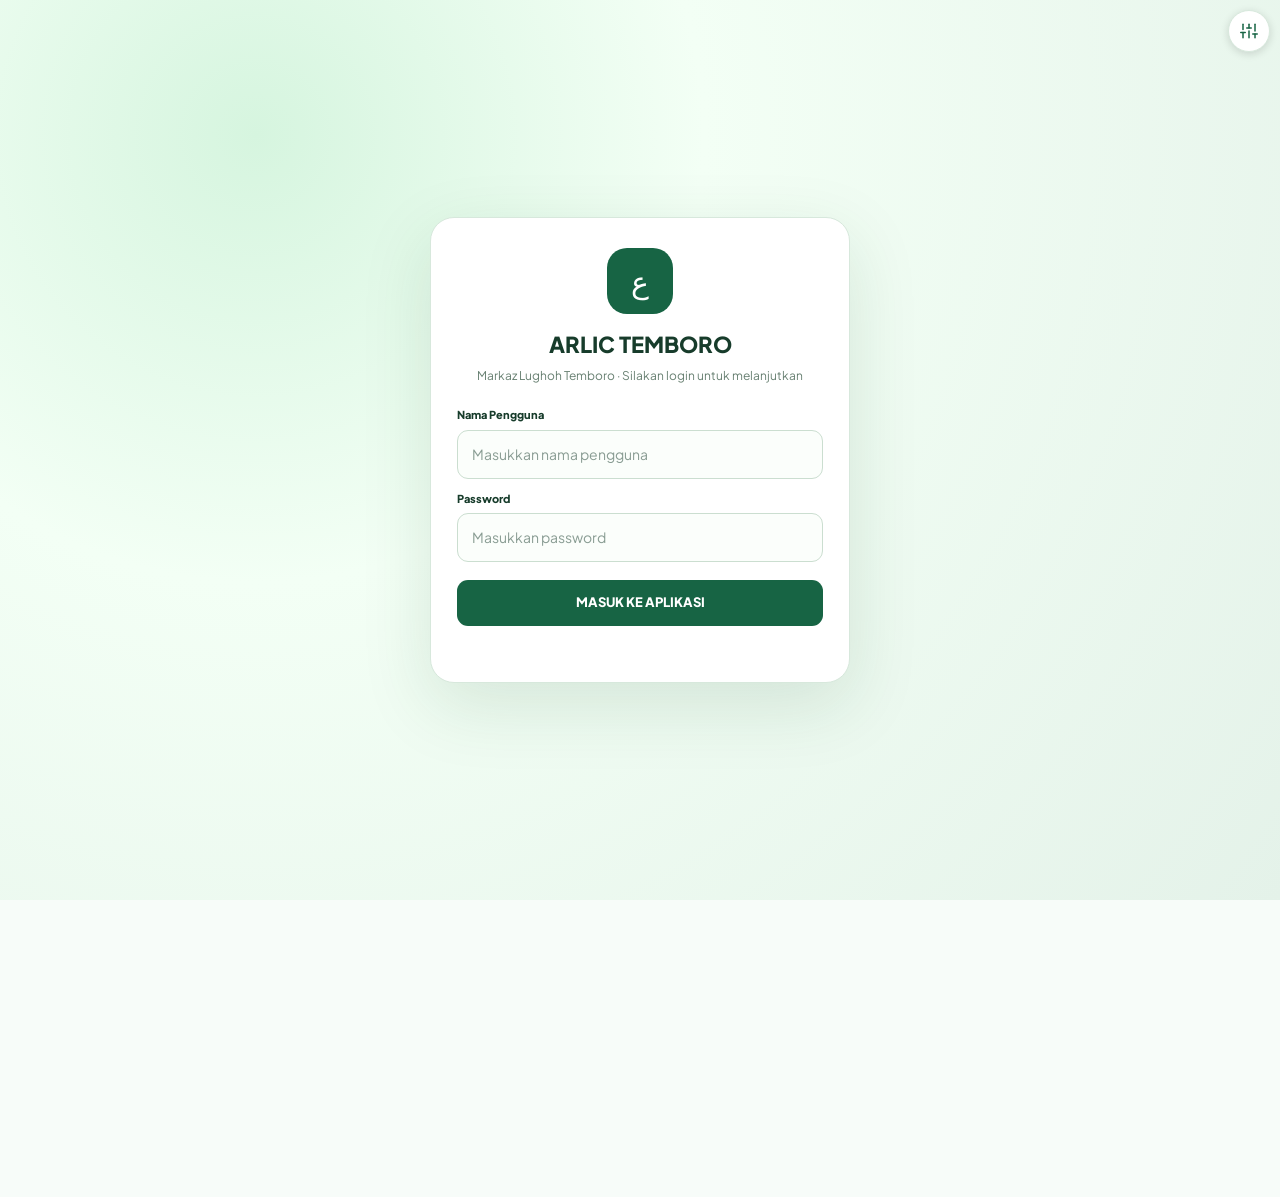
<file: index.html>
<!doctype html>
<html lang="id">
  <head>
    <meta charset="UTF-8" />
    <meta name="viewport" content="width=device-width, initial-scale=1, viewport-fit=cover" />
    <title>Markaz Lughoh Temboro · Kalimat &amp; Ta'birot Dars, Hiwar / Nash</title>
    <meta name="author" content="ARLIC · Arabic Lingual Center" />
    <meta name="description" content="Dasbor Markaz Lughoh Temboro: kalimat dan ta'birot dars semua marhalah, serta hiwar dan nash untuk membaca dan mendengarkan." />
    <meta property="og:title" content="Markaz Lughoh Temboro · Kalimat &amp; Ta'birot Dars, Hiwar / Nash" />
    <meta property="og:description" content="Kalimat dan ta'birot dars semua marhalah, serta hiwar dan nash dalam satu aplikasi." />
    <meta property="og:type" content="website" />
    <meta name="twitter:card" content="summary" />
    <meta name="theme-color" content="#176444" />
    <link rel="icon" type="image/png" sizes="192x192" href="icons/icon-192.png" />
    <link rel="apple-touch-icon" href="icons/apple-touch-icon.png" />
    <link rel="manifest" href="manifest.webmanifest" />
    <meta name="mobile-web-app-capable" content="yes" />
    <meta name="apple-mobile-web-app-capable" content="yes" />
    <meta name="apple-mobile-web-app-title" content="Markaz Lughoh" />
    <meta name="apple-mobile-web-app-status-bar-style" content="black-translucent" />

    <link rel="preconnect" href="https://fonts.googleapis.com" />
    <link rel="preconnect" href="https://fonts.gstatic.com" crossorigin />
    <link href="https://fonts.googleapis.com/css2?family=Amiri:ital,wght@0,400;0,700;1,400;1,700&family=Cairo:wght@400;600;700;800;900&family=Plus+Jakarta+Sans:wght@400;500;600;700;800&display=swap" rel="stylesheet" />
    <script src="assets/js/theme.js"></script>
    <script type="module" src="assets/js/app.js"></script>
    <link rel="stylesheet" href="assets/css/app.css" />
    <link rel="stylesheet" href="assets/css/theme.css" />
  
  



<link rel="stylesheet" href="assets/css/library.css" />

</head>
  <body class="bg-background text-foreground antialiased selection:bg-primary/20 selection:text-primary">
    <div id="root"></div>
  



<script src="assets/js/config.js"></script>
<script src="assets/js/library.js"></script>


<link rel="stylesheet" href="assets/css/games-hub.css" />




<script src="assets/js/games-hub.js"></script>

<link rel="stylesheet" href="assets/css/login.css" />
<div id="arlic-login-screen">
  <form class="login-card" id="arlic-login-form" autocomplete="off">
    <div class="login-mark">ع</div>
    <h1>ARLIC TEMBORO</h1>
    <p>Markaz Lughoh Temboro · Silakan login untuk melanjutkan</p>
    <label for="arlic-username">Nama Pengguna</label>
    <input id="arlic-username" name="username" type="text" placeholder="Masukkan nama pengguna" autocomplete="username" required>
    <label for="arlic-password">Password</label>
    <input id="arlic-password" name="password" type="password" placeholder="Masukkan password" autocomplete="current-password" required>
    <button type="submit">MASUK KE APLIKASI</button>
    <div id="arlic-login-error" role="alert"></div>
  </form>
</div>
<script src="assets/js/login.js"></script>

<script src="assets/js/pwa-register.js"></script>
</body>
</html>
</file>
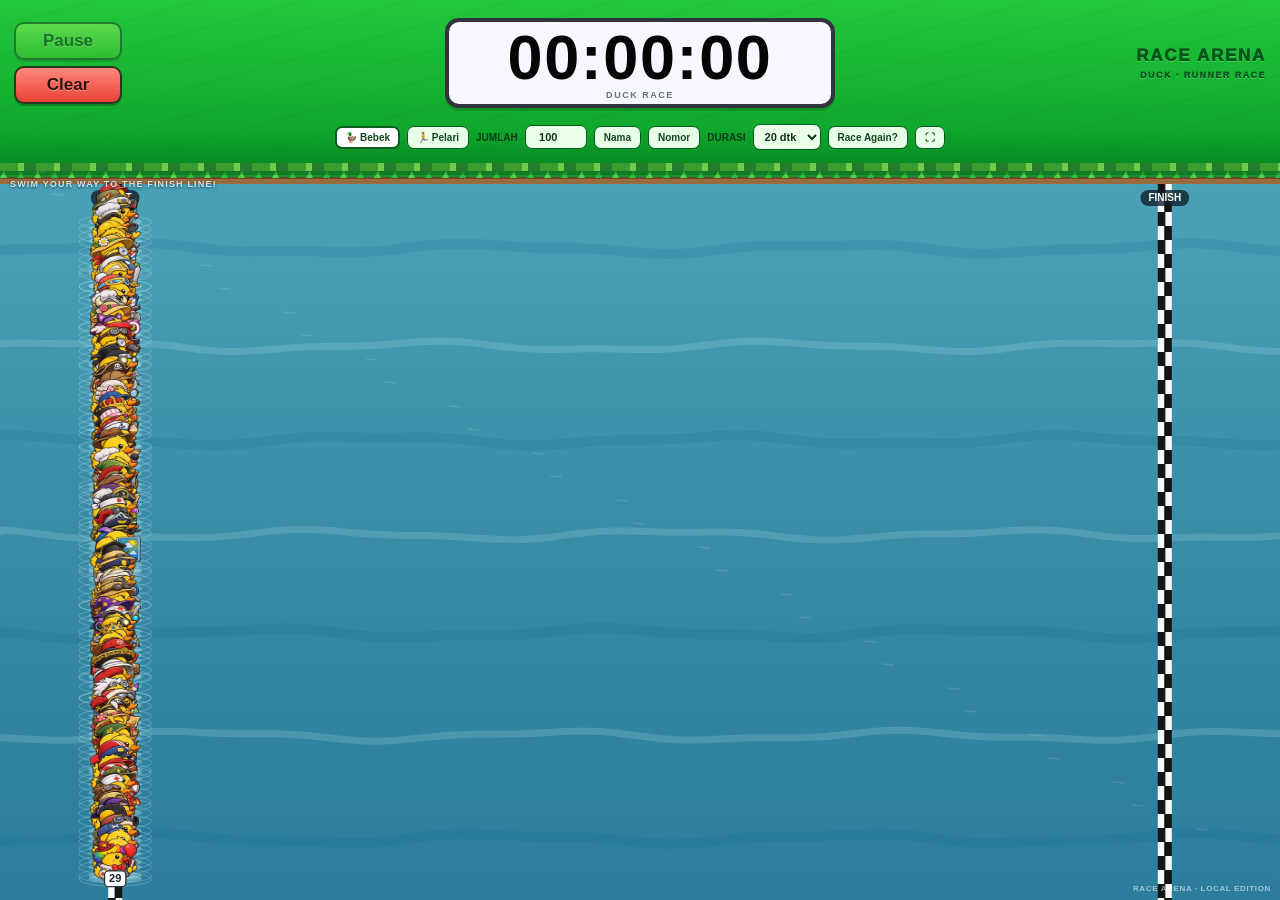
<file: games/bebek/index.html>
<!doctype html>
<html lang="id">
<head>
<meta charset="utf-8">
<meta name="viewport" content="width=device-width,initial-scale=1,maximum-scale=1,user-scalable=no">
<meta name="theme-color" content="#12a72b">
<title>Undi Bebek — Duck Race</title>
<style>
:root{--grass:#13ad2e;--grass-dark:#078b24;--water:#378ca7;--ink:#17232b;--red:#ef5548}
*{box-sizing:border-box}
html,body{width:100%;height:100%;margin:0;overflow:hidden}
body{font-family:Arial,Helvetica,sans-serif;background:#2f8ba5;color:#111}
button,input,select,textarea{font:inherit}
button{cursor:pointer}
button:disabled{opacity:.5;cursor:not-allowed}
.app{height:100dvh;min-height:420px;display:grid;grid-template-rows:clamp(132px,19vh,174px) minmax(0,1fr);overflow:hidden}
.header{
 position:relative;z-index:3;display:grid;grid-template-rows:minmax(0,1fr) 38px;
 padding:8px 14px 7px;background:
 radial-gradient(ellipse at 12% 30%,rgba(255,255,255,.13) 0 2px,transparent 3px),
 radial-gradient(ellipse at 78% 65%,rgba(0,90,20,.1) 0 2px,transparent 3px),
 repeating-linear-gradient(165deg,transparent 0 24px,rgba(0,90,20,.045) 25px 27px),
 linear-gradient(180deg,#22c83b 0%,#10a92d 78%,#078d25 100%);
 border-bottom:8px solid #75502d;
 box-shadow:0 4px 0 rgba(0,0,0,.18)
}
.header:before{content:"";position:absolute;left:0;right:0;bottom:-8px;height:8px;background:repeating-linear-gradient(90deg,#3b9d2e 0 18px,#72c94a 18px 24px,#247c2c 24px 36px)}
.header-main{display:grid;grid-template-columns:minmax(120px,1fr) minmax(250px,390px) minmax(120px,1fr);align-items:center;gap:12px;min-height:0}
.left-controls{display:flex;flex-direction:column;gap:6px;align-items:flex-start}
.old-btn{min-width:108px;border:2px solid #253a20;border-radius:10px;padding:7px 14px;font-size:clamp(12px,1.4vw,17px);font-weight:800;color:#17251b;box-shadow:0 2px 0 rgba(0,0,0,.25);text-shadow:0 1px rgba(255,255,255,.35)}
.old-btn.pause{background:linear-gradient(#9af064,#42c52f)}
.old-btn.clear{background:linear-gradient(#ff887b,#e84236);color:#32110d}
.timer-box{justify-self:center;width:100%;padding:4px 12px 6px;background:#f7f7ff;border:4px solid #31343d;border-radius:14px;text-align:center;box-shadow:0 3px 0 rgba(0,0,0,.16),inset 0 1px 0 #fff}
.timer{font-family:"Arial Black",Arial,sans-serif;font-size:clamp(36px,5.4vw,66px);line-height:1.03;letter-spacing:.025em;font-weight:900;font-variant-numeric:tabular-nums;color:#050505;white-space:nowrap}
.timer-small{font-size:9px;font-weight:900;letter-spacing:.17em;color:#68717a;margin-top:1px}
.brand{justify-self:end;text-align:right;color:#07551b;text-shadow:0 1px rgba(255,255,255,.22);font-weight:1000;font-size:clamp(11px,1.4vw,17px);letter-spacing:.1em}
.brand small{display:block;font-size:9px;letter-spacing:.16em;margin-top:4px}
.settings{
 display:flex;align-items:center;justify-content:center;gap:7px;min-width:0;overflow:hidden;
 color:#063d17;font-size:10px;font-weight:900
}
.settings label{white-space:nowrap}
.settings select,.settings input{border:1px solid #075e20;border-radius:7px;background:#e9ffe8;color:#14321b;padding:5px 7px;font-size:11px;font-weight:800;outline:none}.settings input[type=number]{width:62px;text-align:center}
.settings button{border:1px solid #075e20;border-radius:7px;padding:5px 9px;background:#e8ffe7;color:#12451c;font-size:10px;font-weight:900;white-space:nowrap}
.settings button.active{background:#fff;border:2px solid #075e20;padding:4px 8px}
.stage{position:relative;min-height:0;overflow:hidden;background:#3489a4}
#raceCanvas{display:block;width:100%;height:100%;touch-action:none}
.stage-top-label{position:absolute;left:10px;top:8px;color:rgba(255,255,255,.78);font-size:9px;font-weight:900;letter-spacing:.13em;text-shadow:0 1px 3px #16485b;pointer-events:none}
.stage-credit{position:absolute;right:9px;bottom:7px;color:rgba(255,255,255,.56);font-size:8px;font-weight:800;letter-spacing:.08em;pointer-events:none}
.winner-banner{position:absolute;z-index:5;left:50%;top:10px;transform:translate(-50%,-12px);opacity:0;transition:.25s;pointer-events:none;
 display:flex;align-items:center;gap:8px;padding:8px 14px;border:2px solid #795a19;border-radius:11px;background:#fff5b9;color:#34260b;box-shadow:0 4px 14px #102e3d66;max-width:90%}
.winner-banner.show{opacity:1;transform:translate(-50%,0)}
.winner-banner .cup{font-size:23px}
.winner-banner strong{display:block;font-size:13px;white-space:nowrap;overflow:hidden;text-overflow:ellipsis}
.winner-banner small{display:block;font-size:8px;letter-spacing:.13em;font-weight:900}
.overlay{position:absolute;inset:0;z-index:10;display:grid;place-items:center;padding:12px;background:rgba(5,22,30,.52)}
.overlay.hidden{display:none}
.modal{width:min(560px,95vw);max-height:94%;overflow:auto;background:#f7fff4;border:4px solid #273a29;border-radius:14px;box-shadow:0 12px 40px #061c2d88;padding:17px;color:#17251b}
.modal h2{margin:3px 0 5px;font-size:22px}
.modal p{margin:0 0 12px;font-size:11px;color:#56645b;line-height:1.4}
.modal textarea{width:100%;height:min(35vh,230px);resize:vertical;border:2px solid #9db79e;border-radius:8px;padding:10px;background:white;color:#18241b;font-size:12px;line-height:1.5}
.modal-actions{display:flex;justify-content:flex-end;gap:7px;flex-wrap:wrap;margin-top:10px}
.modal-actions button{border:2px solid #28452a;border-radius:8px;background:#e2f9df;padding:8px 12px;font-size:11px;font-weight:900}
.modal-actions .primary{background:#39c54a;color:#06280d}
.countdown{text-align:center;width:min(350px,90vw)}
.countdown .num{font-size:90px;font-weight:1000;color:#13a82d;line-height:1}
.countdown .hint{font-size:12px;font-weight:900;color:#516052;margin-top:8px}
.result-modal{width:min(650px,96vw);text-align:center}
.result-modal .trophy{font-size:35px}
.result-modal h2{font-size:25px;color:#17652b}
.winner-card{display:flex;align-items:center;justify-content:center;gap:13px;background:#e5f7df;border:2px solid #a5d99b;border-radius:10px;padding:9px;margin:10px 0}
.winner-card img{width:68px;height:62px;object-fit:contain}.winner-runner{width:76px;height:62px;flex:0 0 76px;background-size:300% 100%;background-position:0 0;background-repeat:no-repeat}
.winner-card strong{font-size:17px}
.podium{display:grid;grid-template-columns:repeat(3,1fr);gap:7px;margin:8px 0}
.podium div{background:#eef5e9;border:1px solid #c8d8c2;border-radius:8px;padding:8px 4px;min-width:0}
.podium div:first-child{background:#fff2c6;border-color:#dfc26b}
.podium b{display:block;font-size:9px;color:#7c5c0b}
.podium strong{display:block;font-size:11px;white-space:nowrap;overflow:hidden;text-overflow:ellipsis;margin-top:4px}
.podium small{font-size:9px;color:#637065}
.result-list{display:grid;grid-template-columns:repeat(2,1fr);gap:3px 12px;text-align:left;font-size:10px;max-height:120px;overflow:auto;margin-top:7px}
.result-list div{padding:3px 5px;border-bottom:1px solid #dce6d8}
.toast{position:absolute;z-index:20;bottom:15px;left:50%;transform:translate(-50%,12px);opacity:0;transition:.2s;background:#f4ffd8;color:#233a16;border:1px solid #536b34;border-radius:8px;padding:8px 12px;font-size:10px;font-weight:900;pointer-events:none}
.toast.show{opacity:1;transform:translate(-50%,0)}
@media(max-width:680px){
 .app{grid-template-rows:clamp(128px,22vh,160px) minmax(0,1fr)}
 .header{padding:6px 7px 5px;grid-template-rows:minmax(0,1fr) 34px}
 .header-main{grid-template-columns:80px minmax(0,1fr) 65px;gap:5px}
 .old-btn{min-width:72px;padding:6px 7px;font-size:12px}
 .brand{font-size:9px}.brand small{font-size:7px}
 .timer-box{padding:5px 4px;border-width:3px}.timer{font-size:clamp(31px,8vw,46px)}
 .timer-small{font-size:7px}
 .settings{gap:4px;font-size:8px;justify-content:space-between}
 .settings select,.settings input{padding:4px 3px;font-size:9px;max-width:70px}.settings input[type=number]{width:48px}
 .settings button{padding:4px 5px;font-size:8px}
 .stage-credit{display:none}
}
@media(max-width:420px){
 .header-main{grid-template-columns:70px minmax(0,1fr) 50px}
 .old-btn{min-width:65px}
 .brand{font-size:8px;letter-spacing:.03em}
 .brand small{letter-spacing:.04em}
 .settings label.hide-small{display:none}
}

/* v5 layout fixes */
.app{min-height:0}
.timer{font-size:clamp(30px,min(5.4vw,7vh),66px)}
.timer-box{padding:3px 12px 4px}
.settings{justify-content:safe center;overflow-x:auto;scrollbar-width:none}
.settings::-webkit-scrollbar{display:none}
.settings>*{flex:0 0 auto}
@media(max-width:680px){.timer{font-size:clamp(28px,min(8vw,6.5vh),46px)}}
</style>
</head>
<body>
<div class="app">
 <header class="header">
  <div class="header-main">
   <div class="left-controls">
    <button class="old-btn pause" id="pauseBtn">Pause</button>
    <button class="old-btn clear" id="clearBtn">Clear</button>
   </div>
   <div class="timer-box">
    <div class="timer" id="timer">00:00:00</div>
    <div class="timer-small" id="timerCaption">READY TO RACE</div>
   </div>
   <div class="brand">RACE ARENA<small>DUCK · RUNNER RACE</small></div>
  </div>
  <div class="settings">
   <button id="duckMode" class="active">🦆 Bebek</button>
   <button id="runnerMode">🏃 Pelari</button>
   <label for="countInput" class="hide-small">JUMLAH</label>
   <input id="countInput" type="number" min="2" max="100" value="100" inputmode="numeric" aria-label="Jumlah peserta">
   <button id="namesBtn">Nama</button>
   <button id="labelModeBtn">Nomor</button>
   <label for="durationSelect" class="hide-small">DURASI</label>
   <select id="durationSelect"><option value="10">10 dtk</option><option value="20" selected>20 dtk</option><option value="30">30 dtk</option><option value="45">45 dtk</option><option value="60">60 dtk</option></select>
   <button id="raceAgainBtn">Race Again?</button>
   <button id="fullscreenBtn">⛶</button>
  </div>
 </header>
 <main class="stage" id="stage">
  <canvas id="raceCanvas"></canvas>
  <div class="stage-top-label" id="stageLabel">SWIM YOUR WAY TO THE FINISH LINE!</div>
  <div class="stage-credit">RACE ARENA · LOCAL EDITION</div>
  <div class="winner-banner" id="winnerBanner"><span class="cup">🏆</span><div><small>FIRST TO THE FINISH!</small><strong id="winnerName">—</strong></div></div>
  <div class="overlay hidden" id="countdownOverlay"><div class="modal countdown"><div class="num" id="countdownNum">3</div><div class="hint">GET READY!</div></div></div>
  <div class="overlay hidden" id="namesOverlay">
   <div class="modal"><h2>Nama Peserta</h2><p>Masukkan satu nama per baris. Jika nama kurang dari jumlah peserta, sisanya otomatis menggunakan nomor peserta.</p>
    <textarea id="namesInput" placeholder="Peserta 01&#10;Peserta 02&#10;Peserta 03"></textarea>
    <div class="modal-actions"><button id="cancelNamesBtn">Batal</button><button class="primary" id="saveNamesBtn">Simpan</button></div>
   </div>
  </div>
  <div class="overlay hidden" id="resultsOverlay">
   <div class="modal result-modal">
    <div class="trophy">🏆</div><h2>Race Results!</h2><p id="resultSubtitle">The race is over!</p>
    <div class="winner-card" id="winnerCard"></div>
    <div class="podium" id="podium"></div>
    <div class="result-list" id="resultList"></div>
    <div class="modal-actions"><button id="exportBtn">Download CSV</button><button id="closeResultsBtn">Tutup</button><button class="primary" id="runAgainBtn">Race Again!</button></div>
   </div>
  </div>
  <div class="toast" id="toast"></div>
 </main>
</div>
<script>
const DUCKS=["assets/fc23161828.webp", "assets/4948cb985f.webp", "assets/d782cfbc68.webp", "assets/3adcef156d.webp", "assets/c7cef6bf2a.webp", "assets/e3296cf865.webp", "assets/8d291ea761.webp", "assets/a59731306b.webp", "assets/0e1686bbf4.webp", "assets/b0fcd82f3d.webp", "assets/7901c9ffce.webp", "assets/25cb668dc8.webp", "assets/4290e00a00.webp", "assets/c84decc9f0.webp", "assets/c64266b051.webp", "assets/8e856ca15c.webp", "assets/2cb2024826.webp", "assets/f1ee2b94d3.webp", "assets/0aaa0b2247.webp", "assets/e22c205e64.webp", "assets/be9dc35a72.webp", "assets/c27fe526db.webp", "assets/b29a0907ac.webp", "assets/ddf4a3ede2.webp", "assets/a78628e4aa.webp", "assets/45ca88e257.webp", "assets/786167bdda.webp", "assets/4326cf19ea.webp", "assets/df21b06913.webp", "assets/928025884d.webp", "assets/e67f209e7a.webp", "assets/8b676e42e2.webp", "assets/d7205d1c85.webp", "assets/4bd6bd0b83.webp", "assets/6f90b9a996.webp", "assets/12186a47e7.webp", "assets/a8793ec748.webp", "assets/c584f5a23a.webp", "assets/386df3a187.webp", "assets/d8ee062cd0.webp", "assets/9de3fb7733.webp", "assets/5328a0a0f1.webp", "assets/9b39514218.webp", "assets/2a875bf027.webp", "assets/c757e3dcb6.webp", "assets/2083a2b9da.webp", "assets/b52fa5eab2.webp", "assets/d8017ba1d5.webp", "assets/2b9cd0fecd.webp", "assets/b22a9515b1.webp", "assets/f0c80104a4.webp", "assets/ded60bc951.webp", "assets/c0bcac3d03.webp", "assets/bc3c12d543.webp", "assets/2a42b9c66a.webp", "assets/f707c0ee33.webp", "assets/20931ceb3d.webp", "assets/4e7d3e5867.webp", "assets/eae0116ffe.webp", "assets/a327406ede.webp", "assets/1a6785e2af.webp", "assets/64aeff5077.webp", "assets/df906eb495.webp", "assets/daa393fbd1.webp", "assets/9c71b73d85.webp", "assets/321d9dbac1.webp", "assets/de78057dd6.webp", "assets/2fe5a94d15.webp", "assets/eca1e2de2d.webp", "assets/021d987029.webp", "assets/bb6c9d300d.webp", "assets/3e9d7fee66.webp", "assets/6d2c8872be.webp", "assets/35ef6cd0a2.webp", "assets/baa1fbb36b.webp", "assets/63794b0217.webp", "assets/58cb9d5145.webp", "assets/849a2f4673.webp", "assets/fe84bf6aa2.webp", "assets/bd47e3ec08.webp", "assets/e4c92c86b7.webp", "assets/d41a1c5ce2.webp", "assets/89fc4138ed.webp", "assets/938d14c8f0.webp", "assets/5f8c554f2b.webp", "assets/d2789225a7.webp", "assets/542102c006.webp", "assets/fac0144f28.webp", "assets/1540578ae8.webp", "assets/cdd322169e.webp", "assets/5c9c91ecc5.webp", "assets/103cff5791.webp", "assets/92c4b67759.webp", "assets/d07bcf784c.webp", "assets/789bb51684.webp", "assets/ff8898f258.webp", "assets/5a843ba78e.webp", "assets/595943d711.webp", "assets/c32aad2dab.webp", "assets/231a24aaad.webp"];
const RUNNERS=["assets/6e3e9c78bc.webp", "assets/cb3ee1eb4a.webp", "assets/b35217bc0d.webp", "assets/a12eb9c32f.webp", "assets/9f71ba53c5.webp", "assets/f554d5ffa1.webp", "assets/74fda1679f.webp", "assets/d477fda605.webp", "assets/74c576175c.webp", "assets/7bfbd700ec.webp", "assets/9e8ad4ad06.webp", "assets/963226953b.webp", "assets/e26857267f.webp", "assets/5fc9ffc3d7.webp", "assets/b24207fecf.webp", "assets/c3fd30b49b.webp", "assets/fe6930b78b.webp", "assets/c8f61eaaaa.webp", "assets/fc10d63ced.webp", "assets/20bf2cfe2c.webp", "assets/d2a6dc4a2b.webp", "assets/925f140d5c.webp", "assets/5c1afb2740.webp", "assets/b550682e59.webp", "assets/3956f7c2c2.webp", "assets/d7f26c3fd7.webp", "assets/28a83dedd2.webp", "assets/e6a40314fa.webp", "assets/03db5e8339.webp", "assets/2b222dfb1f.webp", "assets/f1f6cf5946.webp", "assets/4e6cb5e8e9.webp", "assets/854ed52698.webp", "assets/10e7d1a3c6.webp", "assets/dfe4e2397c.webp", "assets/a3189eea9b.webp", "assets/892b06ef34.webp", "assets/eb8fe23580.webp", "assets/30d017dacd.webp", "assets/c14dc494b5.webp"];
const $=id=>document.getElementById(id);
const START_RATIO=.09,FINISH_RATIO=1-START_RATIO;
const state={mode:'duck',count:100,duration:20,names:[],showNames:false,racers:[],running:false,paused:false,countdown:false,done:false,raf:0,startAt:0,pausedElapsed:0,countdownTimer:0,results:[],winner:false,lastNow:0};
const rand=()=>{if(window.crypto&&crypto.getRandomValues){const a=new Uint32Array(1);crypto.getRandomValues(a);return a[0]/4294967296;}return Math.random();};
const shuffle=a=>{const x=[...a];for(let i=x.length-1;i>0;i--){const j=Math.floor(rand()*(i+1));[x[i],x[j]]=[x[j],x[i]];}return x;};
const images={duck:DUCKS.map(src=>{const i=new Image();i.src=src;return i;}),runner:RUNNERS.map(src=>{const i=new Image();i.src=src;return i;})};
const canvas=$('raceCanvas'),ctx=canvas.getContext('2d');
let W=0,H=0,DPR=1,animClock=0;
function toast(s){$('toast').textContent=s;$('toast').classList.add('show');clearTimeout(toast.t);toast.t=setTimeout(()=>$('toast').classList.remove('show'),1800);}
function esc(s){return String(s).replace(/[&<>"']/g,c=>({'&':'&amp;','<':'&lt;','>':'&gt;','"':'&quot;',"'":'&#39;'}[c]));}
function formatTime(t){const hh=Math.floor(t/3600),mm=Math.floor(t/60)%60,ss=Math.floor(t%60);return `${String(hh).padStart(2,'0')}:${String(mm).padStart(2,'0')}:${String(ss).padStart(2,'0')}`;}
function resize(){
 const oldW=W,oldH=H;
 const r=$('stage').getBoundingClientRect();DPR=Math.min(window.devicePixelRatio||1,2);W=Math.max(1,r.width);H=Math.max(1,r.height);
 canvas.width=Math.round(W*DPR);canvas.height=Math.round(H*DPR);ctx.setTransform(DPR,0,0,DPR,0,0);
 if(state.racers.length&&oldW&&oldH){
  state.racers.forEach(r=>{
   r.startX=W*START_RATIO;
   r.startY=(r.startYPct??.5)*H;
   const p=state.running||state.paused?(r.progress||0):0;
   r.x=r.startX+(W*FINISH_RATIO-r.startX)*p;
   r.y=r.startY;
  });
 }
 draw();
}
function fillCountOptions(){
 const max=state.mode==='duck'?100:40;
 const input=$('countInput');
 input.min='2';input.max=String(max);input.value=String(Math.min(max,state.count));
 input.setAttribute('aria-label',`Jumlah ${state.mode==='duck'?'bebek':'pelari'}`);
}
function getNames(){
 const typed=$('namesInput').value.split(/\r?\n/).map(s=>s.trim()).filter(Boolean);
 return Array.from({length:state.count},(_,i)=>typed[i]||`Peserta ${String(i+1).padStart(2,'0')}`);
}
function resetRacers(){
 const pool=state.mode==='duck'?images.duck:images.runner;
 const order=shuffle(Array.from({length:pool.length},(_,i)=>i));
 const top=Math.max(24,H*.045),bottom=Math.max(24,H*.045);
 const usable=Math.max(1,H-top-bottom),spacing=usable/state.count;
 const ySlots=shuffle(Array.from({length:state.count},(_,i)=>{
  const jitter=(rand()-.5)*spacing*.38;
  return Math.max(top,Math.min(H-bottom,top+(i+.5)*spacing+jitter));
 }));
 const startX=W*START_RATIO;
 state.racers=getNames().map((name,i)=>{
  const phase=rand()*Math.PI*2,startY=ySlots[i];
  return {id:i+1,name,avatar:order[i%order.length],phase,startX,startY,startYPct:H?startY/H:.5,
   finishTime:0,progress:0,finished:false,x:startX,y:startY,scale:1};
 });
 state.results=[];state.done=false;state.winner=false;
 $('timer').textContent='00:00:00';$('timerCaption').textContent=state.mode==='duck'?'DUCK RACE':'RUNNER RACE';
 $('winnerBanner').classList.remove('show');$('resultsOverlay').classList.add('hidden');
 $('pauseBtn').textContent='Pause';$('pauseBtn').disabled=true;
 draw();
}
function updateMode(){
 $('duckMode').classList.toggle('active',state.mode==='duck');$('runnerMode').classList.toggle('active',state.mode==='runner');
 $('stageLabel').textContent=state.mode==='duck'?'SWIM YOUR WAY TO THE FINISH LINE!':'RUN YOUR WAY TO THE FINISH LINE!';
 fillCountOptions();$('timerCaption').textContent=state.mode==='duck'?'DUCK RACE':'RUNNER RACE';
}
function setMode(mode){
 if(state.running||state.paused||state.countdown)return;
 state.mode=mode;state.count=Math.min(state.count,mode==='duck'?100:40);
 updateMode();resetRacers();
}
function setCount(n){
 if(state.running||state.paused||state.countdown)return;
 const max=state.mode==='duck'?100:40;
 const value=Number(n);
 if(!Number.isFinite(value)||n===''){$('countInput').value=String(state.count);return;}
 state.count=Math.max(2,Math.min(max,Math.round(value)));
 $('countInput').value=String(state.count);resetRacers();
}
function lockSettings(locked){
 ['duckMode','runnerMode','countInput','durationSelect','namesBtn','labelModeBtn'].forEach(id=>$(id).disabled=locked);
}
function drawBackground(t){
 const water=ctx.createLinearGradient(0,0,0,H);water.addColorStop(0,'#4ba2b7');water.addColorStop(.48,'#398da7');water.addColorStop(1,'#2b7d9b');
 ctx.fillStyle=water;ctx.fillRect(0,0,W,H);
 if(state.mode==='runner'){
  const track=ctx.createLinearGradient(0,0,0,H);track.addColorStop(0,'#b95a60');track.addColorStop(.5,'#963f4c');track.addColorStop(1,'#71313f');
  ctx.fillStyle=track;ctx.fillRect(0,0,W,H);
  for(let i=0;i<8;i++){const y=(i+.5)*H/8;ctx.strokeStyle='rgba(255,255,255,.34)';ctx.lineWidth=2;ctx.setLineDash([24,16]);ctx.beginPath();ctx.moveTo(0,y);ctx.lineTo(W,y);ctx.stroke();}
  ctx.setLineDash([]);
  ctx.fillStyle='rgba(255,255,255,.12)';ctx.fillRect(0,H*.02,W,2);ctx.fillRect(0,H*.98,W,2);
 }else{
  // Moving river bands and soft wave highlights.
  for(let band=0;band<7;band++){
   const y=H*(.10+band*.135)+(Math.sin(t*.55+band)*5);
   ctx.beginPath();ctx.moveTo(0,y);
   for(let x=0;x<=W+12;x+=12)ctx.lineTo(x,y+Math.sin(x*.018+t*1.05+band)*4+Math.sin(x*.042-t*.7)*1.5);
   ctx.strokeStyle=band%2?'rgba(192,239,244,.18)':'rgba(10,91,125,.14)';ctx.lineWidth=band%2?7:10;ctx.stroke();
  }
 }
 // River bank at the top, with grassy edge.
 ctx.fillStyle='#6b492b';ctx.fillRect(0,0,W,13);
 ctx.fillStyle='#9a6b3c';ctx.fillRect(0,8,W,5);
 ctx.fillStyle='#15952c';ctx.fillRect(0,0,W,6);
 for(let x=0;x<W;x+=17){ctx.fillStyle=x%2?'#2cbd3b':'#55d449';ctx.beginPath();ctx.moveTo(x,7);ctx.lineTo(x+4,0);ctx.lineTo(x+7,7);ctx.fill();}
 // Subtle current foam and water glints.
 for(let i=0;i<30;i++){
  const x=((i*83+t*22)% (W+30))-15,y=(i*47)%H;
  ctx.strokeStyle='rgba(222,255,255,.12)';ctx.lineWidth=1.5;ctx.beginPath();ctx.moveTo(x,y);ctx.lineTo(x+12,y+1);ctx.stroke();
 }
}
function drawGate(x,label,mirror){
  const tile=14,width=14,half=width/2,top=13;
  ctx.save();
  for(let y=top,row=0;y<H;y+=tile,row++){
   for(let col=0;col<2;col++){
    const c=mirror?1-col:col;
    ctx.fillStyle=(row+c)%2===0?'#f8f8f8':'#141414';
    ctx.fillRect(x-half+col*half,y,half,Math.min(tile,H-y));
   }
  }
  ctx.strokeStyle='rgba(0,0,0,.65)';ctx.lineWidth=1.5;ctx.beginPath();ctx.moveTo(x,top);ctx.lineTo(x,H);ctx.stroke();
  // Label pill: same size for START and FINISH, centered on the line, so both ends mirror each other.
  ctx.font='bold 10px Arial';
  const pw=Math.max(ctx.measureText('START').width,ctx.measureText('FINISH').width)+16,ph=16,px=x-pw/2,py=top+6;
  ctx.fillStyle='rgba(16,30,40,.78)';roundRect(ctx,px,py,pw,ph,8);ctx.fill();
  ctx.fillStyle='#fff';ctx.textAlign='center';ctx.textBaseline='middle';ctx.fillText(label,x,py+ph/2+.5);
  ctx.restore();
 }
 function drawStartLine(){drawGate(W*START_RATIO,'START',false);}
 function drawFinish(){drawGate(W*FINISH_RATIO,'FINISH',true);}
 function drawDuck(r,t){
 const img=images.duck[r.avatar];if(!img||!img.complete||!img.naturalWidth)return;
 const base=Math.max(44,Math.min(84,W/(state.count>70?22:state.count>35?17:13)));
 const size=base*r.scale;
 const h=size*.88,x=r.x,y=r.y+Math.sin(t*3.6+r.phase)*2.7;
 // Ripple under the floating duck.
 ctx.save();ctx.globalAlpha=.3;ctx.fillStyle='#d9fbff';ctx.beginPath();ctx.ellipse(x,y+h*.31,size*.46,Math.max(2,size*.075),0,0,Math.PI*2);ctx.fill();
 ctx.globalAlpha=.2;ctx.strokeStyle='#e8ffff';ctx.lineWidth=1.1;ctx.beginPath();ctx.ellipse(x,y+h*.32,size*.62,size*.12,0,0,Math.PI*2);ctx.stroke();ctx.restore();
 // Crop the very bottom of each supplied duck sprite so its feet sit below the water.
 ctx.save();ctx.beginPath();ctx.rect(x-size*.52,y-h*.48,size*1.04,h*.84);ctx.clip();
 ctx.drawImage(img,x-size*.5,y-h*.52,size,h);ctx.restore();
 drawTag(r,x,y,size,'duck');
}
function drawRunner(r,t){
 const img=images.runner[r.avatar];if(!img||!img.complete||!img.naturalWidth)return;
 const frame=Math.floor(t*10+r.phase*2)%3,fw=img.naturalWidth/3,fh=img.naturalHeight;
 const base=Math.max(50,Math.min(96,W/(state.count>30?16:11)));
 const w=base*r.scale,h=w*1.16,x=r.x,y=r.y+Math.sin(t*8+r.phase)*1.2;
 ctx.save();ctx.globalAlpha=.24;ctx.fillStyle='#311d21';ctx.beginPath();ctx.ellipse(x,y+h*.42,w*.35,3,0,0,Math.PI*2);ctx.fill();ctx.restore();
 ctx.drawImage(img,frame*fw,0,fw,fh,x-w*.5,y-h*.5,w,h);
 drawTag(r,x,y,w,'runner');
}
function drawTag(r,x,y,size,mode){
 const text=state.showNames?r.name:String(r.id);
 ctx.save();ctx.font=`bold ${Math.max(8,Math.min(11,size*.23))}px Arial`;
 const max=state.showNames?Math.max(36,size*1.25):size*.58;
 let label=text;while(ctx.measureText(label).width>max-9&&label.length>3)label=label.slice(0,-1);
 if(label!==text)label+='…';
 const tw=ctx.measureText(label).width,ww=Math.min(max,tw+9),hh=Math.max(13,size*.27);
 const bx=x-ww*.5,by=y+size*(mode==='duck'?.14:-.35);
 ctx.fillStyle='#fff';ctx.strokeStyle='#30343a';ctx.lineWidth=1.3;
 roundRect(ctx,bx,by,ww,hh,4);ctx.fill();ctx.stroke();
 ctx.fillStyle='#17212a';ctx.textAlign='center';ctx.textBaseline='middle';ctx.fillText(label,bx+ww/2,by+hh/2+.2);
 ctx.restore();
}
function roundRect(c,x,y,w,h,r){c.beginPath();c.moveTo(x+r,y);c.arcTo(x+w,y,x+w,y+h,r);c.arcTo(x+w,y+h,x,y+h,r);c.arcTo(x,y+h,x,y,r);c.arcTo(x,y,x+w,y,r);c.closePath();}
function draw(){
 if(!W||!H)return;
 const t=state.running?(performance.now()-state.startAt)/1000:state.paused?state.pausedElapsed:animClock;
 ctx.clearRect(0,0,W,H);drawBackground(t);drawStartLine();drawFinish();
 const ordered=[...state.racers].sort((a,b)=>a.y-b.y);
 ordered.forEach(r=>state.mode==='duck'?drawDuck(r,t):drawRunner(r,t));
}
function updateRace(now){
 if(!state.running)return;
 const elapsed=(now-state.startAt)/1000;$('timer').textContent=formatTime(elapsed);
 let done=0,firstFinisher=null;
 const finishX=W*FINISH_RATIO;
 for(const r of state.racers){
  const p=Math.min(1,elapsed/r.finishTime);r.progress=p;
  r.x=r.startX+(finishX-r.startX)*p;
  const bob=state.mode==='duck'?Math.sin(elapsed*3.4+r.phase)*Math.min(3,H*.004):Math.sin(elapsed*7+r.phase)*Math.min(2,H*.003);
  r.y=Math.max(18,Math.min(H-18,r.startY+bob));
  if(p>=1){
   done++;r.finished=true;
   if(!firstFinisher||r.finishTime<firstFinisher.finishTime)firstFinisher=r;
  }
 }
 if(!state.winner&&firstFinisher){
  state.winner=true;$('winnerName').textContent=firstFinisher.name;$('winnerBanner').classList.add('show');
 }
 draw();
 if(done===state.racers.length){finishRace(elapsed);return;}
 state.raf=requestAnimationFrame(updateRace);
}
function startRace(){
 $('countdownOverlay').classList.add('hidden');state.countdown=false;state.running=true;state.paused=false;state.done=false;state.winner=false;
 state.duration=Number($('durationSelect').value)||20;
 state.racers.forEach(r=>{r.progress=0;r.finished=false;r.finishTime=state.duration*(.78+rand()*.22);r.x=r.startX;r.y=r.startY;});
 state.startAt=performance.now();state.pausedElapsed=0;
 lockSettings(true);$('raceAgainBtn').disabled=true;
 $('pauseBtn').disabled=false;$('pauseBtn').textContent='Pause';$('timerCaption').textContent='RACE IN PROGRESS';
 state.raf=requestAnimationFrame(updateRace);
}
function beginRace(){
 if(state.running||state.countdown)return;
 cancelAnimationFrame(state.raf);clearTimeout(state.countdownTimer);
 state.running=false;state.paused=false;state.countdown=false;state.done=false;state.winner=false;state.pausedElapsed=0;
 resetRacers();state.countdown=true;lockSettings(true);$('raceAgainBtn').disabled=true;
 $('countdownOverlay').classList.remove('hidden');
 let n=3;$('countdownNum').textContent='3';
 const step=()=>{if(!state.countdown)return;n--;if(n>0){$('countdownNum').textContent=String(n);state.countdownTimer=setTimeout(step,600);}else{$('countdownNum').textContent='GO!';state.countdownTimer=setTimeout(startRace,350);}};
 state.countdownTimer=setTimeout(step,600);
}
function pauseRace(){
 if(state.running){
  state.pausedElapsed=(performance.now()-state.startAt)/1000;state.running=false;state.paused=true;
  cancelAnimationFrame(state.raf);$('pauseBtn').textContent='Continue';$('timerCaption').textContent='PAUSED';
  $('raceAgainBtn').disabled=false;lockSettings(true);draw();
 }else if(state.paused){
  state.startAt=performance.now()-state.pausedElapsed*1000;state.running=true;state.paused=false;
  $('pauseBtn').textContent='Pause';$('timerCaption').textContent='RACE IN PROGRESS';
  $('raceAgainBtn').disabled=true;lockSettings(true);state.raf=requestAnimationFrame(updateRace);
 }else if(!state.done&&!state.countdown){beginRace();}
}
function finishRace(elapsed){
 state.running=false;state.paused=false;state.done=true;cancelAnimationFrame(state.raf);lockSettings(false);$('raceAgainBtn').disabled=false;
 state.results=[...state.racers].sort((a,b)=>a.finishTime-b.finishTime);
 $('pauseBtn').disabled=true;$('timerCaption').textContent='RACE FINISHED';
 const [first,second,third]=state.results;
 const winSrc=state.mode==='duck'?DUCKS[first.avatar]:RUNNERS[first.avatar];
 $('winnerCard').innerHTML=`${state.mode==='duck'?`<img src="${winSrc}" alt="Winner">`:`<div class="winner-runner" style="background-image:url('${winSrc}')"></div>`}<div style="text-align:left"><small>🏆 THE WINNER</small><br><strong>${esc(first.name)}</strong><br><small>Participant ${first.id} · ${first.finishTime.toFixed(2)} sec</small></div>`;
 $('podium').innerHTML=[first,second,third].filter(Boolean).map((r,i)=>`<div><b>${['🥇 1ST','🥈 2ND','🥉 3RD'][i]}</b><strong>${esc(r.name)}</strong><small>${r.finishTime.toFixed(2)} sec</small></div>`).join('');
 $('resultList').innerHTML=state.results.map((r,i)=>`<div><b>${i+1}.</b> ${esc(r.name)} <small>· ${r.finishTime.toFixed(2)}s</small></div>`).join('');
 $('resultSubtitle').textContent=`${state.count} ${state.mode==='duck'?'ducks':'runners'} finished the race.`;
 $('resultsOverlay').classList.remove('hidden');
}
function clearRace(){
 cancelAnimationFrame(state.raf);clearTimeout(state.countdownTimer);
 state.running=false;state.paused=false;state.countdown=false;state.done=false;state.winner=false;state.pausedElapsed=0;
 $('countdownOverlay').classList.add('hidden');$('resultsOverlay').classList.add('hidden');$('winnerBanner').classList.remove('show');
 lockSettings(false);$('raceAgainBtn').disabled=false;
 $('pauseBtn').disabled=true;$('pauseBtn').textContent='Pause';$('timerCaption').textContent='READY TO RACE';
 resetRacers();
}
function exportCsv(){
 if(!state.results.length)return;
 const rows=[['Rank','Name','Participant','Time (seconds)']];
 state.results.forEach((r,i)=>rows.push([i+1,r.name,r.id,r.finishTime.toFixed(2)]));
 const csv=rows.map(row=>row.map(v=>`"${String(v).replace(/"/g,'""')}"`).join(',')).join('\r\n');
 const a=document.createElement('a'),url=URL.createObjectURL(new Blob(['\ufeff'+csv],{type:'text/csv;charset=utf-8'}));
 a.href=url;a.download='race-results.csv';a.click();URL.revokeObjectURL(url);
}
$('duckMode').addEventListener('click',()=>setMode('duck'));
$('runnerMode').addEventListener('click',()=>setMode('runner'));
$('countInput').addEventListener('change',e=>setCount(e.target.value));
$('countInput').addEventListener('keydown',e=>{if(e.key==='Enter'){e.preventDefault();setCount(e.target.value);e.target.blur();}});
$('durationSelect').addEventListener('change',()=>{state.duration=Number($('durationSelect').value);});
$('pauseBtn').addEventListener('click',pauseRace);
$('clearBtn').addEventListener('click',clearRace);
$('raceAgainBtn').addEventListener('click',beginRace);
$('runAgainBtn').addEventListener('click',()=>{clearRace();beginRace();});
$('closeResultsBtn').addEventListener('click',()=>$('resultsOverlay').classList.add('hidden'));
$('exportBtn').addEventListener('click',exportCsv);
$('namesBtn').addEventListener('click',()=>$('namesOverlay').classList.remove('hidden'));
$('cancelNamesBtn').addEventListener('click',()=>$('namesOverlay').classList.add('hidden'));
$('saveNamesBtn').addEventListener('click',()=>{$('namesOverlay').classList.add('hidden');resetRacers();toast('Names saved!');});
$('labelModeBtn').addEventListener('click',()=>{state.showNames=!state.showNames;$('labelModeBtn').textContent=state.showNames?'Nama':'Nomor';draw();});
$('fullscreenBtn').addEventListener('click',async()=>{try{if(!document.fullscreenElement)await document.documentElement.requestFullscreen();else await document.exitFullscreen();}catch(e){toast('Fullscreen tidak didukung browser ini.');}});
window.addEventListener('resize',resize);
window.addEventListener('keydown',e=>{const tg=e.target&&e.target.tagName;if(tg==='INPUT'||tg==='TEXTAREA'||tg==='SELECT'||tg==='BUTTON')return;if(e.code==='Space'){e.preventDefault();pauseRace();}else if(e.key&&e.key.toLowerCase()==='c')clearRace();});
let lastIdleDraw=0;function idleLoop(now){if(!state.running&&!state.paused&&!state.countdown&&!state.done&&now-lastIdleDraw>45){animClock+=(now-lastIdleDraw)/1000;lastIdleDraw=now;draw();}requestAnimationFrame(idleLoop);}
updateMode();fillCountOptions();$('countInput').value='100';resize();resetRacers();lockSettings(false);$('raceAgainBtn').disabled=false;idleLoop();
</script>
</body>
</html>
</file>
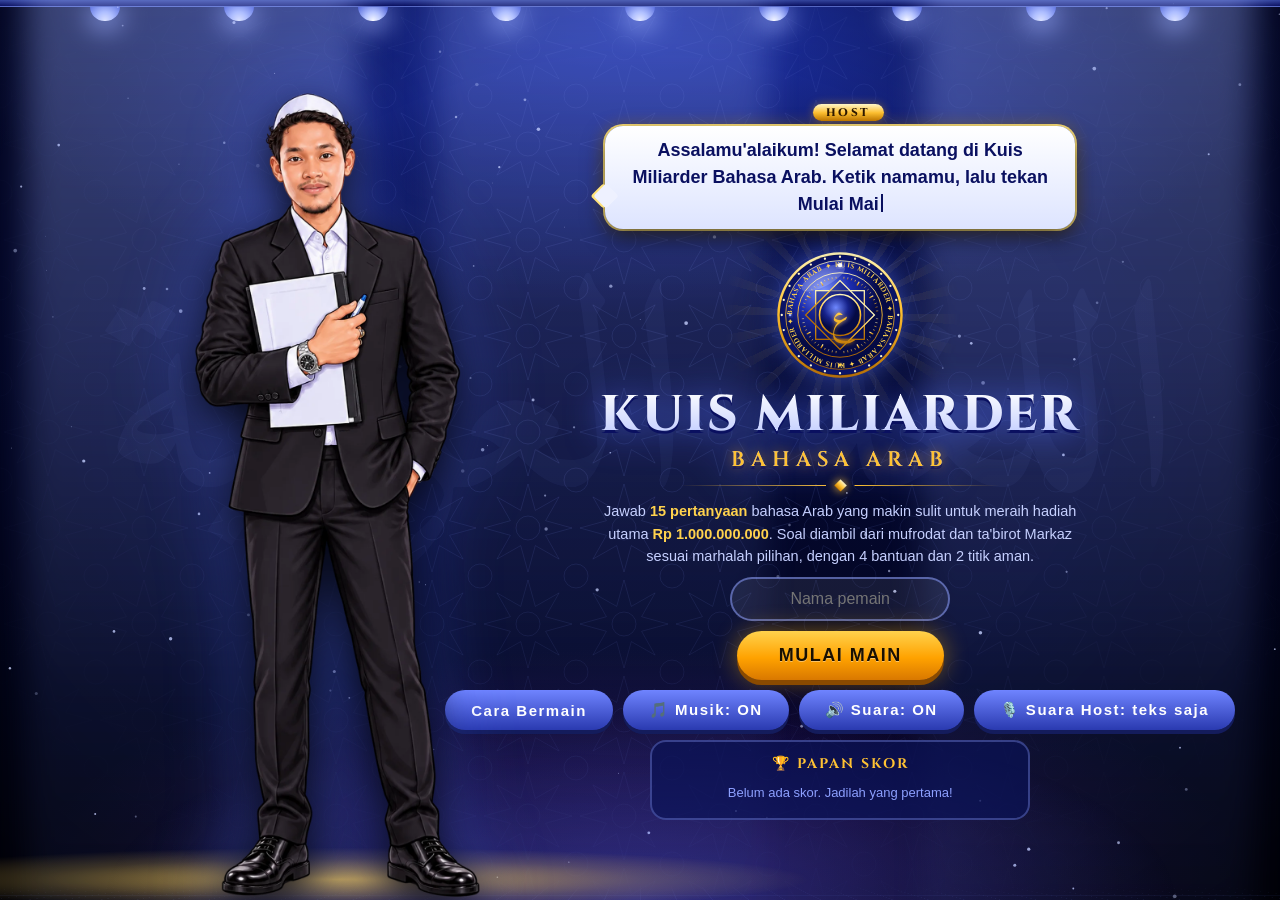
<file: games/miliarder/index.html>
<!DOCTYPE html>
<html lang="id">
<head><script>window.__MARKAZ_GAME_SETUP=(function(){try{return window.parent&&window.parent!==window&&window.parent.__MARKAZ_GAME_SETUP||{}}catch(e){return{}}})();</script>
<meta charset="UTF-8">
<meta name="viewport" content="width=device-width, initial-scale=1, maximum-scale=1">
<title>Kuis Miliarder Bahasa Arab</title>
<style>
*{box-sizing:border-box;margin:0;padding:0;-webkit-tap-highlight-color:transparent}
html,body{min-height:100%}
body{font-family:"Trebuchet MS","Segoe UI",Arial,sans-serif;color:#fff;overflow-x:hidden;
  background:
   radial-gradient(ellipse 80% 50% at 50% 0%,#2f4cecaa 0%,transparent 70%),
   radial-gradient(ellipse 70% 40% at 50% 100%,#6a22b066 0%,transparent 70%),
   linear-gradient(#060c44,#020418)}
button,input{font-family:inherit}
button{cursor:pointer;border:none;color:inherit}
.hidden{display:none!important}

/* ---------- LATAR ---------- */
#fx{position:fixed;inset:0;width:100%;height:100%;z-index:0;pointer-events:none}
.beams{position:fixed;inset:0;overflow:hidden;z-index:0;pointer-events:none}
.beam{position:absolute;top:-12%;width:26vmax;height:150%;background:linear-gradient(#9db0ff66,#6f8bff18 60%,transparent);filter:blur(16px);transform-origin:50% 0;animation:sway 9s ease-in-out infinite alternate}
.beam:nth-child(1){left:2%;--a:-28deg;--b:-6deg}
.beam:nth-child(2){left:34%;--a:-10deg;--b:12deg;animation-duration:12s;opacity:.7}
.beam:nth-child(3){right:2%;--a:28deg;--b:6deg;animation-duration:10s}
@keyframes sway{from{transform:rotate(var(--a))}to{transform:rotate(var(--b))}}
.floor{position:fixed;left:0;right:0;bottom:0;height:22vh;z-index:0;pointer-events:none;
  background:radial-gradient(ellipse 60% 100% at 50% 100%,#4f6bff55,transparent 70%)}
#start,#game{position:relative;z-index:1}

/* ---------- EMBLEM ---------- */
.emb{display:block;width:100%;height:100%;filter:drop-shadow(0 0 18px #4f6bffcc)}
.emb .spin{transform-origin:100px 100px;animation:rot 50s linear infinite}
.emb .spin2{transform-origin:100px 100px;animation:rot 35s linear infinite reverse}
@keyframes rot{to{transform:rotate(360deg)}}
.emwrap{animation:float 5s ease-in-out infinite}
@keyframes float{50%{transform:translateY(-6px)}}

/* ---------- START ---------- */
#start{min-height:100vh;display:flex;flex-direction:column;align-items:center;justify-content:center;text-align:center;padding:22px;gap:14px}
#start .emwrap{width:170px;height:170px}
h1{font-size:clamp(28px,7vw,50px);letter-spacing:2px;line-height:1.05;text-shadow:0 0 22px #4f6bff,0 3px 0 #0a1060}
h1 small{display:block;font-size:.42em;letter-spacing:6px;margin-top:8px;color:#ffc233;text-shadow:0 0 12px #ffb300aa}
.sub{max-width:480px;color:#c6d0ff;font-size:14.5px;line-height:1.55}
.sub b{color:#ffd24d}
.nameRow{display:flex;gap:8px;align-items:center}
.nameRow input{background:#ffffff14;border:2px solid #8da0ff88;border-radius:30px;padding:11px 18px;font-size:16px;color:#fff;text-align:center;outline:none;width:220px}
.nameRow input:focus{border-color:#ffc233;box-shadow:0 0 14px #ffc23388}
.btn{padding:14px 42px;font-size:18px;font-weight:bold;letter-spacing:1.5px;border-radius:40px;background:linear-gradient(#ffd24d,#ffa200 55%,#d97800);color:#1a1000;box-shadow:0 5px 0 #8a4a00,0 0 24px #ffb30077;text-shadow:0 1px 0 #ffffff66}
.btn:active{transform:translateY(4px);box-shadow:0 1px 0 #8a4a00}
.btn.sec{background:linear-gradient(#6f84ff,#2a3ab0);color:#fff;box-shadow:0 4px 0 #141c5c;font-size:15px;padding:11px 26px;text-shadow:none}
.row2{display:flex;gap:10px;flex-wrap:wrap;justify-content:center}
.board{background:#0a1258aa;border:2px solid #8da0ff55;border-radius:16px;padding:12px 16px;min-width:270px;max-width:380px;width:100%}
.board h3{font-size:14px;letter-spacing:2px;color:#ffc233;margin-bottom:6px}
.board ol{list-style:none;font-size:14px}
.board li{display:flex;justify-content:space-between;gap:8px;padding:4px 0;border-bottom:1px dashed #8da0ff33}
.board li:last-child{border:none}
.board li span:first-child{color:#c6d0ff}
.board li b{color:#ffd24d}
.board .empty{color:#8da0ff;font-size:13px;text-align:center;padding:6px}

/* ---------- GAME ---------- */
#game{min-height:100vh;display:grid;grid-template-columns:1fr 260px}
.main{display:flex;flex-direction:column;padding:12px 18px 18px;min-height:100vh;min-width:0}
.topbar{display:flex;justify-content:space-between;align-items:center;gap:10px;flex-wrap:wrap}
.lifelines{display:flex;gap:9px}
.ll{width:66px;height:42px;border-radius:50%/50%;font-weight:bold;font-size:14px;display:flex;align-items:center;justify-content:center;position:relative;
  background:linear-gradient(#ffffff40,#ffffff00 50%),linear-gradient(#4b60e8,#16228a);border:2px solid #d5ddff;box-shadow:0 0 14px #4f6bff88,inset 0 -3px 6px #0006;transition:.2s}
.ll:active{transform:scale(.93)}
.ll.used{opacity:.42;filter:grayscale(.7);pointer-events:none}
.ll.used::after{content:"✕";position:absolute;color:#ff3b3b;font-size:40px;line-height:40px;font-weight:bold}
.tools{display:flex;gap:7px;flex-wrap:wrap}
.mini{padding:8px 11px;border-radius:20px;background:#ffffff1c;border:1px solid #ffffff44;font-size:13px}
.mini.walk{background:#b3440040;border-color:#ff9a3d}
.mini.off{opacity:.5;text-decoration:line-through}
.ltoggle{display:none}

/* panel uang */
.money{margin:12px auto 0;width:100%;max-width:900px;display:grid;grid-template-columns:1fr 1.4fr 1fr;gap:8px;align-items:stretch}
.mcol{background:linear-gradient(#ffffff18,#ffffff05),#0a1260cc;border:2px solid #8da0ff66;border-radius:14px;padding:7px 8px;text-align:center;box-shadow:0 0 16px #0006}
.mcol small{display:block;font-size:10.5px;letter-spacing:1.5px;color:#aebaff}
.mcol b{display:block;font-size:clamp(14px,3.4vw,20px);margin-top:2px;color:#fff}
.mcol.won b{color:#58f08a}
.mcol.safe b{color:#ffd24d}
.mcol.mid{border-color:#ffc233;background:linear-gradient(#ffc23330,#ffc23308),#1a1470dd;box-shadow:0 0 22px #ffc23355}
.mcol.mid b{font-size:clamp(17px,4.4vw,27px);color:#ffe27a;text-shadow:0 0 12px #ffb300}
.diff{display:inline-block;margin-top:3px;font-size:10px;font-weight:bold;letter-spacing:2px;padding:1px 9px;border-radius:10px;border:1px solid currentColor}
.prog{display:flex;gap:3px;margin:9px auto 0;width:100%;max-width:900px}
.seg{flex:1;height:8px;border-radius:4px;background:#ffffff22;position:relative}
.seg.safe{background:#ffffff55}
.seg.done{background:linear-gradient(#58f08a,#1faa36);box-shadow:0 0 8px #58f08a88}
.seg.now{background:linear-gradient(#ffd24d,#ff8a00);animation:pulse 1s ease-in-out infinite}
@keyframes pulse{50%{opacity:.45}}

.stage{flex:1;display:flex;align-items:center;justify-content:center;padding:8px 0;min-height:90px}
.stage .emwrap{width:clamp(64px,15vh,128px);height:clamp(64px,15vh,128px)}

.qwrap{width:100%;max-width:900px;margin:0 auto}
.hexw{position:relative;filter:drop-shadow(0 0 7px #4f6bffaa) drop-shadow(0 3px 4px #0008)}
.hex{display:block;width:100%;position:relative;padding:3px;text-align:left;background:linear-gradient(#f1f4ff,#6a7cd8 60%,#3a4aa8);
  clip-path:polygon(28px 0,calc(100% - 28px) 0,100% 50%,calc(100% - 28px) 100%,28px 100%,0 50%)}
.hex>.in{background:linear-gradient(#ffffff2e 0,#ffffff00 46%),linear-gradient(#1f31b8,#0c1470 55%,#070d4c);
  clip-path:polygon(27px 0,calc(100% - 27px) 0,100% 50%,calc(100% - 27px) 100%,27px 100%,0 50%);display:flex;align-items:center;padding:13px 46px;min-height:56px}
.q{margin-bottom:14px}
.q .in{justify-content:center;text-align:center;font-size:clamp(15px,2.7vw,22px);min-height:88px;line-height:1.5;unicode-bidi:plaintext}
.q::before,.q::after{content:"";position:absolute;top:50%;height:3px;width:60px;background:linear-gradient(90deg,transparent,#8da0ff)}
.q::before{left:-62px}
.q::after{right:-62px;transform:scaleX(-1)}
.answers{display:grid;grid-template-columns:1fr 1fr;gap:12px 26px}
.ans{transition:.18s}
.ans .in{gap:10px;font-size:clamp(14px,2.4vw,20px);min-height:54px}
.ans .lt{color:#ffc233;font-weight:bold;text-shadow:0 0 8px #ffb30088}
.ans .tx{flex:1;unicode-bidi:plaintext}
.ans:not(.off):hover{transform:scale(1.015)}
.ans.sel{filter:drop-shadow(0 0 14px #ffb300) drop-shadow(0 3px 4px #0008)}
.ans.sel .hex{background:linear-gradient(#fff0b0,#ffa200)}
.ans.sel .in{background:linear-gradient(#ffffff40 0,#ffffff00 46%),linear-gradient(#ffb21f,#d96f00);color:#1a0d00}
.ans.sel .lt{color:#fff;text-shadow:none}
.ans.ok{filter:drop-shadow(0 0 16px #3dff6a) drop-shadow(0 3px 4px #0008)}
.ans.ok .hex{background:linear-gradient(#caffd0,#1faa36)}
.ans.ok .in{background:linear-gradient(#ffffff40 0,#ffffff00 46%),linear-gradient(#2fd24a,#0c7a21)}
.ans.ok .lt{color:#fff;text-shadow:none}
.ans.bad{filter:drop-shadow(0 0 16px #ff3b3b) drop-shadow(0 3px 4px #0008)}
.ans.bad .hex{background:linear-gradient(#ffc0c0,#cc2020)}
.ans.bad .in{background:linear-gradient(#ffffff40 0,#ffffff00 46%),linear-gradient(#e03030,#8a0f0f)}
.ans.bad .lt{color:#fff;text-shadow:none}
.ans.blink.ok .in{animation:bl .3s steps(2) 6}
@keyframes bl{50%{background:#0a1266}}
.ans.off{opacity:0;pointer-events:none}
.confirm{display:flex;justify-content:center;gap:12px;margin-top:14px;min-height:50px;align-items:center}
.confirm .btn{padding:10px 26px;font-size:16px}
.locktxt{color:#ffc233;font-size:18px;letter-spacing:3px;animation:pulse .8s ease-in-out infinite}

/* ---------- TANGGA HADIAH ---------- */
.ladder{background:linear-gradient(#050a38e8,#030620f0);border-left:2px solid #4f6bff66;padding:12px 10px;display:flex;flex-direction:column;justify-content:center;gap:3px;box-shadow:-8px 0 30px #0008}
.ladder h4{text-align:center;font-size:12px;letter-spacing:3px;color:#ffc233;margin-bottom:6px}
.lrow{display:flex;align-items:center;gap:7px;padding:5px 9px;border-radius:7px;font-weight:bold;font-size:14.5px;color:#ffb300;border:1px solid transparent;transition:.3s}
.lrow .n{width:22px;text-align:right}
.lrow .d{font-size:10px}
.lrow .a{flex:1}
.lrow .t{font-size:10px;letter-spacing:1px;min-width:34px;text-align:right}
.lrow.safe{color:#fff;background:#ffffff14;border-color:#ffffff33}
.lrow.safe .d{color:#fff}
.lrow.done{color:#58f08a;background:#1faa3622}
.lrow.done.safe{color:#fff}
.lrow.now{background:linear-gradient(#ffd24d,#ff9a00);color:#1a1000;box-shadow:0 0 18px #ffb300aa;transform:scale(1.04);border-color:#fff4}

/* ---------- MODAL & BANNER ---------- */
#modal{position:fixed;inset:0;background:#000000bb;display:flex;align-items:center;justify-content:center;padding:18px;z-index:80;backdrop-filter:blur(3px)}
.box{width:100%;max-width:430px;max-height:92vh;overflow:auto;background:linear-gradient(#ffffff1c,#ffffff00 30%),linear-gradient(#1a29a8,#0a1060);border:3px solid #d5ddff;border-radius:20px;padding:22px;text-align:center;box-shadow:0 0 50px #4f6bffcc;animation:pop .3s}
@keyframes pop{from{transform:scale(.85);opacity:0}}
.box h2{margin-bottom:10px;font-size:23px;color:#ffc233;text-shadow:0 0 12px #ffb30088}
.box p{line-height:1.55;color:#e4e9ff;margin-bottom:6px}
.box ul{text-align:left;padding-left:20px;line-height:1.6;color:#e4e9ff;font-size:14.5px}
.box .btns{display:flex;gap:10px;justify-content:center;margin-top:16px;flex-wrap:wrap}
.box .btn{padding:11px 26px;font-size:16px}
.bars{display:flex;justify-content:center;align-items:flex-end;gap:16px;height:160px;margin:14px 0 4px}
.bar{display:flex;flex-direction:column;justify-content:flex-end;align-items:center;width:52px;height:100%;font-size:13px}
.bar i{display:block;width:100%;background:linear-gradient(#ffd24d,#e07b00);border-radius:6px 6px 0 0;min-height:2px;transition:height 1s}
.bar span{margin-top:4px;font-weight:bold;color:#ffc233}
.big{font-size:32px;color:#ffe27a;font-weight:bold;margin:8px 0;text-shadow:0 0 16px #ffb300}
.stats{display:grid;grid-template-columns:1fr 1fr;gap:8px;margin:10px 0;font-size:13px}
.stats div{background:#ffffff14;border-radius:10px;padding:8px}
.stats b{display:block;font-size:17px;color:#fff}
#banner{position:fixed;inset:0;z-index:70;display:flex;align-items:center;justify-content:center;pointer-events:none;opacity:0;transition:opacity .25s}
#banner.show{opacity:1}
.bn{text-align:center;padding:22px 36px;border-radius:24px;background:linear-gradient(#ffffff22,#ffffff00 40%),linear-gradient(#0f6a2cee,#063a18ee);border:3px solid #7dffa0;box-shadow:0 0 60px #3dff6a99;animation:pop .35s}
.bn small{display:block;font-size:15px;letter-spacing:5px;color:#aaffc0}
.bn b{display:block;font-size:clamp(28px,8vw,46px);margin:6px 0;color:#fff;text-shadow:0 0 18px #3dff6a}
.bn em{display:block;font-style:normal;color:#ffe27a;font-size:14px;letter-spacing:1px}

/* ---------- MOBILE ---------- */
@media (max-width:860px){
  #game{grid-template-columns:1fr}
  .ladder{position:fixed;top:0;right:0;bottom:0;width:250px;z-index:60;transform:translateX(105%);transition:.25s}
  .ladder.open{transform:none}
  .ltoggle{display:inline-block}
  .answers{grid-template-columns:1fr;gap:9px}
  .q::before,.q::after{display:none}
  .ll{width:56px;height:38px;font-size:12px}
  .hex>.in{padding:11px 34px}
  .main{padding:10px 12px 16px}
  .mcol{padding:6px 4px}
  .mcol small{font-size:9px;letter-spacing:1px}
}
@media (max-height:640px){.stage{display:none}}

/* ================= V2 VISUAL DETAIL ================= */
@property --a{syntax:'<angle>';initial-value:0deg;inherits:false}
@keyframes spinA{to{--a:360deg}}
:root{color-scheme:dark;--ar:Amiri,"Noto Naskh Arabic","Traditional Arabic","Geeza Pro",serif;--disp:Cinzel,"Trebuchet MS",Georgia,serif;--ray:#ffd24d22;--gold:linear-gradient(#fff6c8,#ffc233 52%,#c77a00)}
body.tense{--ray:#ff5a3a44}

/* latar berlapis */
.pattern{position:fixed;inset:0;z-index:0;pointer-events:none;opacity:.55;background-size:96px 96px;animation:patMove 120s linear infinite;-webkit-mask:radial-gradient(ellipse at 50% 40%,#000 25%,transparent 85%);mask:radial-gradient(ellipse at 50% 40%,#000 25%,transparent 85%)}
@keyframes patMove{to{background-position:96px 96px}}
.vig{position:fixed;inset:0;z-index:0;pointer-events:none;background:radial-gradient(ellipse at 50% 45%,transparent 50%,#000000b0 100%)}
.calli{position:fixed;left:50%;top:46%;transform:translate(-50%,-50%);z-index:0;pointer-events:none;white-space:nowrap;font-family:var(--ar);font-size:min(24vw,300px);line-height:1;color:#8da0ff;opacity:.05}
.rig{position:fixed;top:0;left:0;right:0;height:30px;z-index:0;pointer-events:none;display:flex;justify-content:space-around;padding:0 3%}
.rig::before{content:"";position:absolute;top:0;left:0;right:0;height:6px;background:linear-gradient(#34459e,#0a1060);border-bottom:1px solid #8da0ff66}
.lamp{width:30px;height:16px;margin-top:5px;border-radius:2px 2px 16px 16px;background:radial-gradient(ellipse at 50% 100%,#fff,#b8c6ff 40%,#3a4fd0);box-shadow:0 6px 24px 4px #9db0ffaa;animation:lampA 3.4s ease-in-out infinite alternate}
.lamp:nth-child(2n){animation-delay:-1.2s}
.lamp:nth-child(3n){animation-delay:-2.3s}
@keyframes lampA{from{opacity:.5}to{opacity:1}}
body.tense .lamp{background:radial-gradient(ellipse at 50% 100%,#fff,#ffb0a0 40%,#d03020);box-shadow:0 6px 24px 4px #ff5a3aaa;animation-duration:.8s}
body.tense .beam{filter:blur(16px) hue-rotate(150deg) saturate(2)}
.floor{height:30vh;overflow:hidden}
.floor::before{content:"";position:absolute;left:-50%;right:-50%;bottom:-25%;height:150%;background:repeating-linear-gradient(90deg,#6f8bff2e 0 2px,transparent 2px 64px),repeating-linear-gradient(0deg,#6f8bff2e 0 2px,transparent 2px 44px);background-position:0 0,0 0;transform:perspective(320px) rotateX(64deg);transform-origin:bottom;-webkit-mask:linear-gradient(transparent,#000 75%);mask:linear-gradient(transparent,#000 75%);animation:gridMove 5s linear infinite}
@keyframes gridMove{to{background-position:0 0,0 44px}}
.ember{position:fixed;bottom:-10px;border-radius:50%;background:#ffd24d;box-shadow:0 0 8px 2px #ffb300;opacity:0;z-index:0;pointer-events:none;animation:rise linear infinite}
@keyframes rise{0%{transform:translate(0,0);opacity:0}10%{opacity:.85}100%{transform:translate(var(--dx),-105vh);opacity:0}}
.tenseov{position:fixed;inset:0;z-index:2;pointer-events:none;opacity:0;background:radial-gradient(ellipse at center,transparent 45%,#ff2a2a66 100%);transition:opacity .6s}
body.tense .tenseov{opacity:1;animation:tp .9s ease-in-out infinite alternate}
@keyframes tp{from{opacity:.35}to{opacity:1}}
.flashov{position:fixed;inset:0;z-index:66;pointer-events:none;opacity:0}
.flashov.ok{background:radial-gradient(circle,#3dff6a66,transparent 70%);animation:fl .9s}
.flashov.bad{background:radial-gradient(circle,#ff3b3b77,transparent 70%);animation:fl .9s}
@keyframes fl{0%{opacity:1}100%{opacity:0}}
body.shake .main{animation:shake .55s}
@keyframes shake{0%,100%{transform:none}15%{transform:translateX(-10px)}30%{transform:translateX(9px)}45%{transform:translateX(-7px)}60%{transform:translateX(5px)}80%{transform:translateX(-3px)}}
#fxc{position:fixed;inset:0;width:100%;height:100%;z-index:65;pointer-events:none}

/* emblem */
.emwrap{position:relative;isolation:isolate}
.emwrap::before{content:"";position:absolute;inset:-45%;z-index:-1;border-radius:50%;background:repeating-conic-gradient(from var(--a),var(--ray) 0 5deg,transparent 5deg 15deg);-webkit-mask:radial-gradient(circle,#000 25%,transparent 70%);mask:radial-gradient(circle,#000 25%,transparent 70%);animation:spinA 70s linear infinite}
body.tense .emwrap::before{animation-duration:9s}
.emb .orbit{transform-origin:100px 100px;animation:rot 9s linear infinite}
.emb .ringtxt{transform-origin:100px 100px;animation:rot 60s linear infinite reverse}
body.tense .emb .orbit{animation-duration:2.2s}
.emb{filter:drop-shadow(0 0 16px #4f6bffcc) drop-shadow(0 6px 10px #0009)}
body.tense .emb{filter:drop-shadow(0 0 18px #ff5a3acc) drop-shadow(0 6px 10px #0009)}

/* layar awal */
#start{overflow:hidden;padding-top:44px}
h1{font-family:var(--disp);font-weight:800;background:linear-gradient(#fff,#cfd8ff 45%,#8da0ff);-webkit-background-clip:text;background-clip:text;color:transparent;text-shadow:none;filter:drop-shadow(0 3px 0 #0a1060) drop-shadow(0 0 18px #4f6bffcc)}
h1 small{font-family:var(--disp);font-weight:600;color:#ffc233}
.orn{display:flex;align-items:center;gap:10px;width:min(320px,70vw)}
.orn i{flex:1;height:1px;background:linear-gradient(90deg,transparent,#ffc233)}
.orn i:last-child{transform:scaleX(-1)}
.orn b{width:9px;height:9px;transform:rotate(45deg);background:var(--gold);box-shadow:0 0 10px #ffc233}
.board li:nth-child(1) span:first-child{color:#ffd24d;font-weight:700}
.board li:nth-child(2) span:first-child{color:#dfe6ff;font-weight:700}
.board li:nth-child(3) span:first-child{color:#e0a070;font-weight:700}
.board h3,.box h2{font-family:var(--disp)}

/* game */
.main{padding-top:36px}
.ll svg{width:22px;height:22px;stroke:#fff;fill:none;stroke-width:1.8;stroke-linecap:round;stroke-linejoin:round;filter:drop-shadow(0 0 4px #9db0ff)}
.ll .f{font-family:var(--disp);font-weight:800;letter-spacing:.5px}
.mcol b{font-family:var(--disp);font-weight:800;letter-spacing:.5px}
.mcol.mid{position:relative;overflow:hidden}
.mcol.mid::after{content:"";position:absolute;inset:0;background:linear-gradient(105deg,transparent 40%,#ffffff33 50%,transparent 60%);transform:translateX(-130%);animation:sheen 4s infinite}
.mcol.mid b{background:var(--gold);-webkit-background-clip:text;background-clip:text;color:transparent;text-shadow:none;filter:drop-shadow(0 0 8px #ffb30088)}
.mcol.won b::before,.mcol.safe b::before{content:"";display:inline-block;width:.62em;height:.62em;margin-right:.35em;border-radius:50%;background:radial-gradient(circle at 35% 30%,#fff6c8,#ffc233 55%,#a85d00);box-shadow:0 0 6px #ffc233}
.mcol.won b::before{background:radial-gradient(circle at 35% 30%,#d8ffe0,#58f08a 55%,#0c7a21);box-shadow:0 0 6px #58f08a}
.seg.safe::after{content:"";position:absolute;left:50%;top:-4px;width:6px;height:6px;margin-left:-3px;transform:rotate(45deg);background:var(--gold)}

/* kotak hex berornamen */
.hex>.in{position:relative;overflow:hidden;box-shadow:inset 0 0 18px #4f6bff55,inset 0 -10px 18px #00000066}
.hex>.in::after{content:"";position:absolute;inset:0;background:linear-gradient(105deg,transparent 40%,#ffffff40 50%,transparent 60%);transform:translateX(-130%);pointer-events:none}
@keyframes sheen{to{transform:translateX(130%)}}
.ans:not(.off):hover .hex>.in::after{animation:sheen .9s}
.ans.sel .hex>.in::after{animation:sheen 1.3s infinite}
.hex::before,.hex::after{content:"";position:absolute;top:50%;width:9px;height:9px;margin-top:-4.5px;transform:rotate(45deg);background:var(--gold);box-shadow:0 0 8px #ffc233;z-index:2}
.hex::before{left:13px}
.hex::after{right:13px}
.q::before,.q::after{z-index:0}
.q{margin-top:18px}
.q.qin{animation:qIn .6s cubic-bezier(.2,.8,.2,1) both}
@keyframes qIn{from{opacity:0;transform:scale(.92)}}
.qbadge{position:absolute;left:50%;top:-13px;transform:translateX(-50%);z-index:3;padding:3px 16px;border-radius:12px;font-size:11px;font-weight:800;letter-spacing:2.5px;color:#2a1600;background:var(--gold);box-shadow:0 0 14px #ffb30088,0 2px 0 #8a4a00;white-space:nowrap}
.ans{animation:ansIn .55s cubic-bezier(.2,.8,.2,1) both}
.ans:nth-child(1){animation-delay:.12s}
.ans:nth-child(2){animation-delay:.24s;--from:40px}
.ans:nth-child(3){animation-delay:.36s}
.ans:nth-child(4){animation-delay:.48s;--from:40px}
@keyframes ansIn{from{opacity:0;transform:translateX(calc(var(--from,-40px))) scale(.96)}}
.ans .lt{display:inline-flex;align-items:center;justify-content:center;width:30px;height:30px;flex:none;border-radius:50%;background:radial-gradient(circle at 35% 30%,#fff2b0,#ffb300 55%,#a85d00);color:#2a1600;text-shadow:none;font-weight:800;font-size:15px;box-shadow:0 0 10px #ffb30088,inset 0 -2px 3px #0005}
.ans.sel .lt{background:radial-gradient(circle at 35% 30%,#fff,#ffe9a0 60%,#d99a00);color:#1a0d00}
.ans.ok .lt,.ans.bad .lt{background:radial-gradient(circle at 35% 30%,#fff,#e8e8e8 60%,#aaa);color:#222}
.ar{font-family:var(--ar);font-size:1.32em;line-height:1.25;font-weight:700;color:#ffeaa8;text-shadow:0 0 12px #ffb30066;unicode-bidi:isolate}
.q .ar{font-size:1.5em}
.ans.sel .ar{color:#3a1d00;text-shadow:none}
.ans.ok .ar,.ans.bad .ar{color:#fff;text-shadow:0 0 8px #0006}

/* tangga hadiah */
.ladder h4{font-family:var(--disp);font-size:13px;display:flex;align-items:center;gap:8px}
.ladder h4::before,.ladder h4::after{content:"";flex:1;height:1px;background:linear-gradient(90deg,transparent,#ffc233aa)}
.ladder h4::after{transform:scaleX(-1)}
.lrow{font-family:var(--disp);font-weight:800;background:linear-gradient(90deg,#ffffff0d,transparent);position:relative;overflow:hidden;padding-left:14px}
.lrow::before{content:"";position:absolute;left:0;top:15%;bottom:15%;width:3px;border-radius:2px;background:#ffffff22}
.lrow.safe::before{background:#ffc233}
.lrow.done::before{background:#58f08a;box-shadow:0 0 8px #58f08a}
.lrow.now::before{background:#fff}
.lrow.now::after{content:"";position:absolute;inset:0;background:linear-gradient(105deg,transparent 40%,#ffffff66 50%,transparent 60%);transform:translateX(-130%);animation:sheen 2.2s infinite}

/* modal & banner */
.box{position:relative}
.box::before{content:"";position:absolute;inset:0;pointer-events:none;background:repeating-conic-gradient(from var(--a) at 50% 30%,#ffd24d14 0 7deg,transparent 7deg 20deg);animation:spinA 60s linear infinite}
.box>*{position:relative}
.big{font-family:var(--disp);background:var(--gold);-webkit-background-clip:text;background-clip:text;color:transparent;text-shadow:none;filter:drop-shadow(0 0 12px #ffb30099)}
.trophy{width:92px;height:92px;margin:0 auto 4px;display:block;filter:drop-shadow(0 0 16px #ffb300)}
.bn{position:relative;isolation:isolate}
.bn::before{content:"";position:absolute;inset:-60%;z-index:-1;background:repeating-conic-gradient(from var(--a),#7dffa022 0 6deg,transparent 6deg 16deg);-webkit-mask:radial-gradient(circle,#000 20%,transparent 65%);mask:radial-gradient(circle,#000 20%,transparent 65%);animation:spinA 20s linear infinite}
.bn b{font-family:var(--disp);font-weight:800}

@media (max-width:860px){
  .rig{padding:0 1%}
  .lamp{width:20px;height:12px}
  .lamp:nth-child(n+7){display:none}
  .calli{font-size:34vw}
  .ans .lt{width:28px;height:28px}
}
@media (prefers-reduced-motion:reduce){
  *,*::before,*::after{animation-duration:.01ms!important;animation-iteration-count:1!important}
}

/* ================= HOST / PRESENTER ================= */
@keyframes breathe{50%{transform:scale(1.008) translateY(-3px)}}
@keyframes talk{from{transform:translateY(0) scale(1)}to{transform:translateY(-2px) scale(1.014)}}
@keyframes liveDot{50%{opacity:.25}}

.hrow{display:flex;align-items:flex-end;gap:14px;width:100%;max-width:900px;margin:0 auto;position:relative;z-index:2}
.hframe{position:relative;flex:none;width:clamp(86px,16vh,148px);aspect-ratio:.82;padding:3px;border-radius:999px 999px 16px 16px;background:var(--gold);box-shadow:0 0 24px #ffb30077,0 10px 18px #000a}
.hpic{width:100%;height:100%;border-radius:999px 999px 13px 13px;overflow:hidden;background-color:#0b1470;
  background-image:var(--hostimg),radial-gradient(circle at 50% 28%,#5b78ff 0,#1c2cae 45%,transparent 78%);
  background-repeat:no-repeat;background-size:190% auto,auto;background-position:33% 8px,center;box-shadow:inset 0 0 18px #000b}
.live{position:absolute;left:50%;bottom:-9px;transform:translateX(-50%);display:flex;align-items:center;gap:5px;padding:2px 10px;border-radius:10px;background:#d8201a;color:#fff;font-size:10px;font-weight:800;letter-spacing:1.5px;box-shadow:0 0 12px #ff3b3b;white-space:nowrap}
.live i{width:6px;height:6px;border-radius:50%;background:#fff;animation:liveDot 1s infinite}
.hbw{position:relative;flex:1;min-width:0;margin-bottom:12px}
.hname{display:inline-block;margin:0 0 5px 16px;padding:1px 13px;border-radius:10px;font-family:var(--disp);font-size:11px;font-weight:800;letter-spacing:2.5px;color:#2a1600;background:var(--gold);box-shadow:0 0 10px #ffb30066}
.hbub{position:relative;display:grid;cursor:pointer;background:linear-gradient(#ffffff,#dde4ff);color:#0a1060;border-radius:18px;padding:11px 17px;font-size:clamp(14px,2.1vw,18px);line-height:1.5;font-weight:600;box-shadow:0 8px 22px #000a,0 0 0 2px #ffe27a,0 0 18px #ffb30055;transition:background .4s}
.hbub::before{content:"";position:absolute;left:-8px;bottom:24px;width:18px;height:18px;border-radius:3px;background:#eef1ff;transform:rotate(45deg);box-shadow:-2px 2px 0 0 #ffe27a}
.hbt,.hghost{grid-area:1/1;min-width:0}
.hghost{visibility:hidden}
.hbt.typing::after{content:"";display:inline-block;width:2px;height:1em;margin-left:2px;vertical-align:-.12em;background:#0a1060;animation:liveDot .6s infinite}
.hbub .ar{color:#7a3a00;text-shadow:none;font-size:1.28em}
body.tense .hbub{background:linear-gradient(#fff,#ffd9cf)}
body.talking .hpic{animation:talk .3s ease-in-out infinite alternate}
.stage .emwrap{display:none}
.stage{align-items:center;padding:12px 0 6px}

/* sosok penuh di layar awal */
.hfig{display:none;position:fixed;left:clamp(10px,15vw,280px);bottom:0;height:min(90vh,900px);aspect-ratio:.3587;z-index:1;pointer-events:none}
.hfig .himg{position:absolute;inset:0;background:var(--hostimg) center bottom/contain no-repeat;filter:drop-shadow(0 14px 22px #000d) drop-shadow(0 0 34px #4f6bff77);transform-origin:50% 100%;animation:breathe 4.5s ease-in-out infinite}
.hfig .hglow{position:absolute;left:50%;bottom:-1.5%;width:330%;height:8%;transform:translateX(-50%);background:radial-gradient(ellipse,#ffd24dbb,#ffd24d33 45%,transparent 70%)}
body.talking .hfig .himg{animation:talk .3s ease-in-out infinite alternate}
@media (min-width:1000px){
  .hfig{display:block}
  #start{padding-left:clamp(0px,33vw,520px);gap:10px}
  #start .hframe{display:none}
  #start .hrow{max-width:470px}
  #start .emwrap{width:128px;height:128px}
  #start .hbub::before{left:-8px}
}
@media (max-width:999px){
  #start .emwrap{width:120px;height:120px}
}
@media (max-width:860px){
  .tools{gap:5px;flex-wrap:nowrap}
  .mini{padding:7px 9px;font-size:12.5px;white-space:nowrap}
  .hframe{width:clamp(80px,14vh,118px)}
  .hbub{padding:9px 13px;font-size:14px}
  .hname{font-size:10px}
}
@media (max-height:640px){
  .stage{display:flex}
  .hframe{width:64px}
}

/* catatan host di kotak akhir permainan */
.hnote{display:flex;align-items:center;gap:12px;text-align:left;margin:10px 0 4px;padding:10px 12px;border-radius:14px;background:#ffffff18;border:1px solid #ffffff2e}
.hmini{flex:none;width:56px;height:56px;border-radius:50%;border:2px solid #ffc233;box-shadow:0 0 12px #ffb30088;background:#0b1470 var(--hostimg) no-repeat;background-size:340% auto;background-position:-51px -25px}
.hnote .hq{font-size:14.5px;line-height:1.5;color:#fff}
.hnote .hq .ar{font-size:1.25em}
</style>
</head>
<body>

<!-- definisi gradien SVG -->
<svg width="0" height="0" style="position:absolute" aria-hidden="true">
  <defs>
    <radialGradient id="gOrb" cx="35%" cy="28%"><stop offset="0" stop-color="#7a92ff"/><stop offset=".5" stop-color="#1c2cae"/><stop offset="1" stop-color="#050a44"/></radialGradient>
    <linearGradient id="gGold" x1="0" y1="0" x2="0" y2="1"><stop offset="0" stop-color="#fff5b8"/><stop offset=".45" stop-color="#ffc233"/><stop offset="1" stop-color="#b86e00"/></linearGradient>
    <filter id="gGlow" x="-30%" y="-30%" width="160%" height="160%"><feGaussianBlur stdDeviation="3" result="b"/><feMerge><feMergeNode in="b"/><feMergeNode in="SourceGraphic"/></feMerge></filter>
  </defs>
</svg>

<canvas id="fx"></canvas>
<div class="beams"><div class="beam"></div><div class="beam"></div><div class="beam"></div></div>
<div class="floor"></div>

<!-- LAYAR AWAL -->
<div id="start">
  <div class="emwrap" id="emStart"></div>
  <h1>KUIS MILIARDER<small>BAHASA ARAB</small></h1>
  <p class="sub">Jawab <b>15 pertanyaan</b> bahasa Arab yang makin sulit untuk meraih hadiah utama <b>Rp 1.000.000.000</b>. Soal diambil dari mufrodat dan ta'birot Markaz sesuai marhalah pilihan, dengan 4 bantuan dan 2 titik aman.</p>
  <div class="nameRow"><input id="pname" maxlength="16" placeholder="Nama pemain" autocomplete="off"></div>
  <button class="btn" id="btnStart">MULAI MAIN</button>
  <div class="row2">
    <button class="btn sec" id="btnHow">Cara Bermain</button>
    <button class="btn sec" id="sMusic">🎵 Musik: ON</button>
    <button class="btn sec" id="sSfx">🔊 Suara: ON</button>
  </div>
  <div class="board"><h3>🏆 PAPAN SKOR</h3><div id="boardList"></div></div>
</div>

<!-- GAME -->
<div id="game" class="hidden">
  <div class="main">
    <div class="topbar">
      <div class="lifelines">
        <button class="ll" id="llFifty" title="50:50">50:50</button>
        <button class="ll" id="llPhone" title="Telepon teman">📞</button>
        <button class="ll" id="llAud" title="Tanya penonton">👥</button>
        <button class="ll" id="llSwap" title="Ganti soal">🔄</button>
      </div>
      <div class="tools">
        <button class="mini ltoggle" id="btnLadder">💰 Hadiah</button>
        <button class="mini walk" id="btnWalk">Ambil Uang</button>
        <button class="mini" id="gMusic">🎵</button>
        <button class="mini" id="gSfx">🔊</button>
        <button class="mini" id="btnMenu">☰</button>
      </div>
    </div>

    <div class="money">
      <div class="mcol won"><small>TERKUMPUL</small><b id="mWon">Rp 0</b></div>
      <div class="mcol mid"><small id="mQ">SOAL 1 / 15</small><b id="mNow">Rp 100.000</b><span class="diff" id="mDiff">MUDAH</span></div>
      <div class="mcol safe"><small>JIKA SALAH</small><b id="mSafe">Rp 0</b></div>
    </div>
    <div class="prog" id="prog"></div>

    <div class="stage"><div class="emwrap" id="emGame"></div></div>

    <div class="qwrap">
      <div class="hexw q"><div class="hex"><div class="in" dir="auto" id="qText"></div></div></div>
      <div class="answers" id="answers"></div>
      <div class="confirm" id="confirm"></div>
    </div>
  </div>
  <div class="ladder" id="ladder"></div>
</div>

<div id="banner"></div>
<div id="modal" class="hidden"><div class="box" id="modalBox"></div></div>

<script>
const DB = (window.__MARKAZ_GAME_SETUP||{}).miliarderDB || [
// ---- Level 1 ----
[1,'Arti kata "كتاب" (kitāb) adalah…','Buku','Pena','Meja','Kursi'],
[1,'Arti kata "بيت" (bait) adalah…','Rumah','Pintu','Jendela','Sekolah'],
[1,'Arti kata "ماء" (mā\') adalah…','Air','Susu','Roti','Api'],
[1,'Kata bahasa Arab untuk "ibu" adalah…','أُمّ','أَب','أَخ','أُخْت'],
[1,'Jumlah huruf hijaiyah dalam alfabet Arab adalah…','28','26','30','24'],
[1,'Arti kata "قلم" (qalam) adalah…','Pena','Buku','Tas','Penghapus'],
[1,'Arti kata "مدرسة" (madrasah) adalah…','Sekolah','Masjid','Pasar','Rumah sakit'],
// ---- Level 2 ----
[2,'Arti kata "ثلاثة" (tsalātsah) adalah…','Tiga','Dua','Empat','Lima'],
[2,'Arti kata "شمس" (syams) adalah…','Matahari','Bulan','Bintang','Langit'],
[2,'Lawan kata "كبير" (besar) adalah…','صغير','طويل','جديد','قديم'],
[2,'Kata bahasa Arab untuk "ayah" adalah…','أَب','أُمّ','ابْن','عَمّ'],
[2,'Arti kata "سيارة" (sayyārah) adalah…','Mobil','Sepeda','Kapal','Pesawat'],
[2,'Arti kata "قمر" (qamar) adalah…','Bulan','Matahari','Awan','Bintang'],
[2,'Arti ungkapan "صباح الخير" adalah…','Selamat pagi','Selamat malam','Selamat tinggal','Terima kasih'],
// ---- Level 3 ----
[3,'Arti kata "شكراً" (syukran) adalah…','Terima kasih','Maaf','Silakan','Selamat datang'],
[3,'Ucapan "مع السلامة" biasa digunakan untuk…','Mengucapkan selamat jalan','Mengucapkan selamat pagi','Menanyakan kabar','Menyambut tamu'],
[3,'Kata "أحمر" (ahmar) menunjukkan warna…','Merah','Biru','Hijau','Kuning'],
[3,'Arti kata "أزرق" (azraq) adalah…','Biru','Hijau','Hitam','Putih'],
[3,'Arti kata "عشرة" (‘asyarah) adalah…','Sepuluh','Sembilan','Delapan','Tujuh'],
[3,'Arti kata "طالب" (thālib) adalah…','Pelajar laki-laki','Guru','Dokter','Petani'],
[3,'Arti kata "مُعلّم" (mu‘allim) adalah…','Guru','Murid','Dokter','Polisi'],
// ---- Level 4 ----
[4,'Arti kata "يمين" (yamīn) adalah…','Kanan','Kiri','Depan','Belakang'],
[4,'Arti kata "يسار" (yasār) adalah…','Kiri','Kanan','Atas','Bawah'],
[4,'Arti kata "ولد" (walad) adalah…','Anak laki-laki','Anak perempuan','Bapak','Kakek'],
[4,'Arti kata "بنت" (bint) adalah…','Anak perempuan','Ibu','Nenek','Bibi'],
[4,'Arti kata "مطبخ" (mathbakh) adalah…','Dapur','Kamar tidur','Kamar mandi','Ruang tamu'],
[4,'Arti kata "غرفة" (ghurfah) adalah…','Kamar','Dapur','Taman','Atap'],
[4,'Arti kata "طعام" (tha‘ām) adalah…','Makanan','Minuman','Pakaian','Mainan'],
// ---- Level 5 ----
[5,'Hari Jumat dalam bahasa Arab adalah…','الجمعة','السبت','الأحد','الخميس'],
[5,'Hari Senin dalam bahasa Arab adalah…','الاثنين','الثلاثاء','الأربعاء','الخميس'],
[5,'Arti kata "سوق" (sūq) adalah…','Pasar','Toko','Jalan','Kantor'],
[5,'Arti kata "مستشفى" (mustasyfā) adalah…','Rumah sakit','Apotek','Sekolah','Bandara'],
[5,'Arti kata "طبيب" (thabīb) adalah…','Dokter','Perawat','Guru','Sopir'],
[5,'Arti kata "جميل" (jamīl) adalah…','Indah / cantik','Jelek','Besar','Kecil'],
[5,'Angka "satu" dalam bahasa Arab adalah…','واحد','اثنان','ثلاثة','أربعة'],
// ---- Level 6 ----
[6,'Isim isyarah "هذا" (hādzā) berarti…','Ini (maskulin)','Itu (maskulin)','Ini (feminin)','Mereka'],
[6,'Isim isyarah "هذه" (hādzihī) berarti…','Ini (feminin)','Ini (maskulin)','Itu (feminin)','Kami'],
[6,'Kata ganti "أنا" (anā) berarti…','Saya','Kamu','Dia','Kami'],
[6,'Kata ganti "هو" (huwa) berarti…','Dia (laki-laki)','Dia (perempuan)','Kamu','Mereka'],
[6,'Kata ganti "نحن" (nahnu) berarti…','Kami / kita','Mereka','Kamu','Dia'],
[6,'Fungsi "ال" (alif lām) di awal kata benda adalah…','Menjadikan kata itu definit (ma‘rifah)','Menjadikan kata jamak','Menjadikan kalimat negatif','Menunjukkan waktu lampau'],
[6,'Kata tanya "أين" (aina) berarti…','Di mana','Kapan','Siapa','Mengapa'],
// ---- Level 7 ----
[7,'Kata tanya "متى" (matā) berarti…','Kapan','Di mana','Bagaimana','Berapa'],
[7,'Kata tanya "لماذا" (limādzā) berarti…','Mengapa','Siapa','Apa','Kapan'],
[7,'Kata tanya "كيف" (kaifa) berarti…','Bagaimana','Berapa','Mengapa','Apa'],
[7,'Kata tanya "كم" (kam) berarti…','Berapa','Siapa','Mana','Kapan'],
[7,'Arti kata kerja "ذهب" (dzahaba) adalah…','Pergi','Datang','Duduk','Makan'],
[7,'Arti kata kerja "أكل" (akala) adalah…','Makan','Minum','Tidur','Menulis'],
[7,'Arti kata kerja "شرب" (syariba) adalah…','Minum','Makan','Berlari','Membaca'],
// ---- Level 8 ----
[8,'Fi‘il mādhi (kata kerja lampau) dari "يكتب" adalah…','كَتَبَ','كاتِب','مَكْتُوب','كِتاب'],
[8,'Jamak taksir dari "كتاب" adalah…','كُتُب','كِتابات','كُتّاب','كاتِبون'],
[8,'Jamak taksir dari "ولد" adalah…','أَوْلاد','وَلَدون','وَلَدات','وَلِيد'],
[8,'Bentuk mufrad (tunggal) dari "مُعَلِّمُون" adalah…','مُعَلِّم','مُعَلِّمَة','مُعَلِّمان','مُعَلَّم'],
[8,'Bentuk muannats (feminin) dari "طالب" adalah…','طالِبَة','طالِبات','طُلّاب','طالِبان'],
[8,'Bentuk mutsanna (dual) rafa‘ dari "كتاب" adalah…','كِتابانِ','كِتابَيْنِ','كُتُب','كِتابُونَ'],
[8,'"Isim" dalam tata bahasa Arab berarti…','Kata benda','Kata kerja','Huruf','Kata sambung'],
// ---- Level 9 ----
[9,'Kata kerja dalam istilah nahwu disebut…','Fi‘il','Isim','Harf','Jumlah'],
[9,'Kalimat yang diawali kata benda disebut…','Jumlah ismiyyah','Jumlah fi‘liyyah','Syibhul jumlah','Mudhāf ilaih'],
[9,'Kalimat yang diawali kata kerja disebut…','Jumlah fi‘liyyah','Jumlah ismiyyah','Na‘at','Hāl'],
[9,'"Fā‘il" dalam nahwu berarti…','Pelaku','Objek','Predikat','Keterangan'],
[9,'"Maf‘ūl bih" dalam nahwu berarti…','Objek','Subjek','Sifat','Penegas'],
[9,'"Mubtada\'" dalam nahwu adalah…','Subjek kalimat nominal','Predikat','Objek','Keterangan tempat'],
[9,'"Khabar" dalam nahwu adalah…','Predikat dari mubtada\'','Subjek','Objek','Huruf jar'],
// ---- Level 10 ----
[10,'Tanda rafa‘ pada isim mufrad adalah…','Dhammah','Fathah','Kasrah','Sukun'],
[10,'Tanda nashab pada isim mufrad adalah…','Fathah','Dhammah','Kasrah','Sukun'],
[10,'Tanda jar pada isim mufrad adalah…','Kasrah','Fathah','Dhammah','Sukun'],
[10,'Manakah yang termasuk harf jar?','في','ثُمَّ','هَلْ','لا'],
[10,'Manakah yang termasuk harf jar?','إلى','لَنْ','ثُمَّ','لَمْ'],
[10,'Mudhāf ilaih selalu berstatus…','Majrūr','Marfū‘','Manshūb','Majzūm'],
[10,'Mutsanna pada keadaan nashab dan jar berakhiran…','ـَيْنِ (-aini)','ـَانِ (-āni)','ـُونَ (-ūna)','ـَاتٌ (-ātun)'],
// ---- Level 11 ----
[11,'Jamak mudzakkar sālim keadaan rafa‘ berakhiran…','ـُونَ (-ūna)','ـِينَ (-īna)','ـَاتٌ (-ātun)','ـَانِ (-āni)'],
[11,'Jamak muannats sālim berakhiran…','ـَاتٌ (-ātun)','ـُونَ (-ūna)','ـَانِ (-āni)','ـِينَ (-īna)'],
[11,'Jamak taksir dari "رَجُل" (laki-laki) adalah…','رِجال','رَجُلون','رَجُلات','رَجُلان'],
[11,'Jamak taksir dari "قَلْب" (hati) adalah…','قُلوب','أَقْلاب','قَلْبون','قَلْبات'],
[11,'Khabar dari "كان" dan saudaranya berstatus…','Manshūb','Marfū‘','Majrūr','Majzūm'],
[11,'Isim dari "إنّ" dan saudaranya berstatus…','Manshūb','Marfū‘','Majrūr','Majzūm'],
[11,'Fi‘il mudhāri‘ yang didahului "لَمْ" berstatus…','Majzūm','Manshūb','Marfū‘','Majrūr'],
// ---- Level 12 ----
[12,'Fi‘il mudhāri‘ yang didahului "لَنْ" berstatus…','Manshūb','Majzūm','Marfū‘','Majrūr'],
[12,'Fi‘il amr (kata perintah) dari "يَكْتُبُ" adalah…','اُكْتُبْ','كَتَبَ','يَكْتُبُ','مَكْتُوب'],
[12,'Isim fā‘il (pelaku) dari "كَتَبَ" adalah…','كاتِب','مَكْتُوب','كِتاب','مَكْتَب'],
[12,'Isim maf‘ūl (objek) dari "كَتَبَ" adalah…','مَكْتُوب','كاتِب','كِتابَة','مَكْتَب'],
[12,'Masdar dari fi‘il "ذَهَبَ" adalah…','ذَهاب','ذاهِب','ذَهَبِيّ','مَذْهُوب'],
[12,'Isim makān (kata tempat) dari "كَتَبَ" adalah…','مَكْتَب','كاتِب','مَكْتُوب','كِتاب'],
[12,'Pola (wazan) "فاعِل" digunakan untuk membentuk…','Isim fā‘il','Isim maf‘ūl','Fi‘il amr','Masdar'],
// ---- Level 13 ----
[13,'Bentuk wazan "أَفْعَلَ" dari akar kata "خرج" adalah…','أَخْرَجَ','خَرَّجَ','اسْتَخْرَجَ','خارَجَ'],
[13,'Wazan "اسْتَفْعَلَ" umumnya bermakna…','Meminta atau mencari (thalab)','Saling melakukan','Menjadi pasif','Menyatakan jamak'],
[13,'Wazan "تَفاعَلَ" umumnya bermakna…','Saling melakukan','Meminta','Menjadi','Menyuruh'],
[13,'"غَفّار" (sangat pengampun) termasuk bentuk…','Shīghah mubālaghah','Isim maf‘ūl','Fi‘il amr','Isim makān'],
[13,'Isim tafdhīl "أَكْبَرُ" berarti…','Lebih / paling besar','Besar','Membesarkan','Pembesar'],
[13,'Isim yang tidak menerima tanwin dan kasrah disebut…','Mamnū‘ minash-sharf','Mabnī','Mudhāf','Mu‘rab biasa'],
// ---- Level 14 ----
[14,'Pada kalimat "العِلْمُ نُورٌ", yang berkedudukan sebagai mubtada\' adalah…','العِلْمُ','نُورٌ','Seluruh kalimat','Tidak ada'],
[14,'Pada kalimat "رَأَيْتُ المُعَلِّمَ", kata "المُعَلِّمَ" berkedudukan sebagai…','Maf‘ūl bih','Fā‘il','Mubtada\'','Khabar'],
[14,'Ilmu yang mempelajari perubahan bentuk kata dalam bahasa Arab disebut…','Sharf','Nahwu','Balaghah','‘Arudh'],
[14,'Ilmu yang mempelajari kedudukan dan harakat akhir kata (i‘rāb) disebut…','Nahwu','Sharf','Bayān','Badī‘'],
[14,'Ilmu yang mempelajari timbangan dan metrum syair Arab disebut…','‘Arudh','Nahwu','Sharf','Ma‘āni'],
// ---- Level 15 ----
[15,'Tiga cabang ilmu balaghah adalah…','Ma‘āni, Bayān, Badī‘','Nahwu, Sharf, Lughah','Qirā\'ah, Tajwid, Tafsir','Fiqh, Ushul, Hadits'],
[15,'Menurut Al-Khalil bin Ahmad, jumlah bahr (metrum) syair Arab adalah…','15','16','12','20'],
[15,'Penyusun kamus Arab pertama "Al-‘Ain" adalah…','Al-Khalil bin Ahmad al-Farahidi','Sibawaih','Ibnu Manzhur','Al-Jauhari'],
[15,'Kitab nahwu klasik "Al-Kitāb" ditulis oleh…','Sibawaih','Ibnu Malik','Al-Jurjani','Az-Zamakhsyari'],
[15,'Kitab nahwu berbentuk nazham seribu bait, "Al-Alfiyyah", dikarang oleh…','Ibnu Malik','Ibnu ‘Aqil','Al-Ajurrumi','Sibawaih']
];

const PRIZES = [100000,200000,300000,500000,1000000,2000000,4000000,8000000,16000000,32000000,64000000,125000000,250000000,500000000,1000000000];
const SAFE = [4,9];
const rp = n => 'Rp ' + n.toLocaleString('id-ID');
const $ = id => document.getElementById(id);
const DIFF = l => l<5?['MUDAH','#3ddc6a']:l<10?['SEDANG','#ffd24d']:l<13?['SULIT','#ff8a3d']:['PAKAR','#ff4d6d'];
const store = {
  get(k,d){try{const v=localStorage.getItem(k);return v?JSON.parse(v):d}catch(e){return d}},
  set(k,v){try{localStorage.setItem(k,JSON.stringify(v))}catch(e){}}
};

/* ===================== EMBLEM SVG ===================== */
function emblem(){
  let ticks='';
  for(let i=0;i<48;i++){const a=i*7.5*Math.PI/180,l=i%4===0?9:5;
    ticks+=`<line x1="${100+86*Math.cos(a)}" y1="${100+86*Math.sin(a)}" x2="${100+(86-l)*Math.cos(a)}" y2="${100+(86-l)*Math.sin(a)}" stroke="url(#gGold)" stroke-width="${i%4===0?2.4:1.2}"/>`;}
  return `<svg class="emb" viewBox="0 0 200 200">
    <circle cx="100" cy="100" r="97" fill="url(#gOrb)" stroke="url(#gGold)" stroke-width="4"/>
    <g class="spin">${ticks}</g>
    <circle cx="100" cy="100" r="70" fill="none" stroke="#9db0ff" stroke-opacity=".5" stroke-width="1.5"/>
    <g class="spin2" fill="#0a1366" fill-opacity=".55" stroke="url(#gGold)" stroke-width="2.2">
      <rect x="50" y="50" width="100" height="100"/>
      <rect x="50" y="50" width="100" height="100" transform="rotate(45 100 100)"/>
    </g>
    <circle cx="100" cy="100" r="40" fill="#050a44" stroke="url(#gGold)" stroke-width="2.5"/>
    <text x="100" y="124" text-anchor="middle" font-size="68" font-family="Amiri,'Traditional Arabic','Noto Naskh Arabic','Geeza Pro',serif" fill="url(#gGold)" filter="url(#gGlow)">ع</text>
    <ellipse cx="72" cy="46" rx="34" ry="14" fill="#fff" fill-opacity=".18" transform="rotate(-25 72 46)"/>
  </svg>`;
}
$('emStart').innerHTML = emblem();
$('emGame').innerHTML = emblem();

/* ===================== EFEK LATAR (bintang + confetti) ===================== */
const cv = $('fx'), cx = cv.getContext('2d');
let W=0,H=0, stars=[], conf=[];
function resize(){
  const d=Math.min(window.devicePixelRatio||1,2);
  W=innerWidth;H=innerHeight; cv.width=W*d; cv.height=H*d; cx.setTransform(d,0,0,d,0,0);
  stars=Array.from({length:Math.round(W*H/9000)},()=>({x:Math.random()*W,y:Math.random()*H,r:Math.random()*1.6+.3,p:Math.random()*6.28,s:Math.random()*.02+.005}));
}
addEventListener('resize',resize); resize();
function burst(n,big){
  const cols=['#ffd24d','#ff8a00','#58f08a','#6f8bff','#ff4d9a','#fff'];
  for(let i=0;i<n;i++) conf.push({x:W/2,y:H*.4,vx:(Math.random()-.5)*(big?16:10),vy:-Math.random()*(big?15:9)-3,w:Math.random()*8+4,h:Math.random()*5+3,rot:Math.random()*6,vr:(Math.random()-.5)*.4,c:cols[i%cols.length],life:1});
}
(function loop(){
  cx.clearRect(0,0,W,H);
  stars.forEach(s=>{s.p+=s.s;cx.globalAlpha=.25+.55*Math.abs(Math.sin(s.p));cx.fillStyle='#cfd8ff';cx.beginPath();cx.arc(s.x,s.y,s.r,0,6.28);cx.fill();});
  conf=conf.filter(c=>c.life>0);
  conf.forEach(c=>{c.x+=c.vx;c.y+=c.vy;c.vy+=.35;c.vx*=.99;c.rot+=c.vr;c.life-=.008;cx.globalAlpha=Math.max(c.life,0);cx.save();cx.translate(c.x,c.y);cx.rotate(c.rot);cx.fillStyle=c.c;cx.fillRect(-c.w/2,-c.h/2,c.w,c.h);cx.restore();});
  cx.globalAlpha=1;
  requestAnimationFrame(loop);
})();

/* ===================== AUDIO: SFX + MUSIK TEGANG ===================== */
const Aud = {
  ctx:null, mus:null, sfx:null, bus:null, noise:null,
  musicOn:store.get('kmba_music',true), sfxOn:store.get('kmba_sfx',true),
  timer:null, step:0, nextT:0, level:0, susp:false,
  init(){
    if(this.ctx){ if(this.ctx.state==='suspended') this.ctx.resume(); return; }
    const C=window.AudioContext||window.webkitAudioContext; if(!C) return;
    const c=this.ctx=new C();
    const comp=c.createDynamicsCompressor(); comp.connect(c.destination);
    const master=c.createGain(); master.gain.value=.9; master.connect(comp);
    this.mus=c.createGain(); this.mus.gain.value=this.musicOn?.55:0; this.mus.connect(master);
    this.sfx=c.createGain(); this.sfx.gain.value=this.sfxOn?1:0; this.sfx.connect(master);
    // bus musik dengan gema
    this.bus=c.createGain(); this.bus.connect(this.mus);
    const d=c.createDelay(); d.delayTime.value=.3;
    const fb=c.createGain(); fb.gain.value=.38;
    const lp=c.createBiquadFilter(); lp.type='lowpass'; lp.frequency.value=1600;
    this.bus.connect(d); d.connect(lp); lp.connect(fb); fb.connect(d); lp.connect(this.mus);
    // buffer noise
    const len=c.sampleRate*2, buf=c.createBuffer(1,len,c.sampleRate), data=buf.getChannelData(0);
    for(let i=0;i<len;i++) data[i]=Math.random()*2-1;
    this.noise=buf;
  },
  setMusic(on){ this.musicOn=on; store.set('kmba_music',on); if(this.mus) this.mus.gain.value=on?.55:0; },
  setSfx(on){ this.sfxOn=on; store.set('kmba_sfx',on); if(this.sfx) this.sfx.gain.value=on?1:0; },
  n(freq,t,dur,type='sine',vol=.1,o={}){
    const c=this.ctx; if(!c) return;
    const osc=c.createOscillator(), g=c.createGain();
    osc.type=type; osc.frequency.setValueAtTime(freq,t);
    if(o.end) osc.frequency.exponentialRampToValueAtTime(o.end,t+dur);
    if(o.det) osc.detune.value=o.det;
    if(o.lp){const f=c.createBiquadFilter();f.type='lowpass';f.frequency.setValueAtTime(o.lp,t);if(o.lpEnd)f.frequency.exponentialRampToValueAtTime(o.lpEnd,t+dur);osc.connect(f);f.connect(g);}
    else osc.connect(g);
    const a=o.a||.005;
    g.gain.setValueAtTime(.0001,t); g.gain.linearRampToValueAtTime(vol,t+a); g.gain.exponentialRampToValueAtTime(.0001,t+dur);
    g.connect(o.dest||this.sfx); osc.start(t); osc.stop(t+dur+.05);
  },
  now(){ return this.ctx?this.ctx.currentTime:0; },
  /* ---- efek ---- */
  select(){ if(!this.ctx)return; const t=this.now(); this.n(520,t,.12,'triangle',.18); this.n(780,t+.07,.14,'triangle',.14); },
  lock(){ if(!this.ctx)return; const t=this.now(); this.n(180,t,.5,'sawtooth',.16,{lp:700,lpEnd:150}); this.n(90,t,.6,'sine',.4); },
  life(){ if(!this.ctx)return; const t=this.now(); [500,700,950].forEach((f,i)=>this.n(f,t+i*.08,.18,'sine',.16)); },
  right(){ if(!this.ctx)return; const t=this.now(); [523,659,784,1047].forEach((f,i)=>this.n(f,t+i*.11,.4,'triangle',.2)); this.n(262,t,.9,'sawtooth',.07,{lp:900}); },
  wrong(){ if(!this.ctx)return; const t=this.now(); [330,277,233,175].forEach((f,i)=>this.n(f,t+i*.2,.5,'sawtooth',.14,{lp:1200})); this.n(70,t,1.2,'sine',.5); },
  win(){ if(!this.ctx)return; const t=this.now(); [523,659,784,1047,784,1047,1319,1568].forEach((f,i)=>{this.n(f,t+i*.15,.45,'triangle',.22);this.n(f/2,t+i*.15,.45,'square',.05,{lp:1200});}); },
  riser(){
    const c=this.ctx; if(!c||!this.noise) return; const t=c.currentTime;
    const s=c.createBufferSource(); s.buffer=this.noise; s.loop=true;
    const f=c.createBiquadFilter(); f.type='bandpass'; f.Q.value=2.5;
    f.frequency.setValueAtTime(300,t); f.frequency.exponentialRampToValueAtTime(5000,t+2.4);
    const g=c.createGain(); g.gain.setValueAtTime(.0001,t); g.gain.linearRampToValueAtTime(.22,t+2.3); g.gain.linearRampToValueAtTime(.0001,t+2.6);
    s.connect(f); f.connect(g); g.connect(this.bus); s.start(t); s.stop(t+2.7);
  },
  /* ---- musik tegang (dibuat prosedural, orisinal) ---- */
  startMusic(level){
    if(!this.ctx) return; this.level=level; this.susp=false;
    if(this.timer) return;
    this.step=0; this.nextT=this.ctx.currentTime+.15;
    this.timer=setInterval(()=>this.sched(),60);
  },
  stopMusic(){ clearInterval(this.timer); this.timer=null; this.susp=false; },
  setLevel(l){ this.level=l; },
  setSusp(b){ this.susp=b; if(b) this.riser(); },
  inten(){ return Math.min(1,this.level/14*.65+(this.susp?.4:0)); },
  dur(){ const bpm=78+this.level*3.4+(this.susp?24:0); return 60/bpm/2; },
  sched(){
    const c=this.ctx; if(!c) return;
    if(this.nextT<c.currentTime-.4) this.nextT=c.currentTime+.05;
    while(this.nextT<c.currentTime+.22){ this.play(this.step,this.nextT); this.nextT+=this.dur(); this.step++; }
  },
  play(s,t){
    const i=s%8, bar=Math.floor(s/8)%4, I=this.inten(), D=this.dur(), B=this.bus;
    const f=m=>440*Math.pow(2,(m-69)/12);
    const root=[45,41,38,40][bar];
    // bas bergetar
    if(i===0||i===3||i===6) this.n(f(root),t,D*1.7,'sawtooth',.17,{dest:B,lp:380+I*620,lpEnd:110});
    // detak jantung
    if(i===0||i===2) this.n(125,t,.16,'sine',.42-(i?0.12:0),{dest:B,end:42});
    // arpeggio
    const iv=[[0,3,7,12,7,3,7,3],[0,4,7,12,7,4,7,4],[0,3,7,12,7,3,7,3],[0,4,7,13,7,4,7,1]][bar];
    this.n(f(root+24+iv[i]),t,D*.95,'triangle',.04+.035*I,{dest:B});
    if(I>.5) this.n(f(root+36+iv[(i+4)%8]),t+D/2,D*.5,'sine',.025,{dest:B});
    // pad string tegang
    if(i===0){
      const L=D*8;
      this.n(f(root+12),t,L,'sawtooth',.05+.03*I,{dest:B,a:L*.4,lp:800+I*600,det:-7});
      this.n(f(root+(bar===3?16:15)),t,L,'sawtooth',.04+.025*I,{dest:B,a:L*.4,lp:800+I*600,det:7});
      this.n(f(root+19),t,L,'sawtooth',.03,{dest:B,a:L*.5,lp:700});
    }
    // sting tinggi yang bikin gelisah
    if(I>.35 && i%2===1 && Math.random()<.22) this.n(f(root+36+[0,1,6,10][Math.floor(Math.random()*4)]),t,.35,'sine',.035,{dest:B});
    // tik jam saat suspense
    if(this.susp){ this.n(1900,t,.05,'square',.03,{dest:B}); this.n(1500,t+D/2,.04,'square',.02,{dest:B}); }
  }
};
document.addEventListener('visibilitychange',()=>{ if(!Aud.ctx) return; if(document.hidden) Aud.ctx.suspend(); else Aud.ctx.resume(); });

/* ===================== STATE ===================== */
let level=0, cur=null, used={}, locked=false, selected=null, correctCount=0, pname='Pemain';
let seen = new Set((window.__MARKAZ_GAME_SETUP||{}).miliarderDB?[]:store.get('kmba_seen',[]));

function pickQuestion(lv, exclude){
  const all=[]; DB.forEach((q,i)=>{ if(q[0]===lv+1) all.push(i); });
  let pool=all.filter(i=>!seen.has(i) && i!==exclude);
  if(!pool.length){ all.forEach(i=>seen.delete(i)); pool=all.filter(i=>i!==exclude); if(!pool.length) pool=all; }
  const id=pool[Math.floor(Math.random()*pool.length)];
  seen.add(id); store.set('kmba_seen',[...seen]);
  const q=DB[id];
  const opts=[q[2],q[3],q[4],q[5]].map((t,k)=>({t,ok:k===0}));
  for(let i=3;i>0;i--){const j=Math.floor(Math.random()*(i+1));[opts[i],opts[j]]=[opts[j],opts[i]];}
  return {id,q:q[1],opts};
}
const safePrize = () => level>9?PRIZES[9]:level>4?PRIZES[4]:0;
const wonPrize = () => level>0?PRIZES[level-1]:0;

/* ===================== UI ===================== */
function buildLadder(){
  const el=$('ladder'); el.innerHTML='<h4>TANGGA HADIAH</h4>';
  for(let i=14;i>=0;i--){
    const r=document.createElement('div'); r.className='lrow'+(SAFE.includes(i)?' safe':''); r.id='row'+i;
    r.innerHTML=`<span class="n">${i+1}</span><span class="d">◆</span><span class="a">${rp(PRIZES[i])}</span><span class="t"></span>`;
    el.appendChild(r);
  }
  const p=$('prog'); p.innerHTML='';
  for(let i=0;i<15;i++){ const s=document.createElement('div'); s.className='seg'+(SAFE.includes(i)?' safe':''); s.id='seg'+i; p.appendChild(s); }
}
let lastWon=0;
function countTo(el,from,to){
  const t0=performance.now(), D=900;
  (function f(t){ const k=Math.min(1,(t-t0)/D); el.textContent=rp(Math.round(from+(to-from)*k)); if(k<1) requestAnimationFrame(f); })(t0);
}
function updateUI(){
  for(let i=0;i<15;i++){
    const r=$('row'+i), sg=$('seg'+i);
    r.classList.toggle('now',i===level); r.classList.toggle('done',i<level);
    r.querySelector('.t').textContent = i<level?(SAFE.includes(i)?'🔒':'✓'):(SAFE.includes(i)?'AMAN':'');
    sg.classList.toggle('now',i===level); sg.classList.toggle('done',i<level);
  }
  const w=wonPrize(); countTo($('mWon'),lastWon,w); lastWon=w;
  $('mNow').textContent=rp(PRIZES[level]);
  $('mSafe').textContent=rp(safePrize());
  $('mQ').textContent=`SOAL ${level+1} / 15`;
  const [dn,dc]=DIFF(level); const d=$('mDiff'); d.textContent=dn; d.style.color=dc;
}

function renderQuestion(){
  $('qText').textContent=cur.q;
  $('confirm').innerHTML='';
  const box=$('answers'); box.innerHTML='';
  cur.opts.forEach((o,i)=>{
    const w=document.createElement('div'); w.className='ans hexw'; w.id='ans'+i;
    w.innerHTML=`<button class="hex"><div class="in"><span class="lt">${'ABCD'[i]}:</span><span class="tx" dir="auto"></span></div></button>`;
    w.querySelector('.tx').textContent=o.t;
    w.querySelector('button').onclick=()=>choose(i);
    box.appendChild(w);
  });
}
function loadQuestion(){
  cur=pickQuestion(level); locked=false; selected=null;
  renderQuestion(); updateUI(); Aud.setLevel(level);
  $('ladder').classList.remove('open');
}

function choose(i){
  if(locked) return;
  const el=$('ans'+i); if(el.classList.contains('off')) return;
  selected=i; Aud.select();
  cur.opts.forEach((_,k)=>$('ans'+k).classList.toggle('sel',k===i));
  $('confirm').innerHTML=`<button class="btn" id="bYes">KUNCI JAWABAN</button><button class="btn sec" id="bNo">Batal</button>`;
  $('bYes').onclick=lockAnswer; $('bNo').onclick=cancelSel;
}
function cancelSel(){ selected=null; $('confirm').innerHTML=''; cur.opts.forEach((_,k)=>$('ans'+k).classList.remove('sel')); }

function lockAnswer(){
  if(selected===null||locked) return;
  locked=true; Aud.lock(); Aud.setSusp(true);
  $('confirm').innerHTML='<span class="locktxt">JAWABAN DIKUNCI…</span>';
  setTimeout(reveal,2700);
}

function showBanner(html,ms){
  const b=$('banner'); b.innerHTML=html; b.classList.add('show');
  setTimeout(()=>b.classList.remove('show'),ms);
}

function reveal(){
  Aud.setSusp(false);
  const correct=cur.opts.findIndex(o=>o.ok);
  $('confirm').innerHTML='';
  const sel=$('ans'+selected); sel.classList.remove('sel');
  if(selected===correct){
    sel.classList.add('ok','blink'); correctCount++;
    const prize=PRIZES[level], isSafe=SAFE.includes(level);
    if(level===14){
      Aud.stopMusic(); Aud.win(); burst(220,true);
      setTimeout(()=>burst(160,true),700);
      showBanner(`<div class="bn"><small>LUAR BIASA!</small><b>${rp(prize)}</b><em>🏆 HADIAH UTAMA 🏆</em></div>`,2800);
      setTimeout(()=>endGame('win'),3000);
    } else {
      Aud.right(); burst(isSafe?110:50,isSafe);
      showBanner(`<div class="bn"><small>BENAR!</small><b>${rp(prize)}</b><em>${isSafe?'🔒 TITIK AMAN TERCAPAI — hadiah ini dijamin':'Hadiah Anda sekarang'}</em></div>`,2300);
      setTimeout(()=>{ level++; loadQuestion(); },2500);
    }
  } else {
    sel.classList.add('bad'); $('ans'+correct).classList.add('ok');
    Aud.stopMusic(); Aud.wrong();
    setTimeout(()=>endGame('lose'),2800);
  }
}

/* ===================== AKHIR GAME ===================== */
function saveScore(prize){
  const list=store.get('kmba_scores',[]);
  list.push({n:pname,p:prize,c:correctCount});
  list.sort((a,b)=>b.p-a.p||b.c-a.c);
  store.set('kmba_scores',list.slice(0,5));
}
function endGame(kind,walkPrize){
  Aud.stopMusic();
  let title,msg,amt;
  if(kind==='win'){title='🎉 SELAMAT, '+pname.toUpperCase()+'! 🎉';msg='Anda resmi menjadi MILIARDER bahasa Arab!';amt=PRIZES[14];}
  else if(kind==='walk'){title='Anda Berhenti';msg='Keputusan bijak! Anda membawa pulang';amt=walkPrize;}
  else{title='Jawaban Salah';msg='Anda membawa pulang hadiah sebesar';amt=safePrize();}
  saveScore(amt);
  const nUsed=Object.values(used).filter(Boolean).length;
  const corr=kind==='lose'?cur.opts.find(o=>o.ok).t:null;
  if(kind==='win') burst(200,true);
  showModal(`<h2>${title}</h2><p>${msg}</p><div class="big">${rp(amt)}</div>
    ${corr?`<p>Jawaban yang benar: <b dir="auto">${corr}</b></p>`:''}
    <div class="stats"><div>Soal benar<b>${correctCount}</b></div><div>Bantuan dipakai<b>${nUsed} / 4</b></div></div>`,
    [{t:'MAIN LAGI',cb:()=>{hideModal();startGame();}},{t:'Menu',sec:1,cb:()=>{hideModal();toMenu();}}]);
}

/* ===================== MODAL ===================== */
function showModal(html,btns){
  $('modalBox').innerHTML=html+'<div class="btns"></div>';
  const w=$('modalBox').querySelector('.btns');
  btns.forEach(b=>{const x=document.createElement('button');x.className='btn'+(b.sec?' sec':'');x.textContent=b.t;x.onclick=b.cb;w.appendChild(x);});
  $('modal').classList.remove('hidden');
}
function hideModal(){ $('modal').classList.add('hidden'); }

/* ===================== BANTUAN ===================== */
const alive=()=>cur.opts.map((o,i)=>i).filter(i=>!$('ans'+i).classList.contains('off'));
function useLife(key,btn){ used[key]=true; $(btn).classList.add('used'); Aud.life(); }

$('llFifty').onclick=()=>{
  if(locked||used.fifty) return; useLife('fifty','llFifty');
  const w=cur.opts.map((o,i)=>i).filter(i=>!cur.opts[i].ok).sort(()=>Math.random()-.5).slice(0,2);
  w.forEach(i=>$('ans'+i).classList.add('off'));
  if(selected!==null && w.includes(selected)) cancelSel();
};
$('llPhone').onclick=()=>{
  if(locked||used.phone) return; useLife('phone','llPhone');
  const sure=level<5?.92:level<10?.72:.5;
  const av=alive(), correct=cur.opts.findIndex(o=>o.ok);
  const wrongs=av.filter(i=>i!==correct);
  const guess=(Math.random()<sure||!wrongs.length)?correct:wrongs[Math.floor(Math.random()*wrongs.length)];
  const conf=sure>.7?'cukup yakin':'kurang yakin';
  const nm=['Ustadz Ahmad','Kak Fatimah','Pak Budi','Bu Aisyah','Ustadzah Salma'][Math.floor(Math.random()*5)];
  showModal(`<h2>📞 Telepon Teman</h2><p><b>${nm}</b> berkata:</p><p>"Hmm… menurut saya jawabannya <b>${'ABCD'[guess]}</b>, tapi saya ${conf}."</p>`,[{t:'Tutup',cb:hideModal}]);
};
$('llAud').onclick=()=>{
  if(locked||used.aud) return; useLife('aud','llAud');
  const av=alive(), correct=cur.opts.findIndex(o=>o.ok);
  const main=Math.max(34,Math.min(92,Math.round(90-level*3.8+(Math.random()*10-5))));
  const others=av.filter(i=>i!==correct), pct={}; pct[correct]=main;
  let left=100-main;
  others.forEach((i,k)=>{const v=k===others.length-1?left:Math.round(Math.random()*left*.7);pct[i]=v;left-=v;});
  let bars='';
  for(let i=0;i<4;i++){const p=pct[i]||0;bars+=`<div class="bar"><i data-h="${p*1.2}" style="height:2px"></i><span>${p}%</span><b>${'ABCD'[i]}</b></div>`;}
  showModal(`<h2>👥 Tanya Penonton</h2><div class="bars">${bars}</div>`,[{t:'Tutup',cb:hideModal}]);
  setTimeout(()=>document.querySelectorAll('.bar i').forEach(e=>e.style.height=e.dataset.h+'px'),60);
};
$('llSwap').onclick=()=>{
  if(locked||used.swap) return; useLife('swap','llSwap');
  cur=pickQuestion(level,cur.id); selected=null; renderQuestion();
};

/* ===================== MENU / TOMBOL ===================== */
function renderBoard(){
  const l=store.get('kmba_scores',[]);
  $('boardList').innerHTML=l.length?'<ol>'+l.map((s,i)=>`<li><span>${i+1}. ${s.n.replace(/[<>&]/g,'')}</span><b>${rp(s.p)}</b></li>`).join('')+'</ol>':'<div class="empty">Belum ada skor. Jadilah yang pertama!</div>';
}
function syncAudioBtns(){
  $('sMusic').textContent='🎵 Musik: '+(Aud.musicOn?'ON':'OFF');
  $('sSfx').textContent='🔊 Suara: '+(Aud.sfxOn?'ON':'OFF');
  $('gMusic').classList.toggle('off',!Aud.musicOn);
  $('gSfx').classList.toggle('off',!Aud.sfxOn);
}
function toMenu(){
  Aud.stopMusic(); hideModal();
  $('game').classList.add('hidden'); $('start').classList.remove('hidden');
  renderBoard(); syncAudioBtns();
}
function startGame(){
  Aud.init();
  pname=($('pname').value.trim()||'Pemain'); store.set('kmba_name',pname);
  level=0; correctCount=0; lastWon=0; used={fifty:false,phone:false,aud:false,swap:false};
  ['llFifty','llPhone','llAud','llSwap'].forEach(id=>$(id).classList.remove('used'));
  $('start').classList.add('hidden'); $('game').classList.remove('hidden');
  buildLadder(); loadQuestion(); Aud.startMusic(0);
}
$('btnStart').onclick=startGame;
$('btnHow').onclick=()=>showModal(`<h2>Cara Bermain</h2><ul>
  <li>Jawab 15 soal berurutan; makin lama makin sulit.</li>
  <li>Pilih jawaban, lalu tekan <b>Kunci Jawaban</b>.</li>
  <li>Titik aman di soal <b>5 (Rp 1 juta)</b> dan <b>10 (Rp 32 juta)</b>. Jika salah, Anda tetap membawa hadiah titik aman terakhir.</li>
  <li>Bantuan: <b>50:50</b>, <b>Telepon Teman</b>, <b>Tanya Penonton</b>, dan <b>Ganti Soal</b> (masing-masing sekali).</li>
  <li><b>Ambil Uang</b> membuat Anda berhenti dan membawa hadiah terakhir yang sudah Anda raih.</li>
  <li>Pintasan keyboard: tombol 1–4 / A–D memilih, Enter mengunci.</li></ul>`,[{t:'Mengerti',cb:hideModal}]);
$('sMusic').onclick=()=>{Aud.init();Aud.setMusic(!Aud.musicOn);syncAudioBtns();};
$('sSfx').onclick=()=>{Aud.init();Aud.setSfx(!Aud.sfxOn);syncAudioBtns();};
$('gMusic').onclick=()=>{Aud.setMusic(!Aud.musicOn);syncAudioBtns();};
$('gSfx').onclick=()=>{Aud.setSfx(!Aud.sfxOn);syncAudioBtns();};
$('btnLadder').onclick=()=>$('ladder').classList.toggle('open');
$('ladder').onclick=()=>$('ladder').classList.remove('open');
$('btnWalk').onclick=()=>{
  if(locked) return; const p=wonPrize();
  showModal(`<h2>Ambil Uang?</h2><p>Berhenti sekarang dan bawa pulang</p><div class="big">${rp(p)}</div>`,
    [{t:'Ya, Berhenti',cb:()=>{hideModal();endGame('walk',p);}},{t:'Lanjut Main',sec:1,cb:hideModal}]);
};
$('btnMenu').onclick=()=>{
  if(locked) return;
  showModal(`<h2>Menu</h2><p>Keluar ke menu utama? Permainan ini akan berakhir tanpa hadiah.</p>`,
    [{t:'Ya, Keluar',cb:toMenu},{t:'Lanjut Main',sec:1,cb:hideModal}]);
};
addEventListener('keydown',e=>{
  if(!$('modal').classList.contains('hidden')||$('game').classList.contains('hidden')) return;
  const k=e.key.toLowerCase(), map={'1':0,'2':1,'3':2,'4':3,a:0,b:1,c:2,d:3};
  if(k in map) choose(map[k]);
  else if(k==='enter'&&selected!==null&&!locked) lockAnswer();
  else if(k==='escape'&&!locked) cancelSel();
});

/* init */
$('pname').value=store.get('kmba_name','')||'';
renderBoard(); syncAudioBtns();

/* ===================== V2 VISUAL DETAIL ===================== */
/* emblem v2 (deklarasi ulang: yang terakhir dipakai) */
function emblem(){
  emblem.n=(emblem.n||0)+1; const k=emblem.n;
  let studs='', ticks='';
  for(let i=0;i<24;i++){const a=i*15*Math.PI/180;studs+=`<circle cx="${100+91*Math.cos(a)}" cy="${100+91*Math.sin(a)}" r="1.8" fill="#fff6c8"/>`;}
  for(let i=0;i<60;i++){const a=i*6*Math.PI/180,l=i%5===0?7:3.5;
    ticks+=`<line x1="${100+60*Math.cos(a)}" y1="${100+60*Math.sin(a)}" x2="${100+(60-l)*Math.cos(a)}" y2="${100+(60-l)*Math.sin(a)}" stroke="url(#gGold)" stroke-width="${i%5===0?2:1}"/>`;}
  return `<svg class="emb" viewBox="0 0 200 200">
    <defs><path id="rp${k}" d="M100,100 m-75,0 a75,75 0 1,1 150,0 a75,75 0 1,1 -150,0"/>
      <radialGradient id="gc${k}" cx="40%" cy="32%"><stop offset="0" stop-color="#6f88ff"/><stop offset=".6" stop-color="#16228a"/><stop offset="1" stop-color="#050a44"/></radialGradient></defs>
    <circle cx="100" cy="100" r="98" fill="url(#gGold)"/>
    <circle cx="100" cy="100" r="94" fill="#0a1366" stroke="#00000066" stroke-width="1"/>
    ${studs}
    <circle cx="100" cy="100" r="85" fill="url(#gOrb)" stroke="url(#gGold)" stroke-width="1.2"/>
    <g class="ringtxt"><text font-size="10.5" font-weight="700" fill="#ffd24d" font-family="Cinzel,Georgia,serif"><textPath href="#rp${k}" textLength="466" lengthAdjust="spacing">BAHASA ARAB ✦ KUIS MILIARDER ✦ BAHASA ARAB ✦ KUIS MILIARDER ✦ </textPath></text></g>
    <circle cx="100" cy="100" r="66" fill="none" stroke="url(#gGold)" stroke-width="1.4"/>
    <g class="spin">${ticks}</g>
    <g class="spin2" fill="#0a1366" fill-opacity=".5" stroke="url(#gGold)" stroke-width="2">
      <rect x="62" y="62" width="76" height="76"/>
      <rect x="62" y="62" width="76" height="76" transform="rotate(45 100 100)"/>
    </g>
    <circle cx="100" cy="100" r="32" fill="url(#gc${k})" stroke="url(#gGold)" stroke-width="2.5"/>
    <text x="100" y="121" text-anchor="middle" font-size="52" font-family="Amiri,'Traditional Arabic','Noto Naskh Arabic','Geeza Pro',serif" fill="url(#gGold)" filter="url(#gGlow)">ع</text>
    <g class="orbit"><circle cx="100" cy="22" r="3.4" fill="#fff" filter="url(#gGlow)"/><circle cx="100" cy="178" r="2.4" fill="#ffd24d" filter="url(#gGlow)"/><circle cx="22" cy="100" r="2" fill="#9db0ff" filter="url(#gGlow)"/></g>
    <ellipse cx="74" cy="42" rx="38" ry="13" fill="#fff" fill-opacity=".2" transform="rotate(-28 74 42)"/>
  </svg>`;
}
$('emStart').innerHTML=emblem();
$('emGame').innerHTML=emblem();

/* format teks Arab agar lebih besar dan berwarna */
var AR=/[؀-ۿݐ-ݿﭐ-﷿ﹰ-﻿]+(?:[  ]+[؀-ۿݐ-ݿﭐ-﷿ﹰ-﻿]+)*/g;
function fmt(s){return String(s).replace(/&/g,'&amp;').replace(/</g,'&lt;').replace(AR,m=>'<span class="ar" dir="rtl">'+m+'</span>');}

/* render soal v2 */
function renderQuestion(){
  $('qText').innerHTML=fmt(cur.q);
  const qw=document.querySelector('.q'); qw.classList.remove('qin'); void qw.offsetWidth; qw.classList.add('qin');
  let bd=$('qBadge'); if(!bd){bd=document.createElement('div');bd.className='qbadge';bd.id='qBadge';qw.appendChild(bd);}
  bd.textContent=`SOAL ${level+1} • ${DIFF(level)[0]}`;
  $('confirm').innerHTML='';
  const box=$('answers'); box.innerHTML='';
  cur.opts.forEach((o,i)=>{
    const w=document.createElement('div'); w.className='ans hexw'; w.id='ans'+i;
    w.innerHTML=`<button class="hex"><div class="in"><span class="lt">${'ABCD'[i]}</span><span class="tx" dir="auto"></span></div></button>`;
    w.querySelector('.tx').innerHTML=fmt(o.t);
    w.querySelector('button').onclick=()=>choose(i);
    box.appendChild(w);
  });
}

/* ---------- lapisan dekorasi ---------- */
(function(){
  const f=document.createElement('link'); f.rel='stylesheet';
  f.href='https://fonts.googleapis.com/css2?family=Amiri:wght@400;700&family=Cinzel:wght@600;800&display=swap';
  document.head.appendChild(f);
  const mk=(c,h)=>{const d=document.createElement('div');d.className=c;if(h!==undefined)d.innerHTML=h;return d;};
  const first=$('fx'); const b=document.body;
  const pat=mk('pattern');
  const pts=[]; for(let i=0;i<16;i++){const a=(i*22.5-90)*Math.PI/180,r=i%2?19:44;pts.push((48+r*Math.cos(a)).toFixed(1)+','+(48+r*Math.sin(a)).toFixed(1));}
  const svg=`<svg xmlns='http://www.w3.org/2000/svg' width='96' height='96'><g fill='none' stroke='#8da0ff' stroke-opacity='.2'><polygon points='${pts.join(' ')}'/><circle cx='48' cy='48' r='12'/><circle cx='0' cy='0' r='12'/><circle cx='96' cy='0' r='12'/><circle cx='0' cy='96' r='12'/><circle cx='96' cy='96' r='12'/></g></svg>`;
  pat.style.backgroundImage='url("data:image/svg+xml;utf8,'+encodeURIComponent(svg)+'")';
  b.insertBefore(pat,first);
  b.insertBefore(mk('calli','اللغة العربية'),first);
  b.insertBefore(mk('vig'),first);
  let lamps=''; for(let i=0;i<9;i++) lamps+='<div class="lamp"></div>';
  b.insertBefore(mk('rig',lamps),first);
  for(let i=0;i<24;i++){
    const e=mk('ember'), s=2+Math.random()*3;
    e.style.cssText=`left:${Math.random()*100}%;width:${s}px;height:${s}px;--dx:${(Math.random()-.5)*160}px;animation-duration:${9+Math.random()*10}s;animation-delay:${-Math.random()*18}s`;
    b.insertBefore(e,first);
  }
  b.appendChild(mk('tenseov')); const fl=mk('flashov'); fl.id='flashov'; b.appendChild(fl);
  const cvc=document.createElement('canvas'); cvc.id='fxc'; b.appendChild(cvc);
  // divider judul
  const h1=document.querySelector('#start h1'); h1.insertAdjacentElement('afterend',mk('orn','<i></i><b></b><i></i>'));
  // ikon bantuan
  $('llFifty').innerHTML='<span class="f">50<span style="opacity:.6">:</span>50</span>';
  const S=p=>`<svg viewBox="0 0 24 24">${p}</svg>`;
  $('llPhone').innerHTML=S('<path d="M5 4h4l2 5-2.5 1.5a11 11 0 0 0 5 5L15 13l5 2v4a2 2 0 0 1-2 2A16 16 0 0 1 3 6a2 2 0 0 1 2-2z"/>');
  $('llAud').innerHTML=S('<path d="M17 21v-2a4 4 0 0 0-4-4H5a4 4 0 0 0-4 4v2"/><circle cx="9" cy="7" r="4"/><path d="M23 21v-2a4 4 0 0 0-3-3.87M16 3.13a4 4 0 0 1 0 7.75"/>');
  $('llSwap').innerHTML=S('<path d="M23 4v6h-6"/><path d="M1 20v-6h6"/><path d="M3.5 9a9 9 0 0 1 14.9-3.4L23 10M1 14l4.6 4.4A9 9 0 0 0 20.5 15"/>');
  // hujan koin
  const cc=cvc.getContext('2d'); let CW=0,CH=0; const coins=[];
  function rs(){const d=Math.min(devicePixelRatio||1,2);CW=innerWidth;CH=innerHeight;cvc.width=CW*d;cvc.height=CH*d;cc.setTransform(d,0,0,d,0,0);}
  addEventListener('resize',rs); rs();
  window.coinShower=function(n){for(let i=0;i<n;i++)coins.push({x:Math.random()*CW,y:-20-Math.random()*CH*.5,vy:2+Math.random()*3,vx:(Math.random()-.5)*1.6,r:7+Math.random()*7,p:Math.random()*6.28,vp:.1+Math.random()*.14});};
  (function lp(){
    cc.clearRect(0,0,CW,CH);
    for(let i=coins.length-1;i>=0;i--){
      const c=coins[i]; c.y+=c.vy; c.vy+=.06; c.x+=c.vx; c.p+=c.vp;
      if(c.y>CH+30){coins.splice(i,1);continue;}
      const w=Math.max(.5,Math.abs(Math.cos(c.p))*c.r);
      const g=cc.createLinearGradient(c.x-w,c.y-c.r,c.x+w,c.y+c.r); g.addColorStop(0,'#fff6c8'); g.addColorStop(.5,'#ffc233'); g.addColorStop(1,'#b86e00');
      cc.beginPath(); cc.ellipse(c.x,c.y,w,c.r,0,0,6.283); cc.fillStyle=g; cc.fill(); cc.lineWidth=1.2; cc.strokeStyle='#8a4a00'; cc.stroke();
      cc.beginPath(); cc.ellipse(c.x,c.y,w*.62,c.r*.62,0,0,6.283); cc.strokeStyle='#fff6c8aa'; cc.lineWidth=1; cc.stroke();
    }
    requestAnimationFrame(lp);
  })();
})();

/* ---------- efek tegang, kilat, koin, trofi ---------- */
function flash(k){const f=$('flashov'); f.className='flashov'; void f.offsetWidth; f.className='flashov '+k;}
const _lockAnswer=lockAnswer;
lockAnswer=function(){ if(selected===null||locked) return; document.body.classList.add('tense'); _lockAnswer(); };
const _reveal=reveal;
reveal=function(){
  document.body.classList.remove('tense');
  const ok=(selected===cur.opts.findIndex(o=>o.ok));
  flash(ok?'ok':'bad');
  if(!ok){document.body.classList.add('shake');setTimeout(()=>document.body.classList.remove('shake'),650);}
  _reveal();
};
const _burst=burst;
burst=function(n,big){ _burst(n,big); coinShower(n>=100?Math.min(70,Math.round(n/3)):Math.round(n/4)); };
const TROPHY='<svg class="trophy" viewBox="0 0 100 100"><defs><linearGradient id="tg" x1="0" y1="0" x2="0" y2="1"><stop offset="0" stop-color="#fff6c8"/><stop offset=".5" stop-color="#ffc233"/><stop offset="1" stop-color="#b86e00"/></linearGradient></defs><path d="M28 14h44v22a22 22 0 0 1-44 0z" fill="url(#tg)"/><path d="M28 20H14c0 14 6 22 16 24M72 20h14c0 14-6 22-16 24" fill="none" stroke="url(#tg)" stroke-width="5" stroke-linecap="round"/><rect x="44" y="56" width="12" height="14" fill="url(#tg)"/><path d="M30 88h40l-4-18H34z" fill="url(#tg)"/><path d="M37 20v16a12 12 0 0 0 4 8" stroke="#fff" stroke-opacity=".6" stroke-width="3" fill="none" stroke-linecap="round"/><text x="50" y="38" text-anchor="middle" font-size="22" font-family="Amiri,serif" fill="#8a4a00">ع</text></svg>';
const COINS='<svg class="trophy" viewBox="0 0 100 100"><defs><linearGradient id="tg" x1="0" y1="0" x2="0" y2="1"><stop offset="0" stop-color="#fff6c8"/><stop offset=".5" stop-color="#ffc233"/><stop offset="1" stop-color="#b86e00"/></linearGradient></defs><g stroke="#8a4a00" stroke-width="1.5"><path d="M20 70v10a30 10 0 0 0 60 0V70z" fill="url(#tg)"/><ellipse cx="50" cy="70" rx="30" ry="10" fill="url(#tg)"/><path d="M20 54v10a30 10 0 0 0 60 0V54z" fill="url(#tg)"/><ellipse cx="50" cy="54" rx="30" ry="10" fill="url(#tg)"/><path d="M20 38v10a30 10 0 0 0 60 0V38z" fill="url(#tg)"/><ellipse cx="50" cy="38" rx="30" ry="10" fill="#ffe27a"/></g></svg>';
const _endGame=endGame;
endGame=function(kind,w){ _endGame(kind,w); $('modalBox').insertAdjacentHTML('afterbegin',kind==='win'?TROPHY:COINS); if(kind==='win') coinShower(120); };

/* ===================== HOST / PRESENTER ===================== */
(function(){document.documentElement.style.setProperty('--hostimg','url(assets/host.webp)');})();

function terbilang(n){
  const s=['','satu','dua','tiga','empat','lima','enam','tujuh','delapan','sembilan','sepuluh','sebelas'];
  n=Math.floor(n);
  if(n<12) return s[n]||'nol';
  if(n<20) return terbilang(n-10)+' belas';
  if(n<100) return terbilang(Math.floor(n/10))+' puluh'+(n%10?' '+terbilang(n%10):'');
  if(n<200) return 'seratus'+(n-100?' '+terbilang(n-100):'');
  if(n<1000) return terbilang(Math.floor(n/100))+' ratus'+(n%100?' '+terbilang(n%100):'');
  if(n<2000) return 'seribu'+(n-1000?' '+terbilang(n-1000):'');
  if(n<1e6) return terbilang(Math.floor(n/1e3))+' ribu'+(n%1e3?' '+terbilang(n%1e3):'');
  if(n<1e9) return terbilang(Math.floor(n/1e6))+' juta'+(n%1e6?' '+terbilang(n%1e6):'');
  return terbilang(Math.floor(n/1e9))+' miliar'+(n%1e9?' '+terbilang(n%1e9):'');
}
function toSpeech(t){
  return String(t)
    .replace(/Rp\s?(\d{1,3}(?:\.\d{3})*)/g,(m,d)=>terbilang(parseInt(d.replace(/\./g,''),10))+' rupiah')
    .replace(/50:50/g,'lima puluh lima puluh')
    .replace(AR,' ')
    .normalize('NFD').replace(/[̀-ͯ]/g,'')
    .replace(/[\u{1F000}-\u{1FFFF}☀-➿️]/gu,'')
    .replace(/[“”"()\[\]•✦]/g,' ')
    .replace(/[‘’`]/g,'')
    .replace(/…/g,'.')
    .replace(/\s*[:—–]\s*/g,', ')
    .replace(/\s+/g,' ').replace(/\s+([.,!?])/g,'$1').replace(/,\s*([.!?])/g,'$1').trim();
}
const pick=a=>a[Math.floor(Math.random()*a.length)];

const Host={
  voiceOn:store.get('kmba_hvoice',true), voice:null, q:[], busy:false, gen:0, ty:null, tm:null,
  full:'', lastAct:Date.now(), played:0, introPending:false, pendingGreet:null,
  pickVoice(){
    try{
      const v=speechSynthesis.getVoices();
      this.voice=v.find(x=>/^id([-_]|$)/i.test(x.lang))||v.find(x=>/indones/i.test(x.name))||null;
    }catch(e){ this.voice=null; }
    syncVoiceBtns();
  },
  makeRow(){
    const r=document.createElement('div'); r.className='hrow';
    r.innerHTML='<div class="hframe"><div class="hpic"></div><span class="live"><i></i>LIVE</span></div><div class="hbw"><div class="hname">HOST</div><div class="hbub" role="status" aria-live="polite" title="Ketuk untuk melewati"><span class="hbt"></span><span class="hghost"></span></div></div>';
    r.querySelector('.hbub').onclick=()=>this.skip();
    return r;
  },
  render(text,typing){
    const h=fmt(text);
    document.querySelectorAll('.hbt').forEach(e=>{e.innerHTML=h;e.classList.toggle('typing',!!typing);});
  },
  show(text){
    clearInterval(this.ty); this.full=text;
    const h=fmt(text);
    document.querySelectorAll('.hghost').forEach(e=>{e.innerHTML=h;});
    let i=0; const L=text.length, step=Math.max(1,Math.ceil(L/80));
    const tick=()=>{ i=Math.min(L,i+step); const hh=fmt(text.slice(0,i)); document.querySelectorAll('.hbt').forEach(e=>{e.innerHTML=hh;e.classList.toggle('typing',i<L);}); if(i>=L) clearInterval(this.ty); };
    this.ty=setInterval(tick,24); tick();
  },
  talk(on){ document.body.classList.toggle('talking',!!on); },
  duck(on){
    try{ if(Aud.mus&&Aud.ctx) Aud.mus.gain.setTargetAtTime(on?(Aud.musicOn?.18:0):(Aud.musicOn?.55:0),Aud.ctx.currentTime,.15); }catch(e){}
  },
  cancelSpeech(){ try{ window.speechSynthesis&&speechSynthesis.cancel(); }catch(e){} },
  say(text,o={}){
    if(o.now) this.stopAll();
    this.q.push({text,speech:o.speech||text});
    if(!this.busy) this.next();
  },
  stopAll(){
    this.q=[]; this.busy=false; this.gen++; clearTimeout(this.tm);
    this.cancelSpeech(); this.talk(false);
  },
  next(){
    const it=this.q.shift();
    if(!it){ this.busy=false; this.talk(false); this.duck(false); return; }
    this.busy=true; const gen=++this.gen;
    this.show(it.text); this.talk(true);
    let done=false;
    const fin=()=>{
      if(done||gen!==this.gen) return; done=true; clearTimeout(this.tm);
      this.tm=setTimeout(()=>{ if(gen===this.gen) this.next(); },380);
    };
    const canV=this.voiceOn&&this.voice&&window.speechSynthesis;
    let spoken=false;
    if(canV){
      const clean=toSpeech(it.speech);
      if(clean){
        spoken=true;
        setTimeout(()=>{
          if(gen!==this.gen) return;
          try{
            const u=new SpeechSynthesisUtterance(clean);
            u.voice=this.voice; u.lang=this.voice.lang||'id-ID'; u.rate=1.03; u.pitch=.92;
            u.onstart=()=>this.duck(true); u.onend=fin; u.onerror=fin;
            speechSynthesis.speak(u);
          }catch(e){ fin(); }
        },60);
        this.tm=setTimeout(fin,16000);
      }
    }
    if(!spoken){
      this.duck(false);
      const ms=Math.max(1800,it.text.length*46+800);
      this.tm=setTimeout(fin,ms);
      setTimeout(()=>{ if(gen===this.gen) this.talk(false); },Math.min(ms,it.text.length*26+300));
    }
  },
  skip(){
    clearInterval(this.ty); this.render(this.full,false);
    this.gen++; clearTimeout(this.tm); this.cancelSpeech();
    if(this.q.length) this.next(); else { this.busy=false; this.talk(false); this.duck(false); }
  },
  setVoice(on){
    this.voiceOn=on; store.set('kmba_hvoice',on);
    if(!on){ this.cancelSpeech(); this.duck(false); }
    syncVoiceBtns();
  }
};

function syncVoiceBtns(){
  const ok=!!Host.voice;
  const sv=$('sVoice'), gv=$('gVoice');
  if(sv) sv.textContent='🎙️ Suara Host: '+(ok?(Host.voiceOn?'ON':'OFF'):'teks saja');
  if(gv) gv.classList.toggle('off',!(ok&&Host.voiceOn));
}

/* ---------- pasang ke halaman ---------- */
(function(){
  const start=$('start');
  start.insertBefore(Host.makeRow(),start.firstChild);
  const fig=document.createElement('div'); fig.className='hfig'; fig.innerHTML='<div class="hglow"></div><div class="himg"></div>';
  start.appendChild(fig);
  document.querySelector('.stage').appendChild(Host.makeRow());
  // tombol suara host
  const sv=document.createElement('button'); sv.className='btn sec'; sv.id='sVoice'; sv.textContent='🎙️ Suara Host';
  document.querySelector('#start .row2').appendChild(sv);
  const gv=document.createElement('button'); gv.className='mini'; gv.id='gVoice'; gv.textContent='🎙️'; gv.title='Suara host';
  $('gSfx').insertAdjacentElement('afterend',gv);
  const toggle=()=>{
    if(!Host.voice){ Host.say('Perangkat ini belum punya suara bahasa Indonesia, jadi saya berbicara lewat teks saja.',{now:true}); return; }
    Host.setVoice(!Host.voiceOn);
    Host.say(Host.voiceOn?'Suara saya aktif kembali!':'Baik, saya diam dulu dan bicara lewat teks saja.',{now:true});
  };
  sv.onclick=toggle; gv.onclick=toggle;
  if('speechSynthesis' in window){
    Host.pickVoice();
    try{ speechSynthesis.onvoiceschanged=()=>Host.pickVoice(); }catch(e){}
    setTimeout(()=>Host.pickVoice(),600);
  }
  syncVoiceBtns();
})();

const _syncAB=syncAudioBtns;
syncAudioBtns=function(){ _syncAB(); syncVoiceBtns(); };

/* ---------- naskah host ---------- */
const N=()=>pname||'Pemain';
const GREET="Assalamu'alaikum! Selamat datang di Kuis Miliarder Bahasa Arab. Ketik namamu, lalu tekan Mulai Main!";
const LEVEL_LINES=[
 'Soal pertama, untuk {p}. Pemanasan dulu, ya!',
 'Soal kedua, {p}. Tetap santai.',
 'Soal ketiga, {p}. Mulai menarik nih!',
 'Soal keempat, {p}. Sedikit lagi menuju titik aman!',
 'Soal kelima, {p}! Jawab benar, dan satu juta rupiah aman di tanganmu.',
 'Soal keenam, {p}. Titik aman pertama sudah di genggaman, sekarang bermain lebih berani!',
 'Soal ketujuh, {p}. Makin menantang, ya.',
 'Soal kedelapan, {p}. Hati-hati, pilihan mulai menjebak.',
 'Soal kesembilan, {p}. Satu langkah lagi menuju titik aman kedua!',
 'Soal kesepuluh, {p}! Jawab benar, dan tiga puluh dua juta rupiah aman di tanganmu.',
 'Soal kesebelas, {p}. Tingkat sulit dimulai!',
 'Soal kedua belas, {p}. Pikirkan baik-baik, {n}.',
 'Soal ketiga belas, {p}. Tinggal tiga soal lagi menuju miliar!',
 'Soal keempat belas, {p}. Tingkat pakar. Setengah miliar rupiah dipertaruhkan!',
 'Soal terakhir! {p}! Satu miliar rupiah menantimu, {n}. Tarik napas dalam-dalam.'
];
const NUDGE=[
 'Santai saja, {n}, tidak ada batas waktu. Tapi penonton mulai penasaran!',
 'Tenang, {n}. Pikirkan baik-baik. Kamu masih punya bantuan, lho.',
 'Hmm, soal ini memang menarik. Ada pilihan yang mulai menarik hatimu?'
];
const L4=i=>'ABCD'[i];

Host.onQuestion=function(){
  this.lastAct=Date.now();
  const p=rp(PRIZES[level]);
  const line=LEVEL_LINES[level].replace('{p}',p).replace('{n}',N());
  const read=line+' '+cur.q;
  if(this.introPending){
    this.introPending=false;
    const intro=this.played>0
      ?`Siap bermain lagi, ${N()}? Ayo kita mulai!`
      :`Bismillah. Selamat datang, ${N()}! Ada lima belas soal, empat bantuan, dan dua titik aman. Kita mulai dari soal pertama.`;
    this.say(intro,{now:true});
    this.say(line,{speech:read});
  } else {
    this.say(line,{speech:read});
  }
};

const _loadQ=loadQuestion;
loadQuestion=function(){ _loadQ(); Host.onQuestion(); };

const _startG=startGame;
startGame=function(){ Host.introPending=true; _startG(); Host.played++; };
$('btnStart').onclick=startGame;

const _choose=choose;
choose=function(i){
  const before=selected;
  _choose(i);
  if(locked||selected!==i||before===i) return;
  Host.lastAct=Date.now();
  Host.say(pick([`Jawaban ${L4(i)}? Yakin, ${N()}?`,`Kamu memilih ${L4(i)}. Mau dikunci?`,`${L4(i)}... Kamu yakin?`]),{now:true});
};

const _lock3=lockAnswer;
lockAnswer=function(){
  const was=locked; _lock3();
  if(!was&&locked){
    Host.say('Jawaban dikunci!',{now:true});
    Host.say(pick(['Dan jawabannya adalah...','Mari kita lihat... apakah benar?','Jantungmu berdebar? Kita lihat jawabannya...']));
  }
};

const _reveal3=reveal;
reveal=function(){
  const correct=cur.opts.findIndex(o=>o.ok), ok=(selected===correct);
  const p=rp(PRIZES[level]);
  if(ok){
    if(level===14) Host.say(`Allahu akbar! ${N()}, kamu menjadi miliarder bahasa Arab! ${p}!`,{now:true});
    else if(SAFE.includes(level)) Host.say(`Masya Allah, benar! Titik aman tercapai. ${p} dijamin milikmu, ${N()}!`,{now:true});
    else Host.say(pick([`Benar sekali! ${p} jadi milikmu.`,`Tepat! Kamu membawa ${p}, ${N()}.`,`Masya Allah, benar! ${p}!`]),{now:true});
  } else {
    const t=cur.opts[correct].t, hasAr=/[؀-ۿ]/.test(t);
    Host.say(`Aduh, sayang sekali! Jawaban yang benar adalah ${L4(correct)}: ${t}.`,{now:true,
      speech:`Aduh, sayang sekali! Jawaban yang benar adalah ${L4(correct)}${hasAr?'':', '+t}.`});
  }
  _reveal3();
};

const _useLife=useLife;
useLife=function(k,b){
  _useLife(k,b); Host.lastAct=Date.now();
  if(k==='fifty') Host.say('Baik! Dua jawaban yang salah kami hilangkan.',{now:true});
  else if(k==='phone') Host.say(`Kita hubungi temanmu sekarang. Halo? Ada pertanyaan dari ${N()}!`,{now:true});
  else if(k==='aud') Host.say('Penonton, silakan voting! Tiga, dua, satu...',{now:true});
  else if(k==='swap') setTimeout(()=>Host.say('Soal diganti! Ini soal barunya.',{now:true,speech:'Soal diganti! Ini soal barunya. '+cur.q}),80);
};

const _endG=endGame;
endGame=function(kind,w){
  _endG(kind,w);
  const amt=kind==='win'?PRIZES[14]:kind==='walk'?w:safePrize();
  const p=rp(amt);
  let t;
  if(kind==='win') t=`Selamat, ${N()}! Kamu resmi miliarder bahasa Arab. Barakallahu fiik!`;
  else if(kind==='walk') t=`Keputusan yang bijak, ${N()}! Kamu pulang membawa ${p}.`;
  else t=amt>0?`Jangan sedih, ${N()}. Kamu tetap pulang membawa ${p}. Terus belajar, ya!`:`Jangan sedih, ${N()}. Kamu pulang tanpa hadiah, tapi ilmumu bertambah. Coba lagi, ya!`;
  const btns=$('modalBox').querySelector('.btns');
  if(btns) btns.insertAdjacentHTML('beforebegin',`<div class="hnote"><div class="hmini"></div><div class="hq">${fmt(t)}</div></div>`);
  Host.say(t,{now:true});
};

const _toMenu=toMenu;
toMenu=function(){ _toMenu(); Host.say('Selamat datang kembali! Siap mencoba lagi meraih satu miliar?',{now:true}); };

$('btnHow').addEventListener('click',()=>Host.say('Aturannya mudah. Jawab lima belas soal dengan benar. Titik aman ada di soal lima dan sepuluh. Kamu punya empat bantuan.',{now:true}));
$('btnWalk').addEventListener('click',()=>{ if(!locked&&!$('game').classList.contains('hidden')) Host.say(`Yakin mau berhenti, ${N()}? Hadiahmu sekarang ${rp(wonPrize())}.`,{now:true}); });

/* ---------- salam pembuka & penyemangat ---------- */
Host.show(GREET); Host.full=GREET;
Host.pendingGreet=GREET;
addEventListener('pointerdown',()=>{
  Host.lastAct=Date.now();
  if(Host.pendingGreet){
    const g=Host.pendingGreet; Host.pendingGreet=null;
    if(Host.voiceOn&&Host.voice&&$('game').classList.contains('hidden')&&!Host.busy){
      try{ const u=new SpeechSynthesisUtterance(toSpeech(g)); u.voice=Host.voice; u.lang=Host.voice.lang||'id-ID'; u.rate=1.03; u.pitch=.92; u.onstart=()=>Host.duck(true); u.onend=()=>Host.duck(false); u.onerror=u.onend; speechSynthesis.speak(u); }catch(e){}
    }
  }
},{capture:true});
addEventListener('keydown',()=>{ Host.lastAct=Date.now(); },{capture:true});
setInterval(()=>{
  if($('game').classList.contains('hidden')||!$('modal').classList.contains('hidden')||locked||document.hidden||Host.busy) return;
  const idle=(Date.now()-Host.lastAct)/1000;
  if(selected===null&&idle>32){ Host.lastAct=Date.now(); Host.say(pick(NUDGE).replace('{n}',N())); }
  else if(selected!==null&&idle>20){ Host.lastAct=Date.now(); Host.say(`Sudah yakin dengan jawaban ${L4(selected)}, ${N()}? Tekan Kunci Jawaban kalau sudah mantap.`); }
},1000);
</script>
</body>
</html>
</file>
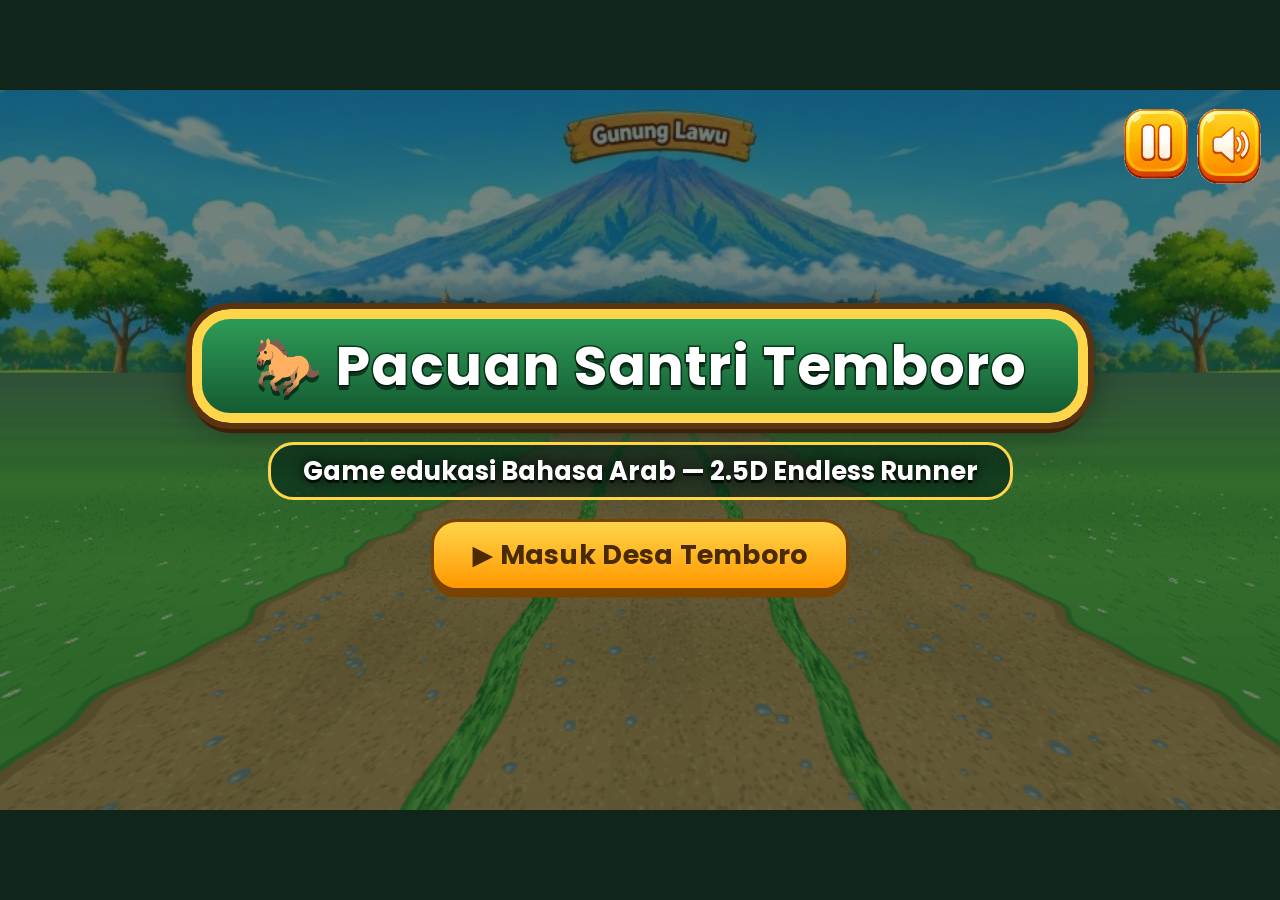
<file: games/pacuan/index.html>
<!DOCTYPE html>
<html lang="id"><head><meta charset="utf-8">
<meta name="viewport" content="width=device-width,initial-scale=1,user-scalable=no,viewport-fit=cover">
<title>Pacuan Santri Temboro</title>

<style>
@font-face{font-family:'GFont';src:url(assets/d4982aa31d.woff) format('woff');font-weight:100 900;font-display:block}
@font-face{font-family:'GArab';src:url(assets/d5b98c95f5.woff) format('woff');font-weight:100 900;font-display:block}
*{box-sizing:border-box;-webkit-tap-highlight-color:transparent;user-select:none;touch-action:none}
html,body{margin:0;height:100%;background:#10261a;overflow:hidden;font-weight:700;font-family:'GFont','Trebuchet MS',system-ui,sans-serif}h1,h2,.btn,.card{font-family:'GFont','GFont',sans-serif;font-weight:400;letter-spacing:.01em}h1,h2{letter-spacing:.02em}
body{display:flex;align-items:center;justify-content:center}
#wrap{position:relative;width:min(100vw,177.78dvh);height:min(56.25vw,100dvh);container-type:size;overflow:hidden;background:#87ceeb}
canvas#c{width:100%;height:100%;display:block}
.ov{position:absolute;inset:0;display:none;align-items:center;justify-content:center;flex-direction:column;text-align:center;color:#fff;gap:1.5cqw}
.ov.on{display:flex}
#splash,#over{background:rgba(0,30,20,.55)}#select{background:linear-gradient(rgba(0,0,0,.5),rgba(0,0,0,.18));justify-content:flex-end;padding:0 0 1.8cqw;gap:1.1cqw}
#select h2{background:rgba(0,40,25,.78);border:.3cqw solid #ffd54a;border-radius:2cqw;padding:.4cqw 3cqw;font-size:2.6cqw}
.row{display:flex;gap:2cqw;align-items:center}.hint{font-size:1.5cqw;opacity:.9;font-family:'GFont',sans-serif;font-weight:600}
h1{line-height:1.15;padding:1.2cqw 4cqw;background:linear-gradient(#2e9b57,#145c32);border:.8cqw solid #ffd54a;outline:.5cqw solid #5a3410;border-radius:3cqw;box-shadow:0 .8cqw 0 #3d2208,0 0 3cqw #0008;-webkit-text-stroke:.25cqw #0a3a1c;paint-order:stroke fill;font-size:4.3cqw}#splash p{font-size:2cqw;font-family:'GFont',sans-serif;font-weight:800;text-shadow:0 .25cqw 0 #000a,0 0 1cqw #000;background:rgba(0,30,20,.6);padding:.5cqw 2.5cqw;border-radius:2cqw;border:.3cqw solid #ffd54a}
h1{margin:0;text-shadow:0 .4cqw 0 #0008}h2{font-size:3.4cqw;margin:0;text-shadow:0 .2cqw 0 #0008}p{font-size:2.4cqw;margin:0;font-weight:700}
.btn{background:linear-gradient(#ffd54a,#ff9800);border:.3cqw solid #7a4300;border-radius:2cqw;padding:1cqw 3cqw;color:#4a2a00;font-weight:800;font-size:2.1cqw;transition:transform .12s,filter .12s;cursor:pointer;box-shadow:0 .5cqw 0 #7a4300;font-family:inherit}
.btn:active{transform:translateY(.4cqw);box-shadow:0 .1cqw 0 #7a4300}
#bubble{position:absolute;right:4cqw;top:10cqw;width:52cqw;min-height:26cqw;background:linear-gradient(#fffaf0,#ffe9b8);color:#3b2410;border:.9cqw solid #6b3d12;border-radius:3cqw;padding:3.8cqw 2.8cqw 2.4cqw;font-size:2.05cqw;font-family:'GFont',sans-serif;font-weight:800;text-align:left;line-height:1.4;box-shadow:0 .8cqw 0 #3d2208,inset 0 0 0 .35cqw #f1c36a}
#bubble:before{content:"Ustadz Gholib";position:absolute;left:3cqw;top:-2.6cqw;background:linear-gradient(#2e9b57,#176b3a);color:#fff;font-family:'GFont',sans-serif;font-weight:400;font-size:1.9cqw;letter-spacing:.02em;padding:.3cqw 2.6cqw;border:.5cqw solid #6b3d12;border-radius:2cqw;text-shadow:0 .2cqw 0 #0006}
#bubble:after{content:"";position:absolute;left:-4.6cqw;bottom:5cqw;border:2.2cqw solid transparent;border-right:4.2cqw solid #6b3d12}
#cards{display:flex;gap:1.4cqw}
.card{display:flex;flex-direction:column;align-items:center;text-align:center;width:16.4cqw;min-height:33cqw;background:rgba(255,255,255,.85);color:#222;border-radius:2cqw;padding:1cqw;border:.4cqw solid transparent;cursor:pointer;font-weight:700;font-size:1.55cqw;line-height:1.15;transition:.15s}
.card.sel{border-color:#ff9800;background:#fff3c4;transform:translateY(-1cqw)}.card canvas{width:100%;display:block}
.ib{position:absolute;top:1.5cqw;z-index:5;width:5cqw;height:5cqw;padding:0;background:none;border:0;cursor:pointer}.ib{right:1.5cqw}.ib img,#ctl img{width:100%;display:block;pointer-events:none}
#ctl{position:absolute;left:0;right:0;bottom:2cqw;display:none;justify-content:space-between;padding:0 2.5cqw;pointer-events:none}
#ctl.on{display:flex}#ctl div{display:flex;gap:1.2cqw}
#ctl button{pointer-events:auto;width:9.5cqw;background:none;border:0;padding:0}#ctl button:active{transform:scale(.9)}
#rot{position:fixed;inset:0;z-index:99;background:rgba(10,30,20,.88);color:#fff;display:none;flex-direction:column;align-items:center;justify-content:center;font-size:5vw;text-align:center;gap:3vw}
#rot span{font-size:16vw;display:block;animation:r 2s infinite}@keyframes r{0%,30%{transform:rotate(0)}70%,100%{transform:rotate(-90deg)}}
@media (orientation:portrait){#rot{display:flex}}
#tut{background:rgba(0,35,25,.78);gap:.8cqw}#tut .tr{display:flex;align-items:center;gap:1cqw;width:80cqw;background:rgba(255,255,255,.93);color:#222;border-radius:1.5cqw;padding:.5cqw 1.4cqw;font-size:1.8cqw;text-align:left;font-weight:600}#tut .tr img{height:4.4cqw;width:auto}#tut .tr span{flex:1}
.ab{font-size:1.2cqw;font-weight:600;line-height:1.25;color:#555;margin-top:.3cqw;font-family:'GFont',sans-serif;letter-spacing:0}.ab b{color:#e65100;font-size:1.45cqw;font-family:'GFont','GFont',sans-serif;font-weight:400;letter-spacing:.04em}.card canvas{width:78%;margin:0 auto .5cqw;flex:none}.ab{flex:1;display:flex;flex-direction:column;justify-content:center}
@keyframes ovin{from{opacity:0;transform:scale(.93) translateY(4cqw)}to{opacity:1;transform:none}}
.ov.on{animation:ovin .55s cubic-bezier(.2,.9,.3,1.15) .18s both}
@keyframes flt{0%,100%{transform:translateY(0)}50%{transform:translateY(-.8cqw)}}
#splash h1{animation:flt 3.2s ease-in-out infinite}
.btn:hover{filter:brightness(1.08);transform:translateY(-.2cqw)}
#curtain{position:absolute;inset:0;z-index:50;pointer-events:none;background:radial-gradient(circle,#2e9b57 0,#0b2a18 80%);opacity:0;clip-path:circle(0% at 50% 50%)}
#curtain.go{animation:cur .75s ease-in-out}
@keyframes cur{0%{opacity:1;clip-path:circle(0% at 50% 50%)}40%,50%{opacity:1;clip-path:circle(80% at 50% 50%)}100%{opacity:1;clip-path:circle(0% at 50% 50%)}}
#tts{position:absolute;left:50%;transform:translateX(-50%);top:15.4cqw;z-index:6;display:none;font-size:1.7cqw;padding:.4cqw 1.8cqw}
#pz{background:rgba(0,30,20,.72)}
.stt{display:flex;gap:1.2cqw}.st{background:rgba(255,255,255,.94);color:#222;border-radius:1.4cqw;padding:.5cqw 1.8cqw;min-width:13cqw;font-family:'GFont',sans-serif}.st b{display:block;font-size:2.9cqw;color:#e65100;font-weight:400}.st small{font-size:1.4cqw;font-weight:700}
.nr{font-size:2.6cqw;color:#ffd54a;text-shadow:0 .2cqw 0 #000a}.mis{background:rgba(255,255,255,.94);color:#222;border-radius:1.4cqw;padding:.5cqw 2cqw;font-size:1.7cqw;width:46cqw;text-align:left;font-family:'GFont',sans-serif}.mis small{display:block;color:#c62828;font-size:1.4cqw}.mis div{display:flex;justify-content:space-between;gap:3cqw;align-items:center}.mis .ar{font-family:'GArab',serif;direction:rtl;font-size:2.4cqw;font-weight:400}
#home{right:12.6cqw!important;align-items:center;justify-content:center;background:linear-gradient(#ffd54a,#ff9800);border:.3cqw solid #7a4300;border-radius:50%;box-shadow:0 .4cqw 0 #7a4300}#home svg{width:62%;height:62%;pointer-events:none}#home:active{transform:translateY(.3cqw);box-shadow:0 .1cqw 0 #7a4300}
.lvb{font-size:1.6cqw;padding:.3cqw 1.5cqw;border-radius:1.4cqw;box-shadow:0 .35cqw 0 #7a4300}.lvb.on{background:linear-gradient(#a5f070,#2e9b57);color:#0a3a1c;border-color:#0a3a1c;box-shadow:0 .35cqw 0 #0a3a1c}
#select{justify-content:flex-start;padding:1.6cqw 0 0;gap:1cqw}
#cards{position:relative;display:block;width:100%;height:30cqw;gap:0}
#cards .card{position:absolute;left:50%;top:0;width:15cqw;height:29.5cqw;min-height:0;padding:.7cqw .6cqw;font-size:1.45cqw;justify-content:flex-start;transition:transform .35s cubic-bezier(.3,.8,.3,1),opacity .35s;will-change:transform}
#cards .card canvas{width:66%;margin:0 auto .4cqw}
#cards .ab{font-size:1.2cqw}#cards .ab b{font-size:1.4cqw}
.nv{position:absolute;top:19.6cqw;width:6cqw;height:6cqw;padding:0;border-radius:50%;z-index:20;display:flex;align-items:center;justify-content:center}.nv svg{width:60%;height:60%;pointer-events:none}#nvL{left:1.5cqw}#nvR{right:1.5cqw}
#tut{gap:.6cqw}#tut .tr{width:88cqw;font-size:1.6cqw;padding:.35cqw 1.2cqw}#tut .tr img{height:3.8cqw}
#over img{width:13cqw!important}
</style>
</head><body>
<div id="wrap"><canvas id="c" width="960" height="540"></canvas>
<button id="pause" class="ib" style="right:7.2cqw"><img data-s="bP"></button><button id="mute" class="ib"><img data-s="bS"></button><button id="home" class="ib" style="display:none" aria-label="Kembali ke menu"><svg viewBox="0 0 24 24"><path d="M3 11.5 12 4l9 7.5" fill="none" stroke="#4a2a00" stroke-width="2.4" stroke-linecap="round" stroke-linejoin="round"/><path d="M6 10.5V20h12v-9.5" fill="#fff3c4" stroke="#4a2a00" stroke-width="2" stroke-linejoin="round"/><rect x="10" y="14" width="4" height="6" fill="#4a2a00"/></svg></button>
<div id="curtain"></div><div id="splash" class="ov on"><h1>🐎 Pacuan Santri Temboro</h1><p>Game edukasi Bahasa Arab — 2.5D Endless Runner</p><button class="btn" id="bGo">▶ Masuk Desa Temboro</button></div>
<div id="intro" class="ov"><div id="bubble"></div><button class="btn" id="bSel" style="position:absolute;right:6cqw;bottom:5cqw">Mulai / Pilih Karakter ▶</button></div>
<div id="select" class="ov"><h2>Pilih Ustadzmu</h2><div id="cards"></div><button class="btn nv" id="nvL" aria-label="Sebelumnya"><svg viewBox="0 0 24 24"><path d="M15 5 8 12l7 7" fill="none" stroke="#4a2a00" stroke-width="3.2" stroke-linecap="round" stroke-linejoin="round"/></svg></button><button class="btn nv" id="nvR" aria-label="Berikutnya"><svg viewBox="0 0 24 24"><path d="M9 5l7 7-7 7" fill="none" stroke="#4a2a00" stroke-width="3.2" stroke-linecap="round" stroke-linejoin="round"/></svg></button><div class="row" id="lvs" style="display:none"></div><div class="row"><button class="btn" id="bHelp" style="font-size:1.9cqw;padding:.6cqw 2.2cqw">❓ Cara Bermain</button><button class="btn" id="bSkin" style="font-size:1.9cqw;padding:.6cqw 2.2cqw"></button><button class="btn" id="bPlay">Main! ▶</button></div></div>
<div id="tut" class="ov"><h2>Cara Bermain</h2>
<div class="tr"><img data-s="bL"><img data-s="bR"><span>Geser kiri/kanan atau tombol ← → untuk pindah jalur.</span></div>
<div class="tr"><img data-s="bJ"><span>Tombol ↑ / geser atas untuk melompat. Rintangan pendek bisa dilompati.</span></div>
<div class="tr"><img data-s="bar"><img data-s="cart"><img data-s="cactus"><span>Palang tinggi, gerobak jerami, dan kaktus tidak bisa dilompati: pindah jalur!</span></div>
<div class="tr"><img data-s="c0"><span>Kumpulkan koin untuk menambah skor.</span></div>
<div class="tr"><img data-s="gC"><img data-s="gB"><img data-s="gA"><span>Tiap 10 detik muncul soal Arab (dibacakan otomatis). Level naik tiap 10 soal. Masuk ke gerbang jawaban: kiri C, tengah B, kanan A.</span></div>
<div class="tr"><img data-s="pMag"><img data-s="pShield"><img data-s="pShoe"><img data-s="pHour"><span>Power-up: magnet koin, perisai, sepatu kilat, dan jam pasir.</span></div>
<button class="btn" id="bTut">Mengerti, Main! ▶</button></div>
<div id="over" class="ov"><img data-s="over" style="width:20cqw"><div id="fs" style="display:flex;flex-direction:column;align-items:center;gap:1cqw"></div><div style="display:flex;gap:2cqw"><button class="btn" id="bAgain">Ulangi dari Awal</button><button class="btn" id="bChg">Ganti Karakter</button></div></div>
<div id="ctl"><div><button data-a="l"><img data-s="bL"></button><button data-a="c"><img data-s="bU"></button><button data-a="r"><img data-s="bR"></button></div><div><button data-a="j" style="width:15cqw"><img data-s="bJ"></button></div></div>
</div>
<div id="pz" class="ov"><h2>⏸ Jeda</h2><p id="pzs" style="font-size:2cqw"></p><div class="row"><button class="btn" id="pzR">▶ Lanjut</button><button class="btn" id="pzA" style="font-size:1.8cqw">↻ Ulangi</button><button class="btn" id="pzM" style="font-size:1.8cqw">☰ Ganti Karakter</button></div></div>
<div id="rot"><span>📱</span>Putar layar ke mode landscape<br>agar permainan nyaman dimainkan</div>
<script>try{if(!window.__PACUAN&&window.parent&&window.parent!==window)window.__PACUAN=window.parent.__PACUAN}catch(e){}
const GHB="assets/20a3e63cf1.png";
const IMG={bg:"assets/4f0c5c90e4.jpg",front:["assets/7162fa18a8.png", "assets/e089cf00cd.png", "assets/9fbdb79760.png", "assets/a91096492c.png", "assets/b4616bea8a.png"],back:["assets/f35dc14dc3.png", "assets/5b63eda4be.png", "assets/9a34f6196a.png", "assets/7a01ee1b6f.png", "assets/4eff510d88.png"],spr:{pMag:"assets/1cd951c9a9.png",pShield:"assets/3e977bff68.png",pShoe:"assets/267641df67.png",pHour:"assets/01ff45eeea.png",star:"assets/ba3f6282fb.png",c0:"assets/f95afc0735.png",c1:"assets/40f9cb0ef2.png",c2:"assets/8817b01467.png",c3:"assets/cb665bccd7.png",c4:"assets/deb7ae9053.png",signA:"assets/81f011c2b9.png",signB:"assets/f06b4c4fd9.png",heart:"assets/a26b127ba8.png",bookG:"assets/6ee6f6f460.png",bookB:"assets/0fb987caae.png",fence:"assets/c899993179.png",hay:"assets/ad88d400d0.png",crate:"assets/a93ec3860b.png",barrel:"assets/4e025c3a53.png",rock:"assets/24a1384cb5.png",barrier:"assets/3c909aa3c9.png",hayflat:"assets/655d1aa2ae.png",log:"assets/56f3a6be8a.png",rocks:"assets/95a07b9e3d.png",hole:"assets/9c41dfaf9c.png",cactus:"assets/92d5fefb73.png",bar:"assets/d3ff731d65.png",cart:"assets/459aaba849.png",gC:"assets/dcead8ee48.png",gB:"assets/58deb26ff6.png",gA:"assets/1569c604b0.png",bL:"assets/0cda6427da.png",bU:"assets/5fa5edb76f.png",bR:"assets/6a2da1eae5.png",bJ:"assets/7dda11e6e4.png",bP:"assets/8f69d3a36f.png",bS:"assets/b29557d01a.png",over:"assets/aee4e4a0f5.png"}};
const IMG2={"xg_masjid": "assets/12fbb4f6b7.webp", "xg_desa": "assets/c4e3057ddb.webp", "xg_trangkil": "assets/e9bdae6f8b.webp", "xb_toko": "assets/66637a2e97.webp", "xb_lapak1": "assets/21a7a66f47.webp", "xb_lapak2": "assets/2612b4d19e.webp", "xb_pondok": "assets/41796d0bfc.webp", "xb_rumah1": "assets/dd2b6c5c77.webp", "xb_rumah2": "assets/359419fbe1.webp", "xp_0": "assets/4a931bdc82.webp", "xp_1": "assets/bc193f0a5d.webp", "xp_2": "assets/dccaa631e6.webp", "xp_3": "assets/9b45fc52ef.webp", "xp_4": "assets/33ba3ebd73.webp", "xp_5": "assets/85bf1ea21b.webp", "xk_kuda": "assets/63035cbc10.webp", "xk_kandang1": "assets/6a014cd2a6.webp", "xk_kandang2": "assets/087a549604.webp", "xv_payung": "assets/f1ea9f7252.webp", "xv_gerobak": "assets/b06341ad26.webp", "xv_esteh": "assets/20db85c7f8.webp", "xo_bangku": "assets/38fc1dd8f2.webp", "xo_lampu": "assets/bbcbac5683.webp", "xo_pohon": "assets/42a370dad2.webp", "xo_tiang": "assets/6f90e04534.webp", "xo_papan": "assets/36d960b444.webp", "xo_sampah": "assets/8f2bb2b66b.webp", "xv_tembok": "assets/81b3c936ac.webp"};
let swT=0;const STEP=16.5;
function mvSel(d){sel=(sel+d+CH.length)%CH.length;sfx('move');layoutCards()}
function layoutCards(){const els=Array.from($('cards').children),N=CH.length;els.forEach((el,i)=>{let d=((i-sel)%N+N)%N;if(d>N/2)d-=N;const ad=Math.abs(d),p=el._d,jump=p===undefined||Math.abs(d-p)>2;if(jump)el.style.transition='none';el.style.transform='translateX(calc(-50% + '+d*STEP+'cqw)) scale('+(ad==0?1.1:ad==1?.92:.8)+')';el.style.opacity=ad>1?.28:1;el.style.zIndex=10-ad;el.classList.toggle('sel',d==0);el._d=d;if(jump){void el.offsetWidth;el.style.transition=''}})}
let selLv=0;
function buildLv(){}
const GWD={desa:1150,trangkil:1180,masjid:1250},WK={xo_lampu:110,xo_bangku:110,xo_sampah:50,xo_tiang:220,xo_papan:70,xk_kuda:150,xk_kandang1:380,xk_kandang2:330,xb_pondok:330,xb_rumah1:320,xb_rumah2:340};
function seedRow(d){const g=G,R=Math.random,l0=Math.round(Math.sin(d/260)*1.4);[-1,0,1].forEach(l=>{if(R()<.55||l===l0)g.sk.push({d,lane:l,h:165+(R()*110|0),r:R()*9})})}
function seedSky(){for(let d=130;d<1700;d+=60)seedRow(d);G.skn=G.dist+60}
function drawSky(o){const[s,y]=P(o.d),x=CX+o.lane*LW*s,f=[0,1,2,3,4,3,2,1][Math.floor(tt*10+o.r)&7];ctx.fillStyle='rgba(255,230,120,.18)';ell(ctx,x,y-o.h*s-22*s,30*s,30*s);dI(ctx,S['c'+f],x,y-o.h*s,null,46*s)}
function dS(k,x,y,w,fl){const i=S[k];if(!i)return;const h=w*i.height/i.width;if(fl){ctx.save();ctx.translate(x,0);ctx.scale(-1,1);ctx.drawImage(i,-w/2,y-h,w,h);ctx.restore()}else ctx.drawImage(i,x-w/2,y-h,w,h)}
const SKL=[[/^xp_/,.66],[/^xk_kuda/,1.1],[/^xk_kand/,1.3],[/^xb_/,1.35],[/^xv_/,.85],[/lampu/,1.2],[/tiang/,1.45],[/papan/,.75],[/bangku/,.55],[/sampah/,.8],[/pohon/,1.5]];
function sk(k){for(const[r,v]of SKL)if(r.test(k))return v;return 1}
function spr(o,s,x,y){const k=o.k,i=S[k];if(!i)return;const w=i.width*sk(k),b=k[1]=='p'?Math.abs(Math.sin(tt*5+o.v*20))*4*s:0,fl=o.lane>0&&/^(xp_|xk_kuda|xb_rumah|xv_gerobak|xv_payung|xo_(?!papan))/.test(k);ctx.fillStyle='rgba(0,0,0,.15)';ell(ctx,x,y,w*.38*s,w*.06*s+2*s);dS(k,x,y+3*s-b,w*s,fl)}
function ex(d,s){const g=G,R=Math.random,sd=R()<.5?-1:1,r=R(),dd=d+(R()*70|0),P2=(k,l)=>g.deco.push({d:dd,lane:l,type:'spr',k,v:R()}),pk=a=>a[R()*a.length|0],ppl=()=>'xp_'+(R()*6|0);
if(s=='pasar'){if(r<.55)P2(ppl(),sd*(1.72+R()*.2));else if(r<.7)P2('xo_lampu',sd*1.9)}
else if(s=='pondok'){if(r<.5)P2(pk(['xb_pondok','xb_rumah1','xb_rumah2']),sd*(3.2+R()*.6));else if(r<.65)P2('xp_'+pk([1,3,4,5]),sd*(1.72+R()*.2));else if(r<.78)P2(pk(['xo_lampu','xo_bangku','xo_sampah']),sd*1.95)}
else if(s=='masjid'){if(r<.4)P2(ppl(),sd*(1.72+R()*.2));else if(r<.55)P2(pk(['xo_lampu','xo_bangku']),sd*1.95);else if(r<.65)P2('xo_pohon',sd*(2.8+R()*.6))}
else{if(r<.2)P2(pk(['xk_kandang1','xk_kandang2']),sd*(3.1+R()*.5));else if(r<.42)P2('xk_kuda',sd*(2.3+R()*.7));else if(r<.52)P2('xo_tiang',sd*1.95);else if(r<.57)P2('xo_papan',sd*1.9)}}
const CH=[{n:'Ustadz Basrianto',ab:'Si Cermat',ds:'Nyawa +1 tiap 7 jawaban benar',every:7},{n:'Ustadz Iqdam',ab:'Si Lincah',ds:'Lompatan lebih tinggi',jump:580},{n:'Ustadz Farhan',ab:'Si Kuat',ds:'Mulai dengan 4 nyawa',lives:4},{n:'Ustadz Amrin',ab:'Si Tenang',ds:'Waktu menjawab 10 detik',qt:10},{n:'Ustadz Gholib',ab:'Si Rajin',ds:'Koin bernilai 2x',coin:2}];
/* Semua aset (karakter depan/belakang, rintangan, buku, gerbang, tombol, latar) tertanam di objek IMG di atas. */
let Q=[
['مَا مَعْنَى «كِتَابٌ»؟','Buku','Pena','Meja'],['مَا مَعْنَى «مَدْرَسَةٌ»؟','Sekolah','Masjid','Pasar'],['مَا مَعْنَى «بَيْتٌ»؟','Rumah','Kuda','Air'],
['مَا مَعْنَى «مَاءٌ»؟','Air','Api','Roti'],['مَا مَعْنَى «قَلَمٌ»؟','Pena','Buku','Pintu'],['مَا مَعْنَى «بَابٌ»؟','Pintu','Jendela','Kursi'],
['مَا مَعْنَى «حِصَانٌ»؟','Kuda','Kucing','Unta'],['مَا مَعْنَى «شَمْسٌ»؟','Matahari','Bulan','Bintang'],['مَا مَعْنَى «جَبَلٌ»؟','Gunung','Sungai','Laut'],
['مَا مَعْنَى «مُعَلِّمٌ»؟','Guru','Murid','Dokter'],['مَا مَعْنَى الضَّمِيرِ «أَنَا»؟','Saya','Kamu','Dia (lk)'],['مَا مَعْنَى الضَّمِيرِ «أَنْتَ»؟','Kamu (lk)','Saya','Dia (lk)'],
['مَا مَعْنَى الضَّمِيرِ «هُوَ»؟','Dia (lk)','Dia (pr)','Kami'],['مَا مَعْنَى الضَّمِيرِ «هِيَ»؟','Dia (pr)','Dia (lk)','Mereka'],['مَا مَعْنَى الضَّمِيرِ «نَحْنُ»؟','Kami','Kamu','Mereka'],
['مَا مَعْنَى الضَّمِيرِ «أَنْتِ»؟','Kamu (pr)','Kamu (lk)','Saya'],['مَا مَعْنَى «كَتَبَ»؟','Dia menulis','Dia membaca','Dia duduk'],['مَا مَعْنَى «قَرَأَ»؟','Dia membaca','Dia menulis','Dia pergi'],
['مَا مَعْنَى «ذَهَبَ»؟','Dia pergi','Dia datang','Dia makan'],['مَا مَعْنَى «شَرِبَ»؟','Dia minum','Dia makan','Dia tidur'],['مَا مَعْنَى «اُكْتُبْ»؟','Tulislah!','Dia menulis','Bacalah!'],
['أَنَا ____ الْكِتَابَ.','قَرَأْتُ','قَرَأَ','قَرَأْتَ'],['هُوَ ____ الْمَاءَ.','شَرِبَ','شَرِبْتُ','شَرِبْنَا'],['نَحْنُ ____ إِلَى الْمَدْرَسَةِ.','ذَهَبْنَا','ذَهَبَ','ذَهَبْتُ']];
Q.push(
['مَا مَعْنَى «كُرْسِيٌّ»؟','Kursi','Meja','Pintu',1],['مَا مَعْنَى «طَالِبٌ»؟','Murid (lk)','Guru','Dokter',1],['مَا مَعْنَى «مَسْجِدٌ»؟','Masjid','Sekolah','Pasar',1],
['مَا مَعْنَى «سَيَّارَةٌ»؟','Mobil','Sepeda','Kapal',1],['مَا مَعْنَى «تُفَّاحَةٌ»؟','Apel','Pisang','Jeruk',1],['مَا مَعْنَى «قِطَّةٌ»؟','Kucing','Anjing','Burung',1],
['مَا مَعْنَى «سَمَاءٌ»؟','Langit','Bumi','Laut',1],['مَا مَعْنَى «قَمَرٌ»؟','Bulan','Matahari','Bintang',1],['مَا مَعْنَى «أَبٌ»؟','Ayah','Ibu','Kakak',1],
['مَا مَعْنَى «أُمٌّ»؟','Ibu','Ayah','Nenek',1],['مَا مَعْنَى «كَبِيرٌ»؟','Besar','Kecil','Panjang',1],['مَا مَعْنَى «جَدِيدٌ»؟','Baru','Lama','Bagus',1],
['مَا مَعْنَى الضَّمِيرِ «هُمَا»؟','Mereka berdua','Kami','Kamu berdua',2],['مَا مَعْنَى الضَّمِيرِ «أَنْتُمْ»؟','Kalian (lk)','Mereka','Kami',2],
['مَا مَعْنَى الضَّمِيرِ «هُنَّ»؟','Mereka (pr)','Mereka (lk)','Kalian (pr)',2],['____ مُعَلِّمَةٌ.','هِيَ','هُوَ','أَنْتَ',2],['____ طَالِبَاتٌ.','هُنَّ','هُوَ','أَنَا',2],
['مَا مَعْنَى «جَلَسَ»؟','Dia duduk','Dia berdiri','Dia tidur',3],['مَا مَعْنَى «فَتَحَ»؟','Dia membuka','Dia menutup','Dia menulis',3],['مَا مَعْنَى «نَامَ»؟','Dia tidur','Dia bangun','Dia makan',3],
['مَا مَعْنَى «يَكْتُبُ»؟','Dia sedang menulis','Dia telah menulis','Tulislah!',3],['مَا مَعْنَى «يَقْرَأُ»؟','Dia sedang membaca','Dia telah membaca','Bacalah!',3],
['مَا مَعْنَى «اِجْلِسْ»؟','Duduklah!','Dia duduk','Berdirilah!',3],['هِيَ ____ الدَّرْسَ.','قَرَأَتْ','قَرَأَ','قَرَأْتُ',3],['أَنْتَ ____ الْقَلَمَ.','أَخَذْتَ','أَخَذْتُ','أَخَذَ',3],['الْوَلَدُ ____ الْبَابَ.','فَتَحَ','فَتَحْتُ','فَتَحْنَا',3]);
Q.forEach((q,i)=>{if(!q[4])q[4]=i<10?1:i<16?2:3});const LVN=['Kosakata','Dhomir',"Fi'il"];
/* Bank soal dari database website (kosakata per marhalah). Data dikirim lewat window.__PACUAN = {w:[[arab,indonesia,level,marhalah],...]} */
function applyBank(){const B=window.__PACUAN;if(!B||!B.w)return;const W=B.w,ids=[...new Set(W.map(x=>x[1]))];if(W.length<4||ids.length<3)return;
Q=W.map(([ar,id,lv,tag])=>{const pool=ids.filter(x=>x!==id),w=[];while(w.length<2&&pool.length){w.push(pool.splice(Math.random()*pool.length|0,1)[0])}return['مَا مَعْنَى «'+ar+'»؟',id,w[0],w[1],lv,tag]})}
applyBank();
const QI=10; // interval kuis (detik)
const INTRO="Assalamualaikum warohmatullahi wabarokatuh! Selamat datang di Desa Temboro, saya disini ingin menemanimu bermain sambil belajar Bahasa Arab. Mari berpacu dan uji Bahasa Arabmu!";

const $=id=>document.getElementById(id),cv=$('c'),ctx=cv.getContext('2d'),W=960,H=540,HY=212,PY=450,LW=250;
const AF='"GArab",serif',LF='"GFont","Trebuchet MS",Arial,sans-serif',TF='"GFont","GFont",Arial,sans-serif',AR=/[\u0600-\u06FF]/;
const TALL={bar:1,cart:1,cactus:1},OT=['rock','fence','hay','hole','crate','barrel','barrier','hayflat','log','rocks','bar','cart','cactus'];
let st='splash',G=null,sel=0,best=0;try{best=+localStorage.getItem('best')||0}catch(e){}let talk=false,tt=0,menuScroll=0,pool=[],paused=false,front=[],back=[],S={},BG;
const FL=document.fonts?Promise.all(['40px "GArab"','30px "GFont"','700 20px "GFont"'].map(f=>document.fonts.load(f,'ابتAa'))):Promise.resolve();

/* ---------- ASET (PNG transparan tertanam) ---------- */
const load=u=>new Promise(r=>{const i=new Image();i.onload=()=>r(i);i.onerror=()=>r(null);i.src=u});
const ready=(async()=>{await FL;BG=await load(IMG.bg);initHaze();front=await Promise.all(IMG.front.map(load));back=await Promise.all(IMG.back.map(load));for(const k in IMG.spr)S[k]=await load(IMG.spr[k]);for(const k in IMG2)S[k]=await load(IMG2[k])})();
document.querySelectorAll('img[data-s]').forEach(e=>e.src=IMG.spr[e.dataset.s]);
function dI(g,i,x,y,w,h){if(!i)return;if(!w)w=h*i.width/i.height;if(!h)h=w*i.height/i.width;g.drawImage(i,x-w/2,y-h,w,h)}
function ell(g,x,y,rx,ry){g.beginPath();g.ellipse(x,y,rx,ry,0,0,7);g.fill()}
function rr(x,y,w,h,r,c){ctx.fillStyle=c;ctx.beginPath();ctx.roundRect(x,y,w,h,r);ctx.fill()}
/* ---------- AUDIO (Web Audio API) ---------- */
let AC,master,mg,nb,muted=false,step=0,nextT=0;
const SC=[293.66,311.13,369.99,392,440,466.16,523.25,587.33],M=[[4,5,4,3,2,1,2,3],[4,3,2,1,0,1,2,2],[7,6,5,4,5,4,3,4],[3,2,1,0,1,2,1,0]];
function initAudio(){if(AC){AC.resume();return}AC=new(window.AudioContext||window.webkitAudioContext)();master=AC.createGain();master.gain.value=.8;master.connect(AC.destination);mg=AC.createGain();mg.gain.value=.5;mg.connect(master);
nb=AC.createBuffer(1,AC.sampleRate/2,AC.sampleRate);const d=nb.getChannelData(0);for(let i=0;i<d.length;i++)d[i]=Math.random()*2-1;nextT=AC.currentTime+.1;
setInterval(()=>{if(AC.state!=='running')return;while(nextT<AC.currentTime+.4){note(step++,nextT);nextT+=.27}},100)}
function tone(f,dur,type='square',vol=.15,to=null,t0=0,dest=master){if(!AC)return;const t=AC.currentTime+Math.max(0,t0),o=AC.createOscillator(),g=AC.createGain();o.type=type;o.frequency.setValueAtTime(f,t);if(to)o.frequency.exponentialRampToValueAtTime(to,t+dur);g.gain.setValueAtTime(vol,t);g.gain.exponentialRampToValueAtTime(.0001,t+dur);o.connect(g);g.connect(dest);o.start(t);o.stop(t+dur+.02)}
function noise(dur,vol,hp=800,t0=0,dest=master){if(!AC)return;const t=AC.currentTime+Math.max(0,t0),s=AC.createBufferSource(),f=AC.createBiquadFilter(),g=AC.createGain();s.buffer=nb;f.type='highpass';f.frequency.value=hp;g.gain.setValueAtTime(vol,t);g.gain.exponentialRampToValueAtTime(.0001,t+dur);s.connect(f);f.connect(g);g.connect(dest);s.start(t);s.stop(t+dur)}
function note(s,t){const i=s&7,k=M[(s>>3)&3][i],dt=t-AC.currentTime;tone(SC[k],.55,'triangle',.2,null,dt,mg);if(i%4==0)tone(SC[k]*2,.4,'sine',.05,null,dt+.135,mg);
if(i==0){tone(73.4,2.1,'sine',.3,null,dt,mg);tone(110,2.1,'sine',.14,null,dt,mg)}
if(i==0||i==3||i==5)tone(130,.18,'sine',.35,60,dt,mg);if(i==2||i==4||i==6||i==7)noise(.05,.08,4000,dt,mg)}
const SFX={jump:()=>tone(300,.15,'square',.1,650),move:()=>tone(420,.06,'triangle',.12,520),book:()=>{tone(880,.1,'sine',.18);tone(1320,.18,'sine',.18,null,.08)},
hit:()=>{noise(.3,.3,200);tone(160,.3,'sawtooth',.2,50)},ok:()=>[523,659,784,1047].forEach((f,i)=>tone(f,.25,'triangle',.2,null,i*.09)),bad:()=>tone(220,.45,'sawtooth',.18,90),
over:()=>[392,330,262,196].forEach((f,i)=>tone(f,.4,'triangle',.22,null,i*.25)),quiz:()=>tone(250,.5,'sawtooth',.1,900),type:()=>tone(800+Math.random()*300,.03,'square',.05)};
const sfx=n=>{try{SFX[n]()}catch(e){}};
$('mute').onclick=()=>{muted=!muted;$('mute').style.opacity=muted?.45:1;if(master)master.gain.value=muted?0:.8};

/* ---------- LATAR ---------- */
const CX=495,WING_PTS=1500;let wingU=0,wingOn=1;try{wingU=+localStorage.getItem('wingU')||0;wingOn=localStorage.getItem('wingOn')!=='0'}catch(e){}
/* ---- Tanah 3D: tekstur tile digulung per baris (pseudo-3D) ---- */
const TW=2400,TH=256;let mips=[],haze='rgba(150,205,100,';
function rng(a){return()=>(a=a*16807%2147483647)/2147483647}
function makeGround(){const c=document.createElement('canvas');c.width=TW;c.height=TH;const g=c.getContext('2d'),R=rng(11),cx=TW/2,PI2=Math.PI*2,ew=y=>400+Math.sin(y/TH*PI2*3)*10+Math.sin(y/TH*PI2*7)*4;
const V=fn=>[-TH,0,TH].forEach(fn),rnd=(a,b)=>a+R()*(b-a);
for(let y=0;y<TH;y++){const t=Math.sin(y/TH*PI2)*.5+.5;g.fillStyle=`rgb(${100+t*12|0},${192+t*12|0},${66+t*8|0})`;g.fillRect(0,y,TW,1);const w=ew(y),u=Math.sin(y/TH*PI2*2);
g.fillStyle='#4f9e36';g.fillRect(cx-w-6,y,w*2+12,1);g.fillStyle=`rgb(${214+u*6|0},${156+u*5|0},${90+u*4|0})`;g.fillRect(cx-w,y,w*2,1);g.fillStyle='#b98443';g.fillRect(cx-w,y,10,1);g.fillRect(cx+w-10,y,10,1);
g.fillStyle='rgba(120,80,40,.07)';[-250,0,250].forEach(l=>g.fillRect(cx+l-30,y,60,1));
[-125,125].forEach(d=>{const xc=cx+d+Math.sin(y/TH*PI2*3+d)*4;g.fillStyle='#4f9e36';g.fillRect(xc-13,y,26,1);g.fillStyle='#62b840';g.fillRect(xc-10,y,20,1)})}
for(let n=0;n<5200;n++){const x=rnd(60,TW-60),y=rnd(0,TH);if(Math.abs(x-cx)<430)continue;g.strokeStyle=R()<.5?'rgba(40,110,30,.55)':'rgba(170,230,90,.5)';g.lineWidth=1.2;V(dy=>{g.beginPath();g.moveTo(x,y+dy);g.lineTo(x+rnd(-2,2),y+dy-rnd(3,7));g.stroke()})}
for(let n=0;n<14000;n++){const x=cx+rnd(-385,385),y=rnd(0,TH);if(Math.abs(Math.abs(x-cx)-125)<14)continue;g.fillStyle=R()<.5?'rgba(150,100,50,.5)':'rgba(240,195,130,.5)';V(dy=>g.fillRect(x,y+dy,rnd(1,2.6),rnd(1,2)))}
for(let n=0;n<110;n++){const x=cx+rnd(-380,380),y=rnd(0,TH),w=rnd(2,6),h=w*.6;if(Math.abs(Math.abs(x-cx)-125)<16)continue;V(dy=>{g.fillStyle='#8f8f8f';ell(g,x,y+dy,w,h);g.fillStyle='#bdbdbd';ell(g,x-w*.25,y+dy-h*.3,w*.5,h*.4)})}
for(let n=0;n<2;n++)[-125,125].forEach(d=>{for(let k=0;k<260;k++){const x=cx+d+rnd(-11,11),y=rnd(0,TH);g.strokeStyle=R()<.5?'rgba(35,100,28,.7)':'rgba(150,225,90,.7)';g.lineWidth=1.3;V(dy=>{g.beginPath();g.moveTo(x,y+dy);g.lineTo(x+rnd(-2,2),y+dy-rnd(4,8));g.stroke()})}});
for(let n=0;n<130;n++){const x=rnd(80,TW-80),y=rnd(0,TH);if(Math.abs(x-cx)<430)continue;V(dy=>{g.fillStyle='#fff';ell(g,x,y+dy,2.6,2.6);g.fillStyle='#ffd54a';ell(g,x,y+dy,1.1,1.1)})}
mips=[c];for(let L=1;L<4;L++){const p=mips[L-1],m=document.createElement('canvas');m.width=p.width>>1;m.height=p.height>>1;const q=m.getContext('2d');q.imageSmoothingQuality='high';q.drawImage(p,0,0,m.width,m.height);mips.push(m)}}
makeGround();const MS={dirt:mips};['aspal','aspalG','semen'].forEach(k=>MS[k]=mkTex(k));
function initHaze(){try{const c=document.createElement('canvas');c.width=W;c.height=8;const q=c.getContext('2d');q.drawImage(BG,0,-(HY-12));const d=q.getImageData(0,0,W,8).data;let r=0,g=0,b=0,n=0;for(let i=0;i<d.length;i+=4){r+=d[i];g+=d[i+1];b+=d[i+2];n++}haze=`rgba(${r/n|0},${g/n|0},${b/n|0},`}catch(e){}}
function drawBG(sc=0){if(BG)ctx.drawImage(BG,0,0,W,220);else{ctx.fillStyle='#8fd96a';ctx.fillRect(0,0,W,H)}
const rd=(st==='play'||st==='over')&&G?G.rds:null;for(let y=HY+1;y<H;y++){const s=(y-HY)/(PY-HY),d=200*(1/s-1),L=s<.1?3:s<.2?2:s<.4?1:0,m=(rd?MS[rdT(rd,sc+d)]:MS.dirt)[L],th=TH>>L,tw=TW>>L,sy=Math.floor(((d+sc)%TH+TH)%TH/TH*th)%th,w=TW*s,x0=CX-w/2;
ctx.drawImage(m,0,sy,tw,1,x0,y,w,1);if(x0>0)ctx.drawImage(m,0,sy,1,1,0,y,x0,1);if(x0+w<W)ctx.drawImage(m,tw-1,sy,1,1,x0+w,y,W-x0-w,1)}
const gr=ctx.createLinearGradient(0,HY,0,HY+80);gr.addColorStop(0,haze+'1)');gr.addColorStop(1,haze+'0)');ctx.fillStyle=gr;ctx.fillRect(0,HY,W,80)}
function drawRoad(){}
function addDeco0(d){const k=G.kamp>0;const one=sd=>{const r=Math.random(),v=Math.random();let t,l;
if(r<(k?.08:.26)){t='tree';l=3.1+Math.random()*1.7;if(k)l+=1.6}else if(r<.4){t='bush';l=2.25+Math.random()*.6}else if(r<.46){t='rocks';l=2.3+Math.random()*.6}else if(r<.51){t='hay';l=2.4+Math.random()*.5}else if(r<(k?.54:.58)){t='cow';l=2.5+Math.random()*.9}else if(r<.67){t='palm';l=2.5+Math.random()*1.6}else if(r<.8){t='flower';l=2.2+Math.random()*1.0}else if(r<.86){t='bamboo';l=2.7+Math.random()*1.2}else if(r<.92){t='goat';l=2.3+Math.random()*.7}else{t='lamp';l=2.3}
G.deco.push({d,lane:sd*l,type:t,v})},sd=Math.random()<.5?-1:1;one(sd);if(Math.random()<.55)one(-sd)}
function drawDeco(o){const[s,y]=P(o.d),x=CX+o.lane*LW*s,c=ctx,t=o.type;
if(t=='spr'){spr(o,s,x,y);return}
if(t=='post'){const[s2,y2]=P(o.d+160),x2=CX+o.lane*LW*s2;c.strokeStyle='#8a5a2b';[56,32].forEach(h=>{c.lineWidth=4*s;c.beginPath();c.moveTo(x,y-h*s);c.lineTo(x2,y2-h*s2);c.stroke()});c.fillStyle='#9b6a35';c.fillRect(x-4*s,y-66*s,8*s,66*s);c.fillStyle='#b98443';c.fillRect(x-4*s,y-66*s,3*s,66*s)}
else if(t=='tree'&&S.xo_pohon){c.fillStyle='rgba(0,0,0,.18)';ell(c,x,y,60*s,10*s);dS('xo_pohon',x,y+4*s,(200+o.v*70)*s,o.lane>0)}
else if(t=='tree'){c.fillStyle='rgba(0,0,0,.18)';ell(c,x,y,60*s,10*s);c.fillStyle='#7a4e22';c.fillRect(x-11*s,y-130*s,22*s,130*s);[[0,-190,72,'#2e8a34'],[-48,-165,52,'#379a3c'],[50,-168,54,'#379a3c'],[-12,-215,52,'#48b04a'],[26,-195,40,'#56c056']].forEach(a=>{c.fillStyle=a[3];ell(c,x+a[0]*s,y+a[1]*s,a[2]*s,a[2]*s)})}
else if(t=='bush'){[[-30,-22,30,'#2f8f36'],[30,-22,30,'#2f8f36'],[0,-36,38,'#3fa845'],[-8,-44,22,'#58c25a']].forEach(a=>{c.fillStyle=a[3];ell(c,x+a[0]*s,y+a[1]*s,a[2]*s,a[2]*.85*s)})}
else if(t=='cow'){const f=o.lane<0?1:-1;c.fillStyle='rgba(0,0,0,.18)';ell(c,x,y,44*s,7*s);c.fillStyle='#2a2a2a';[-24,-13,13,24].forEach(a=>c.fillRect(x+a*s-3*s,y-24*s,6*s,24*s));c.fillStyle='#fff';ell(c,x,y-38*s,42*s,25*s);c.fillStyle='#2a2a2a';ell(c,x-12*s,y-42*s,11*s,8*s);ell(c,x+14*s,y-33*s,9*s,7*s);c.fillStyle='#fff';ell(c,x+f*44*s,y-48*s,15*s,13*s);c.fillStyle='#f4a6a6';ell(c,x+f*48*s,y-43*s,9*s,6*s);c.fillStyle='#222';ell(c,x+f*40*s,y-53*s,2.2*s,2.2*s)}
else if(t=='palm'){c.strokeStyle='#8a5a2b';c.lineWidth=14*s;c.beginPath();c.moveTo(x,y);c.quadraticCurveTo(x+14*s,y-120*s,x+(o.v-.5)*50*s,y-215*s);c.stroke();const tx=x+(o.v-.5)*50*s,ty=y-215*s;for(let i=0;i<7;i++){const an=-Math.PI/2+(i-3)*.55+Math.sin(tt*1.5+i)*.04;c.strokeStyle=i%2?'#2f8f36':'#3fa845';c.lineWidth=9*s;c.beginPath();c.moveTo(tx,ty);c.quadraticCurveTo(tx+Math.cos(an)*55*s,ty+Math.sin(an)*45*s-12*s,tx+Math.cos(an)*95*s,ty+Math.sin(an)*50*s+34*s);c.stroke()}c.fillStyle='#6b4a1f';ell(c,tx,ty+6*s,8*s,8*s);ell(c,tx+10*s,ty+10*s,7*s,7*s)}
else if(t=='flower'){const cs=['#ff5c8a','#ffd54a','#fff','#ff9800','#b388ff'];for(let i=0;i<9;i++){const fx=x+((i*37+o.v*50)%60-30)*s,fy=y-((i*23)%18)*s,sw=Math.sin(tt*2+i)*2*s;c.strokeStyle='#2f8f36';c.lineWidth=2*s;c.beginPath();c.moveTo(fx,fy);c.lineTo(fx+sw,fy-18*s);c.stroke();c.fillStyle=cs[(i+(o.v*5|0))%5];ell(c,fx+sw,fy-20*s,6*s,6*s);c.fillStyle='#ffe082';ell(c,fx+sw,fy-20*s,2.4*s,2.4*s)}}
else if(t=='bamboo'){for(let i=0;i<5;i++){const bx=x+(i-2)*14*s,hh=(150+((i*53+o.v*40)%60))*s,sw=Math.sin(tt*1.2+i)*3*s;c.strokeStyle=i%2?'#7cb342':'#9ccc65';c.lineWidth=7*s;c.beginPath();c.moveTo(bx,y);c.lineTo(bx+sw,y-hh);c.stroke();c.strokeStyle='#558b2f';c.lineWidth=2*s;for(let j=1;j<5;j++){const yy=y-hh*j/5;c.beginPath();c.moveTo(bx-4*s+sw*j/5,yy);c.lineTo(bx+4*s+sw*j/5,yy);c.stroke()}c.fillStyle='#689f38';ell(c,bx+sw+10*s,y-hh+6*s,16*s,4*s);ell(c,bx+sw-10*s,y-hh+20*s,16*s,4*s)}}
else if(t=='goat'){const f=o.lane<0?1:-1;c.fillStyle='rgba(0,0,0,.18)';ell(c,x,y,28*s,5*s);c.fillStyle='#e8dcc4';[-14,-6,8,16].forEach(a=>c.fillRect(x+a*s-2*s,y-20*s,4*s,20*s));ell(c,x,y-28*s,24*s,13*s);ell(c,x+f*24*s,y-40*s,9*s,8*s);c.fillStyle='#8a6a3a';c.fillRect(x+f*26*s-1.5*s,y-54*s,3*s,10*s);c.fillStyle='#222';ell(c,x+f*28*s,y-41*s,1.8*s,1.8*s)}
else if(t=='lamp'){c.fillStyle='#37474f';c.fillRect(x-3*s,y-130*s,6*s,130*s);c.fillRect(x-14*s,y-134*s,28*s,5*s);const nn=(G.time%160)/160>.4&&(G.time%160)/160<.82;c.fillStyle=nn?'#fff3b0':'#e0e0e0';ell(c,x,y-142*s,11*s,11*s);if(nn){c.fillStyle='rgba(255,240,150,.25)';ell(c,x,y-140*s,40*s,40*s)}}
else if(t=='house')drawHouse(c,x,y,s,o);else if(t=='ruko')drawRuko(c,x,y,s,o);else if(t=='vendor')drawVendor(c,x,y,s,o);else if(t=='pesantren')drawPesantren(c,x,y,s,o);else if(t=='pondok')drawPondok(c,x,y,s,o);else if(t=='masjid')drawMasjid(c,x,y,s,o);else if(t=='gapura')drawGapura(c,x,y,s,o)
else if(t=='rocks')dI(c,S.rocks,x,y+4*s,70*s);else if(t=='hay')dI(c,S.hay,x,y+4*s,80*s);else if(t=='signA')dI(c,S.signA,x,y+6*s,300*s);else if(t=='signB')dI(c,S.signB,x,y+6*s,230*s)}
function box(c,x,y,w,h,col,s){c.fillStyle=col;c.fillRect(x*s,y*s,w*s,h*s)}
function drawHouse(c,X,Y,s,o){if(S.xb_rumah1){spr({k:o.v<.5?'xb_rumah1':'xb_rumah2',w:330,lane:o.lane,v:o.v},s,X,Y);return}s*=1.35;const P=[['#f3e3c3','#b5532f','#7a4a2a'],['#cfe8d0','#8a3b2a','#5d4037'],['#f7d9d0','#6b4a35','#37474f'],['#dcecf7','#a8442f','#6d4c41']][(o.v*4|0)%4],u=(a,b,w,h,col)=>{c.fillStyle=col;c.fillRect(X+a*s,Y+b*s,w*s,h*s)};
c.fillStyle='rgba(0,0,0,.2)';ell(c,X,Y,130*s,12*s);u(-100,-108,200,108,P[0]);u(-100,-12,200,12,'rgba(0,0,0,.12)');
c.fillStyle=P[1];c.beginPath();c.moveTo(X-128*s,Y-104*s);c.lineTo(X-66*s,Y-190*s);c.lineTo(X+66*s,Y-190*s);c.lineTo(X+128*s,Y-104*s);c.closePath();c.fill();
c.strokeStyle='rgba(0,0,0,.18)';c.lineWidth=2*s;for(let i=1;i<5;i++){const yy=Y-104*s-i*17*s,ins=i*14.5*s;c.beginPath();c.moveTo(X-128*s+ins,yy);c.lineTo(X+128*s-ins,yy);c.stroke()}u(-128,-108,256,7,P[2]);
u(-18,-72,36,72,P[2]);u(-14,-68,28,68,'#8d6e63');c.fillStyle='#ffd54a';ell(c,X+8*s,Y-34*s,2.5*s,2.5*s);
[-70,42].forEach(a=>{u(a-3,-82,34,38,'#fff');u(a,-79,28,32,'#90caf9');u(a+13,-79,2,32,'#fff');u(a,-64,28,2,'#fff')});u(-30,-6,60,6,'#bdbdbd')}
function drawPondok(c,X,Y,s,o){s*=1.3;const u=(a,b,w,h,col)=>{c.fillStyle=col;c.fillRect(X+a*s,Y+b*s,w*s,h*s)};
c.fillStyle='rgba(0,0,0,.2)';ell(c,X,Y,170*s,13*s);u(-145,-124,290,124,'#f4ead0');u(-145,-10,290,10,'rgba(0,0,0,.14)');
c.fillStyle='#1f7a4a';c.beginPath();c.moveTo(X-165*s,Y-120*s);c.lineTo(X-110*s,Y-182*s);c.lineTo(X+110*s,Y-182*s);c.lineTo(X+165*s,Y-120*s);c.closePath();c.fill();
c.strokeStyle='rgba(0,0,0,.2)';c.lineWidth=2*s;for(let i=1;i<4;i++){const yy=Y-120*s-i*15*s,ins=i*13*s;c.beginPath();c.moveTo(X-165*s+ins,yy);c.lineTo(X+165*s-ins,yy);c.stroke()}u(-165,-124,330,7,'#145c32');
// sign board
u(-112,-118,224,44,'#5a3410');u(-108,-114,216,36,'#2e9b57');u(-108,-114,216,3,'#ffd54a');u(-108,-81,216,3,'#ffd54a');
let fs=24*s;c.font='700 '+fs+'px '+LF;c.textAlign='center';c.direction='ltr';c.lineJoin='round';c.lineWidth=Math.max(2,fs*.12);c.strokeStyle='#0a3a1c';c.strokeText('PONDOK TAJI',X,Y-88*s);c.fillStyle='#fff';c.fillText('PONDOK TAJI',X,Y-88*s);
[-120,-80,-40,0,40,80,120].forEach(a=>u(a-4,-70,8,70,'#fff'));u(-40,-62,80,62,'#6d4c41');u(-34,-56,68,56,'#8d6e63');
[-125,-100].concat([75,100]).forEach(a=>{u(a-14,-60,28,32,'#fff');u(a-11,-57,22,26,'#90caf9')});u(-60,-6,120,6,'#bdbdbd')}
function drawMasjid(c,X,Y,s,o){s*=1.15;const u=(a,b,w,h,col)=>{c.fillStyle=col;c.fillRect(X+a*s,Y+b*s,w*s,h*s)};
c.fillStyle='rgba(0,0,0,.2)';ell(c,X,Y,190*s,13*s);u(-150,-120,300,120,'#fffaf0');u(-150,-14,300,14,'#d7ccc8');
c.fillStyle='#e0a800';c.beginPath();c.arc(X,Y-120*s,70*s,Math.PI,0);c.fill();c.fillStyle='#ffd54a';c.beginPath();c.arc(X-14*s,Y-132*s,40*s,Math.PI,Math.PI*1.7);c.lineTo(X-14*s,Y-132*s);c.fill();
u(-3,-228,6,28,'#e0a800');c.fillStyle='#e0a800';ell(c,X,Y-232*s,8*s,8*s);
u(-190,-250,34,250,'#fffaf0');u(-194,-262,42,14,'#2e9b57');c.fillStyle='#2e9b57';c.beginPath();c.moveTo(X-194*s,Y-262*s);c.lineTo(X-173*s,Y-310*s);c.lineTo(X-152*s,Y-262*s);c.fill();[-210,-160,-110].forEach(a=>u(-186,a,26,22,'#2e9b57'));
[-110,-50,30,90].forEach(a=>{u(a,-92,22,52,'#2e9b57');c.fillStyle='#2e9b57';c.beginPath();c.arc(X+(a+11)*s,Y-92*s,11*s,Math.PI,0);c.fill()});u(-26,-76,52,76,'#2e9b57');c.fillStyle='#2e9b57';c.beginPath();c.arc(X,Y-76*s,26*s,Math.PI,0);c.fill();u(-18,-70,36,70,'#145c32')}
function drawGapura(c,X,Y,s,o){c.save();
const hw=2.2*LW*s,pw=86*s,ph=340*s,u=(x,y,w,h,col)=>{c.fillStyle=col;c.fillRect(x,y,w,h)};
c.fillStyle='rgba(0,0,0,.2)';ell(c,X-hw,Y,70*s,9*s);ell(c,X+hw,Y,70*s,9*s);
[-1,1].forEach(sd=>{const cx=X+sd*hw,px=cx-pw/2;u(px,Y-ph,pw,ph,'#f5ecd7');u(px+pw*.62,Y-ph,pw*.38,ph,'rgba(120,100,60,.16)');u(px-8*s,Y-34*s,pw+16*s,34*s,'#c9b68a');u(px-4*s,Y-44*s,pw+8*s,10*s,'#b09c70');u(px-6*s,Y-ph-10*s,pw+12*s,18*s,'#2e9b57');u(px-6*s,Y-ph-10*s,pw+12*s,4*s,'#ffd54a');
for(let i=1;i<5;i++)u(px+6*s,Y-ph+i*40*s,pw-12*s,3*s,'rgba(120,100,60,.22)');
c.fillStyle='#e0a800';c.beginPath();c.arc(cx,Y-ph-10*s,26*s,Math.PI,0);c.fill();c.fillStyle='#ffd54a';c.beginPath();c.arc(cx-6*s,Y-ph-14*s,16*s,Math.PI,Math.PI*1.7);c.lineTo(cx-6*s,Y-ph-14*s);c.fill();u(cx-2*s,Y-ph-52*s,4*s,18*s,'#e0a800');c.fillStyle='#e0a800';ell(c,cx,Y-ph-54*s,5*s,5*s)});
const lx=X-hw+pw/2,lw=hw*2-pw,ly=Y-ph-10*s;u(lx,ly,lw,30*s,'#f5ecd7');u(lx,ly+22*s,lw,8*s,'#2e9b57');u(lx,ly,lw,4*s,'#ffd54a');
const bw=Math.min(lw*.78,420*s),bh=78*s,bx=X-bw/2,by=ly-bh;u(bx-6*s,by-6*s,bw+12*s,bh+6*s,'#5a3410');u(bx,by,bw,bh,'#1f7a4a');u(bx,by,bw,4*s,'#ffd54a');u(bx,by+bh-4*s,bw,4*s,'#ffd54a');
c.fillStyle='#e0a800';c.beginPath();c.arc(X,by-6*s,40*s,Math.PI,0);c.fill();c.fillStyle='#ffd54a';c.beginPath();c.arc(X-9*s,by-12*s,26*s,Math.PI,Math.PI*1.72);c.lineTo(X-9*s,by-12*s);c.fill();u(X-2*s,by-72*s,4*s,26*s,'#e0a800');
c.textAlign='center';c.lineJoin='round';let fs=40*s;c.font=fs+'px '+AF;c.direction='rtl';c.lineWidth=Math.max(2,fs*.1);c.strokeStyle='#0a3a1c';c.strokeText('الْمَسْجِد',X,by+bh*.52);c.fillStyle='#fff';c.fillText('الْمَسْجِد',X,by+bh*.52);
c.direction='ltr';fs=20*s;c.font='700 '+fs+'px '+LF;c.lineWidth=Math.max(2,fs*.14);c.strokeText('AL MASJID',X,by+bh*.86);c.fillStyle='#ffd54a';c.fillText('AL MASJID',X,by+bh*.86);c.restore()}
function mkMips(c){const m=[c];for(let L=1;L<4;L++){const p=m[L-1],q=document.createElement('canvas');q.width=p.width>>1;q.height=p.height>>1;const x=q.getContext('2d');x.imageSmoothingQuality='high';x.drawImage(p,0,0,q.width,q.height);m.push(q)}return m}
function mkTex(kind){const c=document.createElement('canvas');c.width=TW;c.height=TH;const g=c.getContext('2d'),R=rng(kind.length*7+3),cx=TW/2,hw=400,P2=Math.PI*2,rnd=(a,b)=>a+R()*(b-a),pave=kind=='aspal',cem=kind=='semen',sw=pave?300:0;
for(let y=0;y<TH;y++){const t=Math.sin(y/TH*P2)*.5+.5;g.fillStyle='rgb('+(100+t*12|0)+','+(192+t*12|0)+','+(66+t*8|0)+')';g.fillRect(0,y,TW,1);
if(pave){g.fillStyle='#c9c3b3';g.fillRect(cx-hw-14-sw,y,(hw+14+sw)*2,1)}
g.fillStyle=cem?'rgb('+(228+t*6|0)+','+(228+t*5|0)+','+(222+t*5|0)+')':'rgb('+(70+t*6|0)+','+(73+t*6|0)+','+(80+t*6|0)+')';g.fillRect(cx-hw,y,hw*2,1);
g.fillStyle=cem?'#9a9a92':'#d9d6cc';g.fillRect(cx-hw-14,y,14,1);g.fillRect(cx+hw,y,14,1)}
for(let n=0;n<3200;n++){const x=rnd(0,TW),y=rnd(0,TH);if(Math.abs(x-cx)<hw+14+sw)continue;g.fillStyle=R()<.5?'rgba(40,110,30,.5)':'rgba(170,230,90,.5)';g.fillRect(x,y,1.3,rnd(3,6))}
if(pave){g.strokeStyle='rgba(120,112,96,.55)';g.lineWidth=2;g.beginPath();for(let y=0;y<TH;y+=64)[-1,1].forEach(d=>{g.moveTo(cx+d*(hw+14),y);g.lineTo(cx+d*(hw+14+sw),y)});for(let k=0;k<=sw;k+=64)[-1,1].forEach(d=>{g.moveTo(cx+d*(hw+14+k),0);g.lineTo(cx+d*(hw+14+k),TH)});g.stroke()}
if(cem){g.fillStyle='#b9b8b0';for(let y=0;y<TH;y+=128)g.fillRect(cx-hw,y,hw*2,2);g.fillStyle='#d2d1c8';[-125,125].forEach(l=>g.fillRect(cx+l-2,0,4,TH));g.fillStyle='#c4c3ba';[-1,1].forEach(d=>g.fillRect(cx+d*(hw-14)-3,0,6,TH))}
else{g.fillStyle='#ecece4';[-1,1].forEach(d=>g.fillRect(cx+d*(hw-16)-4,0,8,TH));for(let y=0;y<TH;y+=128)[-125,125].forEach(l=>g.fillRect(cx+l-4,y,8,64))}
for(let n=0;n<(cem?1800:4500);n++){const x=cx+rnd(-hw,hw),y=rnd(0,TH);g.fillStyle=cem?'rgba(120,120,110,.22)':(R()<.55?'rgba(0,0,0,.2)':'rgba(255,255,255,.1)');g.fillRect(x,y,rnd(1,2.4),rnd(1,2))}
return mkMips(c)}
function rdT(rd,w){let t=rd[0].t;for(const q of rd)if(w>=q.at)t=q.t;return t}
const ZT={pasar:['Gerbang Temboro · Jalan Pasar','#ffd54a'],pondok:['Gerbang Trangkil','#b9f6ca'],masjid:['Gerbang Al Masjid · Jalan Semen','#fff59d'],padang:['Jalan Tanah','#ffcc80']};
const SQ=[{gt:'desa',st:'pasar',rd:'aspal',len:7500},{gt:'trangkil',st:'pondok',rd:'aspalG',len:7500},{gt:'masjid',st:'masjid',rd:'semen',len:6500},{st:'padang',rd:'dirt',len:4500}];
function zone(){const g=G,it=SQ[g.zi%4];if(g.quiz){g.zn=g.dist+150;return}g.zi++;g.stage=it.st;g.pc=0;g.rds.push({at:g.dist+1700,t:it.rd});(g.an||(g.an=[])).push({at:g.dist+1700,z:ZT[it.st]});g.zn=g.dist+it.len;
if(it.gt){g.gts.push({d:1700,k:it.gt,b:it.gt!='desa'});['obs','bk','pw'].forEach(k=>g[k]=g[k].filter(x=>Math.abs(x.d-1700)>520));if(it.gt=='masjid')g.deco.push({d:1450,lane:4.15,type:'masjid',v:0});if(it.gt=='trangkil')g.deco.push({d:2100,lane:3.3,type:'pesantren',v:0})}}
function addDeco(d){const g=G,s=g.stage;if(s=='pasar'){const sd=g.pc++%2?1:-1,v=Math.random();g.deco.push({d,lane:sd*3.35,type:'ruko',v,f:2+(v*2|0)});if(Math.random()<.9)g.deco.push({d:d-35,lane:sd*2.42,type:'vendor',v:Math.random()});ex(d,s);return}
if(s=='pondok'){addDeco0(d);if(Math.random()<.3){const sd=Math.random()<.5?-1:1;g.deco.push({d:d+30,lane:sd*(3.3+Math.random()*.9),type:'house',v:Math.random()})}ex(d,s);return}addDeco0(d);ex(d,s)}
function drawRuko(c,X,Y,s,o){if(S.xb_toko){spr({k:['xb_toko','xb_rumah1','xb_toko','xb_rumah2','xb_toko'][o.v*5|0],w:340,lane:o.lane,v:o.v},s,X,Y);return}const f=o.f,pal=[['#f2d6a2','#c94f2d'],['#e8c3c0','#6b4f3a'],['#cfe2d0','#8a3b2a'],['#d8e4f2','#a8442f'],['#f3e6b8','#4f6f52']][o.v*5|0],W=230,fh=78,H=f*fh,u=(a,b,w,h,col)=>{c.fillStyle=col;c.fillRect(X+a*s,Y+b*s,w*s,h*s)};
c.fillStyle='rgba(0,0,0,.18)';ell(c,X,Y,W*.6*s,10*s);u(-W/2,-H,W,H,pal[0]);u(-W/2-7,-H-15,W+14,15,pal[1]);u(-W/2-7,-H-15,W+14,4,'rgba(255,255,255,.3)');
for(let k=0;k<f-1;k++){const b=-H+(k+1)*fh;u(-W/2,b-3,W,6,'rgba(0,0,0,.13)');[-52,52].forEach(a=>{u(a-27,b-66,54,48,'#fff');u(a-24,b-63,48,42,'#8fc7ea');u(a-1,b-63,2,42,'#fff');u(a-24,b-42,48,2,'#fff');u(a-33,b-66,6,48,pal[1]);u(a+27,b-66,6,48,pal[1])});u(-W/2+6,b-14,W-12,5,'#3b3b40');for(let i=0;i<10;i++)u(-W/2+10+i*22,b-14,3,14,'#3b3b40')}
const g0=-fh,gc=['#e53935','#ffb300','#7cb342','#ff7043'];u(-W/2+10,g0+10,W-20,fh-10,'#2f241c');u(-W/2+14,g0+10,W-28,20,'#9aa5ad');for(let i=0;i<6;i++)u(-92+i*31,-30,24,26,gc[i%4]);
for(let i=0;i<8;i++)u(-W/2+8+i*26,g0-4,26,18,i%2?'#fff':pal[1]);u(-70,g0-30,140,24,pal[1]);
if(s>.22){c.font='800 '+(16*s)+'px '+LF;c.textAlign='center';c.direction='ltr';c.fillStyle='#fff';c.fillText(['TOKO','WARUNG','KIOS','BATIK','ROTI'][o.v*5|0],X,Y+(g0-12)*s)}}
function drawVendor(c,X,Y,s,o){if(S.xv_gerobak){const K=[['xv_gerobak',150],['xv_payung',120],['xv_esteh',130],['xb_lapak1',210],['xb_lapak2',210],['xv_tembok',230]][o.v*6|0];spr({k:K[0],w:K[1],lane:o.lane,v:o.v},s,X,Y);return}const v=o.v,uc=['#e53935','#fb8c00','#43a047','#1e88e5','#8e24aa','#f9a825'][v*6|0],gc=['#e53935','#ffb300','#7cb342','#ff7043','#ab47bc'],sh=['#1565c0','#2e7d32','#c62828','#6a1b9a','#00838f'][v*5|0],bb=Math.sin(tt*3+v*20)*2,u=(a,b,w,h,col)=>{c.fillStyle=col;c.fillRect(X+a*s,Y+b*s,w*s,h*s)};
c.fillStyle='rgba(0,0,0,.18)';ell(c,X,Y,72*s,8*s);u(-62,-130,5,130,'#6d4c41');u(57,-130,5,130,'#6d4c41');
u(-13,-100+bb,26,56,sh);c.fillStyle='#e0ac7e';ell(c,X,Y+(-110+bb)*s,11*s,12*s);u(-11,-124+bb,22,8,'#1b1b1b');u(-26,-96+bb,13,10,'#e0ac7e');u(13,-96+bb,13,10,'#e0ac7e');
u(-68,-48,136,8,'#8d6e63');u(-64,-40,128,40,'#a1887f');u(-64,-40,128,4,'rgba(0,0,0,.2)');
for(let i=0;i<9;i++){c.fillStyle=gc[(i+(v*5|0))%5];ell(c,X+(-54+i*13.5)*s,Y-(55+(i*7%3)*4)*s,7*s,6*s)}
c.fillStyle=uc;c.beginPath();c.moveTo(X-82*s,Y-128*s);c.lineTo(X-54*s,Y-162*s);c.lineTo(X+54*s,Y-162*s);c.lineTo(X+82*s,Y-128*s);c.closePath();c.fill();
c.fillStyle='rgba(255,255,255,.88)';for(let i=1;i<6;i+=2){const b0=-82+i*27.33,t0=-54+i*18;c.beginPath();c.moveTo(X+b0*s,Y-128*s);c.lineTo(X+(b0+27.33)*s,Y-128*s);c.lineTo(X+(t0+18)*s,Y-162*s);c.lineTo(X+t0*s,Y-162*s);c.fill()}
for(let i=0;i<6;i++){c.fillStyle=i%2?'#fff':uc;ell(c,X+(-68+i*27.3)*s,Y-128*s,13.7*s,6*s)}}
function drawPesantren(c,X,Y,s,o){if(S.xb_pondok){const i=S.xb_pondok,w=i.width*2.3,h=i.height*2.3;c.fillStyle='rgba(0,0,0,.2)';ell(c,X,Y,w*.5*s,12*s);dS('xb_pondok',X,Y+3*s,w*s,false);const by=Y-(h+34)*s,bw=440*s,bh=72*s;c.fillStyle='#5a3410';c.fillRect(X-150*s,by,10*s,44*s);c.fillRect(X+140*s,by,10*s,44*s);c.fillRect(X-bw/2-5*s,by-bh-5*s,bw+10*s,bh+10*s);c.fillStyle='#1f7a4a';c.fillRect(X-bw/2,by-bh,bw,bh);c.fillStyle='#ffd54a';c.fillRect(X-bw/2,by-bh,bw,3*s);c.fillRect(X-bw/2,by-3*s,bw,3*s);if(s>.1){c.textAlign='center';c.direction='ltr';c.lineJoin='round';[['PONDOK PESANTREN',by-bh*.56,24,'#fff'],['AL FATAH PUTRI',by-bh*.12,30,'#ffd54a']].forEach(([t,yy,px,col])=>{fit(t,bw*.92,px*s,LF,'800 ');c.lineWidth=Math.max(2,px*s*.14);c.strokeStyle='#0a3a1c';c.strokeText(t,X,yy);c.fillStyle=col;c.fillText(t,X,yy)})}return}const u=(a,b,w,h,col)=>{c.fillStyle=col;c.fillRect(X+a*s,Y+b*s,w*s,h*s)},win=(x,y)=>{u(x-2,y-2,30,40,'#fff');u(x,y,26,36,'#90caf9');u(x+12,y,2,36,'#fff')};
c.fillStyle='rgba(0,0,0,.2)';ell(c,X,Y,370*s,14*s);
[-1,1].forEach(d=>{const x0=d<0?-330:130;u(x0,-215,200,215,'#f3e8cf');u(x0-6,-229,212,14,'#1f7a4a');u(x0-6,-229,212,4,'#f4c7d0');for(let r=0;r<3;r++)for(let j=0;j<4;j++)win(x0+14+j*47,-200+r*66);u(x0-4,-32,208,8,'#e4d9bd');u(x0-4,-32,208,10,'#2e8a34')});
u(-140,-310,280,310,'#faf3df');u(-152,-324,304,14,'#1f7a4a');u(-152,-324,304,4,'#f4c7d0');c.fillStyle='#1f7a4a';c.beginPath();c.moveTo(X-168*s,Y-322*s);c.lineTo(X,Y-384*s);c.lineTo(X+168*s,Y-322*s);c.closePath();c.fill();
for(let r=0;r<3;r++)[-118,-72,46,92].forEach(x=>win(x,-296+r*62));c.fillStyle='#ffd54a';ell(c,X,Y-232*s,28*s,28*s);c.fillStyle='#fff';ell(c,X,Y-232*s,21*s,21*s);c.fillStyle='#1f7a4a';ell(c,X,Y-232*s,10*s,10*s);
[-104,-52,38,90].forEach(x=>u(x,-112,14,112,'#fff'));u(-122,-124,244,14,'#e8dcc0');u(-34,-84,68,84,'#5d4037');c.fillStyle='#5d4037';ell(c,X,Y-84*s,34*s,28*s);u(-26,-78,52,78,'#8d6e63');u(-134,-10,268,10,'#cfc7b0');
u(-244,-372,12,144,'#5d4037');u(232,-372,12,144,'#5d4037');u(-270,-462,540,92,'#5a3410');u(-264,-456,528,80,'#1f7a4a');u(-264,-456,528,4,'#ffd54a');u(-264,-380,528,4,'#ffd54a');
if(s>.1){c.textAlign='center';c.direction='ltr';c.lineJoin='round';[['PONDOK PESANTREN',-424,30,'#fff'],['AL FATAH PUTRI',-390,40,'#ffd54a']].forEach(([t,y,px,col])=>{fit(t,500*s,px*s,LF,'800 ');c.lineWidth=Math.max(2,px*s*.14);c.strokeStyle='#0a3a1c';c.strokeText(t,X,Y+y*s);c.fillStyle=col;c.fillText(t,X,Y+y*s)})}}
function wingF(c,x,y,d,ang){c.save();c.translate(x,y);c.scale(d,1);c.rotate(-ang);c.shadowColor='rgba(180,225,255,.9)';c.shadowBlur=12;for(let i=0;i<6;i++){const a=(i-2.6)*.19,L=140-i*6;c.save();c.rotate(a);c.fillStyle=i%2?'#f5fbff':'#dff1ff';c.strokeStyle='#8fbfe0';c.lineWidth=2;c.beginPath();c.ellipse(L/2,0,L/2,13,0,0,7);c.fill();c.stroke();c.restore()}c.shadowBlur=0;c.fillStyle='#ffe082';c.beginPath();c.arc(0,0,9,0,7);c.fill();c.restore()}
function drawWings(x,y,up){const ang=up?.2+Math.sin(tt*17)*.7:1.05+Math.sin(tt*5)*.1;if(up){ctx.fillStyle='rgba(180,225,255,.25)';ell(ctx,x,y-100,95,95)}[-1,1].forEach(d=>wingF(ctx,x+d*26,y-132,d,ang))}
function dustUp(dt){const g=G;if(g.jy==0&&Math.random()<dt*70*g.sp)g.dust.push({x:CX+g.pl*LW+(Math.random()-.5)*64,y:PY-2,t:.65,vx:(Math.random()-.5)*60,r:6});g.dust.forEach(p=>{p.t-=dt;p.x+=p.vx*dt;p.y-=25*dt;p.r+=22*dt});g.dust=g.dust.filter(p=>p.t>0)}
function drawDust(){G.dust.forEach(p=>{ctx.fillStyle='rgba(205,170,120,'+p.t*.8+')';ell(ctx,p.x,p.y,p.r,p.r*.6)})}
/* ---------- OBJEK DUNIA ---------- */
const P=d=>{const s=1/(1+d/200);return[s,HY+(PY-HY)*s]};
const OW={rock:130,fence:160,hay:100,hole:130,crate:85,barrel:62,barrier:130,hayflat:130,log:110,rocks:95,bar:200,cart:170,cactus:80};
/* ---------- GERBANG DUNIA (aset in-game): Al Masjid & Trangkil = 2 pintu (jalur tengah TERTUTUP), Desa Temboro = 1 lengkung lebar (3 jalur bebas) ---------- */
function AP(X,Y,s,cx,hw,sp,ap,rd){const p=new Path2D(),L=X+(cx-hw)*s,R=X+(cx+hw)*s;p.moveTo(L,Y);p.lineTo(L,Y+sp*s);if(rd)p.ellipse(X+cx*s,Y+sp*s,hw*s,(sp-ap)*s,0,Math.PI,0);else{const m=sp+(ap-sp)*.55;p.quadraticCurveTo(L,Y+m*s,X+cx*s,Y+ap*s);p.quadraticCurveTo(R,Y+m*s,R,Y+sp*s)}p.lineTo(R,Y);return p}
function stones(c,X,Y,s,x0,y0,x1,y1,pal,sd){if(s<.12)return;let r=0;for(let y=y1;y>y0;y-=26,r++){let x=x0-((r*37)%40),i=0;while(x<x1){const w=40+((r*13+i*29)%35);c.fillStyle=pal[(r*5+i*3+sd)%pal.length];c.fillRect(X+(x+1.5)*s,Y+(y-26+1.5)*s,(w-3)*s,23*s);x+=w;i++}}}
function bricks(c,X,Y,s,x0,y0,x1,y1,col,bh,bw){if(s<.16)return;c.strokeStyle=col;c.lineWidth=Math.max(1,1.6*s);c.beginPath();let r=0;for(let yy=y0;yy<y1;yy+=bh,r++){c.moveTo(X+x0*s,Y+yy*s);c.lineTo(X+x1*s,Y+yy*s);for(let xx=x0+(r%2?bw/2:0);xx<x1;xx+=bw){c.moveTo(X+xx*s,Y+yy*s);c.lineTo(X+xx*s,Y+(yy+bh)*s)}}c.stroke()}
function drawGateW(o){const[s,Y]=P(o.d),al=Math.min(1,(o.d+95)/70);if(s<.06||al<=0)return;if(S['xg_'+o.k]){ctx.save();ctx.globalAlpha=al;ctx.fillStyle='rgba(0,0,0,.2)';ell(ctx,CX,Y,520*s,14*s);dI(ctx,S['xg_'+o.k],CX,Y+4*s,GWD[o.k]*s);ctx.restore();return}const X=CX,c=ctx,k=o.k,tm=(G.time%160)/160,night=tm>.4&&tm<.82,
u=(a,b,w,h,col)=>{c.fillStyle=col;c.fillRect(X+a*s,Y+b*s,w*s,h*s)},
lamp=(x,y)=>{u(x-2,y+6,4,20,'#444');u(x-17,y,34,9,'#1e1e22');u(x-13,y+9,26,3,'#fff3b0');c.fillStyle='rgba(255,236,150,'+(night?.4:.22)+')';c.beginPath();c.moveTo(X+(x-12)*s,Y+(y+12)*s);c.lineTo(X+(x+12)*s,Y+(y+12)*s);c.lineTo(X+(x+40)*s,Y+(y+70)*s);c.lineTo(X+(x-40)*s,Y+(y+70)*s);c.fill()},
plant=x=>{u(x-17,-24,34,24,'#2b2b30');c.lineCap='round';for(let i=0;i<7;i++){const a=-Math.PI/2+(i-3)*.42+Math.sin(tt*1.6+i+x)*.03;c.strokeStyle=i%2?'#2f8f36':'#4cb84a';c.lineWidth=8*s;c.beginPath();c.moveTo(X+x*s,Y-22*s);c.quadraticCurveTo(X+(x+Math.cos(a)*24)*s,Y+(-22+Math.sin(a)*30)*s,X+(x+Math.cos(a)*48)*s,Y+(-14+Math.sin(a)*52)*s);c.stroke()}},
glow=(x,y,rx,ry)=>{if(night){c.fillStyle='rgba(255,220,130,.22)';ell(c,X+x*s,Y+y*s,rx*s,ry*s)}},
tx=(t,y,w,px,font,fill,stk,sw,col2)=>{if(s<.12)return;fit(t,w*s,px*s,font.f,font.w);c.textAlign='center';c.direction='ltr';c.lineJoin='round';if(stk){c.lineWidth=sw*s;c.strokeStyle=stk;c.strokeText(t,X,Y+y*s)}if(col2){c.fillStyle=col2;c.fillText(t,X+2*s,Y+(y+3)*s)}c.fillStyle=fill;c.fillText(t,X,Y+y*s)};
c.save();c.globalAlpha=al;c.fillStyle='rgba(0,0,0,.2)';ell(c,X,Y,(k=='desa'?620:490)*s,14*s);c.lineJoin='round';
if(k=='masjid'){const H=425,A=(cx,w)=>AP(X,Y,s,cx,w,-225,-318),W=new Path2D(),pal=['#bfa06c','#cdb381','#b39662','#d6bd8f','#c4a877'];
W.rect(X-470*s,Y-H*s,940*s,H*s);[-250,250].forEach(cx=>W.rect(X+(cx-150)*s,Y-380*s,300*s,380*s));
c.fillStyle='#6f5a38';c.fill(W,'evenodd');c.save();c.clip(W,'evenodd');stones(c,X,Y,s,-470,-H,470,0,pal,1);c.fillStyle='rgba(255,214,110,.14)';c.fillRect(X-470*s,Y-120*s,940*s,120*s);c.restore();
u(-482,-H-12,964,14,'#eadfbe');u(-482,-H-12,964,3,'#fff6dc');
[-250,250].forEach(cx=>{const B=new Path2D();B.rect(X+(cx-150)*s,Y-380*s,300*s,380*s);B.addPath(A(cx,105));const g1=c.createLinearGradient(0,Y-380*s,0,Y);g1.addColorStop(0,'#f6d36c');g1.addColorStop(1,'#d79a16');c.fillStyle=g1;c.fill(B,'evenodd');
const R=new Path2D();R.addPath(AP(X,Y,s,cx,138,-225,-350));R.addPath(A(cx,105));c.fillStyle='#f1d98e';c.fill(R,'evenodd');
c.strokeStyle='#8a5a08';c.lineWidth=5*s;c.beginPath();c.moveTo(X+(cx-150)*s,Y);c.lineTo(X+(cx-150)*s,Y-380*s);c.lineTo(X+(cx+150)*s,Y-380*s);c.lineTo(X+(cx+150)*s,Y);c.stroke();
[-1,1].forEach(d=>{const px=cx+d*130-15;u(px,-225,30,225,'#e9b422');u(px+(d<0?0:24),-225,6,225,'#f8d868');u(px-2,-232,34,9,'#a87008');if(s>.2){c.strokeStyle='#9c6a08';c.lineWidth=Math.max(1,2*s);c.beginPath();for(let j=0;j<7;j++){const cy=-26-j*29,mx=px+15;c.moveTo(X+mx*s,Y+(cy-12)*s);c.lineTo(X+(mx+9)*s,Y+cy*s);c.lineTo(X+mx*s,Y+(cy+12)*s);c.lineTo(X+(mx-9)*s,Y+cy*s);c.closePath()}c.stroke()}});
glow(cx,-120,170,220);const p=A(cx,105);c.strokeStyle='#a56e0a';c.lineWidth=28*s;c.stroke(p);c.strokeStyle='#f4cb52';c.lineWidth=22*s;c.stroke(p);c.strokeStyle='#fff0b0';c.lineWidth=6*s;c.stroke(p);c.fillStyle='#fff6c0';ell(c,X+cx*s,Y-283*s,9*s,5*s)});
[-330,-110,110,330].forEach(x=>lamp(x,-H-62));
const gr=c.createLinearGradient(0,Y-(H+100)*s,0,Y-(H+24)*s);gr.addColorStop(0,'#d4ff55');gr.addColorStop(1,'#59b30f');
tx('AL MASJID',-H-24,560,78,{f:LF,w:'italic 800 '},gr,'#2a6a10',9,'#1b4d0a');[-445,0,445].forEach(plant)}
else if(k=='trangkil'){const H=435,cap=150,A=cx=>AP(X,Y-cap*s,s,cx,130,-100,-185),L=new Path2D(),pal=['#4a4d50','#55595c','#404346','#4f5356'];
L.moveTo(X-470*s,Y-cap*s);L.lineTo(X-470*s,Y-H*s);L.lineTo(X-170*s,Y-H*s);L.lineTo(X-170*s,Y-(H+20)*s);L.lineTo(X+170*s,Y-(H+20)*s);L.lineTo(X+170*s,Y-H*s);L.lineTo(X+470*s,Y-H*s);L.lineTo(X+470*s,Y-cap*s);L.addPath(A(-232));L.addPath(A(232));
c.fillStyle='#2b2d2f';c.fill(L,'evenodd');c.save();c.clip(L,'evenodd');stones(c,X,Y,s,-470,-H-20,470,-cap,pal,2);c.restore();
u(-478,-H-6,956,6,'#efe3c1');u(-176,-H-26,352,6,'#efe3c1');
[-232,232].forEach(cx=>{const P=new Path2D();P.rect(X+(cx-150)*s,Y-377*s,300*s,(377-cap)*s);P.addPath(A(cx));c.fillStyle='#efdcab';c.fill(P,'evenodd');c.strokeStyle='#2c2f31';c.lineWidth=9*s;c.beginPath();c.moveTo(X+(cx-150)*s,Y-cap*s);c.lineTo(X+(cx-150)*s,Y-377*s);c.lineTo(X+(cx+150)*s,Y-377*s);c.lineTo(X+(cx+150)*s,Y-cap*s);c.stroke();
glow(cx,-200,150,200);const p=A(cx);c.strokeStyle='#d3bb82';c.lineWidth=42*s;c.stroke(p);c.strokeStyle='#f8eecf';c.lineWidth=30*s;c.stroke(p);c.fillStyle='#fff3b0';ell(c,X+cx*s,Y-322*s,9*s,5*s)});
[[-470,90,50],[-80,160,88],[380,90,50]].forEach(([x,w,pw])=>{u(x,-140,w,140,'#27272b');u(x+w-5,-140,5,140,'#3b3b41');u(x-8,-152,w+16,13,'#e8d9b0');u(x-8,-152,w+16,3,'#fff4d2');u(x-8,-13,w+16,13,'#cbbfa0');const px=x+(w-pw)/2;u(px,-128,pw,102,'#e58a2b');u(px,-128,pw,5,'#f6b45e');
if(s>.2){c.strokeStyle='#9a4f0e';c.lineWidth=Math.max(1,2*s);c.beginPath();for(let j=0;j<3;j++){const cy=-100+j*34,mx=px+pw/2;c.moveTo(X+mx*s,Y+(cy-15)*s);c.lineTo(X+(mx+pw*.36)*s,Y+cy*s);c.lineTo(X+mx*s,Y+(cy+15)*s);c.lineTo(X+(mx-pw*.36)*s,Y+cy*s);c.closePath()}c.stroke()}});
tx('Trangkil Darussalam',-392,540,42,{f:'Georgia,"Times New Roman",serif',w:'italic 700 '},'#ecc968','#3a2a08',6)}
else{const hw=600,W=new Path2D(),A=AP(X,Y,s,0,360,-170,-300,1);
W.moveTo(X-hw*s,Y);W.lineTo(X-hw*s,Y-400*s);W.lineTo(X-390*s,Y-400*s);W.lineTo(X-390*s,Y-440*s);W.lineTo(X+390*s,Y-440*s);W.lineTo(X+390*s,Y-400*s);W.lineTo(X+hw*s,Y-400*s);W.lineTo(X+hw*s,Y);W.addPath(A);
c.fillStyle='#f4e9ca';c.fill(W,'evenodd');c.fillStyle='rgba(150,115,50,.12)';c.fillRect(X+360*s,Y-400*s,240*s,400*s);
c.strokeStyle='#cdb77c';c.lineWidth=30*s;c.stroke(A);c.strokeStyle='#f8eed2';c.lineWidth=22*s;c.stroke(A);c.strokeStyle='#d6a21e';c.lineWidth=4*s;c.stroke(A);
[-1,1].forEach(d=>{const x0=d<0?-575:395;u(x0-6,-386,182,142,'#d6a21e');u(x0,-380,170,130,'#1b4d2f');const cw=(170-14)/5,ch=(130-14)/4;for(let i=0;i<5;i++)for(let j=0;j<4;j++){const cx=x0+7+i*cw,cy=-373+j*ch;u(cx+1.5,cy+1.5,cw-3,ch-3,'#c8561f');u(cx+cw/2-2,cy+ch/2-2,4,4,'#1b4d2f')}
const nx=d*480;u(nx-36,-150,72,94,'#b98a52');c.fillStyle='#b98a52';ell(c,X+nx*s,Y-150*s,36*s,30*s);u(nx-30,-144,60,88,'#8a5f2c');c.fillStyle='#8a5f2c';ell(c,X+nx*s,Y-144*s,30*s,24*s);
u(d*372-13,-172,26,172,'#d2ad57');u(d*372-19,-182,38,10,'#9c7424');u(d*372-19,-12,38,12,'#8a6a20');u(d<0?-600:360,-34,240,34,'#242426');u(d<0?-612:360,-8,252,8,'#cfc3a5');
u(d<0?-615:345,-416,270,18,'#c1532a');u(d<0?-615:345,-416,270,4,'#e6a04a');lamp(d*260,-470)});
u(-405,-454,810,18,'#c1532a');u(-405,-454,810,4,'#e6a04a');
tx('DESA TEMBORO',-376,500,54,{f:LF,w:'800 '},'#3a2c22',null,0,'rgba(255,248,225,.8)');tx('KARAS MAGETAN JAWA TIMUR INDONESIA',-342,600,23,{f:LF,w:'800 '},'#4a372a',null,0,null)}
c.restore()}

function drawPw(o){const[s,y]=P(o.d),x=CX+o.lane*LW*s,b=Math.sin(tt*4)*6*s,im=S[{mag:'pMag',sh:'pShield',bo:'pShoe',sl:'pHour'}[o.k]];ctx.fillStyle='rgba(255,255,160,.4)';ell(ctx,x,y-34*s+b,40*s,40*s);ctx.fillStyle='rgba(0,0,0,.2)';ell(ctx,x,y,24*s,6*s);dI(ctx,im,x,y-8*s+b,null,64*s)}
function drawObs(o){const[s,y]=P(o.d),x=CX+o.lane*LW*s;if(o.type!='hole'){ctx.fillStyle='rgba(0,0,0,.18)';ell(ctx,x,y,OW[o.type]*.4*s,7*s)}dI(ctx,S[o.type],x,y+5*s,OW[o.type]*s);warn(o,s,x,y)}
function warn(o,s,x,y){if(o.d<80||o.d>1100)return;const T=TALL[o.type],c=ctx,r=15*s,by=y-(T?(o.type=='bar'?175:o.type=='cart'?150:125):65)*s-(12+Math.sin(tt*6)*4)*s;c.globalAlpha=Math.min(1,(1100-o.d)/300)*.95;c.lineJoin='round';c.strokeStyle='#fff';c.lineWidth=Math.max(1.5,2.5*s);
if(T){c.fillStyle='#e53935';c.beginPath();c.moveTo(x,by-r*1.5);c.lineTo(x+r*1.4,by+r*.8);c.lineTo(x-r*1.4,by+r*.8);c.closePath();c.fill();c.stroke();c.fillStyle='#fff';c.font='700 '+Math.max(8,r*1.5)+'px '+LF;c.textAlign='center';c.direction='ltr';c.fillText('!',x,by+r*.6)}
else{c.fillStyle='#43a047';c.beginPath();c.moveTo(x,by-r*1.2);c.lineTo(x+r*1.2,by+r*.2);c.lineTo(x+r*.45,by+r*.2);c.lineTo(x+r*.45,by+r*1.2);c.lineTo(x-r*.45,by+r*1.2);c.lineTo(x-r*.45,by+r*.2);c.lineTo(x-r*1.2,by+r*.2);c.closePath();c.fill();c.stroke()}c.globalAlpha=1}
function drawBook(o){const[s,y]=P(o.d),x=CX+o.lane*LW*s,b=Math.sin(tt*5+o.d/50)*5*s,f=[0,1,2,3,4,3,2,1][Math.floor(tt*10+o.d/35)&7];dI(ctx,S['c'+f],x,y-12*s+b,null,50*s)}
function drawGate(o){const[s,y]=P(o.d),x=CX+o.lane*LW*s,c=ctx,col={A:'#fb8c00',B:'#43a047',C:'#1e88e5'}[o.L],im=S['g'+o.L],w=222*s,h=im?w*im.height/im.width:240*s,pw=248*s,ph=66*s,py=y-h-6*s;
dI(c,im,x,y+4*s,w);rr(x-pw/2,py-ph,pw,ph,10*s,col);rr(x-pw/2+3*s,py-ph+3*s,pw-6*s,ph-6*s,8*s,'#fff');
const ar=AR.test(o.t),F=f=>(ar?'':'700 ')+f+'px '+(ar?AF:LF);let fs=56*s;c.font=F(fs);while(c.measureText(o.t).width>pw*.86&&fs>6){fs-=2;c.font=F(fs)}
c.fillStyle='#222';c.textAlign='center';c.direction=ar?'rtl':'ltr';c.fillText(o.t,x,py-ph/2+fs*.33);c.direction='ltr'}
function spawn(){const g=G,D=1700;if(g.gts.some(o=>Math.abs(o.d-D)<520))return;const n=Math.random()<Math.min(.6,.12+GD()*.15)?2:1,ls=[-1,0,1].sort(()=>Math.random()-.5),free=ls.slice(n);
ls.slice(0,n).forEach(l=>g.obs.push({d:D,lane:l,type:(T=>T[Math.random()*T.length|0])(GD()?OT:OT.slice(0,10))}));
if(Math.random()<.8){const l=free[Math.random()*free.length|0];for(let i=0;i<4;i++)g.bk.push({d:D+i*70,lane:l,k:i&1?'bookG':'bookB'})}}

/* ---------- GAMEPLAY ---------- */
function startGame(){$('pz').classList.remove('on');G={gts:[],gn:0,miss:[],qa:0,rf:null,wing:0,lives:CH[sel].lives||3,cb:0,pw:[],fx:[],mg:0,sh:0,bo:0,sl:0,pun:1500,exp:null,used:new Set(),qn:0,birds:[0,1,2,3].map(i=>({x:200+i*220,y:30+i*22,v:20+i*6,ph:i*2})),score:0,time:0,qc:0,dist:0,next:500,dn:0,obs:[],bk:[],deco:[],gates:[],quiz:null,inv:0,ok:0,pops:[],sp:1,spT:1,shake:0,v:420,pl:0,tl:0,jy:0,jv:0,run:0};
G.dust=[];G.qa=selLv*10;G.an=[];G.sk=[];G.wn=WING_PTS;G.skn=0;G.kamp=0;G.zi=0;G.zn=0;G.stage='padang';G.pc=0;G.rds=[{at:0,t:'dirt'}];G.pn=0;G.sn=3200;G.sc=true;for(let d=100;d<1700;d+=105)addDeco(d);for(let d=1540;d>0;d-=160)G.deco.push({d,lane:-2.05,type:'post'},{d,lane:2.05,type:'post'});G.deco.push({d:1000,lane:-2.4,type:'signA'});paused=false;show(null);st='play'}
function _show(id){$('home').style.display=id==='splash'?'none':'flex';document.querySelectorAll('.ov').forEach(e=>e.classList.toggle('on',e.id===id));$('ctl').classList.toggle('on',st!=='x'&&'ontouchstart'in window&&id===null)}
let showT;function show(id){clearTimeout(showT);const c=$('curtain');c.classList.remove('go');void c.offsetWidth;c.classList.add('go');showT=setTimeout(()=>_show(id),300)}
function pop(t,c,y=330){G.pops.push({t:1.3,x:W/2,y,tx:t,c})}
function loseLife(){G.lives--;G.inv=2;G.shake=.4;sfx('hit');if(G.lives<=0){st='over';sfx('over');const nw=G.score>best;if(nw){best=G.score;try{localStorage.setItem('best',best)}catch(e){}}const tl=(k,v)=>'<div class="st"><small>'+k+'</small><b>'+v+'</b></div>',ms=G.miss.slice(0,3);$('fs').innerHTML=(nw?'<div class="nr">🏆 REKOR BARU!</div>':'')+'<div class="stt">'+tl('Skor',G.score)+tl('Rekor',best)+tl('Soal benar',G.ok+' / '+G.qa)+'</div>'+(ms.length?'<div class="mis"><small>Perlu diulang:</small>'+ms.map(m=>'<div><span class="ar">'+m.q+'</span><span>'+m.a+'</span></div>').join('')+'</div>':'');show('over')}}
function startQuiz(){const g=G,mx=Math.min(3,1+Math.floor(g.qa/10)),all=Q.map((_,i)=>i).filter(i=>Q[i][4]<=mx);g.qn++;let av=all.filter(i=>!g.used.has(i));if(!av.length){g.used.clear();av=all}
const top=av.filter(i=>Q[i][4]==mx),pk=top.length&&Math.random()<.65?top:av,qi=pk[Math.random()*pk.length|0];g.used.add(qi);
const q=Q[qi],o=[q[1],q[2],q[3]].map((t,i)=>({t,ok:!i})).sort(()=>Math.random()-.5),T=Math.max(CH[sel].qt||0,[10,9,8][Math.min(2,g.qa/10|0)]);
g.quiz={t:T,T,gl:1+(g.qa/10|0),q:q[0],lv:q[4],tag:q[5],a:q[1],o};g.obs=g.obs.filter(x=>x.d<250);g.bk=g.bk.filter(x=>x.d<250);g.pw=g.pw.filter(x=>x.d<250);const d=g.v*(.19+.25*(T-.7));
g.gates=[['A',1],['B',0],['C',-1]].map(([L,lane],i)=>({L,lane,d,t:o[i].t,ok:o[i].ok}));sfx('quiz');setTimeout(()=>{if(G&&G.quiz)say(G.quiz.q)},500)}
function burst(){for(let i=0;i<40;i++)G.fx.push({x:W/2+(Math.random()-.5)*700,y:-20-Math.random()*220,vx:(Math.random()-.5)*80,vy:80+Math.random()*200,t:2.2,k:Math.random()<.65?'coin':'star',r:Math.random()*6})}
function resolve(lane){try{speechSynthesis.cancel()}catch(e){}const g=G,qz=g.quiz,gt=lane===null?null:g.gates.find(x=>x.lane===lane),E=CH[sel].every||10;
if(gt&&gt.ok){g.cb++;const m=1+Math.min(g.cb-1,4)*.5,pt=Math.round(100*m);g.score+=pt;g.ok++;sfx('ok');pop('+'+pt+' Benar!'+(g.cb>1?'  Kombo x'+m:''),'#7CFC00');burst();if(g.ok%E==0){g.lives++;pop('Nyawa +1 ❤','#ff6b81',376)}}
else{g.cb=0;sfx('bad');g.score=Math.max(0,g.score-50);pop(lane===null?'Waktu habis! -50':'Salah! -50','#ff5252');g.exp={t:3.8,q:qz.q,a:qz.a};if(!g.miss.some(m=>m.q===qz.q))g.miss.push({q:qz.q,a:qz.a});if(g.score===0)loseLife()}
g.qa++;if(g.qa%10==0){const LL=1+g.qa/10;pop('⬆ Level '+LL+'!','#ffd54a',280);if((LL-1)%2==0)pop('Game makin cepat!','#ff8a65',236)}g.rf={t:1,ls:g.gates.map(x=>({lane:x.lane,ok:x.ok,ch:x.lane===lane}))};g.quiz=null;g.gates=[];g.spT=1;g.qc=0;g.next=g.dist+450}
function GD(){return(G.qa/10|0)>>1}
function hitT(o){o.hit=1;const g=G;if(g.sh>0){g.sh=0;g.inv=1;g.shake=.2;sfx('hit');pop('Perisai pecah!','#4fc3f7',330);return 0}loseLife();return 1}
function take(k){const g=G;sfx('book');if(k=='mag'){g.mg=8;pop('Magnet koin! 8 dtk','#ff8a80')}else if(k=='sh'){g.sh=1;pop('Perisai aktif!','#4fc3f7')}else if(k=='bo'){g.bo=6;pop('Sepatu kilat! 6 dtk','#ffd54f')}else{g.sl=6;pop('Jam pasir: waktu melambat','#ce93d8')}}
function update(dt){const g=G;if(matchMedia('(orientation:portrait)').matches)return;tt+=dt;if(!(g.wing>0)&&g.score>=g.wn){g.wn+=WING_PTS;g.wing=5;seedSky();pop('🪽 Kuda Bersayap! Ambil koin di langit!','#b3e5fc',250);sfx('ok');burst()}if(g.wing>0&&!g.quiz){g.wing-=dt;if(g.wing<=0){g.wing=0;g.inv=Math.max(g.inv,.8);pop('Sayap habis','#b3e5fc',250)}}if(g.wing>0&&g.dist>=g.skn){seedRow(1700);g.skn=g.dist+60}g.v=340+((g.qa/10|0)>>1)*70;g.spT=g.quiz?.25:g.sl>0?.55:g.bo>0?1.4:1;['mg','bo','sl'].forEach(k=>g[k]=Math.max(0,g[k]-dt));if(g.exp&&(g.exp.t-=dt)<=0)g.exp=null;g.fx.forEach(p=>{p.vy+=260*dt;p.y+=p.vy*dt;p.x+=p.vx*dt;p.t-=dt});g.fx=g.fx.filter(p=>p.t>0);g.birds.forEach(b=>{b.x+=b.v*dt;if(b.x>1000)b.x=-40});g.sp+=(g.spT-g.sp)*Math.min(1,dt*4);const mv=g.v*g.sp*dt;g.dist+=mv;g.run+=dt*g.sp*12+dt*3;
if(!g.quiz){g.time+=dt;g.qc+=dt;if(g.qc>=QI&&!(g.wing>0)&&!g.gts.some(o=>o.d>-60))startQuiz()}else{g.quiz.t-=dt;if(g.quiz.t<=0)resolve(null)}
for(const k of['obs','bk','deco','gates','pw','gts','sk']){g[k].forEach(o=>o.d-=mv);g[k]=g[k].filter(o=>o.d>-100)}
if(!g.quiz&&g.dist>=g.next){spawn();g.next=g.dist+Math.max(400,780-GD()*110)}if(!g.quiz&&g.dist>=g.pun){g.pw.push({d:1850,lane:[-1,0,1][Math.random()*3|0],k:['mag','sh','bo','sl'][Math.random()*4|0]});g.pun=g.dist+2400+Math.random()*1400}
if(g.dist>=g.dn){addDeco(1700);g.dn=g.dist+105}if(g.dist>=g.pn){if(g.stage!='pasar')g.deco.push({d:1700,lane:-2.05,type:'post'},{d:1700,lane:2.05,type:'post'});g.pn=g.dist+160}if(g.dist>=g.sn){g.sc=!g.sc;if(g.stage=='padang')g.deco.push({d:1700,lane:g.sc?-2.4:2.4,type:g.sc?'signA':'signB'});g.sn=g.dist+3200}if(g.kamp>0)g.kamp-=mv;while(g.an&&g.an.length&&g.dist>=g.an[0].at){const a=g.an.shift();pop(a.z[0],a.z[1],200)}if(g.dist>=g.zn)zone();while(g.rds.length>1&&g.rds[1].at<g.dist-300)g.rds.shift();
dustUp(dt);g.pl+=(g.tl-g.pl)*Math.min(1,dt*13);if(g.jy>0||g.jv>0){g.jv-=(g.wing?820:1500)*dt;g.jy+=g.jv*dt;if(g.jy<=0){g.jy=g.jv=0;g.ld=.16;g.dust.push(...[0,1,2,3,4,5].map(i=>({x:CX+g.pl*LW+(i-2.5)*14,y:PY-2,t:.6,vx:(i-2.5)*50,r:8})))}}if(g.wing>0){const ty=215+Math.sin(tt*3)*18;g.jy+=(ty-g.jy)*Math.min(1,dt*4);g.jv=0}if(g.ld>0)g.ld-=dt;g.inv-=dt;g.shake=Math.max(0,g.shake-dt);if(g.rf&&(g.rf.t-=dt*1.4)<=0)g.rf=null;for(const o of g.gts)if(!o.hit&&o.b&&Math.abs(o.d)<35&&Math.abs(g.pl)<.6&&!(g.wing>0)){if(g.inv>0)continue;if(hitT(o)&&st!=='play')return}

for(const o of g.obs)if(!o.hit&&Math.abs(o.d)<35&&Math.abs(o.lane-g.pl)<.55&&!(g.wing>0)){if(g.inv>0)continue;if(TALL[o.type]||g.jy<30){o.hit=1;if(g.sh>0){g.sh=0;g.inv=1;g.shake=.2;sfx('hit');pop('Perisai pecah!','#4fc3f7',330)}else{loseLife();if(st!=='play')return}}}
if(g.mg>0)g.bk.forEach(o=>{if(o.d<450)o.lane+=(g.pl-o.lane)*Math.min(1,dt*5)});
g.bk=g.bk.filter(o=>{if(Math.abs(o.d)<32&&Math.abs(o.lane-g.pl)<.6&&g.jy<80){g.score+=10*(CH[sel].coin||1)*(g.bo>0?2:1);sfx('book');return false}return true});
g.pw=g.pw.filter(o=>{if(Math.abs(o.d)<35&&Math.abs(o.lane-g.pl)<.6&&g.jy<80){take(o.k);return false}return true});
g.sk=g.sk.filter(o=>{if(Math.abs(o.d)<34&&Math.abs(o.lane-g.pl)<.6&&Math.abs(g.jy-o.h)<95){g.score+=10*(CH[sel].coin||1);sfx('book');return false}return true});
if(g.gates.length&&g.gates[0].d<=30)resolve(Math.round(g.pl));g.pops.forEach(p=>{p.t-=dt;p.y-=40*dt});g.pops=g.pops.filter(p=>p.t>0)}
function act(a){if(st!=='play'||paused)return;const g=G;if(a=='j'){if(g.jy==0){g.jv=CH[sel].jump||480;g.jy=.1;sfx('jump')}else if(g.wing&&g.jv<260&&g.jy<175){g.jv=400;sfx('jump')}return}const o=g.tl;g.tl=a=='l'?Math.max(-1,o-1):a=='r'?Math.min(1,o+1):a=='L'?-1:a=='C'?0:1;if(o!==g.tl)sfx('move')}

/* ---------- RENDER ---------- */
function txt(s,x,y,sz,c,al='center'){ctx.font=sz+'px '+TF;ctx.textAlign=al;ctx.direction='ltr';ctx.lineJoin='round';ctx.lineWidth=Math.max(3,sz*.16);ctx.strokeStyle='#000a';ctx.strokeText(s,x,y);ctx.fillStyle=c;ctx.fillText(s,x,y)}
function heart(x,y,s,c){ctx.fillStyle=c;ctx.beginPath();ctx.moveTo(x,y+s*.35);ctx.bezierCurveTo(x-s,y-s*.3,x-s*.4,y-s,x,y-s*.35);ctx.bezierCurveTo(x+s*.4,y-s,x+s,y-s*.3,x,y+s*.35);ctx.fill()}
function drawPlayer(){const g=G,x=CX+g.pl*LW,im=back[sel];if(!im||g.inv>0&&(g.inv*10|0)%2)return;
const sc=1+Math.max(0,.0),up=g.jy>0,a=Math.min(1,.5+g.sp*.5),ph=g.run*1.3;
const sh=1-Math.min(.55,g.jy/260);ctx.fillStyle='rgba(0,0,0,'+.25*sh+')';ell(ctx,x,PY,44*sh,9*sh);
const h=220,k=h/im.height,w=im.width*k,y0=Math.floor(im.height*.84),hw=im.width/2,ld=g.ld||0;
const oL=up?-12:Math.sin(ph)*13*a,oR=up?-12:Math.sin(ph+Math.PI)*13*a,bob=up?0:Math.abs(Math.sin(ph))*6*a;
const lean=(g.tl-g.pl)*.13+(up?-.03:Math.sin(ph*.5)*.02*a);
const sy=up?(g.jv>0?1.07:1.02):ld>0?1-ld*2.2:1+Math.sin(ph*2)*.012*a,sx=up?(g.jv>0?.95:1):ld>0?1+ld*1.6:1;
if(g.wing)drawWings(x,PY-g.jy-bob,up);ctx.save();ctx.translate(x,PY-g.jy-bob);ctx.rotate(lean);ctx.scale(sx,sy);
const st=2;for(let yy=0;yy<y0;yy+=st){const v=yy/y0,r=1-v,dx=up?0:Math.sin(ph*.5+.5)*r*r*9*a+Math.sin(ph+1)*r*2,dy=up?0:Math.sin(ph*2+1.3)*3.2*r*a;
ctx.drawImage(im,0,yy,im.width,st+.6,-w/2+dx,-h+yy*k+dy,w,st*k+.8)}
ctx.drawImage(im,0,y0,hw,im.height-y0,-w/2,-h+y0*k,w/2,(im.height-y0)*k+oL);
ctx.drawImage(im,hw,y0,im.width-hw,im.height-y0,0,-h+y0*k,w/2,(im.height-y0)*k+oR);ctx.restore();
if(g.sp>.8&&!up){ctx.strokeStyle='rgba(255,255,255,'+.28*g.sp+')';ctx.lineWidth=2.5;ctx.lineCap='round';for(let i=0;i<5;i++){const t=(tt*3+i*.21)%1,sd=i%2?1:-1,xx=x+sd*(70+i*10),yy=PY-40-((i*37)%150);ctx.beginPath();ctx.moveTo(xx,yy-t*30);ctx.lineTo(xx,yy+30-t*30);ctx.stroke()}}
if(g.sh>0){ctx.fillStyle='rgba(120,200,255,.2)';ctx.strokeStyle='rgba(120,210,255,.9)';ctx.lineWidth=4;ctx.beginPath();ctx.ellipse(x,PY-g.jy-105,70,100,0,0,7);ctx.fill();ctx.stroke()}if(g.bo>0){ctx.strokeStyle='rgba(255,255,255,.5)';ctx.lineWidth=3;for(let i=0;i<6;i++){const a=(i*47+tt*900)%260;ctx.beginPath();ctx.moveTo(x-90+i*34,PY-a);ctx.lineTo(x-90+i*34,PY-a+30);ctx.stroke()}}}
function drawWorld(){const g=G;ctx.save();if(g.shake>0)ctx.translate((Math.random()-.5)*g.shake*30,(Math.random()-.5)*g.shake*30);drawRoad(g.dist);
drawDust();const it=[];g.deco.forEach(o=>it.push([o.d,()=>drawDeco(o)]));g.obs.forEach(o=>it.push([o.d,()=>drawObs(o)]));g.bk.forEach(o=>it.push([o.d,()=>drawBook(o)]));g.gates.forEach(o=>it.push([o.d,()=>drawGate(o)]));g.pw.forEach(o=>it.push([o.d,()=>drawPw(o)]));g.sk.forEach(o=>it.push([o.d,()=>drawSky(o)]));g.gts.forEach(o=>it.push([o.d,()=>drawGateW(o)]));it.push([0,drawPlayer]);
it.sort((a,b)=>b[0]-a[0]).forEach(i=>{if(i[0]<1750)i[1]()});drawRes();ctx.restore();if(g.shake>.3){ctx.fillStyle='rgba(255,0,0,.18)';ctx.fillRect(0,0,W,H)}}
const bell=(t,c,w)=>Math.max(0,1-Math.abs(t-c)/w);
const WL=130;function wxT(t){t%=WL;return t<25?[0,0,0]:t<45?[1,0,0]:t<85?[1,1,0]:t<108?[1,1,1]:t<WL?[.5,0,0]:[0,0,0]}
function drawWeather(){const g=G;{const tt2=(g.time%160)/160;if(tt2<.38&&(g.wx||0)<.6){const sg=ctx.createRadialGradient(820,20,10,820,20,420);const a=.22*(1-(g.wx||0));sg.addColorStop(0,'rgba(255,240,180,'+a+')');sg.addColorStop(1,'rgba(255,240,180,0)');ctx.fillStyle=sg;ctx.fillRect(0,0,W,H)}}if(g.wx===undefined){g.wx=g.rn=g.st2=g.lf=0;g.bx=0}const T=wxT(g.time);g.wx+=(T[0]-g.wx)*.012;g.rn+=(T[1]-g.rn)*.015;g.st2+=(T[2]-g.st2)*.02;
if(g.wx>.02){ctx.fillStyle='rgba(40,50,65,'+(.3*g.wx+.18*g.st2)+')';ctx.fillRect(0,0,W,H);
for(let i=0;i<7;i++){const x=((i*190+tt*(8+i*3))%1250)-150,y=22+(i%3)*30+Math.sin(i)*8,dk=g.st2>.3,r=dk?'rgba(70,75,90,':'rgba(205,213,226,',hl=dk?'rgba(105,112,130,':'rgba(240,244,250,';[[0,0,80,26],[-55,8,55,20],[58,10,60,22],[10,-14,50,22]].forEach(a=>{ctx.fillStyle=r+(.9*g.wx)+')';ell(ctx,x+a[0],y+a[1],a[2],a[3]);ctx.fillStyle=hl+(.85*g.wx)+')';ell(ctx,x+a[0]-4,y+a[1]-a[3]*.28,a[2]*.82,a[3]*.62)})}}
if(g.rn>.02){const wg=ctx.createLinearGradient(0,HY,0,H);wg.addColorStop(0,'rgba(140,170,210,0)');wg.addColorStop(1,'rgba(170,200,235,'+(.2*g.rn)+')');ctx.fillStyle=wg;ctx.fillRect(0,HY,W,H-HY);const n=Math.floor(60+170*g.rn+80*g.st2);ctx.strokeStyle='rgba(205,225,255,'+(.55*g.rn)+')';ctx.lineWidth=1.6;ctx.beginPath();for(let i=0;i<n;i++){const sp=900+(i%5)*120,x=(i*173.3+tt*140)%(W+200)-100,y=((i*97.7+tt*sp)%(H+60))-30;ctx.moveTo(x,y);ctx.lineTo(x-9,y+26)}ctx.stroke();
ctx.strokeStyle='rgba(220,235,255,'+(.4*g.rn)+')';ctx.lineWidth=1.3;for(let i=0;i<14;i++){const ph=(tt*2.2+i*.37)%1,x=(i*251+Math.floor(tt*2.2+i*.37)*97)%W,y=H-30-((i*53)%230)*(.8),r=3+ph*10;ctx.globalAlpha=1-ph;ctx.beginPath();ctx.ellipse(x,y,r,r*.35,0,0,7);ctx.stroke();ctx.globalAlpha=1}}
if(g.st2>.5&&g.lf<=0&&Math.random()<.006){g.lf=1;g.bx=120+Math.random()*720;setTimeout(()=>{try{noise(1.6,.5,50);tone(55,1.2,'sawtooth',.25,28)}catch(e){}},300+Math.random()*500)}
if(g.lf>0){ctx.fillStyle='rgba(235,240,255,'+(.55*g.lf)+')';ctx.fillRect(0,0,W,H);if(g.lf>.5){ctx.strokeStyle='rgba(255,255,255,'+g.lf+')';ctx.lineWidth=4;ctx.beginPath();let x=g.bx,y=0;ctx.moveTo(x,y);for(let k=0;k<7;k++){x+=(Math.random()-.5)*50;y+=34;ctx.lineTo(x,y)}ctx.stroke()}g.lf-=.045}}
function drawAtmos(){const g=G,t=(g.time%160)/160,n=t<.4?0:t<.62?(t-.4)/.22:t<.8?1:1-(t-.8)/.2,w=bell(t,.36,.12)+bell(t,.93,.07);
if(n<.8&&(g.rn||0)<.3){ctx.strokeStyle='rgba(30,30,40,'+(1-n)+')';ctx.lineWidth=2;g.birds.forEach(b=>{const f=Math.sin(tt*9+b.ph)*5;ctx.beginPath();ctx.moveTo(b.x-9,b.y-f*.6);ctx.quadraticCurveTo(b.x-4,b.y-5+f,b.x,b.y);ctx.quadraticCurveTo(b.x+4,b.y-5+f,b.x+9,b.y-f*.6);ctx.stroke()})}
if(w>0){ctx.fillStyle='rgba(255,120,40,'+.26*w+')';ctx.fillRect(0,0,W,H)}
if(n>0){ctx.fillStyle='rgba(10,18,70,'+.52*n+')';ctx.fillRect(0,0,W,H);for(let i=0;i<46;i++){const x=(i*211)%W,y=(i*97)%110;if(y>62&&x>300&&x<780)continue;ctx.globalAlpha=n*(.5+.5*Math.sin(tt*2+i));ctx.fillStyle='#fff';ctx.fillRect(x,y,2,2)}ctx.globalAlpha=n;ctx.fillStyle='#fff8d0';ell(ctx,860,70,22,22);ctx.globalAlpha=1}}
function fit(t,w,px,fam,wt=''){let f=px;do{ctx.font=wt+f+'px '+fam;f-=2}while(ctx.measureText(t).width>w&&f>10)}
function drawRes(){const g=G;if(!g.rf)return;const[s,y]=P(30),c=ctx;g.rf.ls.forEach(l=>{if(!l.ok&&!l.ch)return;const x=CX+l.lane*LW*s,gr=c.createLinearGradient(0,y-340*s,0,y);const col=l.ok?'105,240,174':'255,82,82';gr.addColorStop(0,'rgba('+col+',0)');gr.addColorStop(1,'rgba('+col+','+.6*g.rf.t+')');c.fillStyle=gr;c.fillRect(x-115*s,y-340*s,230*s,340*s)})}
function drawHUD(){const g=G,E=CH[sel].every||10;
{const pr=Math.max(0,Math.min(1,(g.score-(g.wn-WING_PTS))/WING_PTS));rr(800,68,150,30,15,'rgba(0,30,20,.62)');if(g.wing>0)txt('🪽 Terbang '+Math.ceil(g.wing)+' dtk',875,90,17,'#b3e5fc');else{rr(812,86,126,6,3,'rgba(255,255,255,.3)');rr(812,86,126*pr,6,3,'#b3e5fc');txt('🪽 '+g.score+'/'+g.wn,875,81,15,'#b3e5fc')}}
g.fx.forEach(p=>{ctx.globalAlpha=Math.min(1,p.t);dI(ctx,p.k=='coin'?S['c'+(Math.floor(tt*12+p.r)%4)]:S.star,p.x,p.y,null,p.k=='coin'?34:30)});ctx.globalAlpha=1;
if(g.quiz){const v=ctx.createRadialGradient(495,300,260,495,300,640);v.addColorStop(0,'rgba(0,0,0,0)');v.addColorStop(1,'rgba(0,20,10,.4)');ctx.fillStyle=v;ctx.fillRect(0,0,W,H)}
const hs=Math.min(38,150/Math.max(1,g.lives)),pw=Math.max(160,g.lives*hs+30);
rr(10,10,pw,96,20,'rgba(0,30,20,.62)');for(let i=0;i<g.lives;i++)dI(ctx,S.heart,28+i*hs,54,Math.min(38,hs+4));
txt('Skor '+g.score,24,92,30,'#fff','left');
rr(10,112,pw,26,13,'rgba(0,30,20,.62)');const st2=Math.min(16,(pw-64)/E);for(let i=0;i<E;i++){ctx.fillStyle=i<g.ok%E?'#ffd54a':'rgba(255,255,255,.35)';ell(ctx,24+i*st2,125,Math.min(5.5,st2*.36),Math.min(5.5,st2*.36))}dI(ctx,S.heart,26+E*st2+10,136,null,22);
rr(10,146,150,30,15,'rgba(0,30,20,.62)');txt('Level '+(1+(g.qa/10|0))+' · '+(g.qa%10)+'/10',85,168,19,'#ffd54a');let py=184;if(g.cb>1){rr(10,py,140,32,16,'#ff9800');txt('Kombo x'+g.cb,80,py+23,20,'#fff');py+=40}
[['pMag',g.mg,8],['pShoe',g.bo,6],['pHour',g.sl,6],['pShield',g.sh,1]].forEach(([im,v,mx])=>{if(v>0){ctx.fillStyle='rgba(0,30,20,.62)';ell(ctx,36,py+24,25,25);dI(ctx,S[im],36,py+40,null,34);ctx.strokeStyle='#ffd54a';ctx.lineWidth=4;ctx.lineCap='round';ctx.beginPath();ctx.arc(36,py+24,25,-Math.PI/2,-Math.PI/2+Math.PI*2*Math.min(1,v/mx));ctx.stroke();if(im!='pShield')txt(Math.ceil(v),74,py+33,22,'#fff','left');py+=56}});
if(g.quiz){const q=g.quiz,ra=AR.test(q.q);rr(200,8,590,134,22,'rgba(255,255,255,.96)');ctx.font='18px '+TF;ctx.textAlign='left';ctx.direction='ltr';ctx.fillStyle='#e65100';ctx.fillText('Level '+q.gl+' · Soal '+(g.qa%10+1)+'/10 · '+(q.tag||LVN[q.lv-1]),222,33);
ctx.fillStyle='#1b5e20';ctx.textAlign='center';ctx.direction=ra?'rtl':'ltr';fit(q.q,470,54,ra?AF:LF);ctx.fillText(q.q,480,80);ctx.direction='ltr';
const cl={C:'#1e88e5',B:'#43a047',A:'#fb8c00'},byL={};g.gates.forEach(t=>byL[t.L]=t);
['C','B','A'].forEach((L,i)=>{const cx=310+i*185,t=byL[L];if(!t)return;rr(cx-84,100,168,34,17,cl[L]);rr(cx-81,103,162,28,14,'#fff');ctx.fillStyle=cl[L];ctx.beginPath();ctx.arc(cx-62,117,12,0,7);ctx.fill();txt(L,cx-62,123,16,'#fff');
const aa=AR.test(t.t);ctx.fillStyle='#222';ctx.textAlign='center';ctx.direction=aa?'rtl':'ltr';fit(t.t,106,aa?24:17,aa?AF:LF,aa?'':'700 ');ctx.fillText(t.t,cx+12,aa?125:123);ctx.direction='ltr'});
ctx.fillStyle=q.t<=3?'#b71c1c':'#e53935';ell(ctx,758,48,25,25);txt(Math.ceil(Math.max(0,q.t)),758,58,28,'#fff');rr(212,136,566*Math.max(0,q.t/q.T),5,3,'#ff9800')}
else{rr(360,10,240,46,23,'rgba(0,30,20,.62)');txt('Kuis berikutnya: '+Math.ceil(QI-g.qc)+' dtk',480,31,17,'#fff');rr(385,40,190,8,4,'rgba(255,255,255,.3)');rr(385,40,190*g.qc/QI,8,4,'#ffd54a')}
if(g.exp){const e=g.exp,ar=AR.test(e.a);ctx.globalAlpha=Math.min(1,e.t*2);rr(335,458,320,76,16,'rgba(255,255,255,.96)');ctx.textAlign='center';ctx.direction='rtl';ctx.fillStyle='#777';fit(e.q,290,24,AF);ctx.fillText(e.q,495,486);ctx.fillStyle='#1b5e20';fit('✔ '+e.a,290,ar?32:26,ar?AF:LF,ar?'':'700 ');ctx.direction=ar?'rtl':'ltr';ctx.fillText(ar?e.a+' ✔':'✔ '+e.a,495,521);ctx.direction='ltr';ctx.globalAlpha=1}
g.pops.forEach(p=>{ctx.globalAlpha=Math.min(1,p.t);txt(p.tx,p.x,p.y,38,p.c);ctx.globalAlpha=1})}

function draw(){drawBG(st==='play'||st==='over'?G.dist:menuScroll);if(st==='play'||st==='over'){drawWorld();if(st==='play'||st==='over'){drawAtmos();drawWeather()}drawHUD()}else if(st==='intro'){const b=Math.abs(Math.sin(tt*(talk?9:2.5)))*(talk?10:3);if(!window.gz&&!window.gzL){window.gzL=1;const i=new Image();i.onload=()=>{window.gz=i};i.src=GHB}
const fx=40,fy=70,fw=320,fh=450;ctx.save();ctx.fillStyle='rgba(0,0,0,.25)';ctx.beginPath();ctx.roundRect(fx+6,fy+10,fw,fh,26);ctx.fill();
ctx.beginPath();ctx.roundRect(fx,fy,fw,fh,26);ctx.clip();const bgg=ctx.createLinearGradient(0,fy,0,fy+fh);bgg.addColorStop(0,'#bfe6ff');bgg.addColorStop(.62,'#e6f6ff');bgg.addColorStop(1,'#b9dc8c');ctx.fillStyle=bgg;ctx.fillRect(fx,fy,fw,fh);
ctx.fillStyle='rgba(255,255,255,.55)';ell(ctx,fx+fw/2,fy+fh*.45,120,150);
if(window.gz){const hh=430,ww=window.gz.width*hh/window.gz.height;ctx.drawImage(window.gz,fx+fw/2-ww/2,fy+fh-hh+b*.5+4,ww,hh)}ctx.restore();
ctx.lineJoin='round';ctx.strokeStyle='#6b3d12';ctx.lineWidth=12;ctx.beginPath();ctx.roundRect(fx,fy,fw,fh,26);ctx.stroke();ctx.strokeStyle='#f1c36a';ctx.lineWidth=3;ctx.beginPath();ctx.roundRect(fx+6,fy+6,fw-12,fh-12,21);ctx.stroke()
}}
let last=0;function loop(ts){const dt=Math.min(.05,(ts-last)/1000||0);last=ts;tt+=st==='play'?0:dt;menuScroll+=dt*70;if(st==='play'&&!paused)update(dt);if(st==='select')animCards();draw();requestAnimationFrame(loop)}

/* ---------- UI & KONTROL ---------- */
function typeText(el,s){let i=0;el.textContent='';const iv=setInterval(()=>{el.textContent=s.slice(0,++i);talk=i<s.length;if(i%2==0)sfx('type');if(i>=s.length)clearInterval(iv)},38)}
let cards=[];
function buildCards(){try{skinBtn()}catch(e){}buildLv();const box=$('cards');box.innerHTML='';cards=[];CH.forEach((ch,i)=>{const d=document.createElement('div'),c=document.createElement('canvas');c.width=150;c.height=250;cards.push({g:c.getContext('2d'),i});d.className='card';d.append(c,ch.n);const ab=document.createElement('div');ab.className='ab';ab.innerHTML='<b>'+ch.ab+'</b><br>'+ch.ds;d.append(ab);d.onclick=()=>{if(Date.now()-swT<400)return;if(sel!==i){sel=i;sfx('move');layoutCards()}};box.append(d)});layoutCards()}
function animCards(){cards.forEach(({g,i})=>{g.clearRect(0,0,150,250);const a=front[i];if(!a)return;const on=i==sel,t=tt*(on?6:2.5)+i*1.3,bob=on?Math.abs(Math.sin(t))*14:Math.sin(t)*3;g.fillStyle='rgba(0,0,0,.2)';ell(g,75,243,38,7);g.save();g.translate(75,241-bob);g.rotate(Math.sin(t*.8)*(on?.05:.02));g.scale(1+Math.sin(t*1.3)*.015,1+Math.sin(t*1.3)*.015);dI(g,a,0,0,null,232);g.restore()})}
$('bGo').onclick=()=>{initAudio();st='intro';show('intro');typeText($('bubble'),INTRO)};
$('bSel').onclick=async()=>{await ready;st='select';buildCards();show('select')};
$('pause').onclick=()=>{if(st==='play'){paused=!paused;$('pause').style.opacity=paused?.55:1;$('pz').classList.toggle('on',paused);if(paused){try{speechSynthesis.cancel()}catch(e){}}if(paused)$('pzs').textContent='Skor '+G.score+'  ·  Rekor '+Math.max(best,G.score)+'  ·  Benar '+G.ok}};
function skinBtn(){$('bSkin').textContent='🪽 Sayap 5 dtk · tiap '+WING_PTS+' poin'}$('bSkin').onclick=()=>{};skinBtn();
const unp=()=>{paused=false;$('pause').style.opacity=1;$('pz').classList.remove('on')};$('pzR').onclick=()=>$('pause').click();$('pzA').onclick=()=>{unp();startGame()};$('pzM').onclick=()=>{unp();st='select';buildCards();show('select')};
$('home').onclick=()=>{try{speechSynthesis.cancel()}catch(e){}unp();if(st==='play'||st==='over'||st==='tut'){st='select';buildCards();show('select')}else{st='splash';show('splash')}};
document.addEventListener('visibilitychange',()=>{if(document.hidden&&st==='play'&&!paused)$('pause').click()});function say(t){if(muted)return;try{speechSynthesis.cancel();const u=new SpeechSynthesisUtterance(t.replace(/[«»]/g,'').replace(/_+/g,' ... '));u.lang='ar-SA';u.rate=.75;speechSynthesis.speak(u)}catch(e){}}

const tutShow=()=>{st='tut';show('tut')};$('bHelp').onclick=tutShow;$('bTut').onclick=()=>{try{localStorage.setItem('tutSeen',1)}catch(e){}startGame()};
$('bPlay').onclick=()=>{let seen=0;try{seen=localStorage.getItem('tutSeen')}catch(e){}seen?startGame():tutShow()};$('bAgain').onclick=startGame;$('bChg').onclick=()=>{st='select';buildCards();show('select')};
addEventListener('keydown',e=>{if(st==='select'){if(e.code==='ArrowLeft'||e.code==='ArrowRight'){e.preventDefault();mvSel(e.code==='ArrowLeft'?-1:1);return}if(e.code==='Enter'){$('bPlay').click();return}}const m={ArrowLeft:'l',KeyA:'l',ArrowRight:'r',KeyD:'r',ArrowUp:'j',KeyW:'j',Space:'j',KeyP:'p'}[e.code];if(m==='p'){$('pause').click();return}const _=0;if(m){e.preventDefault();act(m)}});
document.querySelectorAll('#ctl button').forEach(b=>b.addEventListener('pointerdown',e=>{e.stopPropagation();act({l:'L',c:'C',r:'R',j:'j'}[b.dataset.a])}));
let sx=null,sy;const wr=$('wrap');wr.addEventListener('pointerdown',e=>{sx=e.clientX;sy=e.clientY});
wr.addEventListener('pointerup',e=>{if(sx===null)return;const dx=e.clientX-sx,dy=e.clientY-sy;sx=null;if(st==='select'){if(Math.abs(dx)>40&&Math.abs(dx)>Math.abs(dy)){swT=Date.now();mvSel(dx<0?1:-1)}return}if(Math.abs(dx)>Math.abs(dy)&&Math.abs(dx)>30)act(dx<0?'l':'r');else if(dy<-30)act('j')});
$('nvL').onclick=()=>mvSel(-1);$('nvR').onclick=()=>mvSel(1);
requestAnimationFrame(loop);
</script>


</body></html>
</file>
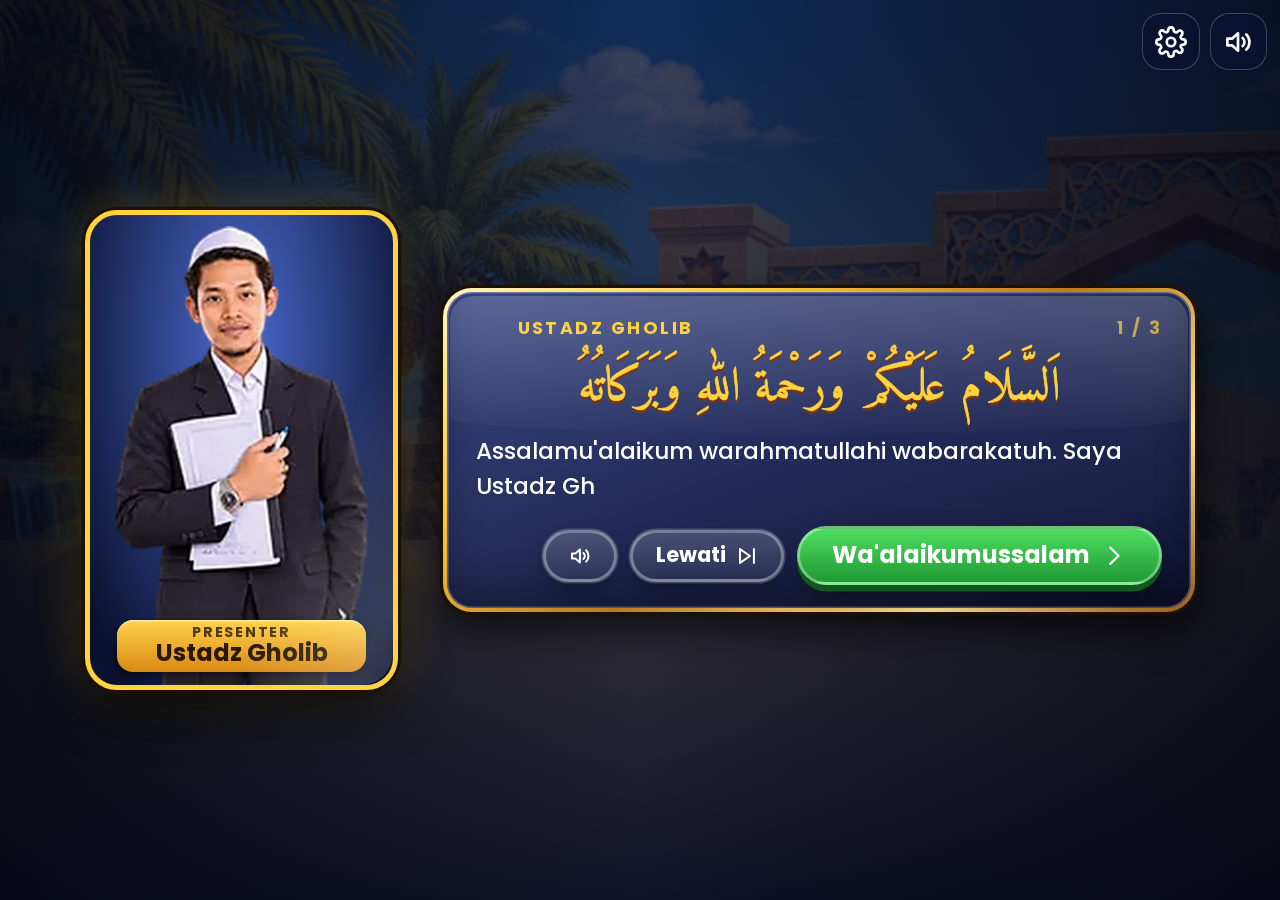
<file: games/sabiq/index.html>
<!DOCTYPE html><html lang="id"><head><script>window.__MARKAZ_GAME_SETUP=(function(){try{return window.parent&&window.parent!==window&&window.parent.__MARKAZ_GAME_SETUP||{}}catch(e){return{}}})();</script><meta charset="utf-8"><meta name="viewport" content="width=device-width,initial-scale=1,maximum-scale=1,user-scalable=no,viewport-fit=cover"><meta name="theme-color" content="#0b1020"><meta name="mobile-web-app-capable" content="yes"><meta name="apple-mobile-web-app-capable" content="yes"><title>SABIQ ARABIC RACING</title>
<style>
@font-face{font-family:AmiriS;font-weight:400 700;font-display:block;src:url(assets/57ccfe96b2.woff) format("woff")}
@font-face{font-family:Pop;font-weight:500;font-display:block;src:url(assets/909169a004.woff) format("woff")}
@font-face{font-family:Pop;font-weight:700;font-display:block;src:url(assets/124f122d9d.woff) format("woff")}

/* ============ SKALA ============
   calc(1*var(--p)) = 1/450 tinggi layar (atau 1/800 lebar bila layar lebih "tinggi" dari 16:9).
   Semua ukuran UI memakai p, jadi proporsi identik di HP, tablet, dan desktop. */
:root{--p:.867px;--sl:env(safe-area-inset-left,0px);--sr:env(safe-area-inset-right,0px);--st:env(safe-area-inset-top,0px);--sb:env(safe-area-inset-bottom,0px);
--ar:AmiriS,"Noto Naskh Arabic","Scheherazade New","Traditional Arabic",serif;--gold:#ffd23f}
*{box-sizing:border-box;-webkit-tap-highlight-color:transparent;-webkit-user-select:none;user-select:none;-webkit-touch-callout:none}
html,body{margin:0;height:100%;overflow:hidden;background:#0b1020;color:#fff;font-family:Pop,"Segoe UI",system-ui,sans-serif;font-size:calc(14*var(--p));touch-action:none;overscroll-behavior:none}
#cv{position:fixed;inset:0;width:100%;height:100%;object-fit:cover;display:block}
b{font-weight:700}
.ar{font-family:var(--ar);direction:rtl;line-height:1.6;font-weight:400;-webkit-text-stroke:calc(.45*var(--p)) currentColor}
svg.i{width:1.2em;height:1.2em;fill:none;stroke:currentColor;stroke-width:2;stroke-linecap:round;stroke-linejoin:round;vertical-align:-.22em;flex:none}
svg.i.f{fill:currentColor;stroke:none}

/* ============ LAYAR ============ */
.scr{position:fixed;inset:0;display:none;align-items:center;justify-content:center;flex-direction:column;
 padding:calc(calc(10*var(--p)) + var(--st)) calc(calc(14*var(--p)) + var(--sr)) calc(calc(10*var(--p)) + var(--sb)) calc(calc(14*var(--p)) + var(--sl));text-align:center;z-index:5;
 background:radial-gradient(ellipse at 50% 55%,rgba(14,22,60,.55),rgba(5,8,22,.9) 78%)}
.scr.on{display:flex;animation:scrIn .38s ease-out}
@keyframes scrIn{from{opacity:0;transform:scale(1.025)}}

/* ============ TOMBOL ============ */
button{font-family:Pop,system-ui,sans-serif;font-weight:700;font-size:calc(15*var(--p));color:#fff;border:calc(2*var(--p)) solid #ffffff59;border-radius:999px;padding:calc(8*var(--p)) calc(20*var(--p));
 background:linear-gradient(#4fdc62,#1f9a33);box-shadow:0 calc(4*var(--p)) 0 #0f5a1b,0 calc(8*var(--p)) calc(16*var(--p)) #0006;cursor:pointer;display:inline-flex;align-items:center;justify-content:center;gap:calc(6*var(--p));
 margin:0;line-height:1.1;white-space:nowrap;touch-action:manipulation}
button:active{transform:translateY(calc(3*var(--p)));box-shadow:0 calc(1*var(--p)) 0 #0f5a1b,0 calc(3*var(--p)) calc(8*var(--p)) #0006}
button svg.i{width:1.15em;height:1.15em}
.sm{padding:calc(7*var(--p)) calc(14*var(--p));font-size:calc(13*var(--p));background:linear-gradient(#ffffff2e,#ffffff12);box-shadow:0 0 0 calc(1*var(--p)) #ffffff33,0 calc(4*var(--p)) calc(10*var(--p)) #0005}
.gold{background:linear-gradient(#f0b23c,#b07414)!important;box-shadow:0 calc(4*var(--p)) 0 #6b410a,0 calc(8*var(--p)) calc(16*var(--p)) #0006!important}
.red{background:linear-gradient(#e04b4b,#9c1f1f)!important;box-shadow:0 calc(4*var(--p)) 0 #5f1111,0 calc(8*var(--p)) calc(16*var(--p)) #0006!important}

/* ============ BINGKAI EMAS ============ */
.fr{position:relative;isolation:isolate;border:calc(3*var(--p)) solid transparent;border-radius:calc(18*var(--p));
 background:linear-gradient(160deg,rgba(44,62,132,.95),rgba(10,16,50,.97)) padding-box,linear-gradient(145deg,#fff6bf,#ffc93a 26%,#bf7a1c 52%,#ffe58a 78%,#9a5c14) border-box;
 box-shadow:0 0 0 calc(2*var(--p)) #1b1105,0 calc(10*var(--p)) calc(26*var(--p)) #000b,inset 0 0 0 calc(1*var(--p)) #ffffff44,inset 0 calc(-12*var(--p)) calc(22*var(--p)) #00000055}
.fr:before{content:"";position:absolute;left:calc(2*var(--p));right:calc(2*var(--p));top:calc(2*var(--p));height:44%;border-radius:calc(15*var(--p)) calc(15*var(--p)) 50% 50%/calc(15*var(--p)) calc(15*var(--p)) calc(10*var(--p)) calc(10*var(--p));background:linear-gradient(#ffffff2e,#ffffff04);z-index:-1;pointer-events:none}

h1{margin:0;font-weight:900;font-size:calc(34*var(--p));letter-spacing:.05em;background:linear-gradient(#fff3b0,#ffc531 55%,#e8801c);-webkit-background-clip:text;background-clip:text;color:transparent;
 filter:drop-shadow(0 calc(2*var(--p)) 0 #7a3510) drop-shadow(0 0 calc(12*var(--p)) #ff9a1f88)}

/* ============ INTRO (pemandu) ============ */
#intro{background:linear-gradient(90deg,#050816f2,#0b1230cc 50%,#050816ee),radial-gradient(circle at 25% 50%,#ffd23f33,#0000 60%)}
.iv{display:flex;align-items:center;justify-content:center;gap:calc(28*var(--p));width:min(100%,calc(800*var(--p)))}
@keyframes spin{to{transform:rotate(360deg)}}@keyframes bob{50%{transform:translateY(calc(-6*var(--p)))}}
#dlg{flex:1;max-width:calc(470*var(--p));padding:calc(14*var(--p)) calc(18*var(--p)) calc(14*var(--p));text-align:center;animation:pop .5s ease-out}
@keyframes pop{from{opacity:0;transform:scale(.92) translateX(calc(16*var(--p)))}}
.dh{display:flex;align-items:center;gap:calc(8*var(--p));font-size:calc(11*var(--p));letter-spacing:.14em;text-transform:uppercase;color:var(--gold);font-weight:800}.dh #dstep{margin-left:auto;opacity:.7}
.wave{display:flex;gap:calc(2*var(--p));align-items:center;height:calc(16*var(--p))}.wave i{width:calc(3*var(--p));background:var(--gold);border-radius:calc(2*var(--p));animation:wv .9s ease-in-out infinite}
.wave i:nth-child(2){animation-delay:.15s}.wave i:nth-child(3){animation-delay:.3s}.wave i:nth-child(4){animation-delay:.45s}@keyframes wv{0%,100%{height:calc(4*var(--p))}50%{height:calc(16*var(--p))}}
#dar{font-size:calc(30*var(--p));color:var(--gold);text-shadow:0 calc(2*var(--p)) 0 #7a3510;margin:calc(6*var(--p)) 0 calc(2*var(--p));text-align:center;min-height:1.6em}
#dtx{margin:calc(4*var(--p)) 0 calc(10*var(--p));min-height:3.3em;font-size:calc(14.5*var(--p));line-height:1.55;text-align:left}
#dtips{display:grid;gap:calc(6*var(--p));margin-bottom:calc(10*var(--p))}
#dtips:empty{display:none}
#dtips div{display:flex;gap:calc(10*var(--p));align-items:center;padding:calc(6*var(--p)) calc(10*var(--p));border-radius:calc(12*var(--p));background:#ffffff14;font-size:calc(12.5*var(--p));text-align:left;animation:pop .4s backwards}
#dtips i{width:calc(30*var(--p));height:calc(30*var(--p));flex:none;border-radius:calc(9*var(--p));display:grid;place-items:center;background:linear-gradient(145deg,#ffd24a,#e8891a);box-shadow:inset 0 calc(1*var(--p)) 0 #fff7;font-style:normal}
#dtips i svg.i{width:60%;height:60%;stroke:#fff}
.dbt{display:flex;gap:calc(8*var(--p));justify-content:flex-end;align-items:center}

/* ============ MENU ============ */
#menu{background:linear-gradient(90deg,rgba(5,8,22,.72),rgba(5,8,22,.18) 58%,rgba(5,8,22,.34)),linear-gradient(0deg,rgba(5,8,22,.55),rgba(5,8,22,0) 45%)}
.mw{display:grid;grid-template-columns:calc(282*var(--p)) minmax(0,1fr);gap:calc(16*var(--p));width:min(100%,calc(880*var(--p)));height:min(100%,calc(426*var(--p)));align-items:stretch}
.ml{display:flex;flex-direction:column;justify-content:center;gap:calc(9*var(--p));min-width:0}
.logo{padding:calc(8*var(--p)) calc(10*var(--p)) calc(3*var(--p));display:flex;flex-direction:column;align-items:center;border-width:calc(3*var(--p))}
.logo h1{font-size:calc(19.5*var(--p));letter-spacing:.035em;white-space:nowrap}
.logo .ar{font-size:calc(23*var(--p));color:#ffe9a8;line-height:1.35}
.mm{display:grid;grid-template-columns:1fr 1fr;gap:calc(7*var(--p))}
.mb{display:flex;align-items:center;gap:calc(7*var(--p));padding:calc(6*var(--p)) calc(8*var(--p));text-align:left;font-size:calc(14*var(--p));border-radius:calc(15*var(--p));position:relative;overflow:hidden;isolation:isolate;border:calc(2.5*var(--p)) solid transparent;
 background:linear-gradient(160deg,#2e4590,#101a4a) padding-box,linear-gradient(145deg,#ffffffe6,#ffffff40 38%,#ffffff14 62%,#ffffffb3) border-box;box-shadow:0 calc(5*var(--p)) calc(12*var(--p)) #000a,inset 0 calc(-8*var(--p)) calc(12*var(--p)) #0006}
.mb:before{content:"";position:absolute;left:0;right:0;top:0;height:50%;background:linear-gradient(#ffffff3a,#ffffff08);z-index:-1;pointer-events:none}
.mb:active{transform:translateY(calc(2*var(--p)))}
.mb b{display:block;line-height:1.1}.mb small{display:none;font-weight:500;opacity:.78;font-size:calc(10.5*var(--p));margin-top:calc(2*var(--p))}
.mb .ic{width:calc(28*var(--p));height:calc(28*var(--p));flex:none;border-radius:calc(9*var(--p));display:grid;place-items:center;box-shadow:inset 0 calc(1*var(--p)) 0 #ffffff77,0 calc(2*var(--p)) calc(5*var(--p)) #0006}
.mb .ic svg.i{width:60%;height:60%;margin:0;stroke:#fff;stroke-width:2.2}
.c0{background:linear-gradient(145deg,#ffffff40,#ffffff18)}.c1{background:linear-gradient(145deg,#59b8ff,#2a62d9)}.c2{background:linear-gradient(145deg,#b98aff,#6a3fd6)}.c3{background:linear-gradient(145deg,#ffd24a,#e8891a)}.c4{background:linear-gradient(145deg,#ff8a9b,#d63a5a)}
.mb.pri{grid-column:1/-1;padding:calc(8*var(--p)) calc(12*var(--p));font-size:calc(18*var(--p));background:linear-gradient(#5be870,#1c9a31) padding-box,linear-gradient(145deg,#f2ffd8,#7cf08e 40%,#167d29 70%,#eaffd0) border-box;box-shadow:0 calc(5*var(--p)) 0 #0f5a1b,0 calc(10*var(--p)) calc(20*var(--p)) #000a,inset 0 calc(-8*var(--p)) calc(12*var(--p)) #0b5d1e88;animation:pls 2s infinite}
.mb.pri .ic{width:calc(40*var(--p));height:calc(40*var(--p));border-radius:calc(12*var(--p));background:#ffffff30}
.mb.pri small{display:block}
.mb.pri svg.chev{margin-left:auto;width:calc(22*var(--p));height:calc(22*var(--p));opacity:.9}
@keyframes pls{50%{box-shadow:0 calc(5*var(--p)) 0 #0f5a1b,0 0 calc(24*var(--p)) #5dff7a99}}
.mb.soon{opacity:.62}.mb.soon:after{content:"";width:calc(13*var(--p));height:calc(13*var(--p));margin-left:auto;flex:none;background:url("data:image/svg+xml,%3Csvg xmlns='http://www.w3.org/2000/svg' viewBox='0 0 24 24' fill='none' stroke='%23ffd23f' stroke-width='2.3' stroke-linecap='round'%3E%3Ccircle cx='12' cy='12' r='9'/%3E%3Cpath d='M12 7v5l3 2'/%3E%3C/svg%3E") center/contain no-repeat}
.cams{display:flex;gap:calc(5*var(--p));align-items:center;justify-content:center}
.cams span{display:none}
.cams button{flex:1 1 auto;min-width:0;padding:calc(5*var(--p)) calc(8*var(--p));font-size:max(10px,calc(11.5*var(--p)));box-shadow:none;background:#ffffff1a;border:calc(1.5*var(--p)) solid #ffffff3d}
.cams button.on{background:linear-gradient(#ffd23f,#e8941c);color:#2a1604;border-color:#fff8}
#best{font-size:max(10px,calc(11*var(--p)));opacity:.8;text-align:center}

.mr{display:flex;flex-direction:column;align-items:center;justify-content:center;gap:calc(7*var(--p));min-width:0}
#stage{display:flex;align-items:center;justify-content:center;gap:calc(6*var(--p));width:100%}
.nav{width:calc(40*var(--p));height:calc(40*var(--p));padding:0;flex:none;border-radius:50%;background:linear-gradient(160deg,#ffffff38,#ffffff0e);box-shadow:0 calc(5*var(--p)) calc(12*var(--p)) #0007,inset 0 calc(1*var(--p)) 0 #ffffff50,0 0 0 calc(1*var(--p)) #ffffff3a;display:grid;place-items:center}
.nav svg.i{width:52%;height:52%;stroke-width:2.6}
#cc{position:relative;flex:1;min-width:0;max-width:calc(480*var(--p));display:flex;flex-direction:column;align-items:center}
#sl.rdy .cs{transition:transform .6s cubic-bezier(.22,1,.36,1),opacity .5s ease,filter .5s ease}
#cname{display:none}
#cc.sw #ccar{animation:sw .35s ease-out}@keyframes sw{from{opacity:0;transform:translateX(calc(24*var(--p))) scale(.96)}to{opacity:1;transform:none}}
#dots{display:flex;gap:calc(6*var(--p));height:calc(8*var(--p));align-items:center}#dots i{width:calc(8*var(--p));height:calc(8*var(--p));border-radius:50%;background:#fff3}
#dots i.on{background:var(--c,#ffd23f);width:calc(22*var(--p));box-shadow:0 0 calc(8*var(--p)) var(--c,#ffd23f);border-radius:calc(6*var(--p))}
.lb{font-size:calc(10.5*var(--p));font-weight:800;letter-spacing:.14em;text-transform:uppercase;color:var(--gold);text-align:center}
#tracks{display:grid;grid-template-columns:repeat(6,1fr);gap:calc(6*var(--p));width:100%;max-width:calc(480*var(--p))}
.trk{position:relative;height:calc(50*var(--p));border-radius:calc(10*var(--p));border:calc(2*var(--p)) solid #ffffff4d;background-size:cover;background-position:center;display:flex;flex-direction:column;align-items:center;justify-content:flex-end;
 padding:0 calc(2*var(--p)) calc(3*var(--p));font-size:max(9.5px,calc(10.5*var(--p)));line-height:1.12;overflow:hidden;cursor:pointer;box-shadow:0 calc(3*var(--p)) calc(8*var(--p)) #0007;text-shadow:0 calc(1*var(--p)) calc(3*var(--p)) #000;transition:transform .15s}
.trk:after{content:"";position:absolute;inset:0;background:linear-gradient(#0000 35%,#000a);pointer-events:none}
.trk b,.trk span{position:relative;z-index:1;display:block;max-width:100%;overflow:hidden;text-overflow:ellipsis;white-space:nowrap}
.trk b{font-size:calc(11.5*var(--p));color:var(--gold)}.trk span{font-weight:700}
.trk.sel{border-color:var(--gold);box-shadow:0 0 calc(12*var(--p)) #ffd23faa;transform:translateY(calc(-2*var(--p)))}
.trk.lk{filter:grayscale(1) brightness(.55)}
.trk svg.i{position:absolute;z-index:2;left:50%;top:38%;transform:translate(-50%,-50%);width:calc(16*var(--p));height:calc(16*var(--p));margin:0}

.prof{position:fixed;top:calc(calc(8*var(--p)) + var(--st));right:calc(calc(94*var(--p)) + var(--sr));display:none;align-items:center;gap:calc(8*var(--p));padding:0 calc(10*var(--p)) 0 calc(5*var(--p));height:calc(36*var(--p));font-size:calc(11*var(--p));z-index:6;border-width:calc(2.5*var(--p));border-radius:calc(15*var(--p))}
#menu.on ~ .prof{display:flex}
.prof .lv{width:calc(26*var(--p));height:calc(26*var(--p));border-radius:50%;display:grid;place-items:center;font-weight:900;font-size:calc(13*var(--p));color:#2a1604;background:linear-gradient(#ffe27a,#e8941c);box-shadow:inset 0 calc(1*var(--p)) 0 #fff9,0 calc(2*var(--p)) calc(5*var(--p)) #0006}
.prof .xb{width:calc(66*var(--p))}.prof .xb i{display:block;height:calc(6*var(--p));border-radius:calc(4*var(--p));background:#ffffff26;overflow:hidden}
.prof .xb i b{display:block;height:100%;width:0;background:linear-gradient(90deg,#59b8ff,#7cffb2);transition:width .6s}
.prof .xb small{display:block;font-size:calc(9*var(--p));opacity:.8;margin-top:calc(1*var(--p));white-space:nowrap}
.prof .co{display:flex;align-items:center;gap:calc(4*var(--p));font-weight:800;font-size:calc(13*var(--p))}.prof .co svg.i{width:calc(16*var(--p));height:calc(16*var(--p));margin:0}

/* ============ PANDUAN & JEDA ============ */
#guide .fr{width:min(100%,calc(620*var(--p)));padding:calc(16*var(--p)) calc(22*var(--p)) calc(18*var(--p))}
#guide h1{font-size:calc(26*var(--p));margin-bottom:calc(8*var(--p))}
#guide p{margin:0 0 calc(12*var(--p));line-height:1.65;font-size:calc(13.5*var(--p));text-align:left}
#ps{background:rgba(5,8,22,.78)}
#ps h1{font-size:calc(40*var(--p));margin-bottom:calc(14*var(--p))}
#ps .row{display:flex;gap:calc(10*var(--p))}

/* ============ HUD BALAPAN ============ */
#hud{position:fixed;inset:0;pointer-events:none;display:none;z-index:2}
.pill{background:linear-gradient(#0b1230e0,#0b1230b8);border:1px solid #ffffff2e;border-radius:calc(13*var(--p));box-shadow:0 calc(3*var(--p)) calc(10*var(--p)) #0006;font-weight:800}
.hl{transform:scale(var(--qs,1));transform-origin:0 0;position:absolute;left:calc(calc(8*var(--p)) + var(--sl));top:calc(calc(8*var(--p)) + var(--st));display:flex;flex-direction:column;align-items:flex-start;gap:calc(5*var(--p))}
#spd{font-size:calc(26*var(--p));line-height:1;padding:calc(5*var(--p)) calc(11*var(--p)) calc(6*var(--p))}#spd small{font-size:calc(10.5*var(--p));margin-left:calc(3*var(--p));opacity:.85}
#hp{font-size:calc(16*var(--p));line-height:1;padding:calc(5*var(--p)) calc(9*var(--p));letter-spacing:calc(1*var(--p))}
#pw{font-size:calc(12*var(--p));padding:calc(4*var(--p)) calc(9*var(--p));display:none;color:#ffe9a8}
.hc{transform:translateX(-50%) scale(var(--qs,1));transform-origin:50% 0;position:absolute;left:50%;top:calc(calc(8*var(--p)) + var(--st));display:flex;flex-direction:column;align-items:center;gap:calc(5*var(--p))}
#pos{font-size:calc(19*var(--p));line-height:1;padding:calc(6*var(--p)) calc(16*var(--p));color:var(--gold);border-color:#ffd23f88;white-space:nowrap}
#gp{font-size:max(10px,calc(11*var(--p)));padding:calc(3*var(--p)) calc(10*var(--p));white-space:nowrap;font-weight:700}#gp:empty{display:none}
.hr{transform:scale(var(--qs,1));transform-origin:100% 0;position:absolute;right:calc(calc(8*var(--p)) + var(--sr));top:calc(calc(50*var(--p)) + var(--st));display:flex;flex-direction:column;align-items:flex-end;gap:calc(5*var(--p))}
#sc{font-size:calc(16*var(--p));line-height:1;padding:calc(5*var(--p)) calc(11*var(--p));white-space:nowrap}
#board{font-size:max(10px,calc(11*var(--p)));text-align:left;line-height:1.5;padding:calc(5*var(--p)) calc(10*var(--p));font-weight:600;min-width:calc(84*var(--p))}
#prog{position:absolute;left:calc(calc(10*var(--p)) + var(--sl));right:calc(calc(10*var(--p)) + var(--sr));bottom:calc(calc(6*var(--p)) + var(--sb));height:calc(9*var(--p));border-radius:calc(6*var(--p));background:#0b123099;border:1px solid #ffffff2a}
#prog i{position:absolute;top:50%;width:calc(14*var(--p));height:calc(14*var(--p));border-radius:50%;border:calc(2*var(--p)) solid #fff;margin:calc(-7*var(--p)) 0 0 calc(-7*var(--p));box-shadow:0 calc(1*var(--p)) calc(4*var(--p)) #0008}

#tb{position:fixed;top:calc(calc(8*var(--p)) + var(--st));right:calc(calc(8*var(--p)) + var(--sr));display:flex;gap:calc(6*var(--p));z-index:6}
#tb button{width:calc(36*var(--p));height:calc(36*var(--p));padding:0;margin:0;border-radius:calc(12*var(--p));border:1px solid #ffffff38;background:#0b1230cc;box-shadow:none;display:grid;place-items:center}
#tb button svg.i{width:calc(20*var(--p));height:calc(20*var(--p))}
#tb #pz,#tb #cmb{display:none}

#cd{position:fixed;left:0;right:0;top:24%;text-align:center;font-size:calc(130*var(--p));font-weight:900;color:var(--gold);text-shadow:0 calc(6*var(--p)) 0 #b3541e,0 0 calc(30*var(--p)) #ff9a1f88;z-index:3;pointer-events:none;line-height:1}
#pp{position:fixed;left:50%;top:38%;transform:translateX(-50%);font-size:calc(40*var(--p));font-weight:900;z-index:7;pointer-events:none;opacity:0;text-shadow:0 calc(3*var(--p)) 0 #000,0 0 calc(14*var(--p)) #0008;white-space:nowrap}
#fl{position:fixed;inset:0;pointer-events:none;z-index:3;opacity:0}

/* ============ KUIS ============ */
#quiz{position:fixed;left:50%;top:calc(calc(46*var(--p)) + var(--st));transform:translateX(-50%) scale(var(--qs,1));transform-origin:50% 0;width:min(60vw,calc(500*var(--p)));display:none;z-index:4;padding:calc(6*var(--p)) calc(12*var(--p)) calc(9*var(--p));text-align:center;border-width:calc(3*var(--p));border-radius:calc(16*var(--p));
 background:linear-gradient(rgba(16,26,69,.9),rgba(10,17,48,.9)) padding-box,linear-gradient(145deg,#fff6bf,#ffc93a 26%,#bf7a1c 52%,#ffe58a 78%,#9a5c14) border-box}
#q1{font-size:calc(32*var(--p));line-height:1.5;color:var(--gold);min-height:1.5em;padding:0 calc(34*var(--p))}
#q2{display:none}
#opts{display:flex;flex-direction:row;direction:rtl;gap:calc(6*var(--p));margin:calc(2*var(--p)) 0 calc(6*var(--p))}
#opts .opt{flex:1;display:flex;align-items:center;justify-content:center;gap:calc(7*var(--p));padding:calc(5*var(--p)) calc(8*var(--p));border-radius:calc(12*var(--p));font-weight:700;font-size:max(11px,calc(14.5*var(--p)));background:linear-gradient(#ffffff30,#ffffff10);border:calc(2*var(--p)) solid #ffffff55;box-shadow:0 calc(3*var(--p)) 0 #0006;min-width:0}
#opts .opt b{flex:none;width:calc(23*var(--p));height:calc(23*var(--p));border-radius:50%;display:grid;place-items:center;background:var(--bc);box-shadow:inset 0 calc(1*var(--p)) 0 #fff8,0 calc(2*var(--p)) calc(4*var(--p)) #0006;font-size:calc(15*var(--p));line-height:1}
#opts .opt span{direction:ltr;unicode-bidi:plaintext;overflow:hidden;text-overflow:ellipsis;white-space:nowrap}
#opts .opt.ar span{direction:rtl;font-size:1.25em;line-height:1.3;-webkit-text-stroke:calc(.3*var(--p)) currentColor}
#opts .opt.ok{background:linear-gradient(#3ccf4e,#1b8f2e);border-color:#caffd2}
#opts .opt.no{background:linear-gradient(#e04b4b,#9c1f1f);border-color:#ffd0d0}
#tm{height:calc(5*var(--p));background:var(--gold);border-radius:calc(4*var(--p));transform-origin:left}
#fb{direction:ltr;unicode-bidi:isolate;min-height:calc(17*var(--p));margin-top:calc(5*var(--p));font-weight:700;font-size:max(10.5px,calc(12.5*var(--p)));line-height:1.3}
#rp{position:absolute;right:calc(8*var(--p));top:calc(8*var(--p));width:calc(30*var(--p));height:calc(30*var(--p));padding:0;border-radius:50%;box-shadow:0 calc(2*var(--p)) 0 #0f5a1b}

/* ============ KONTROL SENTUH ============ */

/* ============ HASIL ============ */
#res{background:radial-gradient(ellipse at 28% 55%,rgba(42,58,122,.4),rgba(6,9,24,.95) 78%)}
.rw{display:grid;grid-template-columns:calc(210*var(--p)) minmax(0,1fr);gap:calc(22*var(--p));width:min(100%,calc(780*var(--p)));align-items:center}
.rl{display:flex;flex-direction:column;align-items:center;gap:calc(8*var(--p));min-width:0}
#rc{padding:calc(7*var(--p)) calc(10*var(--p)) calc(8*var(--p));font-size:calc(11.5*var(--p));line-height:1.4;width:100%;border-width:calc(2.5*var(--p));border-radius:calc(14*var(--p))}
#rc .ar{font-size:calc(16*var(--p));color:var(--gold);line-height:1.5}
.rr{display:flex;flex-direction:column;align-items:center;gap:calc(7*var(--p));min-width:0}
#rt{font-size:calc(28*var(--p))}
#rb{font-size:calc(14*var(--p));line-height:1.5;text-align:center}
#rb .st{margin-bottom:calc(2*var(--p))}
#rb .st span{display:inline-block;font-size:calc(38*var(--p));line-height:1.1;opacity:0;animation:stp .5s forwards}#rb .st span.on{filter:drop-shadow(0 0 calc(10*var(--p)) #ffd23f)}
@keyframes stp{from{opacity:0;transform:scale(2.4) rotate(-30deg)}to{opacity:1;transform:none}}
.rwd{display:inline-block;margin-top:calc(5*var(--p));padding:calc(4*var(--p)) calc(14*var(--p));border-radius:999px;background:linear-gradient(#ffd24a33,#e8891a22);border:1px solid #ffd23f88;color:#ffe9a8;font-weight:800;font-size:calc(12*var(--p))}
#rv{width:100%;max-height:calc(78*var(--p));overflow:auto;padding:calc(6*var(--p)) calc(10*var(--p));text-align:left;font-size:calc(12*var(--p));border-width:calc(2.5*var(--p));border-radius:calc(14*var(--p));touch-action:pan-y}
#rv:empty{display:none}
#rv b{color:var(--gold)}#rv div{padding:calc(3*var(--p)) 0;border-bottom:1px solid #ffffff14;cursor:pointer}#rv .ar{font-size:1.5em;color:#fff;display:inline-block}
.rbt{display:flex;gap:calc(8*var(--p));justify-content:center;flex-wrap:nowrap;width:100%}
.rbt button{font-size:calc(13.5*var(--p));padding:calc(8*var(--p)) calc(14*var(--p))}

/* ============ ROTASI ============ */
#rot{position:fixed;inset:0;background:#0b1020;z-index:20;display:none;align-items:center;justify-content:center;flex-direction:column;gap:14px;font-size:18px;text-align:center;padding:24px}
#rot svg{width:64px;height:64px;fill:none;stroke:#ffd23f;stroke-width:1.8;stroke-linecap:round;stroke-linejoin:round;animation:rt 2.2s ease-in-out infinite}
@keyframes rt{0%,30%{transform:rotate(0)}60%,100%{transform:rotate(-90deg)}}
@media(orientation:portrait){#rot{display:flex}}
#dbg{position:fixed;left:8px;top:60px;font:11px monospace;background:#000a;padding:4px;z-index:6;display:none;white-space:pre}

/* ============ KARTU KARAKTER (etalase & presenter) ============ */
.ibs{position:relative;flex:none;display:flex;justify-content:center;align-items:center}
.ibs:before{content:"";position:absolute;inset:-14% -34%;background:repeating-conic-gradient(from 0deg at 50% 50%,#ffd23f22 0 8deg,#0000 8deg 20deg);-webkit-mask:radial-gradient(circle,#000,#0000 66%);mask:radial-gradient(circle,#000,#0000 66%);animation:spin 40s linear infinite}
.pcard{--cw:calc(196*var(--p));--ch:calc(300*var(--p));--k:1.72;position:relative;width:var(--cw);height:var(--ch);flex:none;border-radius:calc(20*var(--p));border:calc(3.5*var(--p)) solid #ffd23f;overflow:hidden;
 background:radial-gradient(ellipse at 50% 28%,#4a6ad0,#0b1230 88%);box-shadow:0 0 0 calc(2*var(--p)) #1b1105,0 calc(14*var(--p)) calc(28*var(--p)) #000b,0 0 calc(30*var(--p)) #ffd23f44}
#intro .pcard{animation:bob 3s ease-in-out infinite}
.pcard img{position:absolute;left:50%;top:calc(7*var(--p));height:calc(var(--ch)*var(--k));width:auto;max-width:none;transform:translateX(-50%);-webkit-user-drag:none}
.pn{position:absolute;left:9%;right:9%;bottom:calc(8*var(--p));padding:calc(3*var(--p)) calc(4*var(--p)) calc(4*var(--p));border-radius:calc(10*var(--p));background:linear-gradient(#ffd24a,#d98a14);color:#2a1604;text-align:center;line-height:1.05;box-shadow:0 calc(3*var(--p)) calc(8*var(--p)) #0008,inset 0 calc(1*var(--p)) 0 #fff8}
.pn small{display:block;font-size:calc(9*var(--p));font-weight:700;letter-spacing:.12em;text-transform:uppercase;opacity:.8}.pn b{font-size:calc(15*var(--p));font-weight:900}
.pcard.sm{--cw:calc(150*var(--p));--ch:calc(146*var(--p));--k:2.35}
.pcard.sm .pn b{font-size:calc(13*var(--p))}

#sl{--h:calc(284*var(--p));--w:calc(172*var(--p));--dx:calc(138*var(--p));position:relative;height:var(--h);width:100%}
.cs{position:absolute;bottom:0;left:50%;width:var(--w);height:var(--h);cursor:pointer;transform-origin:50% 100%;
 transform:translateX(-50%) translateX(calc(var(--o,0)*var(--dx))) scale(var(--s,1));opacity:var(--a,1);filter:brightness(var(--b,1));z-index:var(--z,1);will-change:transform}
.cs .ph{position:absolute;inset:0;border-radius:calc(18*var(--p));border:calc(3*var(--p)) solid #ffd23f;overflow:hidden;background:radial-gradient(ellipse at 50% 28%,var(--cc),#0b1230 90%);
 background:radial-gradient(ellipse at 50% 28%,color-mix(in srgb,var(--cc) 62%,#0b1230),#0b1230 90%);box-shadow:0 0 0 calc(2*var(--p)) #1b1105,0 calc(12*var(--p)) calc(24*var(--p)) #000b}
.cs .ph img{position:absolute;left:50%;top:calc(7*var(--p));height:calc(var(--h)*1.74);width:auto;max-width:none;transform:translateX(-50%);-webkit-user-drag:none;pointer-events:none}
.cs .nm{position:absolute;left:9%;right:9%;bottom:calc(9*var(--p));padding:calc(3*var(--p)) calc(4*var(--p)) calc(4*var(--p));border-radius:calc(11*var(--p));background:linear-gradient(#ffd24a,#d98a14);color:#2a1604;text-align:center;line-height:1.05;box-shadow:0 calc(3*var(--p)) calc(8*var(--p)) #0008,inset 0 calc(1*var(--p)) 0 #fff8}
.cs .nm small{display:block;font-size:calc(9.5*var(--p));font-weight:700;letter-spacing:.12em;text-transform:uppercase;opacity:.8}.cs .nm b{font-size:calc(16*var(--p));font-weight:900}
.cs.cur .ph{box-shadow:0 0 0 calc(2*var(--p)) #1b1105,0 calc(12*var(--p)) calc(24*var(--p)) #000b,0 0 calc(26*var(--p)) #ffd23faa}
#ccar{position:absolute;right:calc(-6*var(--p));bottom:calc(-8*var(--p));height:calc(60*var(--p));width:auto;filter:drop-shadow(0 calc(6*var(--p)) calc(6*var(--p)) #000b);z-index:5;pointer-events:none}

/* ============ PENGATURAN ============ */
#set{background:rgba(5,8,22,.86);z-index:9}
#set .fr{width:min(100%,calc(740*var(--p)));padding:calc(12*var(--p)) calc(24*var(--p)) calc(14*var(--p));text-align:left}
.sgrid{display:grid;grid-template-columns:1fr 1fr;gap:0 calc(30*var(--p))}
#set h1{font-size:calc(26*var(--p));text-align:center;margin-bottom:calc(8*var(--p))}
.srow{display:flex;align-items:center;gap:calc(10*var(--p));margin:calc(7*var(--p)) 0;font-size:calc(14*var(--p));font-weight:700}
.srow>span:first-child{width:calc(96*var(--p));flex:none;font-size:calc(13*var(--p))}
.srow input[type=range]{flex:1;min-width:0;accent-color:#ffd23f;height:calc(26*var(--p));touch-action:pan-x}
.srow output{width:calc(40*var(--p));text-align:right;font-size:calc(12*var(--p));opacity:.85}
.seg{display:flex;gap:calc(6*var(--p));flex:1}.seg button{flex:1;padding:calc(6*var(--p)) calc(4*var(--p));font-size:calc(12*var(--p));box-shadow:none;background:#ffffff1a;border:calc(1.5*var(--p)) solid #ffffff3d}
.seg button.on{background:linear-gradient(#ffd23f,#e8941c);color:#2a1604;border-color:#fff8}
#padinfo{font-size:calc(11.5*var(--p));opacity:.8;line-height:1.45;margin:calc(8*var(--p)) 0 calc(12*var(--p))}
#setb{display:flex;margin:0 auto}
#cbx{font-size:calc(13*var(--p));padding:calc(3*var(--p)) calc(9*var(--p));color:#ffb347;display:none;white-space:nowrap}
#tb #gear{display:grid}
body.swp #bl,body.swp #br{display:none}
body.swp #touch{justify-content:flex-end}
body.autog #touch #bg{display:none}

#code{width:100%;height:calc(34*var(--p));margin-top:calc(4*var(--p));border-radius:calc(10*var(--p));border:calc(1.5*var(--p)) solid #ffffff3d;background:#0b1230;color:#fff;font:500 calc(11*var(--p)) monospace;padding:calc(5*var(--p)) calc(8*var(--p));resize:none;user-select:text;-webkit-user-select:text;touch-action:auto}
body.big{--qs:1.14}
body.big #dtx{font-size:calc(17*var(--p))}body.big #rb{font-size:calc(16.5*var(--p))}body.big #rc{font-size:calc(13.5*var(--p))}
body.lefty #touch{flex-direction:row-reverse}
body.short #board{display:none}body.short #gp{display:none}
body.short .hl{gap:calc(3*var(--p))}
/* petunjuk, transisi, loading, konfeti */
#hint{position:fixed;left:50%;top:calc(calc(182*var(--p)) + var(--st));transform:translateX(-50%);z-index:7;padding:calc(8*var(--p)) calc(18*var(--p));border-radius:999px;background:#0b1230ea;border:calc(1.5*var(--p)) solid #ffd23f99;font-size:max(11px,calc(13.5*var(--p)));font-weight:700;opacity:0;pointer-events:none;transition:opacity .4s;max-width:86vw;text-align:center;box-shadow:0 calc(6*var(--p)) calc(18*var(--p)) #000a}
#hint.show{opacity:1}
#wipe{position:fixed;inset:0;background:radial-gradient(circle at 50% 55%,#16255e,#050816 75%);z-index:25;opacity:0;pointer-events:none}
#cf{position:fixed;inset:0;width:100%;height:100%;z-index:8;pointer-events:none;display:none}
#load{position:fixed;inset:0;z-index:30;display:flex;flex-direction:column;align-items:center;justify-content:center;gap:12px;background:radial-gradient(circle at 50% 45%,#16255e,#050816 78%);transition:opacity .5s}
#load.out{opacity:0;pointer-events:none}
#load h1{font-size:30px;letter-spacing:.06em}
#load .ar{font-size:30px;color:#ffe9a8}
#lbw{width:min(62vw,320px);height:10px;border-radius:8px;background:#ffffff22;overflow:hidden;border:1px solid #ffffff33}
#lbar{height:100%;width:6%;border-radius:8px;background:linear-gradient(90deg,#ffd23f,#7cffb2);transition:width .25s}
#ltx{font-size:12px;opacity:.75}
@keyframes br{0%,100%{transform:translateX(-50%) scale(1)}50%{transform:translateX(-50%) scale(1.016,1.011)}}
.cs.cur .ph img,.pcard img{transform-origin:50% 35%;animation:br 3.6s ease-in-out infinite}

/* ============ POLES VISUAL ============ */
#spd{position:relative;overflow:hidden}
#spd:after{content:"";display:block;height:calc(4*var(--p));margin:calc(4*var(--p)) calc(-3*var(--p)) calc(-1*var(--p)) 0;border-radius:calc(3*var(--p));width:calc(var(--v,0)*1%);max-width:100%;background:var(--sc,#7cffb2);box-shadow:0 0 calc(8*var(--p)) var(--sc,#7cffb2);transition:width .1s linear}
#cbx{animation:flm .7s ease-in-out infinite alternate;text-shadow:0 0 calc(10*var(--p)) #ff8a1f}
@keyframes flm{from{transform:scale(1)}to{transform:scale(1.08)}}
#quiz{animation:qin .38s cubic-bezier(.2,1.2,.4,1)}
@keyframes qin{from{opacity:0;transform:translateX(-50%) translateY(calc(-16*var(--p))) scale(.94)}}
#opts .opt.ok{animation:okp .6s ease-out}
@keyframes okp{0%{transform:scale(1)}35%{transform:scale(1.07);box-shadow:0 0 calc(22*var(--p)) #5dff7a}100%{transform:scale(1)}}
#opts .opt.no{animation:nop .45s ease-out}
@keyframes nop{20%{transform:translateX(calc(-6*var(--p)))}40%{transform:translateX(calc(6*var(--p)))}60%{transform:translateX(calc(-4*var(--p)))}80%{transform:translateX(calc(3*var(--p)))}}
/* menu hidup: sinar matahari berputar + kilau melayang + kilap logo */
#menu:before{content:"";position:absolute;right:-30%;top:-70%;width:110%;height:200%;pointer-events:none;
 background:repeating-conic-gradient(from 0deg at 50% 50%,rgba(255,220,140,.10) 0 6deg,rgba(255,220,140,0) 6deg 18deg);
 -webkit-mask:radial-gradient(circle at 50% 50%,#000,#0000 62%);mask:radial-gradient(circle at 50% 50%,#000,#0000 62%);animation:spin 90s linear infinite}
#menu:after{content:"";position:absolute;inset:0;pointer-events:none;opacity:.7;
 background:radial-gradient(circle 2px at 12% 80%,#fff8 99%,#0000),radial-gradient(circle 2px at 34% 62%,#ffe9a8aa 99%,#0000),radial-gradient(circle 3px at 58% 85%,#fff7 99%,#0000),radial-gradient(circle 2px at 77% 70%,#ffe9a8aa 99%,#0000),radial-gradient(circle 2px at 91% 88%,#fff8 99%,#0000),radial-gradient(circle 3px at 47% 45%,#fff5 99%,#0000);
 background-size:100% 100%;animation:fl 9s ease-in-out infinite alternate}
@keyframes fl{from{transform:translateY(0)}to{transform:translateY(calc(-26*var(--p)))}}
.mw{position:relative;z-index:1}
.logo{overflow:hidden}
.logo:after{content:"";position:absolute;top:-10%;bottom:-10%;width:30%;left:-40%;background:linear-gradient(100deg,#fff0,#fff9,#fff0);transform:skewX(-20deg);animation:shn 5.5s ease-in-out infinite;pointer-events:none}
@keyframes shn{0%,55%{left:-40%}100%{left:140%}}
.cs.cur .ph:after,.pcard:after{content:"";position:absolute;inset:0;border-radius:inherit;pointer-events:none;background:linear-gradient(115deg,#fff0 35%,#ffffff2e 48%,#fff0 60%);background-size:260% 100%;animation:gls 6s ease-in-out infinite}
@keyframes gls{0%,40%{background-position:130% 0}100%{background-position:-60% 0}}

/* ============ KONTROL SENTUH: kiri, kanan, rem, gas ============ */
#touch{position:fixed;left:calc(calc(12*var(--p)) + var(--sl));right:calc(calc(12*var(--p)) + var(--sr));bottom:calc(calc(20*var(--p)) + var(--sb));display:none;justify-content:space-between;align-items:flex-end;z-index:3;pointer-events:none}
#touch .tg{display:flex;gap:calc(12*var(--p));align-items:flex-end}
#touch button{pointer-events:auto;touch-action:none;width:calc(64*var(--p));height:calc(64*var(--p));padding:0;border-radius:50%;opacity:.88;display:grid;place-items:center;border:calc(2.5*var(--p)) solid #ffffff66;
 background:linear-gradient(#6f7690,#2f3452);box-shadow:0 calc(4*var(--p)) 0 #151a30,0 calc(8*var(--p)) calc(14*var(--p)) #0007,inset 0 calc(2*var(--p)) 0 #ffffff44}
#touch button svg.i{width:46%;height:46%;stroke-width:2.8}
#touch button.lbl{display:flex;flex-direction:column;gap:calc(1*var(--p))}
#touch button.lbl svg.i{width:38%;height:38%;flex:none}
#touch button small{display:block;font-size:max(8px,calc(9.5*var(--p)));font-weight:900;letter-spacing:.08em;line-height:1}
#touch #bb{background:linear-gradient(#f0605c,#a02424);box-shadow:0 calc(4*var(--p)) 0 #5f1111,0 calc(8*var(--p)) calc(14*var(--p)) #0007,inset 0 calc(2*var(--p)) 0 #ffffff55}
#touch #bg{width:calc(80*var(--p));height:calc(80*var(--p));opacity:.94;background:linear-gradient(#63ee77,#1c9a31);box-shadow:0 calc(5*var(--p)) 0 #0f5a1b,0 calc(9*var(--p)) calc(16*var(--p)) #0007,inset 0 calc(2*var(--p)) 0 #ffffff66}
#touch #bg svg.i{stroke-width:3.2}
#touch button:active,#touch button.dn{transform:translateY(calc(3*var(--p)));opacity:1;filter:brightness(1.18)}
body.lefty #touch{flex-direction:row-reverse}
body.lefty #touch .tg:last-child{flex-direction:row-reverse}

/* ============ GARASI & CUACA ============ */
#garage{background:radial-gradient(ellipse at 30% 50%,#1a2a66,#050816 80%);z-index:7}
.gw{display:grid;grid-template-columns:calc(300*var(--p)) minmax(0,1fr);gap:calc(16*var(--p));width:min(100%,calc(860*var(--p)));height:min(100%,calc(424*var(--p)));align-items:stretch}
.gl{padding:calc(10*var(--p));display:flex;flex-direction:column;gap:calc(8*var(--p));align-items:center;justify-content:center}
#gpv{width:100%;aspect-ratio:4/3;border-radius:calc(14*var(--p));border:calc(2*var(--p)) solid #ffffff2a;background:#0b1230}
.gcs{display:flex;align-items:center;justify-content:space-between;gap:calc(8*var(--p));width:100%}
#gname{font-size:calc(13*var(--p));text-align:center;line-height:1.2}#gname b{display:block;font-size:calc(17*var(--p));color:var(--gold)}
.gcs .nav{width:calc(34*var(--p));height:calc(34*var(--p))}
.gr{display:flex;flex-direction:column;gap:calc(8*var(--p));min-width:0;text-align:left}
.gtop{display:flex;align-items:center;justify-content:space-between}
.gtop h1{font-size:calc(26*var(--p))}
#gco{font-size:calc(15*var(--p));padding:calc(5*var(--p)) calc(14*var(--p));color:var(--gold)}
#gtabs{display:flex;gap:calc(6*var(--p))}#gtabs button{flex:1;padding:calc(6*var(--p)) calc(4*var(--p));font-size:calc(12.5*var(--p));box-shadow:none;background:#ffffff1a;border:calc(1.5*var(--p)) solid #ffffff3d}
#gtabs button.on{background:linear-gradient(#ffd23f,#e8941c);color:#2a1604;border-color:#fff8}
#ggrid{flex:1;min-height:0;display:grid;grid-template-columns:repeat(4,1fr);gap:calc(7*var(--p));overflow-y:auto;align-content:start;padding:calc(3*var(--p));touch-action:pan-y}
.gi{position:relative;border:calc(2.5*var(--p)) solid #ffffff3d;border-radius:calc(12*var(--p));background:#ffffff10;padding:calc(4*var(--p)) calc(4*var(--p)) calc(5*var(--p));text-align:center;cursor:pointer}
.gi canvas{width:100%;aspect-ratio:5/4;display:block}
.gi b{display:block;font-size:max(10px,calc(11.5*var(--p)));line-height:1.1}.gi small{display:block;font-size:max(9px,calc(10*var(--p)));opacity:.92;margin-top:calc(1*var(--p))}
.gi.sel{border-color:var(--gold);box-shadow:0 0 calc(12*var(--p)) #ffd23f88;background:#ffd23f1c}
.gi.eq small{color:#7cffb2;font-weight:800}
.gbt{display:flex;gap:calc(8*var(--p));justify-content:flex-end}
.gbt button{font-size:calc(14*var(--p));padding:calc(8*var(--p)) calc(18*var(--p))}
.gbt button:disabled{opacity:.6;filter:grayscale(.4)}
#wxb{display:none;font-size:max(10px,calc(11.5*var(--p)));padding:calc(4*var(--p)) calc(9*var(--p));color:#cfe6ff}

/* ============ TOMBOL BISA DIATUR (posisi & ukuran) ============ */
#touch{left:0;right:0;top:0;bottom:0;display:none;justify-content:flex-start;align-items:stretch}
#touch .tg{display:contents}
#touch button,#touch #bg{position:absolute;margin:0;transform:translate(-50%,-50%) scale(var(--bs,1));opacity:var(--bo,.88)}
#touch button:active,#touch button.dn{transform:translate(-50%,-50%) scale(calc(var(--bs,1)*.94));opacity:1;filter:brightness(1.18)}
body.ted #touch{display:block!important;z-index:12}
body.ted #touch button{opacity:1;cursor:grab;outline:calc(2.5*var(--p)) dashed #ffffff88;outline-offset:calc(5*var(--p))}
body.ted #touch button.sel{outline-color:var(--gold);outline-style:solid}
#ted{background:rgba(5,8,22,.6);justify-content:flex-start;align-items:center;pointer-events:none;z-index:11}
.tpn{pointer-events:auto;width:min(100%,calc(560*var(--p)));padding:calc(10*var(--p)) calc(20*var(--p)) calc(12*var(--p));text-align:left}
.tpn .tt{text-align:center;margin-bottom:calc(4*var(--p))}.tpn .tt b{display:block;font-size:calc(19*var(--p));color:var(--gold)}.tpn .tt small{font-size:max(10px,calc(11*var(--p)));opacity:.85}
.tpn .srow{margin:calc(5*var(--p)) 0}.tpn .srow>span:first-child{width:calc(110*var(--p))}
.tbt{display:flex;gap:calc(10*var(--p));justify-content:center;margin-top:calc(6*var(--p))}.tbt button{font-size:calc(13.5*var(--p));padding:calc(7*var(--p)) calc(18*var(--p))}

</style></head><body>
<div id="load"><h1>SABIQ ARABIC RACING</h1><div class="ar">سباق العربية</div><div id="lbw"><div id="lbar"></div></div><div id="ltx">Memuat aset…</div></div>
<canvas id="cv"></canvas>

<div id="intro" class="scr on"><div class="iv">
 <div class="ibs"><div class="pcard"><img id="pimg" alt="Ustadz Gholib"><div class="pn"><small>Presenter</small><b>Ustadz Gholib</b></div></div></div>
 <div id="dlg" class="fr">
  <div class="dh"><span class="wave"><i></i><i></i><i></i><i></i></span>Ustadz Gholib<span id="dstep"></span></div>
  <div id="dar" class="ar"></div><p id="dtx"></p><div id="dtips"></div>
  <div class="dbt">
   <button id="is" class="sm" aria-label="Putar suara"><svg class="i" viewBox="0 0 24 24" aria-hidden="true"><path d="M4 9.5v5h3.5L12 18.5v-13L7.5 9.5z"/><path d="M15.5 9a4 4 0 0 1 0 6M18.2 6.3a8 8 0 0 1 0 11.4"/></svg></button>
   <button id="skip" class="sm">Lewati<svg class="i" viewBox="0 0 24 24" aria-hidden="true"><path d="M5 5l10 7-10 7z"/><path d="M19 5v14"/></svg></button>
   <button id="ib">Lanjut</button>
  </div>
 </div>
</div></div>

<div id="menu" class="scr"><div class="mw">
 <div class="ml">
  <div class="logo fr"><h1>SABIQ ARABIC RACING</h1><div class="ar">سباق العربية</div></div>
  <div class="mm">
   <button id="go" class="mb pri"><i class="ic c0"><svg class="i" viewBox="0 0 24 24" aria-hidden="true"><path d="M5 21V4"/><path d="M5 4.5h12.5l-2.8 4.2 2.8 4.3H5"/></svg></i><span><b>Quiz Race</b><small>Balapan sambil kuis Arab</small></span><svg class="i chev" viewBox="0 0 24 24" aria-hidden="true"><path d="M9 5l7 7-7 7"/></svg></button>
   <button id="how" class="mb"><i class="ic c1"><svg class="i" viewBox="0 0 24 24" aria-hidden="true"><path d="M4 19.5V5.5A2.5 2.5 0 0 1 6.5 3H20v14H6.5A2.5 2.5 0 0 0 4 19.5Z"/><path d="M4 19.5A2.5 2.5 0 0 0 6.5 22H20v-5"/><path d="M9 8h7"/></svg></i><span><b>Panduan</b></span></button>
   <button id="prac" class="mb"><i class="ic c2"><svg class="i" viewBox="0 0 24 24" aria-hidden="true"><circle cx="12" cy="12" r="9"/><circle cx="12" cy="12" r="4.5"/><path d="M12 12h.01"/></svg></i><span><b>Latihan</b></span></button>
   <button id="gar" class="mb"><i class="ic c3"><svg class="i" viewBox="0 0 24 24" aria-hidden="true"><path d="M3 15.5V12l2.2-4.6A2 2 0 0 1 7 6.3h10a2 2 0 0 1 1.8 1.1L21 12v3.5"/><path d="M3 15.5h18V18H3z"/><circle cx="7.5" cy="15.5" r="1.6"/><circle cx="16.5" cy="15.5" r="1.6"/></svg></i><span><b>Garasi</b></span></button>
   <button id="ta" class="mb"><i class="ic c4"><svg class="i" viewBox="0 0 24 24" aria-hidden="true"><circle cx="12" cy="13.5" r="7.5"/><path d="M12 9.5v4l2.5 1.5M9.5 3h5M12 3v3"/></svg></i><span><b>Time Attack</b></span></button>
  </div>
  <div id="cams" class="cams"></div>
  <small id="best"></small>
 </div>
 <div class="mr">
  <div id="stage">
   <button class="nav" id="pv" aria-label="Sebelumnya"><svg class="i" viewBox="0 0 24 24" aria-hidden="true"><path d="M15 5l-7 7 7 7"/></svg></button>
   <div id="cc"><div id="sl"></div><img id="ccar" alt=""><div id="cname"></div></div>
   <button class="nav" id="nx" aria-label="Berikutnya"><svg class="i" viewBox="0 0 24 24" aria-hidden="true"><path d="M9 5l7 7-7 7"/></svg></button>
  </div>
  <div id="dots"></div>
  <div class="lb">Career Mode · Pilih Lintasan</div>
  <div id="tracks"></div>
 </div>
</div></div>
<div class="prof fr"><div class="lv" id="plv">1</div><div class="xb"><i><b id="pxb"></b></i><small id="pxt">0 XP</small></div><div class="co"><svg class="i" viewBox="0 0 24 24" aria-hidden="true" style="color:#ffd23f"><circle cx="12" cy="12" r="9"/><path d="M12 7.5v9M9.5 10h4a1.5 1.5 0 0 1 0 3h-3a1.5 1.5 0 0 0 0 3H15"/></svg><span id="pco">0</span></div></div>

<div id="guide" class="scr"><div class="fr"><h1>Panduan</h1>
<p><b>Tahan GAS</b> (atau <b>↑</b>) untuk melaju, <b>◀ ▶</b> (atau <b>← →</b>, geser jari) untuk menyetir, <b>REM</b> (atau <b>↓</b>) untuk mengerem. <b>P</b> jeda, <b>V</b> ganti kamera. Di Pengaturan, gas bisa dibuat otomatis. <b>Ikuti tikungan!</b> Mobil terdorong ke luar saat menikung; kalau keluar jalan, mobil melambat dan rusak (−1 ❤), dan menabrak pembatas juga merusak.</p>
<p>Saat soal muncul di atas, ada 3 papan jawaban <b>أ ب ج</b> di jalan (أ paling kanan). <b>Tabrak papan yang benar</b>. Benar: +100 poin &amp; boost. Salah: −50 poin &amp; penalti. Ambil bola ⚡ Turbo, 🛡 Shield, x2 Skor. Hindari kerucut. Selesaikan level (peringkat 3 besar atau akurasi 60%) untuk membuka level berikutnya.</p>
<button id="gb">Kembali</button></div></div>

<div id="hud">
 <div class="hl"><div id="spd" class="pill">0<small>km/j</small></div><div id="hp" class="pill"></div><div id="pw" class="pill"></div><div id="wxb" class="pill"></div></div>
 <div class="hc"><div id="pos" class="pill">1/5</div><div id="gp" class="pill"></div></div>
 <div class="hr"><div id="sc" class="pill">0</div><div id="cbx" class="pill"></div><div id="board" class="pill"></div></div>
 <div id="prog"></div>
</div>
<div id="tb">
 <button id="cmb" aria-label="Kamera"><svg class="i" viewBox="0 0 24 24" aria-hidden="true"><rect x="3" y="6" width="13" height="12" rx="2.5"/><path d="M16 10.5l5-3v9l-5-3"/></svg></button>
 <button id="pz" aria-label="Jeda"><svg class="i f" viewBox="0 0 24 24" aria-hidden="true"><rect x="6" y="5" width="4" height="14" rx="1.2"/><rect x="14" y="5" width="4" height="14" rx="1.2"/></svg></button>
 <button id="gear" aria-label="Pengaturan"><svg class="i" viewBox="0 0 24 24" aria-hidden="true"><circle cx="12" cy="12" r="3.2"/><path d="M19.4 14.5a1.7 1.7 0 0 0 .3 1.9l.1.1a2 2 0 1 1-2.8 2.8l-.1-.1a1.7 1.7 0 0 0-1.9-.3 1.7 1.7 0 0 0-1 1.5V21a2 2 0 1 1-4 0v-.1a1.7 1.7 0 0 0-1.1-1.5 1.7 1.7 0 0 0-1.9.3l-.1.1a2 2 0 1 1-2.8-2.8l.1-.1a1.7 1.7 0 0 0 .3-1.9 1.7 1.7 0 0 0-1.5-1H3a2 2 0 1 1 0-4h.1a1.7 1.7 0 0 0 1.5-1.1 1.7 1.7 0 0 0-.3-1.9l-.1-.1a2 2 0 1 1 2.8-2.8l.1.1a1.7 1.7 0 0 0 1.9.3H9a1.7 1.7 0 0 0 1-1.5V3a2 2 0 1 1 4 0v.1a1.7 1.7 0 0 0 1 1.5 1.7 1.7 0 0 0 1.9-.3l.1-.1a2 2 0 1 1 2.8 2.8l-.1.1a1.7 1.7 0 0 0-.3 1.9V9a1.7 1.7 0 0 0 1.5 1H21a2 2 0 1 1 0 4h-.1a1.7 1.7 0 0 0-1.5 1z"/></svg></button>
 <button id="mute" aria-label="Suara"></button>
</div>
<div id="hint"></div><div id="cd"></div><div id="fl"></div><div id="pp"></div>
<div id="quiz" class="fr"><div id="q1" class="ar"></div><div id="q2"></div><div id="opts"></div><div id="tm"></div><div id="fb"></div>
 <button id="rp" aria-label="Ulangi suara"><svg class="i" viewBox="0 0 24 24" aria-hidden="true"><path d="M4 9.5v5h3.5L12 18.5v-13L7.5 9.5z"/><path d="M15.5 9a4 4 0 0 1 0 6M18.2 6.3a8 8 0 0 1 0 11.4"/></svg></button></div>
<div id="touch">
 <div class="tg"><button id="bl" aria-label="Kiri"><svg class="i" viewBox="0 0 24 24" aria-hidden="true"><path d="M15 5l-7 7 7 7"/></svg></button><button id="br" aria-label="Kanan"><svg class="i" viewBox="0 0 24 24" aria-hidden="true"><path d="M9 5l7 7-7 7"/></svg></button></div>
 <div class="tg"><button id="bb" class="lbl" aria-label="Rem"><svg class="i f" viewBox="0 0 24 24" aria-hidden="true"><rect x="6.5" y="6.5" width="11" height="11" rx="2.5"/></svg><small>REM</small></button><button id="bg" class="lbl" aria-label="Gas"><svg class="i" viewBox="0 0 24 24" aria-hidden="true"><path d="M6 13l6-6 6 6M6 19l6-6 6 6"/></svg><small>GAS</small></button></div>
</div>
<div id="dbg"></div>

<div id="res" class="scr"><div class="rw">
 <div class="rl"><div class="pcard sm"><img id="rimg" alt=""><div class="pn"><b>Ustadz Gholib</b></div></div><div id="rc" class="fr"></div></div>
 <div class="rr"><h1 id="rt">Hasil</h1><div id="rb"></div><div id="rv" class="fr"></div>
  <div class="rbt">
   <button id="rn" style="display:none"><svg class="i f" viewBox="0 0 24 24" aria-hidden="true"><path d="M7 4.5v15l13-7.5z"/></svg>Level Berikutnya</button>
   <button id="ra"><svg class="i" viewBox="0 0 24 24" aria-hidden="true"><path d="M3.5 12a8.5 8.5 0 1 0 2.6-6.1"/><path d="M3.5 4v5h5"/></svg>Main Lagi</button>
   <button id="rm" class="gold"><svg class="i" viewBox="0 0 24 24" aria-hidden="true"><path d="M4 11l8-7 8 7v9h-5v-6H9v6H4z"/></svg>Menu</button>
  </div></div>
</div></div>

<div id="ps" class="scr"><h1>Jeda</h1><div class="row">
 <button id="pc"><svg class="i f" viewBox="0 0 24 24" aria-hidden="true"><path d="M7 4.5v15l13-7.5z"/></svg>Lanjut</button>
 <button id="pr" class="gold"><svg class="i" viewBox="0 0 24 24" aria-hidden="true"><path d="M3.5 12a8.5 8.5 0 1 0 2.6-6.1"/><path d="M3.5 4v5h5"/></svg>Ulangi</button>
 <button id="pset" class="sm"><svg class="i" viewBox="0 0 24 24" aria-hidden="true"><circle cx="12" cy="12" r="3.2"/><path d="M12 2.5v3M12 18.5v3M2.5 12h3M18.5 12h3M5.3 5.3l2.1 2.1M16.6 16.6l2.1 2.1M18.7 5.3l-2.1 2.1M7.4 16.6l-2.1 2.1"/></svg>Atur</button>
 <button id="pm" class="red"><svg class="i" viewBox="0 0 24 24" aria-hidden="true"><path d="M4 11l8-7 8 7v9h-5v-6H9v6H4z"/></svg>Menu</button></div></div>
<div id="rot"><svg viewBox="0 0 24 24" aria-hidden="true"><rect x="7" y="2.5" width="10" height="19" rx="2.2"/><path d="M11 18.5h2"/></svg><div>Putar perangkat ke mode <b>landscape</b><br><small style="opacity:.7">Game ini dimainkan secara mendatar</small></div></div>
<div id="garage" class="scr"><div class="gw">
 <div class="gl fr"><canvas id="gpv" width="560" height="420"></canvas><div class="gcs"><button class="nav" id="gpvb" aria-label="Mobil sebelumnya"><svg class="i" viewBox="0 0 24 24" aria-hidden="true"><path d="M15 5l-7 7 7 7"/></svg></button><div id="gname"></div><button class="nav" id="gnxb" aria-label="Mobil berikutnya"><svg class="i" viewBox="0 0 24 24" aria-hidden="true"><path d="M9 5l7 7-7 7"/></svg></button></div></div>
 <div class="gr"><div class="gtop"><h1>Garasi</h1><div id="gco" class="pill"></div></div><div id="gtabs"></div><div id="ggrid"></div><div class="gbt"><button id="gact">Pakai</button><button id="gx" class="gold">Selesai</button></div></div>
</div></div>
<div id="set" class="scr"><div class="fr"><h1>Pengaturan</h1>
 <div class="sgrid"><div>
  <div class="srow"><span>Musik</span><input type="range" id="vm" min="0" max="100"><output id="vmo"></output></div>
  <div class="srow"><span>Efek &amp; mesin</span><input type="range" id="vs" min="0" max="100"><output id="vso"></output></div>
  <div class="srow"><span>Getar (HP)</span><div class="seg" id="hapb"><button data-v="1">Aktif</button><button data-v="0">Mati</button></div></div>
  <div class="srow"><span>Gas</span><div class="seg" id="gasb"><button data-g="man">Manual</button><button data-g="auto">Otomatis</button></div></div>
  <div class="srow"><span>Cuaca</span><div class="seg" id="wxs"><button data-w="auto">Acak</button><button data-w="clear">Cerah</button><button data-w="rain">Hujan</button></div></div>
  <div class="srow"><span>Ukuran teks</span><div class="seg" id="szb"><button data-v="0">Normal</button><button data-v="1">Besar</button></div></div>
 </div><div>
  <div class="srow"><span>Kontrol</span><div class="seg" id="ctlb"><button data-c="auto">Otomatis</button><button data-c="btn">Tombol</button><button data-c="swipe">Geser</button></div></div>
  <div class="srow"><span>Sisi tombol</span><div class="seg" id="hndb"><button data-h="r">Setir kiri</button><button data-h="l">Setir kanan</button></div></div>
  <div class="srow"><span>Tombol layar</span><div class="seg"><button id="tedb">Atur posisi &amp; ukuran</button></div></div>
  <div class="srow"><span>Petunjuk</span><div class="seg"><button id="tutb">Tampilkan lagi</button></div></div>
  <div class="srow"><span>Kemajuan</span><div class="seg"><button id="expb">Salin kode</button><button id="impb">Pulihkan</button></div></div>
  <textarea id="code" placeholder="Kode progres muncul di sini. Tempel kode lalu tekan Pulihkan."></textarea>
 </div></div>
 <div id="padinfo">🎮 Gamepad: stik kiri / D-pad = setir, B atau L2 = rem, Start = jeda, L1/R1 = kamera, A = mulai.</div>
 <button id="setb">Selesai</button></div></div>
<div id="wipe"></div><canvas id="cf"></canvas>
<div id="ted" class="scr"><div class="tpn fr"><div class="tt"><b>Atur Tombol</b><small>Seret tombol ke posisi yang nyaman · tekan tombol untuk memilihnya</small></div>
 <div class="srow"><span>Tombol terpilih</span><input type="range" id="tsl" min="60" max="180"><output id="tslo"></output></div>
 <div class="srow"><span>Semua tombol</span><input type="range" id="tsa" min="70" max="150"><output id="tsao"></output></div>
 <div class="srow"><span>Transparansi</span><input type="range" id="tso" min="30" max="100"><output id="tsoo"></output></div>
 <div class="tbt"><button id="trs" class="sm">Atur ulang</button><button id="tok">Selesai</button></div></div></div>

<script>const AU={"bgm": [{"u": "assets/audio/a91b3666e9.mp3"}, {"u": "assets/audio/8e87622335.mp3"}, {"u": "assets/audio/30e03c737b.mp3"}, {"u": "assets/audio/b319e6daa8.mp3"}, {"u": "assets/audio/cd79fc96ac.mp3"}], "benar": {"u": "assets/audio/dcc92dd354.mp3"}, "salah": {"u": "assets/audio/f4f84cbe7e.mp3"}, "nitro": {"u": "assets/audio/d1a19e7c48.mp3"}, "lo": {"u": "assets/audio/84074fb603.wav"}, "hi": {"u": "assets/audio/79038b7b3f.wav"}};</script>
<script>

const A={"chars":["assets/77c8024ee6.webp","assets/b3a528cceb.webp","assets/aa12f5cd9f.webp","assets/e6072faeef.webp","assets/ab0a9adc78.webp"],"cars":["assets/7ae3167072.webp","assets/f599e2fff3.webp","assets/94c112a8b9.webp","assets/d594bacef4.webp","assets/26c86bc722.webp"],"bgs":["assets/ac5af2cf98.webp","assets/0fdd432ac1.webp","assets/3311925423.webp","assets/51102c0795.webp","assets/655fbc8bbf.webp"]};
const $=i=>document.getElementById(i),NM=['Basrianto','Iqdam','Farhan','Amrin','Gholib'],COL=['#f5c518','#1e8a3c','#ff7a1a','#8e3bd1','#b8bcc6'],TN=['Oasis Gurun','Kota Lama','Pesisir','Ngarai','Malam','Metropolis'];
const L=s=>{const i=new Image();i.src=s;return i},CARS=A.cars.map(L),BGS=A.bgs.map(L);const _CT=makeCity();BGS[5]=_CT.bg;A.bgs[5]=_CT.bgURL;
const mem={},S={get(k,d){try{const v=localStorage.getItem('sabiq_'+k);return v===null?d:JSON.parse(v)}catch(e){return k in mem?mem[k]:d}},set(k,v){try{localStorage.setItem('sabiq_'+k,JSON.stringify(v))}catch(e){mem[k]=v}}};
/* ---- SOAL (acak awal, perlu diverifikasi guru) ---- */
const V=(window.__MARKAZ_GAME_SETUP||{}).raceV || [['كِتَابٌ','buku'],['بَيْتٌ','rumah'],['مَدْرَسَةٌ','sekolah'],['مَسْجِدٌ','masjid'],['قَلَمٌ','pena'],['مَاءٌ','air'],['بَابٌ','pintu'],['طَالِبٌ','siswa'],['مُدَرِّسٌ','guru (laki-laki)'],['شَمْسٌ','matahari'],['قَمَرٌ','bulan'],['سَيَّارَةٌ','mobil'],['مَكْتَبٌ','meja'],['كُرْسِيٌّ','kursi'],['وَلَدٌ','anak laki-laki'],['بِنْتٌ','anak perempuan'],['أَبٌ','ayah'],['أُمٌّ','ibu'],['يَدٌ','tangan'],['رَأْسٌ','kepala'],['عَيْنٌ','mata'],['أَحْمَرُ','merah'],['أَزْرَقُ','biru'],['أَخْضَرُ','hijau'],['أَصْفَرُ','kuning'],['أَبْيَضُ','putih'],['أَسْوَدُ','hitam'],['وَاحِدٌ','satu'],['اِثْنَانِ','dua'],['ثَلَاثَةٌ','tiga'],['أَرْبَعَةٌ','empat'],['خَمْسَةٌ','lima'],['سِتَّةٌ','enam'],['سَبْعَةٌ','tujuh'],['ثَمَانِيَةٌ','delapan'],['تِسْعَةٌ','sembilan'],['عَشَرَةٌ','sepuluh'],['شُكْرًا','terima kasih'],['أَهْلًا وَسَهْلًا','selamat datang'],['صَبَاحُ الْخَيْرِ','selamat pagi'],['ذَهَبَ','pergi'],['جَلَسَ','duduk'],['كَتَبَ','menulis'],['قَرَأَ','membaca'],['أَكَلَ','makan'],['شَرِبَ','minum'],['نَامَ','tidur']];
const T=[['كِتَابٌ',0],['قَلَمٌ',0],['مَدْرَسَةٌ',0],['ذَهَبَ',1],['كَتَبَ',1],['جَلَسَ',1],['فِي',2],['مِنْ',2],['إِلَى',2],['عَلَى',2]],TY=['Isim','Fi\'il','Huruf'];
const G2=[['مُدَرِّسٌ',0],['طَالِبٌ',0],['قَلَمٌ',0],['كِتَابٌ',0],['قَمَرٌ',0],['مُدَرِّسَةٌ',1],['طَالِبَةٌ',1],['سَيَّارَةٌ',1],['مَدْرَسَةٌ',1],['شَمْسٌ',1]],GY=['Mudzakkar','Muannats','Jamak'];
const LV=[{t:15,ai:.93,nv:Math.min(V.length,Math.max(30,Math.ceil(V.length*.22))),w:[6,4,0,0]},{t:15,ai:.96,nv:Math.min(V.length,Math.max(30,Math.ceil(V.length*.36))),w:[6,4,0,0]},{t:14,ai:.98,nv:Math.min(V.length,Math.max(30,Math.ceil(V.length*.52))),w:[6,4,0,0]},{t:12,ai:1,nv:Math.min(V.length,Math.max(30,Math.ceil(V.length*.68))),w:[6,4,0,0]},{t:10,ai:1.03,nv:Math.min(V.length,Math.max(30,Math.ceil(V.length*.84))),w:[6,4,0,0]},{t:9,ai:1.06,nv:V.length,w:[6,4,0,0]}];
const pick=a=>a[Math.random()*a.length|0],shuf=a=>a.map(x=>[Math.random(),x]).sort((p,q)=>p[0]-q[0]).map(p=>p[1]);
let used=new Set(),WP=[],wl=[];
function makeQ(){if(WP.length&&Math.random()<.3){const w=pick(WP),q={...w,rev:1};q.o=shuf(w.o.slice());q.i=q.o.indexOf(q.c);return q}for(let k=0;k<80;k++){const w=LV[trk].w,r=Math.random()*(w[0]+w[1]+w[2]+w[3]),t=r<w[0]?0:r<w[0]+w[1]?1:r<w[0]+w[1]+w[2]?2:3;let q,key;
 if(t===0){const p=pick(V.slice(0,LV[trk].nv)),d=shuf(V.filter(v=>v[1]!==p[1])).slice(0,2);q={q:p[0],ar:1,sub:'Apa arti kata ini?',say:p[0],o:[p[1],d[0][1],d[1][1]],c:p[1],ex:p[0]+' = '+p[1]}}
 else if(t===1){const p=pick(V.slice(0,LV[trk].nv)),d=shuf(V.filter(v=>v[0]!==p[0])).slice(0,2);q={q:p[1].toUpperCase(),ar:0,sub:'Mana bahasa Arabnya?',oa:1,o:[p[0],d[0][0],d[1][0]],c:p[0],ex:p[1]+' = '+p[0]}}
 else if(t===2){const p=pick(T);q={q:p[0],ar:1,sub:'Termasuk jenis kata apa?',say:p[0],o:TY.slice(),c:TY[p[1]],ex:p[0]+' termasuk '+TY[p[1]]}}
 else{const p=pick(G2);q={q:p[0],ar:1,sub:'Mudzakkar atau muannats?',say:p[0],o:GY.slice(),c:GY[p[1]],ex:p[0]+' = '+GY[p[1]]}}
 key=q.q+q.sub;if(used.has(key))continue;used.add(key);q.o=shuf(q.o);q.i=q.o.indexOf(q.c);return q}
 used.clear();return makeQ()}
/* ---- audio: musik latar, efek suara, suara mesin (Web Audio) ---- */
let AC,mute=S.get('mute',false);
/* Atur di sini: musik tiap lintasan (Lv1..Lv5) -> nomor file (0 = BEGROUND MUSIC, 1 = BEGROUND MUSIC1, ... 4 = BEGROUND MUSIC4) */
const BGM_MAP=[0,1,2,3,4,2],MENU_BGM=0;
/* Volume (0..1). Musik sengaja pelan di balapan supaya suara mesin & efek tetap jelas. */
const VOL={bgmMenu:.36,bgmRace:.26,duck:.32,engine:.07,sfx:.9};
/* Pengaturan pemain (tersimpan): musik, efek, getar, mode kontrol */
const UV={music:S.get('vm',1),sfx:S.get('vs',1),hap:S.get('hap',true),ctl:S.get('ctl','auto'),big:S.get('big',false),gas:S.get('gas','man'),wx:S.get('wx','auto'),hand:S.get('hand','r')};
function buzz(p){if(UV.hap&&navigator.vibrate)try{navigator.vibrate(p)}catch(e){}}
const AUD=(()=>{
 let ctx,mg,bgBus,sfBus,enBus,bgG,bg,cur=-1,want=MENU_BGM,B={},urls={},eng=null,engWant=false,ducked=false,dk=0,ft=0,paused=false,booted=false,lastBus=-1,noiseB=null;
 const u8=s=>{const b=atob(s),n=b.length,u=new Uint8Array(n);for(let i=0;i<n;i++)u[i]=b.charCodeAt(i);return u};
 const RAW={};
 /* AU[k] = base64 (versi satu-file) atau {u:'audio/..'} (versi web: dimuat sesuai kebutuhan) */
 const raw=k=>{const v=AU[k];if(typeof v==='string')return Promise.resolve(u8(v).buffer);return RAW[k]||(RAW[k]=fetch(v.u).then(r=>r.arrayBuffer()))};
 const dec=k=>raw(k).then(b=>new Promise((ok,no)=>{try{const p=ctx.decodeAudioData(b.slice(0),ok,no);if(p&&p.catch)p.catch(no)}catch(e){no(e)}}));
 const preloadTasks=()=>['benar','salah','nitro','lo','hi'].filter(k=>typeof AU[k]!=='string').map(k=>()=>raw(k).catch(()=>{}));
 const racing=()=>st==='cd'||st==='race'||st==='quiz'||st==='fb'||st==='end';
 const busLevel=()=>(racing()?VOL.bgmRace:VOL.bgmMenu)*(ducked?VOL.duck:1)*UV.music;
 function applyBus(force){if(!ctx)return;const v=busLevel();if(force||Math.abs(v-lastBus)>.004){lastBus=v;bgBus.gain.setTargetAtTime(v,ctx.currentTime,.25)}}
 const url=i=>{const v=AU.bgm[i];return typeof v==='string'?(urls[i]||(urls[i]=URL.createObjectURL(new Blob([u8(v)],{type:'audio/mpeg'})))):v.u};
 function boot(){
  if(booted){if(ctx&&ctx.state!=='running'&&!paused)ctx.resume();return}
  booted=true;
  try{
   ctx=new(window.AudioContext||window.webkitAudioContext)();AC=ctx;
   mg=ctx.createGain();mg.gain.value=mute?0:1;mg.connect(ctx.destination);
   bgBus=ctx.createGain();bgBus.gain.value=0;bgBus.connect(mg);
   sfBus=ctx.createGain();sfBus.gain.value=VOL.sfx*UV.sfx;sfBus.connect(mg);
   enBus=ctx.createGain();enBus.gain.value=0;enBus.connect(mg);
   bgG=ctx.createGain();bgG.gain.value=0;bgG.connect(bgBus);
   bg=new Audio();bg.loop=true;bg.preload='auto';
   try{ctx.createMediaElementSource(bg).connect(bgG)}catch(e){bg.volume=.3;bgG.gain.value=1}
   ctx.resume();
   Promise.all(['benar','salah','nitro','lo','hi'].map(k=>dec(k).then(b=>{B[k]=b}).catch(()=>{}))).then(()=>{if(engWant)engineOn()});
   music(want)
  }catch(e){ctx=null;AC=null}
 }
 function music(i){want=i;if(!ctx||mute||paused)return;applyBus();if(i===cur&&!bg.paused)return;clearTimeout(ft);
  if(cur>=0&&!bg.paused){const t=ctx.currentTime;bgG.gain.cancelScheduledValues(t);bgG.gain.setTargetAtTime(0,t,.1);ft=setTimeout(()=>play(i),380)}else play(i)}
 function play(i){if(!ctx)return;cur=i;try{bg.src=url(i);bg.currentTime=0;const pr=bg.play();if(pr&&pr.catch)pr.catch(()=>{})}catch(e){}
  const t=ctx.currentTime;bgG.gain.cancelScheduledValues(t);bgG.gain.setValueAtTime(0,t);bgG.gain.linearRampToValueAtTime(1,t+1.3);applyBus(true)}
 function sfx(n,v=1,r=1){if(!ctx||mute||!B[n])return;const s=ctx.createBufferSource(),g=ctx.createGain();s.buffer=B[n];s.playbackRate.value=r;g.gain.value=v;s.connect(g);g.connect(sfBus);s.start()}
 function ensureNoise(){if(noiseB)return;const n=(ctx.sampleRate*3)|0;noiseB=ctx.createBuffer(1,n,ctx.sampleRate);const a=noiseB.getChannelData(0);for(let i=0;i<n;i++)a[i]=Math.random()*2-1}
 let rS=null,rG=null,rF=null,rT='';
 function wx(I,type){if(!ctx||mute)return;if(!rS){if(I<.01)return;ensureNoise();rS=ctx.createBufferSource();rS.buffer=noiseB;rS.loop=true;rF=ctx.createBiquadFilter();rG=ctx.createGain();rG.gain.value=0;rS.connect(rF);rF.connect(rG);rG.connect(mg);rS.start()}
  if(type!==rT){rT=type;if(type==='rain'){rF.type='highpass';rF.frequency.value=900}else{rF.type='bandpass';rF.frequency.value=520;rF.Q.value=.7}}
  rG.gain.setTargetAtTime(I*(type==='rain'?.11:.16)*UV.sfx,ctx.currentTime,.3)}
 function thunder(v){if(!ctx||mute)return;ensureNoise();const t=ctx.currentTime+.35+Math.random()*.6,s=ctx.createBufferSource(),f=ctx.createBiquadFilter(),g=ctx.createGain();s.buffer=noiseB;f.type='lowpass';f.frequency.setValueAtTime(260,t);f.frequency.exponentialRampToValueAtTime(70,t+2.2);g.gain.setValueAtTime(.0001,t);g.gain.exponentialRampToValueAtTime(.5*v*UV.sfx,t+.12);g.gain.exponentialRampToValueAtTime(.001,t+2.4);s.connect(f);f.connect(g);g.connect(mg);s.start(t);s.stop(t+2.5)}
 function noise(d=.25,f=900,v=.18){if(!ctx||mute)return;
  ensureNoise();
  const s=ctx.createBufferSource(),fl=ctx.createBiquadFilter(),g=ctx.createGain(),t=ctx.currentTime;s.buffer=noiseB;fl.type='lowpass';fl.frequency.setValueAtTime(f,t);fl.frequency.exponentialRampToValueAtTime(120,t+d);
  g.gain.setValueAtTime(v,t);g.gain.exponentialRampToValueAtTime(.001,t+d);s.connect(fl);fl.connect(g);g.connect(sfBus);s.start(t);s.stop(t+d)}
 function engineOn(){engWant=true;if(!ctx||eng||!B.lo||!B.hi)return;
  const mk=b=>{const s=ctx.createBufferSource();s.buffer=b;s.loop=true;const g=ctx.createGain();g.gain.value=0;s.connect(g);g.connect(enBus);s.start();return{s,g}};
  eng={lo:mk(B.lo),hi:mk(B.hi)}}
 function engineOff(){engWant=false;if(ctx&&rG)rG.gain.setTargetAtTime(0,ctx.currentTime,.2);if(!ctx||!eng)return;const e=eng;eng=null;const t=ctx.currentTime;enBus.gain.cancelScheduledValues(t);enBus.gain.setTargetAtTime(0,t,.12);
  setTimeout(()=>{try{e.lo.s.stop();e.hi.s.stop()}catch(x){}},700)}
 /* dipanggil tiap frame: s = kecepatan 0..1, boost = turbo/nitro aktif, off = keluar jalan */
 function tick(s,boost,off){applyBus();if(!ctx||!engWant||mute)return;if(!eng){engineOn();if(!eng)return}
  const t=ctx.currentTime,k=Math.max(0,Math.min(1.15,s)),m=Math.max(0,Math.min(1,(k-.12)/.62)),sm=m*m*(3-2*m);
  eng.lo.s.playbackRate.setTargetAtTime(.8+.55*k,t,.08);eng.hi.s.playbackRate.setTargetAtTime(.72+.62*k,t,.08);
  eng.lo.g.gain.setTargetAtTime(Math.cos(sm*Math.PI/2),t,.12);eng.hi.g.gain.setTargetAtTime(Math.sin(sm*Math.PI/2)*(boost?1.12:1),t,.12);
  enBus.gain.setTargetAtTime((VOL.engine*.5+VOL.engine*k)*(off?.75:1)*UV.sfx,t,.15)}
 function duck(ms){ducked=true;clearTimeout(dk);dk=setTimeout(()=>{ducked=false;applyBus()},ms);applyBus()}
 function unduck(){clearTimeout(dk);dk=setTimeout(()=>{ducked=false;applyBus()},350)}
 function pause(v){paused=v;if(!ctx)return;if(v){try{bg.pause()}catch(e){}ctx.suspend()}else{ctx.resume();if(!mute&&cur>=0){const p=bg.play();if(p&&p.catch)p.catch(()=>{})}}}
 function applyMute(){if(!ctx)return;mg.gain.value=mute?0:1;if(mute){try{bg.pause()}catch(e){}}else music(want)}
 function refresh(){if(!ctx)return;sfBus.gain.value=VOL.sfx*UV.sfx;applyBus(true)}
 return{boot,refresh,wx,thunder,preloadTasks,music,sfx,noise,engineOn,engineOff,tick,duck,unduck,pause,applyMute,sf:()=>sfBus}
})();
function ac(){AUD.boot()}
function bp(f,d=.12,ty='square',v=.07,t0=0){if(!AC||mute)return;const o=AC.createOscillator(),g=AC.createGain(),t=AC.currentTime+t0;o.type=ty;o.frequency.value=f;g.gain.setValueAtTime(v,t);g.gain.exponentialRampToValueAtTime(.001,t+d);o.connect(g);g.connect(AUD.sf());o.start(t);o.stop(t+d)}
const SX={ok(){AUD.sfx('benar',1);buzz(25)},no(){AUD.sfx('salah',.9);buzz([70,40,70])},nitro(v=.8){AUD.sfx('nitro',v);buzz(35)},
 crash(){buzz(110);AUD.noise(.3,1100,.22);bp(70,.25,'sawtooth',.09);bp(45,.3,'square',.07)},cd(){bp(440,.15)},go(){bp(880,.4)},
 win(){[523,659,784,1047].forEach((f,i)=>bp(f,.25,'triangle',.09,i*.14))},pick(){buzz(12);bp(880,.08,'triangle',.08);bp(1175,.14,'triangle',.08,.07)}};
/* suara Arab: pilih suara LAKI-LAKI; bila hanya ada suara perempuan, nada diturunkan agar terdengar berat */
let ARV=null,ARM=false;
function pickVoice(){try{const v=speechSynthesis.getVoices().filter(x=>/^ar/i.test(x.lang)||/arab|عرب/i.test(x.name)),
 fem=/zeina|zariyah|hoda|laila|leila|salma|mariam|maryam|amira|noura|nora|hala|fatima|sara|aya|female|woman|perempuan|\bf\b/i,
 mal=/majed|maged|tarik|tareq|tarek|naayf|nayef|hamed|hamza|omar|ahmed|laith|khalid|fahad|fahd|youssef|yusuf|abdullah|ibrahim|male|\bman\b/i;
 ARV=v.find(x=>mal.test(x.name))||null;ARM=!!ARV;if(!ARV)ARV=v.find(x=>!fem.test(x.name))||v[0]||null}catch(e){}}
try{pickVoice();speechSynthesis.onvoiceschanged=pickVoice}catch(e){}
function say(t){if(mute||!t)return;try{speechSynthesis.cancel();const u=new SpeechSynthesisUtterance(t);u.lang='ar-SA';if(ARV)u.voice=ARV;u.rate=.78;u.pitch=ARM?.85:.45;u.onstart=()=>AUD.duck(6000);u.onend=u.onerror=()=>AUD.unduck();speechSynthesis.speak(u)}catch(e){}}
/* ---- lintasan ---- */
const cv=$('cv'),g=cv.getContext('2d'),H=540,WB=960,HY=250,CB=HY+H/2-6;let TEDon=false,ta=0,maxCombo=0,padX=0,padB=0,padG=0,SKILL=S.get('skill',.6),W=960,RK=1,RKcap=2,menuKey=null,ema=.016,slowN=0,CLOD=0,slowC=0;
/* Kanvas mengikuti rasio layar sebenarnya (tanpa terpotong / melar). Tinggi logis tetap 540, lebar menyesuaikan. */
function fit(){const vw=innerWidth,vh=innerHeight,r=document.documentElement.style;document.body.classList.toggle('short',vh<400);
 r.setProperty('--p',(Math.min(vh,vw*.5625)/450)+'px');
 W=Math.round(H*Math.min(2.6,Math.max(1.05,vw/vh)));
 const ideal=Math.max(1,Math.min(2,Math.round(vh*(window.devicePixelRatio||1)/H)));
 RK=Math.min(RKcap,ideal);if(W*H*RK*RK>2.7e6)RK=1;
 cv.width=W*RK;cv.height=H*RK;menuKey=null;g.imageSmoothingEnabled=true;g.imageSmoothingQuality='high'}
function perf(d){if(!(st==='race'||st==='quiz'||st==='fb'))return;if(d>.2)return;ema=ema*.96+d*.04;if(ema>.031&&RK>1){if(++slowN>90){RKcap=1;slowN=0;fit()}}else slowN=0;if(trk===5&&ema>.034&&CLOD<2){if(++slowC>80){CLOD++;slowC=0}}else slowC=0}
fit();addEventListener('resize',fit);addEventListener('orientationchange',()=>setTimeout(fit,250));
const fmtT=t=>Math.floor(t/60)+'m '+String(Math.floor(t%60)).padStart(2,'0')+'d';
function taTxt(){const t=tRace+3*bad,k='bt'+trk,b0=S.get(k,0);let x='<br>⏱ Waktu akhir: <b>'+fmtT(t)+'</b>'+(bad?' (termasuk +'+3*bad+'d penalti)':'');if(!b0||t<b0){S.set(k,t);x+='<br>🏅 Rekor waktu baru!'}else x+=' · Rekor: '+fmtT(b0);return x}
function streaks(){const t=performance.now()/1000,n=34,cx=W/2,cy=HY+40;g.save();g.lineCap='round';for(let i=0;i<n;i++){const a=i/n*6.283+Math.sin(i*12.9)*.2,ph=(t*1.8+i*.137)%1,r0=H*(.22+ph*.55),r1=r0+H*(.1+ph*.35);g.strokeStyle='rgba(190,225,255,'+(.5*(1-ph)*(.4+.6*Math.abs(Math.sin(i*3.1))))+')';g.lineWidth=1+ph*3;g.beginPath();g.moveTo(cx+Math.cos(a)*r0*1.5,cy+Math.sin(a)*r0*.9);g.lineTo(cx+Math.cos(a)*r1*1.5,cy+Math.sin(a)*r1*.9);g.stroke()}g.restore()}

let WXp=[],WXt=0,WXk=-1,tutN=S.get('tut',0);
function weather(){if(wx.I>.3||trk===5)return;const now=performance.now(),dt=Math.min(.05,(now-WXt)/1000||0);WXt=now;
 if(WXk!==trk){WXk=trk;WXp=[];const n=[34,26,30,28,36,0][trk];for(let i=0;i<n;i++)WXp.push({x:Math.random()*W,y:Math.random()*H,v:Math.random(),p:Math.random()*6.28})}
 const sp=((P&&P.v)||0)/MAXV;g.save();
 for(const q of WXp){
  if(trk===0){q.x-=dt*(90+q.v*160+sp*140);q.y+=Math.sin(now/900+q.p)*dt*8;if(q.x<-30){q.x=W+10;q.y=HY-40+Math.random()*(H-HY+40)}g.fillStyle='rgba(255,225,170,'+(.1+q.v*.16)+')';g.fillRect(q.x,q.y,10+q.v*26,1.4+q.v*1.2)}
  else if(trk===1){q.y-=dt*(10+q.v*18);q.x+=Math.sin(now/1200+q.p)*dt*14-sp*dt*30;if(q.y<-6){q.y=H+6;q.x=Math.random()*W}if(q.x<-6)q.x=W+6;g.fillStyle='rgba(255,236,190,'+(.25+.25*Math.sin(now/700+q.p))*(.5+q.v*.5)+')';g.beginPath();g.arc(q.x,q.y,1+q.v*2,0,7);g.fill()}
  else if(trk===2){q.x-=dt*(60+q.v*120+sp*220);q.y+=dt*(4+q.v*10);if(q.x<-40){q.x=W+30;q.y=HY-70+Math.random()*(H-HY)}g.fillStyle='rgba(235,248,255,'+(.08+q.v*.12)+')';g.beginPath();g.ellipse(q.x,q.y,16+q.v*26,2+q.v*3,0,0,7);g.fill()}
  else if(trk===3){q.y+=dt*(30+q.v*50+sp*60);q.x+=Math.sin(now/600+q.p)*dt*30-dt*(30+sp*120);if(q.y>H+8||q.x<-8){q.y=-8;q.x=Math.random()*W+40}g.save();g.translate(q.x,q.y);g.rotate(now/500+q.p);g.fillStyle='rgba(120,70,30,'+(.35+q.v*.3)+')';g.fillRect(-3,-1.5,6+q.v*4,3);g.restore()}
  else{q.x+=Math.sin(now/1500+q.p)*dt*22-sp*dt*40;q.y+=Math.cos(now/1100+q.p*2)*dt*14;if(q.x<-10)q.x=W+10;const al=Math.max(0,Math.sin(now/500+q.p*3)),r=3+q.v*3,gr=g.createRadialGradient(q.x,q.y,0,q.x,q.y,r*4);gr.addColorStop(0,'rgba(255,240,150,'+al*.9+')');gr.addColorStop(1,'rgba(255,240,150,0)');g.fillStyle=gr;g.fillRect(q.x-r*4,q.y-r*4,r*8,r*8)}}
 g.restore()}
function lights(){const w=CW/CHv_()*WB/2*.9,h=w,cx=W/2,by=CB,brk=keys.ArrowDown||keys.brake||padB,night=trk===4||trk===5;if(!night&&!brk)return;
 g.save();g.globalCompositeOperation='lighter';
 if(night){const q=g.createRadialGradient(cx,by-h*.05,0,cx,by-h*.05,w*1.3);q.addColorStop(0,'rgba(255,230,160,.22)');q.addColorStop(1,'rgba(255,230,160,0)');g.fillStyle=q;g.fillRect(cx-w*1.4,by-h*.6,w*2.8,h*.8)}
 for(const sd of[-1,1]){const x=cx+sd*w*.29,y=by-h*.36,r=w*(brk?.34:.2),q=g.createRadialGradient(x,y,0,x,y,r);q.addColorStop(0,'rgba(255,60,40,'+(brk?1:.6)+')');q.addColorStop(1,'rgba(255,40,30,0)');g.fillStyle=q;g.fillRect(x-r,y-r,r*2,r*2)}
 g.restore()}
const CHv_=()=>CAMS[cm].h;
function wipe(){const e=$('wipe');e.style.transition='none';e.style.opacity=1;void e.offsetWidth;e.style.transition='opacity .6s';e.style.opacity=0}
let hintT=0;function hint(t,ms=3600){const e=$('hint');e.textContent=t;e.classList.add('show');clearTimeout(hintT);hintT=setTimeout(()=>e.classList.remove('show'),ms)}
function confetti(){const c=$('cf');c.width=innerWidth;c.height=innerHeight;c.style.display='block';const x=c.getContext('2d'),cols=['#ffd23f','#ff5a5a','#5ad1ff','#7dff8a','#c58bff','#fff'],ps=[];
 for(let i=0;i<150;i++)ps.push({x:Math.random()*c.width,y:-20-Math.random()*c.height*.6,vx:(Math.random()-.5)*160,vy:120+Math.random()*260,w:6+Math.random()*8,h:4+Math.random()*6,r:Math.random()*6,vr:(Math.random()-.5)*10,c:cols[i%6]});
 const t0=performance.now();let last=t0;(function f(n){const dt=Math.min(.05,(n-last)/1000);last=n;x.clearRect(0,0,c.width,c.height);let alive=0;
  for(const p of ps){p.x+=p.vx*dt;p.y+=p.vy*dt;p.r+=p.vr*dt;p.vx+=Math.sin(n/300+p.r)*4;if(p.y<c.height+20){alive++;x.save();x.translate(p.x,p.y);x.rotate(p.r);x.fillStyle=p.c;x.fillRect(-p.w/2,-p.h/2,p.w,p.h);x.restore()}}
  if(alive&&n-t0<6500&&$('res').classList.contains('on'))requestAnimationFrame(f);else{x.clearRect(0,0,c.width,c.height);c.style.display='none'}})(t0)}
function countUp(){const e=$('scn');if(!e)return;const v=+e.textContent,t0=performance.now();(function f(n){const k=Math.min(1,(n-t0)/1300);e.textContent=Math.round(v*(1-Math.pow(1-k,3)));if(k<1)requestAnimationFrame(f)})(t0)}

/* ---- dekorasi tepi jalan per level ---- */
function lamp(x,y,h,sd,glow){g.strokeStyle='#2b2a33';g.lineWidth=Math.max(1,h*.04);g.lineCap='round';g.beginPath();g.moveTo(x,y);g.lineTo(x,y-h);g.quadraticCurveTo(x,y-h*1.1,x-sd*h*.24,y-h*1.07);g.stroke();
 const lx=x-sd*h*.24,ly=y-h*1.03,w=h*.1;g.fillStyle='#ffd88a';g.fillRect(lx-w/2,ly,w,w*1.3);g.fillStyle='#2b2a33';g.fillRect(lx-w*.65,ly-w*.25,w*1.3,w*.3);
 if(glow||trk===1){g.save();g.globalCompositeOperation='lighter';const r=h*(glow?.55:.3),q=g.createRadialGradient(lx,ly+w*.6,0,lx,ly+w*.6,r);q.addColorStop(0,'rgba(255,214,130,'+(glow?.8:.45)+')');q.addColorStop(1,'rgba(255,190,90,0)');g.fillStyle=q;g.fillRect(lx-r,ly+w*.6-r,r*2,r*2);g.restore()}}
function umbrella(x,y,h,sd){g.strokeStyle='#8a6a4a';g.lineWidth=Math.max(1,h*.05);g.beginPath();g.moveTo(x,y);g.lineTo(x+sd*h*.04,y-h);g.stroke();const cx=x+sd*h*.04,cy=y-h,r=h*.55;
 for(let i=0;i<4;i++){g.fillStyle=i%2?'#fff':'#ff6b4a';g.beginPath();g.moveTo(cx,cy);g.arc(cx,cy,r,Math.PI+i*Math.PI/4,Math.PI+(i+1)*Math.PI/4);g.closePath();g.fill()}}
function rock(x,y,h,v){const w=h*(v?.34:.26);g.fillStyle='#9a5a38';g.beginPath();g.moveTo(x-w,y);g.lineTo(x-w*.55,y-h*.7);g.lineTo(x-w*.1,y-h);g.lineTo(x+w*.5,y-h*.55);g.lineTo(x+w,y);g.closePath();g.fill();
 g.fillStyle='#c27a4e';g.beginPath();g.moveTo(x-w*.1,y-h);g.lineTo(x+w*.5,y-h*.55);g.lineTo(x+w,y);g.lineTo(x+w*.15,y);g.closePath();g.fill();g.fillStyle='rgba(0,0,0,.18)';g.fillRect(x-w,y-h*.04,w*2,h*.04)}
function cactus(x,y,h){const w=h*.12;g.fillStyle='#3f8f4a';rr(x-w/2,y-h,w,h,w/2);rr(x-w*2.2,y-h*.62,w*.85,h*.1,w*.4);rr(x-w*2.2,y-h*.8,w*.85,h*.3,w*.4);rr(x+w*1.3,y-h*.5,w*.85,h*.1,w*.4);rr(x+w*1.3,y-h*.72,w*.85,h*.32,w*.4)}
function deco(x,y,h,sd,d){if(d.t===4){lamp(x,y,h*.95,sd,true);return}const v=(d.h*1000|0)%3;
 if(trk===0)palm(x,y,h,sd);
 else if(trk===1){if(v===0)palm(x,y,h*.8,sd);else lamp(x,y,h*.8,sd,false)}
 else if(trk===2){if(v===0)umbrella(x,y,h*.5,sd);else palm(x,y,h,sd)}
 else if(trk===3){if(v===0)cactus(x,y,h*.7);else rock(x,y,h*(.7+v*.15),v-1)}
 else{if(v===0)palm(x,y,h*.9,sd);else lamp(x,y,h*.85,sd,true)}}
/* ---- olah warna per level, nyala nitro ---- */
const GR=[['255,190,90',.16],['255,150,110',.14],['70,200,230',.12],['255,120,60',.16],['70,60,170',.2],['255,130,100',.15]];
function grade(){const c=GR[trk];g.save();g.globalCompositeOperation='soft-light';const q=g.createLinearGradient(0,0,0,H);q.addColorStop(0,'rgba('+c[0]+','+c[1]*1.5+')');q.addColorStop(1,'rgba('+c[0]+','+c[1]*.4+')');g.fillStyle=q;g.fillRect(-20,-20,W+40,H+40);g.restore()}

/* ====== LEVEL 6: KOTA METROPOLIS (gedung tinggi di kedua sisi) ====== */
function makeCity(){const w=1280,h=430,c=document.createElement('canvas');c.width=w;c.height=h;const x=c.getContext('2d');
 const rs=s=>()=>{s=(s*16807)%2147483647;return s/2147483647};
 let q=x.createLinearGradient(0,0,0,h);q.addColorStop(0,'#2d2358');q.addColorStop(.42,'#b8507a');q.addColorStop(.75,'#ff9a62');q.addColorStop(1,'#ffd49a');x.fillStyle=q;x.fillRect(0,0,w,h);
 q=x.createRadialGradient(w*.62,h*.8,0,w*.62,h*.8,280);q.addColorStop(0,'rgba(255,244,200,.95)');q.addColorStop(.25,'rgba(255,200,120,.5)');q.addColorStop(1,'rgba(255,160,90,0)');x.fillStyle=q;x.fillRect(0,0,w,h);
 const r0=rs(11);for(let i=0;i<16;i++){x.fillStyle='rgba(255,'+(150+r0()*50|0)+',140,'+(.12+r0()*.18)+')';x.beginPath();x.ellipse(r0()*w,60+r0()*190,60+r0()*150,4+r0()*9,0,0,7);x.fill()}
 const layer=(hMin,hMax,col,win,seed)=>{const r=rs(seed);let px=-20;while(px<w+40){const bw=36+r()*70,bh=hMin+r()*(hMax-hMin);x.fillStyle=col;x.fillRect(px,h-bh,bw,bh+2);
   if(r()<.35)x.fillRect(px+bw*.45,h-bh-14-r()*34,3,36);
   if(win)for(let yy=h-bh+10;yy<h-10;yy+=9)for(let xx=px+5;xx<px+bw-5;xx+=8)if(r()<.36){x.fillStyle='rgba(255,222,150,'+(.35+r()*.5)+')';x.fillRect(xx,yy,3,4)}
   x.fillStyle=col;px+=bw+(r()<.3?r()*14:0)}};
 layer(90,210,'#8c5a86',0,1);layer(70,180,'#5f3f70',0,2);layer(50,150,'#2c2250',1,3);
 q=x.createLinearGradient(0,h-90,0,h);q.addColorStop(0,'rgba(255,170,120,0)');q.addColorStop(1,'rgba(255,170,120,.55)');x.fillStyle=q;x.fillRect(0,h-90,w,90);
 return{bg:c,bgURL:c.toDataURL('image/jpeg',.72)}}
const hsh=n=>{n=(n^61)^(n>>>16);n=n+(n<<3)|0;n=n^(n>>>4);n=Math.imul(n,0x27d4eb2d);n=n^(n>>>15);return(n>>>0)/4294967296};
function cityDec(seg,N){for(let i=10;i<N;i+=6)for(const sd of[-1,1])seg[i].dec.push({t:4,x:sd*1.09,h:.9})}
const hexRGB=c=>[parseInt(c.slice(1,3),16),parseInt(c.slice(3,5),16),parseInt(c.slice(5,7),16)];
const mixRGB=(a,b,t)=>'rgb('+(a[0]+(b[0]-a[0])*t|0)+','+(a[1]+(b[1]-a[1])*t|0)+','+(a[2]+(b[2]-a[2])*t|0)+')';
const lerpN=(a,b,t)=>a+(b-a)*t;
/* palet bangunan: beton/krem, kaca, bata */
const CW_PAL=[[[96,92,112],[112,98,88],[82,98,118],[118,108,98],[90,110,104]],[[52,92,122],[44,102,116],[62,82,126]],[[134,70,56],[118,78,60],[146,92,66]]];
const AWN=[[196,40,40],[34,110,70],[36,70,150],[200,130,30],[120,50,140]];
const SIGNS=[['HOTEL','#16254f','#ffd23f','★'],['RUMAH SAKIT','#0c5aa6','#ffffff','+'],['BANK','#0d6b46','#ffffff'],['APOTEK','#0b7a3d','#ffffff','+'],['RESTORAN','#a3201f','#ffe9a8'],['TOKO BUKU','#5b3a1a','#ffe9a8'],
 ['KANTOR POS','#d86a14','#ffffff'],['SEKOLAH','#2b3c8f','#ffd23f'],['CAFE','#3a2a20','#ffd9a0'],['SUPERMARKET','#c4161c','#ffffff'],['KLINIK','#13756c','#ffffff','+'],['MASJID AL-IKHLAS','#0a5a45','#ffe9a8','★']];
const SIGNC={};
function rrp(x,l,t,w,h,r){x.beginPath();x.moveTo(l+r,t);x.arcTo(l+w,t,l+w,t+h,r);x.arcTo(l+w,t+h,l,t+h,r);x.arcTo(l,t+h,l,t,r);x.arcTo(l,t,l+w,t,r);x.closePath()}
function signTex(k){if(SIGNC[k])return SIGNC[k];const[txt,bg,fg,ic]=SIGNS[k],c=document.createElement('canvas');c.width=640;c.height=200;const x=c.getContext('2d');
 rrp(x,2,2,636,196,26);x.fillStyle='#14110c';x.fill();rrp(x,10,10,620,180,20);const q=x.createLinearGradient(0,10,0,190);q.addColorStop(0,bg);q.addColorStop(1,'#00000066');x.fillStyle=bg;x.fill();x.fillStyle=q;x.fill();
 x.lineWidth=5;x.strokeStyle=fg;x.globalAlpha=.85;rrp(x,18,18,604,164,14);x.stroke();x.globalAlpha=1;
 let ix=0;if(ic==='+'){ix=120;x.fillStyle='#fff';rrp(x,40,46,108,108,14);x.fill();x.fillStyle='#e02424';x.fillRect(82,56,24,88);x.fillRect(52,86,84,28)}
 else if(ic==='★')ix=0;
 let fs=104;x.font='900 '+fs+'px Pop,Arial,sans-serif';const maxW=590-ix-(ic==='★'?120:0);while(x.measureText(txt).width>maxW&&fs>30){fs-=4;x.font='900 '+fs+'px Pop,Arial,sans-serif'}
 x.textAlign='center';x.textBaseline='middle';x.shadowColor=fg;x.shadowBlur=18;x.fillStyle=fg;x.fillText(txt,320+ix/2,104);x.shadowBlur=0;
 if(ic==='★'){for(const sx of[62,578]){x.fillStyle=fg;x.beginPath();for(let a=0;a<10;a++){const ang=-Math.PI/2+a*Math.PI/5,r=a%2?14:32;x[a?'lineTo':'moveTo'](sx+Math.cos(ang)*r,104+Math.sin(ang)*r)}x.closePath();x.fill()}}
 return SIGNC[k]=c}
/* tempel tekstur pada dinding yang berperspektif, per kolom 2px */
function drawTexQuad(tex,u0,u1,xa,xb,yta,ytb,yba,ybb,al){const xl=Math.min(xa,xb),xr=Math.max(xa,xb),w=xr-xl;if(w<1||Math.abs(xb-xa)<.5)return;const cols=Math.max(1,Math.ceil(w/2)),cw=w/cols,tw=tex.width*(u1-u0)/cols,dx=xb-xa;g.globalAlpha=al;
 for(let c=0;c<cols;c++){const xx=xl+c*cw,t=(xx+cw/2-xa)/dx,top=yta+(ytb-yta)*t,bot=yba+(ybb-yba)*t;g.drawImage(tex,tex.width*u0+tw*c,0,tw+.5,tex.height,xx,top,cw+.6,bot-top)}g.globalAlpha=1}

function cityWalls(base,dp){const fogc=hexRGB(pal.fog),FL=430,E0=1.14*RW,E2=2.7*RW;g.save();g.lineWidth=1;g.lineJoin='round';const blink=(performance.now()/600|0)%2,lod=CLOD;
 for(let n=DRAW-1;n>=0;n--){const s=seg[base+n];if(n>100||!s||s.p1.c.z<=dp||s.p2.c.z<=dp)continue;const a=s.p1.s,b=s.p2.s;if(!a.scale||!b.scale)continue;
  const i=s.i,ua=WB/2*a.scale,ub=WB/2*b.scale,ya=a.y,yb=b.y,fa=1-1/Math.exp(Math.pow(n/DRAW,2)*3.2*(1+wx.I*1.6)),al=Math.max(0,1-fa*1.15),fg=Math.min(1,fa*1.05);
  for(let sd=-1;sd<=1;sd+=2){
   /* titik pada permukaan dinding: lateral Ex, posisi t sepanjang jalan, tinggi hg */
   const Q=(P,Ex,t0,t1,h0,h1)=>{const xa=a.x+sd*Ex*ua,xb=b.x+sd*Ex*ub,x0=xa+(xb-xa)*t0,x1=xa+(xb-xa)*t1,u0=ua+(ub-ua)*t0,u1=ua+(ub-ua)*t1,y0=ya+(yb-ya)*t0,y1=ya+(yb-ya)*t1;
     P.moveTo(x0,y0-h0*u0);P.lineTo(x1,y1-h0*u1);P.lineTo(x1,y1-h1*u1);P.lineTo(x0,y0-h1*u0);P.closePath()};
   const fillQ=(Ex,t0,t1,h0,h1,col,alp)=>{const P=new Path2D;Q(P,Ex,t0,t1,h0,h1);g.globalAlpha=alp;g.fillStyle=col;g.fill(P);g.globalAlpha=1};
   /* ---- lapisan belakang: menara tinggi, menutup celah langit ---- */
   {const k2=((i/13|0)*2+(sd>0?1:0))+4000,H2=11500+hsh(k2)*9500,c2=CW_PAL[0][(hsh(k2+5)*5)|0],f2=mixRGB(c2,fogc,Math.min(1,fg*1.05+.12));
    const P=new Path2D;Q(P,E2,0,1,0,H2);g.fillStyle=f2;g.strokeStyle=f2;g.fill(P);if(n<40)g.stroke(P);
    if(H2*ua>60&&FL*ua>10&&n<30&&lod<1&&al>.05){const pl=new Path2D,pd=new Path2D,fl=Math.min(30,H2/FL|0);for(let f=2;f<fl;f++){const h1=hsh(i*53+f*29+(sd>0?5:0)+7);Q(h1<.32?pl:pd,E2,.12,.8,f*FL+80,f*FL+300)}
     g.globalAlpha=al*.8;g.fillStyle='rgba(10,14,40,.6)';g.fill(pd);g.fillStyle='#ffd88a';g.fill(pl);g.globalAlpha=1}}
   /* ---- lapisan depan: gedung bertingkat dengan detail ---- */
   const blk=(i/9|0),j=i%9,key=blk*2+(sd>0?1:0),H=5200+hsh(key)*8800,stl=(hsh(key+11)*3)|0,col=CW_PAL[stl][(hsh(key+31)*CW_PAL[stl].length)|0],
    sb=hsh(key+7)<.45,Hl=sb?FL*(5+((hsh(key+8)*5)|0)):H,E1=sb?E0+560:E0,fc=mixRGB(col,fogc,fg),detail=H*ua>60&&FL*ua>9&&n<(lod>1?24:48)&&al>.04;
   /* tubuh bawah (atau seluruh) */
   const hb=sb?Hl:H;{const P=new Path2D;Q(P,E0,0,1,0,hb);g.fillStyle=fc;g.strokeStyle=fc;g.fill(P);if(n<40)g.stroke(P)}
   if(sb){/* atap teras (alas tingkat atas) agar terlihat bertingkat */{const P=new Path2D,xa1=a.x+sd*E0*ua,xb1=b.x+sd*E0*ub,xa2=a.x+sd*E1*ua,xb2=b.x+sd*E1*ub;P.moveTo(xa1,ya-Hl*ua);P.lineTo(xb1,yb-Hl*ub);P.lineTo(xb2,yb-Hl*ub);P.lineTo(xa2,ya-Hl*ua);P.closePath();const lc=mixRGB([col[0]*.7+40,col[1]*.7+40,col[2]*.7+44],fogc,fg);g.fillStyle=lc;g.strokeStyle=lc;g.fill(P);g.stroke(P)}
    const P=new Path2D;Q(P,E1,0,1,Hl,H);const uc=mixRGB([col[0]*.9,col[1]*.9,col[2]*.95],fogc,fg);g.fillStyle=uc;g.strokeStyle=uc;g.fill(P);g.stroke(P)}
   if(!detail)continue;
   const face=(Ex,h0,h1)=>{ /* bayangan bawah, lis lantai, tiang, kornis, jendela */
    const sh=new Path2D,li=new Path2D,pi=new Path2D,wl=new Path2D,wc=new Path2D,wd=new Path2D,fl0=Math.max(h0===0?2:Math.ceil(h0/FL)+1,1),flN=Math.min(26,(h1/FL|0));
    if(lod<1){if(h0===0){Q(sh,Ex,0,1,0,FL*.12)}
    Q(sh,Ex,0,1,h1-FL*.34,h1-FL*.24);
    for(let f=fl0;f<flN;f+=3)Q(li,Ex,0,1,f*FL-16,f*FL+10);
    if(i%3===0)Q(pi,Ex,0,.07,Math.max(h0,0),h1);
    g.globalAlpha=al*.34;g.fillStyle='#000';g.fill(sh);g.globalAlpha=al*.3;g.fillStyle='#e8e0f0';g.fill(li);g.globalAlpha=al*.4;g.fillStyle='#10101c';g.fill(pi);g.globalAlpha=1;
    fillQ(Ex,0,1,h1-FL*.14,h1,'#b9b2c8',al*.35)} /* kornis */
    const sFl=h0===0?FL*1.55:h0+FL*.25;
    for(let f=Math.ceil(sFl/FL);f<flN;f++){const h=hsh(i*131+f*17+(sd>0?3:0)+key);
     if(stl===1){Q(h<.35?wl:h<.5?wc:wd,Ex,.02,.98,f*FL+70,f*FL+FL*.82)}
     else if(stl===2){for(let c=0;c<3;c++){const t0=.06+c*.31,hh2=hsh(i*37+f*11+c*5+(sd>0?9:0));Q(hh2<.4?wl:hh2<.47?wc:wd,Ex,t0,t0+.2,f*FL+60,f*FL+FL*.84)}}
     else{for(let c=0;c<2;c++){const t0=.1+c*.45,hh2=hsh(i*131+f*17+c*7+(sd>0?3:0)+key);Q(hh2<.4?wl:hh2<.48?wc:wd,Ex,t0,t0+.32,f*FL+72,f*FL+FL*.8)}}}
    g.globalAlpha=al;g.fillStyle='rgba(8,12,34,.72)';g.fill(wd);g.fillStyle=stl===1?'#bfe9ff':'#ffd27a';g.fill(wl);g.fillStyle='#9ee6ff';g.fill(wc);g.globalAlpha=1;
    /* kusen jendela terang (tepi bawah) agar tidak seperti stiker */
    if(lod<1){const sill=new Path2D;for(let f=Math.ceil(sFl/FL);f<flN;f++)Q(sill,Ex,.04,.96,f*FL+54,f*FL+74);g.globalAlpha=al*.22;g.fillStyle='#fff';g.fill(sill);g.globalAlpha=1}};
   face(E0,0,hb);if(sb)face(E1,Hl,H);
   /* ---- lantai dasar: toko, PINTU, tenda ---- */
   if(FL*ua>8){const door=(i%4===1),aw=AWN[(blk+j%2+((hsh(key+3)*5)|0))%5];
    fillQ(E0,0,1,0,FL*1.5,'rgb(30,26,38)',al*.55);
    if(door){fillQ(E0,.27,.73,0,FL*1.42,'#e8dcc4',al*.95);fillQ(E0,.3,.7,0,FL*1.36,['#5a3a24','#243a63','#6a2530'][(hsh(key+13)*3)|0],al);fillQ(E0,.34,.66,FL*.62,FL*1.28,'#ffd9a0',al*.9);fillQ(E0,.34,.66,FL*.1,FL*.58,'rgba(255,255,255,.08)',al);fillQ(E0,.62,.645,FL*.48,FL*.7,'#f4d36a',al)}
    else{fillQ(E0,.08,.92,FL*.14,FL*1.1,'#ffdca0',al*.92);fillQ(E0,.49,.51,FL*.14,FL*1.1,'#3a2c24',al*.8);fillQ(E0,.08,.92,FL*.14,FL*.26,'#2a2020',al*.5)}
    fillQ(E0,.02,.98,FL*1.1,FL*1.4,'rgb('+aw[0]+','+aw[1]+','+aw[2]+')',al);fillQ(E0,.02,.98,FL*1.1,FL*1.17,'rgba(0,0,0,.28)',al);
    /* plang nama (hotel, rumah sakit, bank, dst.) membentang di beberapa segmen */
    const sg=hsh(key+21);if(sg<.82&&j>=2&&j<=6&&FL*ua>12){const jj=j-2,k=(hsh(key+41)*SIGNS.length)|0,tex=signTex(k),hs0=FL*1.5,hs1=FL*2.3,xa=a.x+sd*(E0+80)*ua,xb=b.x+sd*(E0+80)*ub,
      u0=sd<0?jj/5:1-(jj+1)/5,u1=sd<0?(jj+1)/5:1-jj/5;
     drawTexQuad(tex,u0,u1,xa,xb,ya-hs1*ua,yb-hs1*ub,ya-hs0*ua,yb-hs0*ub,al)}}
   /* ---- atap: antena + lampu merah ---- */
   if(j===4&&FL*ua>8&&hsh(key+51)<.6){const xa=a.x+sd*(sb?E1:E0)*ua+0,xb=b.x+sd*(sb?E1:E0)*ub,xm=(xa+xb)/2,um=(ua+ub)/2,ym=(ya+yb)/2-H*um;g.globalAlpha=al;g.strokeStyle='#1c1c26';g.lineWidth=Math.max(1,um*30);g.beginPath();g.moveTo(xm,ym);g.lineTo(xm,ym-FL*1.8*um);g.stroke();g.lineWidth=1;
    if(blink){g.fillStyle='#ff3030';g.beginPath();g.arc(xm,ym-FL*1.8*um,Math.max(1,um*26),0,7);g.fill()}g.globalAlpha=1}
  }}
 g.restore()}
/* ====== CUACA DINAMIS: hujan & badai pasir ====== */
const wx={type:'clear',I:0,f0:.2,f1:.8,imax:1,nextBolt:6,bolt:0,msg:0};
let rainP=[],splash=[],wxT=0;
function wxStart(){const m=UV.wx;let t='clear';
 if(m==='rain')t='rain';else if(m==='auto'){const r=Math.random();if(r>=.4){t=(trk===0||trk===3)?(Math.random()<.45?'rain':'sand'):'rain'}}
 wx.type=t;wx.I=0;wx.imax=.7+Math.random()*.3;wx.f0=(m==='auto'?.1+Math.random()*.25:.03);wx.f1=.62+Math.random()*.28;wx.nextBolt=5+Math.random()*6;wx.bolt=0;wx.msg=0;rainP=[];splash=[]}
function wxTick(dt){if(!P)return;const p=P.z/(FIN*SL),on=wx.type!=='clear'&&p>wx.f0&&p<wx.f1&&st!=='end';wx.I+=((on?wx.imax:0)-wx.I)*Math.min(1,dt*.45);if(wx.I<.004)wx.I=0;
 if(on&&wx.I>.35&&!wx.msg){wx.msg=1;hint(wx.type==='rain'?'🌧 Hujan turun · jalan licin, lampu menyala':'🌪 Badai pasir · jarak pandang pendek, lampu menyala',3600)}
 if(!on&&wx.msg===1&&wx.I<.3){wx.msg=2;hint(wx.type==='rain'?'🌤 Hujan mulai reda':'🌤 Badai pasir reda',2400)}
 if(wx.type==='rain'&&wx.I>.55){wx.nextBolt-=dt;if(wx.nextBolt<=0){wx.nextBolt=7+Math.random()*10;lightning()}}
 AUD.wx(wx.I,wx.type)}
function lightning(){const e=$('fl');e.style.transition='none';e.style.background='#dfe9ff';e.style.opacity=.85;setTimeout(()=>{e.style.opacity=.2},70);setTimeout(()=>{e.style.opacity=.7},140);setTimeout(()=>{e.style.transition='opacity .5s';e.style.opacity=0},230);AUD.thunder(.35+Math.random()*.7)}
let fogKey='',fogVal='';
function fogC(){if(wx.I<.02)return pal.fog;const k=trk+'|'+Math.round(wx.I*40)+wx.type;if(k===fogKey)return fogVal;fogKey=k;const a=hexRGB(pal.fog),b=wx.type==='rain'?[120,130,148]:[206,160,104],t=Math.min(.85,wx.I*.8);return fogVal=mixRGB(a,b,t)}
function rainFX(){const I=wx.I;if(I<.01)return;const now=performance.now(),dt=Math.min(.05,(now-wxT)/1000||0);wxT=now;const rain=wx.type==='rain',sp=((P&&P.v)||0)/MAXV;
 g.save();
 /* mendung: gelapkan seluruh layar + langit abu */
 g.globalCompositeOperation='multiply';g.fillStyle=rain?mixRGB([255,255,255],[96,106,132],.78*I):mixRGB([255,255,255],[205,160,105],.8*I);g.fillRect(-20,-20,W+40,H+40);
 g.globalCompositeOperation='source-over';let q=g.createLinearGradient(0,0,0,HY+40);q.addColorStop(0,rain?'rgba(58,66,86,'+.62*I+')':'rgba(196,150,96,'+.5*I+')');q.addColorStop(1,rain?'rgba(120,130,150,'+.35*I+')':'rgba(220,180,120,'+.4*I+')');g.fillStyle=q;g.fillRect(-20,-20,W+40,HY+60);
 /* kabut di cakrawala = jarak pandang pendek */
 q=g.createLinearGradient(0,HY-100,0,HY+80);const fc=rain?'150,160,176':'222,184,128';q.addColorStop(0,'rgba('+fc+',0)');q.addColorStop(.5,'rgba('+fc+','+.6*I+')');q.addColorStop(1,'rgba('+fc+',0)');g.fillStyle=q;g.fillRect(-20,HY-100,W+40,180);
 if(rain){/* jalan basah: kilap */q=g.createLinearGradient(0,HY,0,H);q.addColorStop(0,'rgba(190,205,235,'+.16*I+')');q.addColorStop(1,'rgba(120,140,190,'+.05*I+')');g.fillStyle=q;g.fillRect(-20,HY,W+40,H-HY)}
 /* butir hujan / pasir */
 const want=Math.round((rain?150:120)*I);while(rainP.length<want)rainP.push({x:Math.random()*(W+200)-100,y:Math.random()*H,v:.6+Math.random()*.7,l:10+Math.random()*16});if(rainP.length>want)rainP.length=want;
 g.lineCap='round';
 if(rain){g.strokeStyle='rgba(205,220,245,'+(.32*Math.min(1,I*1.3))+')';g.lineWidth=1.2;g.beginPath();
  for(const d of rainP){d.y+=d.v*(720+sp*340)*dt;d.x-=d.v*(90+sp*160)*dt;if(d.y>H+20||d.x<-120){d.y=-20-Math.random()*40;d.x=Math.random()*(W+200)-20;if(Math.random()<.18&&splash.length<40)splash.push({x:Math.random()*W,y:HY+30+Math.random()*(H-HY-40),l:.35})}
   g.moveTo(d.x,d.y);g.lineTo(d.x+d.l*.16,d.y-d.l)}g.stroke();
  g.strokeStyle='rgba(215,230,250,'+.4*I+')';g.lineWidth=1;for(let i=splash.length-1;i>=0;i--){const s=splash[i];s.l-=dt;if(s.l<=0){splash.splice(i,1);continue}const k=1-s.l/.35;g.globalAlpha=1-k;g.beginPath();g.ellipse(s.x,s.y,3+k*9,1+k*2.5,0,0,7);g.stroke()}g.globalAlpha=1}
 else{g.strokeStyle='rgba(236,204,150,'+(.4*Math.min(1,I*1.3))+')';g.lineWidth=1.6;g.beginPath();
  for(const d of rainP){d.x-=d.v*(900+sp*500)*dt;d.y+=Math.sin(now/300+d.l)*dt*18;if(d.x<-60){d.x=W+60+Math.random()*80;d.y=Math.random()*H}g.moveTo(d.x,d.y);g.lineTo(d.x+d.l*2.2,d.y+d.l*.08)}g.stroke()}
 g.restore()}
/* lampu depan menyala saat mendung / badai / malam */
function beams(){const k=Math.min(1,wx.I*1.5)+(trk===4||trk===5?.35:0);if(k<.15)return;const w=CW/CHv_()*WB/2*.9,h=w,cx=W/2;g.save();g.globalCompositeOperation='lighter';
 for(const sd of[-1,1]){const x0=cx+sd*w*.27,y0=CB-h*.2,x1=cx+sd*w*.07,y1=HY+28,q=g.createLinearGradient(0,y0,0,y1);q.addColorStop(0,'rgba(255,244,200,'+.36*Math.min(1,k)+')');q.addColorStop(.6,'rgba(255,240,190,'+.16*k+')');q.addColorStop(1,'rgba(255,240,190,0)');
  g.fillStyle=q;g.beginPath();g.moveTo(x0-w*.07,y0);g.lineTo(x0+w*.07,y0);g.lineTo(x1+w*.025,y1);g.lineTo(x1-w*.025,y1);g.closePath();g.fill();
  const r=w*.16,gq=g.createRadialGradient(x0,y0+h*.02,0,x0,y0+h*.02,r);gq.addColorStop(0,'rgba(255,248,215,'+.3*k+')');gq.addColorStop(1,'rgba(255,240,190,0)');g.fillStyle=gq;g.fillRect(x0-r,y0-r,r*2,r*2)}
 const pq=g.createRadialGradient(cx,(CB+HY)/2+30,0,cx,(CB+HY)/2+30,w*1.3);pq.addColorStop(0,'rgba(255,244,205,'+.12*k+')');pq.addColorStop(1,'rgba(255,244,205,0)');g.fillStyle=pq;g.fillRect(cx-w*1.4,HY+30,w*2.8,H-HY);g.restore()}
/* ====== GARASI: cat, stiker, neon, api nitro (dibeli dengan koin) ====== */
const GI={
 paint:[{id:'asli',n:'Asli',p:0},{id:'merah',n:'Merah',p:25,h:356,s:.86,v:.9},{id:'oranye',n:'Oranye',p:25,h:24,s:.9,v:.95},{id:'kuning',n:'Kuning',p:25,h:50,s:.9,v:.97},
  {id:'hijau',n:'Hijau',p:25,h:135,s:.8,v:.78},{id:'tosca',n:'Tosca',p:35,h:176,s:.8,v:.82},{id:'biru',n:'Biru',p:35,h:214,s:.85,v:.86},{id:'ungu',n:'Ungu',p:35,h:278,s:.7,v:.78},
  {id:'pink',n:'Pink',p:40,h:325,s:.65,v:.95},{id:'hitam',n:'Hitam',p:60,h:0,s:.06,v:.26},{id:'putih',n:'Putih',p:60,h:0,s:.05,v:.96},{id:'emas',n:'Emas',p:90,h:44,s:.82,v:.97}],
 decal:[{id:'none',n:'Polos',p:0},{id:'garis',n:'Garis Balap',p:40},{id:'kotak',n:'Kotak Finis',p:50},{id:'bintang',n:'Bintang',p:50},{id:'api',n:'Api',p:70},{id:'no7',n:'Nomor 7',p:60}],
 neon:[{id:'none',n:'Mati',p:0},{id:'cyan',n:'Cyan',p:70,c:'37,228,255'},{id:'pink',n:'Pink',p:70,c:'255,63,181'},{id:'hijau',n:'Hijau',p:70,c:'93,255,122'},{id:'ungu',n:'Ungu',p:70,c:'165,107,255'},{id:'oranye',n:'Oranye',p:70,c:'255,154,47'}],
 flame:[{id:'biru',n:'Biru',p:0,c:['210,240,255','90,170,255','60,100,255']},{id:'ungu',n:'Ungu',p:40,c:['240,215,255','180,110,255','110,60,255']},{id:'hijau',n:'Hijau',p:40,c:['215,255,225','90,230,130','40,170,90']},
  {id:'merah',n:'Merah',p:50,c:['255,235,190','255,140,60','255,60,40']},{id:'emas',n:'Emas',p:60,c:['255,250,205','255,205,80','255,150,40']}]};
const GTAB=[['paint','Cat'],['decal','Stiker'],['neon','Neon'],['flame','Api Nitro']];
const gItem=(k,id)=>GI[k].find(z=>z.id===id)||GI[k][0];
const gOwn=()=>S.get('own',[]);
const gOwns=(k,id)=>gItem(k,id).p===0||gOwn().indexOf(k+':'+id)>=0;
const DEF_CFG={paint:'asli',decal:'none',neon:'none',flame:'biru'};
function cfgOf(i){const g=(S.get('gar',{})||{})[i]||{};return{paint:g.paint||'asli',decal:g.decal||'none',neon:g.neon||'none',flame:g.flame||'biru'}}
function setCfg(i,k,id){const a=S.get('gar',{})||{};a[i]=Object.assign({},DEF_CFG,a[i]||{});a[i][k]=id;S.set('gar',a)}

/* --- pewarnaan sprite mobil (hanya area bodi, kaca/ban/krom tetap) --- */
const BODYDEF=[{h:43,w:15,s:.55},{h:158,w:24,s:.5},{h:12,w:11,s:.62},{h:290,w:22,s:.5},{low:1}];
const CARC={},CARU={};
function carCan(i,cfg){cfg=cfg||cfgOf(i);const key=i+'|'+cfg.paint+'|'+cfg.decal;if(CARC[key])return CARC[key];const im=CARS[i];
 if(!im||!im.complete||!(im.naturalWidth||im.width))return im;
 if(cfg.paint==='asli'&&cfg.decal==='none')return CARC[key]=im;
 const w=im.naturalWidth||im.width,h=im.naturalHeight||im.height,c=document.createElement('canvas');c.width=w;c.height=h;
 const x=c.getContext('2d',{willReadFrequently:true});x.drawImage(im,0,0,w,h);
 const id=x.getImageData(0,0,w,h),d=id.data,N=w*h,mk=new Float32Array(N),hs=new Float32Array(N*2),bd=BODYDEF[i],sm=(a,b,v)=>{const t=Math.max(0,Math.min(1,(v-a)/(b-a)));return t*t*(3-2*t)};
 let sv=0,ss=0,cnt=0,minx=w,maxx=0,miny=h,maxy=0;
 for(let p=0;p<N;p++){const o=p*4;if(d[o+3]<20)continue;const r=d[o]/255,g=d[o+1]/255,b=d[o+2]/255,mx=Math.max(r,g,b),mn=Math.min(r,g,b),df=mx-mn,s=mx?df/mx:0,v=mx;let hh=0;
  if(df>1e-6){hh=mx===r?((g-b)/df)%6:mx===g?(b-r)/df+2:(r-g)/df+4;hh*=60;if(hh<0)hh+=360}
  hs[p*2]=s;hs[p*2+1]=v;let m;const px=p%w,y=(p/w)|0;
  if(bd.low){m=sm(.5,.62,v)*(1-sm(.12,.2,s))*(y>h*.4&&y<h*.75?1:0)*(v<.97?1:.6);if(px>w*.3&&px<w*.7&&y>h*.58&&y<h*.78)m=0}
  else{let dh=Math.abs(hh-bd.h);if(dh>180)dh=360-dh;m=(1-sm(bd.w,bd.w+7,dh))*sm(bd.s-.12,bd.s,s)*(v>.2?1:0)}
  mk[p]=m;if(m>.5){sv+=v;ss+=s;cnt++;if(px<minx)minx=px;if(px>maxx)maxx=px;if(y<miny)miny=y;if(y>maxy)maxy=y}}
 if(!cnt)return CARC[key]=im;
 const ownV=sv/cnt,ownS=ss/cnt,pt=gItem('paint',cfg.paint);
 if(pt.id!=='asli')for(let p=0;p<N;p++){const m=mk[p];if(m<.02)continue;const o=p*4,s=hs[p*2],v=hs[p*2+1],ns=Math.min(1,s*(pt.s/ownS)),nv=Math.min(1,v/ownV*pt.v),H6=pt.h/60,ch=nv*ns,xx=ch*(1-Math.abs(H6%2-1)),mm=nv-ch,k=H6|0;let r=0,g=0,b=0;
  if(k===0){r=ch;g=xx}else if(k===1){r=xx;g=ch}else if(k===2){g=ch;b=xx}else if(k===3){g=xx;b=ch}else if(k===4){r=xx;b=ch}else{r=ch;b=xx}
  d[o]=d[o]*(1-m)+(r+mm)*255*m;d[o+1]=d[o+1]*(1-m)+(g+mm)*255*m;d[o+2]=d[o+2]*(1-m)+(b+mm)*255*m}
 x.putImageData(id,0,0);
 if(cfg.decal!=='none')drawDecal(x,cfg.decal,w,h,mk,{minx,maxx,miny,maxy},pt.id==='asli'?ownV:pt.v);
 return CARC[key]=c}
function carURL(i){const c=carCan(i);if(!c||!c.getContext)return A.cars[i];const k=i+'|'+cfgOf(i).paint+'|'+cfgOf(i).decal;return CARU[k]||(CARU[k]=c.toDataURL('image/png'))}
function star(x,c,cx,cy,r){x.beginPath();for(let k=0;k<10;k++){const a=-Math.PI/2+k*Math.PI/5,rr=k%2?r*.45:r;x[k?'lineTo':'moveTo'](cx+Math.cos(a)*rr,cy+Math.sin(a)*rr)}x.closePath();x.fillStyle=c;x.fill()}
function drawDecal(x,kind,w,h,mk,bb,lum){const t=document.createElement('canvas');t.width=w;t.height=h;const c=t.getContext('2d'),bw=bb.maxx-bb.minx,bh=bb.maxy-bb.miny,cx=(bb.minx+bb.maxx)/2,col=lum>.62?'#15151d':'#ffffff',alt=lum>.62?'#ffffff':'#15151d';
 if(kind==='garis'){c.fillStyle=col;for(const s of[-1,1])c.fillRect(cx+s*bw*.075-bw*.032,bb.miny,bw*.064,bh)}
 else if(kind==='kotak'){const cols=18,cw=bw/cols,y0=bb.miny+bh*.47;for(let r=0;r<2;r++)for(let q=0;q<cols;q++){c.fillStyle=(q+r)%2?col:alt;c.fillRect(bb.minx+q*cw,y0+r*cw,cw+1,cw+1)}}
 else if(kind==='bintang'){[[.2,.5,.045],[.33,.42,.03],[.8,.5,.045],[.67,.42,.03],[.14,.68,.03],[.86,.68,.03],[.5,.34,.025]].forEach(s=>star(c,col,bb.minx+bw*s[0],bb.miny+bh*s[1],bw*s[2]))}
 else if(kind==='api'){for(const sd of[-1,1])for(let i=0;i<5;i++){const bx=sd<0?bb.minx+bw*(.02+i*.065):bb.maxx-bw*(.02+i*.065)-bw*.07,hh=bh*(.28+.12*Math.sin(i*2.1+1)),by=bb.maxy;
   const gq=c.createLinearGradient(0,by,0,by-hh);gq.addColorStop(0,'#ff3b1f');gq.addColorStop(.55,'#ff9a2f');gq.addColorStop(1,'#ffe36a');c.fillStyle=gq;c.beginPath();c.moveTo(bx,by);c.quadraticCurveTo(bx+bw*.012,by-hh*.6,bx+bw*.035,by-hh);c.quadraticCurveTo(bx+bw*.055,by-hh*.45,bx+bw*.07,by);c.fill()}}
 else if(kind==='no7'){for(const s of[-1,1]){const rx=cx+s*bw*.3,ry=bb.miny+bh*.44,r=bh*.12;c.fillStyle='#fff';c.beginPath();c.arc(rx,ry,r,0,7);c.fill();c.lineWidth=r*.12;c.strokeStyle='#15151d';c.stroke();c.fillStyle='#15151d';c.font='900 '+(r*1.25|0)+'px sans-serif';c.textAlign='center';c.textBaseline='middle';c.fillText('7',rx,ry+r*.05)}}
 const id=c.getImageData(0,0,w,h),d=id.data;for(let p=0;p<w*h;p++){const m=mk[p];d[p*4+3]=d[p*4+3]*(m>.5?1:m<.1?0:(m-.1)/.4)}c.putImageData(id,0,0);x.drawImage(t,0,0)}

/* --- neon bawah mobil & api nitro (dipakai di balapan dan di garasi) --- */
function neonDraw(c,cx,by,w,h,rgb,t){const pu=.82+.18*Math.sin(t/260);c.save();c.globalCompositeOperation='lighter';c.translate(cx,by-h*.03);c.scale(1,.26);
 const q=c.createRadialGradient(0,0,0,0,0,w*.78);q.addColorStop(0,'rgba('+rgb+','+.85*pu+')');q.addColorStop(.5,'rgba('+rgb+','+.32*pu+')');q.addColorStop(1,'rgba('+rgb+',0)');c.fillStyle=q;c.beginPath();c.arc(0,0,w*.78,0,7);c.fill();c.restore()}
function NEONR(w,h){const n=gItem('neon',cfgOf(P.id).neon);if(n.c)neonDraw(g,0,0,w,h,n.c,performance.now())}
function flameDraw(c,cx,by,w,h,pal,t){c.save();c.globalCompositeOperation='lighter';const tt=t/55;
 for(const sd of[-1,1]){const x=cx+sd*w*.05,y=by-h*.07,L=h*(.2+.07*Math.sin(tt+sd*2)),r=w*.045,cy=y+L*.45,q=c.createRadialGradient(x,cy,0,x,cy,L);q.addColorStop(0,'rgba('+pal[0]+',.95)');q.addColorStop(.35,'rgba('+pal[1]+',.75)');q.addColorStop(1,'rgba('+pal[2]+',0)');c.fillStyle=q;c.beginPath();c.ellipse(x,cy,r*1.5,L,0,0,7);c.fill()}c.restore()}
function flames(){if(!(boost>0||tb>0))return;const w=CW/CHv_()*WB/2*.9;flameDraw(g,W/2,CB,w,w,gItem('flame',cfgOf(P.id).flame).c,performance.now())}

/* --- antarmuka garasi --- */
const GS={tab:'paint',car:0,sel:null,raf:0};
function gCfgPrev(){const c=Object.assign({},cfgOf(GS.car));if(GS.sel)c[GS.tab]=GS.sel;return c}
function gThumb(cv,k,item){const x=cv.getContext('2d'),w=cv.width,h=cv.height;x.clearRect(0,0,w,h);const base=Object.assign({},cfgOf(GS.car));base[k]=item.id;
 const im=carCan(GS.car,base),s=Math.min(w/(im.width||1),h/(im.height||1))*.98,iw=(im.width||0)*s,ih=(im.height||0)*s,cx=w/2,by=h-2;
 if(k==='neon'&&item.c)neonDraw(x,cx,by,iw,ih,item.c,0);
 if(im.width)x.drawImage(im,cx-iw/2,by-ih,iw,ih);
 if(k==='flame')flameDraw(x,cx,by,iw,ih,item.c,300)}
function gRender(){const cfg=cfgOf(GS.car);$('gco').textContent='🪙 '+PC();$('gname').innerHTML='Mobil Ust. <b>'+NM[GS.car]+'</b>';
 $('gtabs').innerHTML=GTAB.map(t=>'<button class="sm'+(GS.tab===t[0]?' on':'')+'" data-t="'+t[0]+'">'+t[1]+'</button>').join('');
 $('gtabs').querySelectorAll('button').forEach(b=>b.onclick=()=>{GS.tab=b.dataset.t;GS.sel=null;gRender()});
 const k=GS.tab;$('ggrid').innerHTML=GI[k].map(it=>{const owned=gOwns(k,it.id),eq=cfg[k]===it.id;return'<div class="gi'+((GS.sel||cfg[k])===it.id?' sel':'')+(eq?' eq':'')+'" data-id="'+it.id+'"><canvas width="150" height="120"></canvas><b>'+it.n+'</b><small>'+(eq?'✓ Dipakai':owned?'Milik':'🪙 '+it.p)+'</small></div>'}).join('');
 $('ggrid').querySelectorAll('.gi').forEach((e,i)=>{gThumb(e.querySelector('canvas'),k,GI[k][i]);e.onclick=()=>{GS.sel=e.dataset.id;gRender()}});
 const id=GS.sel||cfg[k],it=gItem(k,id),owned=gOwns(k,id),eq=cfg[k]===id,b=$('gact');
 b.disabled=false;b.className='';
 if(eq){b.textContent='✓ Sedang dipakai';b.disabled=true}else if(owned){b.textContent='Pakai';}else if(PC()>=it.p){b.textContent='Beli · 🪙 '+it.p}else{b.textContent='Koin kurang · 🪙 '+it.p;b.disabled=true;b.className='red'}
 b.onclick=()=>{if(b.disabled)return;if(!owned){S.set('coins',PC()-it.p);S.set('own',gOwn().concat(k+':'+id));SX.pick();hint('Berhasil dibeli: '+it.n,1800)}setCfg(GS.car,k,id);GS.sel=null;updProf();gRender()}}
function gPrev(t){const cv=$('gpv'),x=cv.getContext('2d'),w=cv.width,h=cv.height;x.clearRect(0,0,w,h);
 let q=x.createRadialGradient(w/2,h*.55,10,w/2,h*.55,w*.75);q.addColorStop(0,'#3a4f9a');q.addColorStop(1,'#0b1230');x.fillStyle=q;x.fillRect(0,0,w,h);
 q=x.createLinearGradient(0,h*.72,0,h);q.addColorStop(0,'#1b2350');q.addColorStop(1,'#0a0f28');x.fillStyle=q;x.fillRect(0,h*.72,w,h*.28);
 x.strokeStyle='#ffffff18';x.lineWidth=2;for(let i=-4;i<=4;i++){x.beginPath();x.moveTo(w/2+i*30,h*.72);x.lineTo(w/2+i*120,h);x.stroke()}
 const cfg=gCfgPrev(),im=carCan(GS.car,cfg),iw=w*.62,ih=iw*((im.height||1)/(im.width||1)),cx=w/2,by=h*.9+Math.sin(t/700)*2;
 x.fillStyle='#0008';x.beginPath();x.ellipse(cx,by-ih*.03,iw*.5,ih*.07,0,0,7);x.fill();
 const n=gItem('neon',cfg.neon);if(n.c)neonDraw(x,cx,by,iw,ih,n.c,t);
 if(im.width)x.drawImage(im,cx-iw/2,by-ih,iw,ih);
 if(GS.tab==='flame')flameDraw(x,cx,by,iw,ih,gItem('flame',cfg.flame).c,t)}
function gAnim(t){if(!$('garage').classList.contains('on'))return;gPrev(t);GS.raf=requestAnimationFrame(gAnim)}
function openGarage(){if(!S.get('gift',0)){S.set('gift',1);S.set('coins',PC()+100);hint('🎁 Hadiah selamat datang: +100 koin!',3400);updProf()}
 GS.car=ch;GS.tab='paint';GS.sel=null;$('garage').classList.add('on');gRender();cancelAnimationFrame(GS.raf);GS.raf=requestAnimationFrame(gAnim)}
function closeGarage(){$('garage').classList.remove('on');ch=GS.car;S.set('ch',ch);showCh(1);updProf()}
function gCar(d){GS.car=(GS.car+d+5)%5;GS.sel=null;gRender()}
$('gar').onclick=()=>{ac();openGarage()};$('gx').onclick=closeGarage;$('gpvb').onclick=()=>gCar(-1);$('gnxb').onclick=()=>gCar(1);

const SL=200,RW=2000,CH=1000,D0=1/Math.tan(50*Math.PI/180),DRAW=120,FIN=9000,N=FIN+DRAW+300,MAXV=12000,LN=.55,CW=620;
const PAL=[{g:['#e0b060','#d6a655'],r:['#6e6a66','#67635f'],fog:'#f2d9a0'},{g:['#c9a273','#bf986a'],r:['#66666e','#60606a'],fog:'#e6c9a0'},{g:['#d9b585','#cfab7b'],r:['#68686f','#62626a'],fog:'#c8e0ee'},{g:['#c27a55','#b86f4b'],r:['#6a6a72','#64646c'],fog:'#e6b896'},{g:['#2a3358','#232c4e'],r:['#3d3f55','#383a4e'],fog:'#1b2352'},{g:['#4a4a5c','#44445a'],r:['#3a3a46','#353541'],fog:'#e9a27e'}];
let seg=[],pal,trk=0,rnd;const mb=s=>()=>{s|=0;s=s+0x6D2B79F5|0;let t=Math.imul(s^s>>>15,1|s);t=t+Math.imul(t^t>>>7,61|t)^t;return((t^t>>>14)>>>0)/4294967296};
const eI=(a,b,p)=>a+(b-a)*p*p,eIO=(a,b,p)=>a+(b-a)*(-Math.cos(p*Math.PI)/2+.5);
let cones=[];
function build(t){rnd=mb(t*77+5);seg=[];cones=[];
 const ly=()=>seg.length?seg[seg.length-1].p2.w.y:0;
 const add=(c,y)=>{const i=seg.length;seg.push({i,p1:{w:{y:ly(),z:i*SL},c:{},s:{}},p2:{w:{y,z:(i+1)*SL},c:{},s:{}},curve:c,dark:(i/3|0)%2,dec:[]})};
 const road=(e,h,l,c,dy)=>{dy*=(t===5?.2:1);const y0=ly(),y1=y0+dy*SL,tt=e+h+l;for(let n=0;n<e;n++)add(eI(0,c,n/e),eIO(y0,y1,n/tt));for(let n=0;n<h;n++)add(c,eIO(y0,y1,(e+n)/tt));for(let n=0;n<l;n++)add(eIO(c,0,n/l),eIO(y0,y1,(e+h+n)/tt))};
 for(let i=0;i<30;i++)add(0,0);
 while(seg.length<FIN-40){const r=rnd(),e=20+rnd()*30|0,h=20+rnd()*80|0;
  if(r<.25)road(e,h,e,0,0);else if(r<.65)road(e,h,e,(rnd()<.5?-1:1)*(1+rnd()*3.5),(rnd()-.5)*20);else road(e,h,e,(rnd()<.5?-1:1)*rnd()*2,(rnd()<.5?-1:1)*(15+rnd()*35))}
 while(seg.length<N){const y=ly();add(0,y+(0-y)*.02)}
 if(t===5)cityDec(seg,N);else{for(let i=40;i<N;i+=9)seg[i].dec.push({t:0,x:(rnd()<.5?-1:1)*(1.9+rnd()*.5),h:1.3+rnd()*.6});
 for(let i=60;i<N;i+=11)if(rnd()<.5)seg[i].dec.push({t:0,x:(i%2?-1:1)*(2.6+rnd()*1.5),h:1.7+rnd()*.7})}
 seg[FIN].dec.push({t:2});
 for(let i=700;i<FIN-60;i+=150+(rnd()*170|0)){const c={z:i*SL+SL/2,x:((rnd()*3|0)-1)*LN,hit:0,k:rnd()*3|0};cones.push(c)}pk=[];for(let i=500;i<FIN-80;i+=230+(rnd()*200|0))pk.push({z:i*SL+SL/2,x:((rnd()*3|0)-1)*LN,t:rnd()*3|0,hit:0})}
/* ---- estado ---- */
let lives=3,shield=0,dbl=0,tb=0,pk=[],lr=5,UN=S.get('un',1),ch=S.get('ch',0),st='menu',P,AI=[],cars=[],Gf=1,Gt=1,paused=false,Q=null,qi=0,QZ=[],sc=0,combo=0,ok=0,bad=0,tq=0,tm=0,cdT=0,shake=0,bgo=0,boost=0,pen=0,nfin=0,tRace=0,fb=0,dust=[],dbg=false,qt=0,qa=0;
const keys={};
let SV=0,sh=[],prac=false,offT=0,hl=0,hr=0,sa=0,BD=null;const QLEAD=22000,BX=[LN,0,-LN],LT=['أ','ب','ج'],C3=['#e5483d','#2f86e0','#2fb44a'];
function mk(i,z,l,per){return{id:i,z,x:l*LN,lane:l,vb:0,per,fin:0,fi:0,t:Math.random(),slow:0,img:CARS[i]}}
const PERS=[{b:.985,a:.7,n:'agresif'},{b:.965,a:.35,n:'normal'},{b:.95,a:.1,n:'defensif'},{b:.975,a:.5,n:'kompetitif'}];
function start(pr){prac=pr===true;ac();AUD.music(BGM_MAP[trk]);AUD.engineOn();build(trk);pal=PAL[trk];S.set('ch',ch);S.set('trk',trk);
 P=mk(ch,1500,0,0);P.isP=1;P.lv=0;SV=0;BD=null;offT=0;hl=hr=sa=0;try{document.fonts.load('400 40px AmiriS','أبج')}catch(e){}if(prac)setTimeout(()=>pop('Mode Latihan: tanpa waktu, tanpa risiko','#7cf'),700);const o=[0,1,2,3,4].filter(i=>i!==ch);
 AI=[mk(o[0],1500,-1,PERS[0]),mk(o[1],1500,1,PERS[1]),mk(o[2],900,-1,PERS[2]),mk(o[3],900,1,PERS[3])];if(ta)AI=[];cars=[P,...AI];
 AI.forEach(c=>c.vb=0);used.clear();wl=[];qi=0;QZ=[];for(let k=0;k<10;k++)QZ.push((900+k*790)*SL);
 sc=combo=ok=bad=maxCombo=0;lives=3;shield=dbl=tb=0;lr=5;nfin=0;Gf=Gt=1;boost=pen=0;dust=[];sh=[];Q=null;tRace=0;bgo=0;P.fin=0;paused=false;
 ['menu','res','guide'].forEach(i=>$(i).classList.remove('on'));$('hud').style.display='block';$('pz').style.display=$('cmb').style.display='grid';$('gear').style.display='none';$('quiz').style.display='none';
 $('touch').style.display=(('ontouchstart' in window)||matchMedia('(pointer:coarse)').matches||UV.ctl==='btn')?'flex':'none';
 $('prog').innerHTML=COL.map((c,i)=>ta&&i!==ch?'':'<i id="d'+i+'" style="background:'+c+'"></i>').join('');
 st='cd';cdT=0;wipe();wxStart();tutN=S.get('tut',0);pop('Level '+(trk+1)+' · '+TN[trk],'#fff');S.set('n',S.get('n',0)+1)}
function rankOf(){return cars.slice().sort((a,b)=>(b.fin?1e9-b.fi:b.z)-(a.fin?1e9-a.fi:a.z))}
function free(l,z,self){const x=l*LN;for(const o of cars)if(o!==self&&Math.abs((o.isP?o.x:o.lane*LN)-x)<.3){const d=o.z-z;if(d>-700&&d<2400)return 0}for(const c of cones)if(!c.hit&&Math.abs(c.x-x)<.3){const d=c.z-z;if(d>-300&&d<2400)return 0}return 1}
function decide(c){c.t=.3+Math.random()*.4;let bl=null,d0=2800;
 for(const o of cars)if(o!==c&&Math.abs((o.isP?o.x:o.lane*LN)-c.lane*LN)<.3){const d=o.z-c.z;if(d>0&&d<d0){d0=d;bl=o}}
 for(const k of cones)if(!k.hit&&Math.abs(k.x-c.lane*LN)<.3){const d=k.z-c.z;if(d>0&&d<d0){d0=d;bl={vb:0,k:1}}}
 c.slow=0;if(bl){const cand=shuf([-1,1]).map(d=>c.lane+d).filter(l=>l>=-1&&l<=1&&free(l,c.z,c));
  if(cand.length&&(bl.k||Math.random()<.5+c.per.a*.5))c.lane=cand[0];else c.slow=bl.vb}
 else if(Math.random()<c.per.a*.05){const cand=shuf([-1,1]).map(d=>c.lane+d).filter(l=>l>=-1&&l<=1&&free(l,c.z,c));if(cand.length)c.lane=cand[0]}}
/* ---- kuis ---- */
function askQ(){st='quiz';Gt=.55;Q=makeQ();qa=0;BD={z:QZ[qi],done:0,hit:-1};$('quiz').style.display='block';
 const q1=$('q1');q1.textContent=Q.q;q1.className=Q.ar?'ar':'';q1.style.direction=Q.ar?'rtl':'ltr';$('q2').textContent='Soal '+(qi+1)+'/10 · '+Q.sub+' — tabrak papan yang benar';$('fb').textContent='';$('tm').style.transform='scaleX(1)';
 $('opts').innerHTML=Q.o.map((t,i)=>'<div class="opt'+(Q.oa?' ar':'')+'" style="--bc:'+C3[i]+'"><b class="ar">'+LT[i]+'</b><span>'+t+'</span></div>').join('');say(Q.say);bp(520,.1,'triangle');if(tutN<2&&qi===0)setTimeout(()=>hint('Tabrak papan yang benar: أ kanan · ب tengah · ج kiri',4600),500)}
function ans(i){if(st!=='quiz'||qa)return;qa=1;Gt=1;const right=i===Q.i;if(i>=0){shake=9;SX.crash();P.vb*=.6;Gf=.2;for(let k=0;k<38;k++)sh.push({x:W/2+(Math.random()-.5)*320,y:H*.6+(Math.random()-.5)*90,vx:(Math.random()-.5)*980,vy:-220-Math.random()*640,r:Math.random()*6,vr:(Math.random()-.5)*18,w:10+Math.random()*28,h:8+Math.random()*18,c:Math.random()<.3?'#fff':C3[i],l:1.1+Math.random()*.5});for(let k=0;k<22;k++)dust.push({x:W/2+(Math.random()-.5)*200,y:H*.55,vx:(Math.random()-.5)*420,vy:-160-Math.random()*300,g:500,l:.9,c:i===Q.i?'#ffd23f':'#444',s:3+Math.random()*5});for(let k=0;k<18;k++)dust.push({x:W/2+(Math.random()-.5)*260,y:H*.6,vx:(Math.random()-.5)*520,vy:-120-Math.random()*340,g:900,l:.9,c:C3[i],s:5+Math.random()*9})}
 [...$('opts').children].forEach((b,k)=>{if(k===Q.i)b.classList.add('ok');else if(k===i)b.classList.add('no')});
 if(right){ok++;combo++;if(combo>maxCombo)maxCombo=combo;SKILL=SKILL*.85+.15;const gn=(100+Math.min(100,25*(combo-1)))*(dbl>0?2:1);sc+=gn;boost=3;SX.ok();SX.nitro(.55);pop('+'+gn+(combo>1?' 🔥x'+combo:''),'#7f7');flash('#0f0');if(Q.rev){WP=WP.filter(w=>w.ex!==Q.ex);S.set('wp',WP)}$('fb').textContent='✅ '+pick(['أَحْسَنْتَ!','مُمْتَازٌ!','بَارَكَ اللهُ فِيكَ!'])+' '+Q.ex+(combo>1?' · Combo x'+combo:'')}
 else{bad++;combo=0;SKILL*=.85;if(!prac){sc=Math.max(0,sc-50);pen=2}SX.no();pop(prac?'Ayo coba lagi':ta?'−50 · +3d':'−50','#f66');flash('#f00');if(!wl.some(w=>w.ex===Q.ex))wl.push(Q);if(!WP.some(w=>w.ex===Q.ex)){WP.push(Q);WP=WP.slice(-12);S.set('wp',WP)}$('fb').textContent=(i<0?'↔ Tidak menabrak papan! ':'❌ حَاوِلْ مَرَّةً أُخْرَى. ')+Q.ex}
 st='fb';fb=2;qi++}
/* ---- update ---- */
function update(dt){
 Gf+=(Gt-Gf)*Math.min(1,dt*(Gt<Gf?9:2.5));shake=Math.max(0,shake-dt*20);
 if(st==='cd'){const t0=cdT;cdT+=dt;const n=3-Math.floor(cdT);if(cdT<3)$('cd').textContent=n;if(Math.floor(t0)!==Math.floor(cdT)&&cdT<3)SX.cd();if(t0<3&&cdT>=3){SX.go();st='race';if(tutN<2)setTimeout(()=>hint((('ontouchstart' in window)?'👆 Tahan GAS untuk melaju · ◀ ▶ untuk menyetir':'⌨ ↑ gas · ← → setir · ↓ rem')+(UV.gas==='auto'?'':''),3800),400);$('cd').textContent='GO!';setTimeout(()=>{$('cd').textContent=''},900)}}
 const run=st==='race'||st==='quiz'||st==='fb'||st==='end';
 if(st==='quiz'&&BD){$('tm').style.transform='scaleX('+Math.max(0,Math.min(1,(BD.z-100-P.z)/QLEAD))+')';if(!BD.done&&P.z>=BD.z-100){let k=nearB();BD.done=1;BD.hit=k;ans(k)}}
 if(st==='fb'){fb-=dt;if(fb<=0){st='race';Gt=1;$('quiz').style.display='none'}}
 if(st==='race'||st==='quiz'||st==='fb')tRace+=dt;
 if(run){boost=Math.max(0,boost-dt);tb=Math.max(0,tb-dt);if(boost>0||tb>0)shake=Math.max(shake,1.1);dbl=Math.max(0,dbl-dt);pen=Math.max(0,pen-dt);
  
  const br=keys.ArrowDown||keys.brake||padB;const gs=UV.gas==='auto'||keys.ArrowUp||keys.gas||padG;let tg=MAXV*(br?(UV.gas==='auto'?.55:.27):(gs?1:.16))*(boost>0?1.25:1)*(tb>0?1.3:1)*(pen>0?.8:1);if(st==='end')tg=MAXV*.5;
  P.vb+=(tg-P.vb)*Math.min(1,dt*1.3);
  const spF=Math.min(1.15,(P.v||0)/MAXV),str=st==='end'?Math.max(-1,Math.min(1,-P.x*2)):((hl?-1:0)+(hr?1:0)||sa||padX),maxLat=2.3*(.35+.65*Math.min(1,spF*1.2));
  SV+=(str-SV)*Math.min(1,dt*(str?5.5:9)*(1-wx.I*.3));P.lv+=(SV*maxLat-P.lv)*Math.min(1,dt*8);P.x+=P.lv*dt-(st==='end'?0:dt*2*spF*spF*seg[P.z/SL|0].curve*.17*(1+wx.I*.35));P.tilt=P.lv/2.3*.5;
  const ax=Math.abs(P.x);P.off=ax>1.02&&st!=='end';
  if(P.off){P.vb-=(P.vb-MAXV*.3)*Math.min(1,dt*3);shake=Math.max(shake,2.4);offT+=dt;if(Math.random()<dt*40)dust.push({x:W/2+(Math.random()<.5?-1:1)*110,y:CB-24,vx:(Math.random()-.5)*120,vy:-40-Math.random()*60,l:.6});if(offT>1.3){offT=0;hurt('🚧 Keluar jalan!')}}else offT=Math.max(0,offT-dt*2);
  if(ax>1.55&&st!=='end'){const g2=Math.sign(P.x);P.x=g2*1.0;P.lv=-g2*1.2;P.vb*=.35;shake=10;SX.crash();flash('#f00');hurt('💥 Menabrak pembatas!')}
  if(lives<=1&&!prac&&Math.random()<dt*25)dust.push({x:W/2+(Math.random()-.5)*60,y:CB-140,vx:(Math.random()-.5)*30,vy:-60,l:.7,c:'#2a2a2a',s:14});else if(lives<=2&&!prac&&Math.random()<dt*9)dust.push({x:W/2+(Math.random()-.5)*50,y:CB-140,vx:(Math.random()-.5)*30,vy:-50,l:.6,c:'#9a9a9a',s:10});if(P.off&&Math.random()<dt*50)dust.push({x:W/2+(P.x>0?1:-1)*(120+Math.random()*30),y:CB-14,vx:(Math.random()-.5)*260,vy:-80-Math.random()*160,g:700,l:.35,c:'#ffb02e',s:2.5});
  for(const c of AI){c.t-=dt;if(c.t<=0)decide(c);let tv=MAXV*c.per.b*LV[trk].ai*(.94+SKILL*.1)*(1+Math.max(-.08,Math.min(.22+c.per.a*.04,(P.z-c.z)/18000))+Math.sin(tRace*.4+c.id*2)*.025);if(c.slow)tv=Math.min(tv,c.slow*.99);c.vb+=(tv-c.vb)*Math.min(1,dt*1.6);c.x+=(c.lane*LN-c.x)*Math.min(1,dt*6)}
  for(const c of cars){if(!c.isP)for(const o of cars)if(o!==c&&Math.abs(o.x-c.x)<.3){const dz=o.z-c.z;if(dz>0&&dz<300){c.vb=Math.min(c.vb,o.vb*.95);if(dz<190)c.z=o.z-190}}let v=c.vb*Gf;
   if(c.isP){for(const o of AI){const dz=o.z-c.z;if(dz>0&&dz<420&&Math.abs(o.x-c.x)<.32){if(c.vb>o.vb)c.vb=o.vb*.97;v=c.vb*Gf;if(!c.bump){c.bump=1;shake=5;SX.crash()}}}if(c.bump&&!AI.some(o=>o.z-c.z>0&&o.z-c.z<520&&Math.abs(o.x-c.x)<.34))c.bump=0}
   c.z=Math.min(c.z+v*dt,(N-4)*SL);c.v=v;
   if(!c.fin&&c.z>=FIN*SL){c.fin=1;c.fi=nfin++;if(c.isP)finish()}}
  for(const k of cones)if(!k.hit&&Math.abs(k.z-P.z)<250&&Math.abs(k.x-P.x)<.3){k.hit=1;if(k.k===2){P.vb*=.7;bp(200,.2,'sine',.08);pop('💦','#6cf')}else if(shield>0){shield=0;pop('🛡️ Aman!','#6cf');SX.pick()}else{P.vb*=.4;shake=9;SX.crash();flash('#f00');if(!prac){lives--;pop('💥 −1 ❤','#f55');if(lives<=0){lives=3;pen=2.5;P.vb*=.2;pop('Mogok!','#fa0')}}else pop('💥 Hati-hati!','#f55')}}
  for(const p of pk)if(!p.hit&&Math.abs(p.z-P.z)<260&&Math.abs(p.x-P.x)<.3){p.hit=1;SX.pick();if(p.t===0){tb=4;SX.nitro(.8);pop('⚡ TURBO','#fc4')}else if(p.t===1){shield=1;pop('🛡️ SHIELD','#6cf')}else{dbl=10;pop('x2 SKOR','#fd4')}}
  if(st==='race'&&qi<10&&P.z>=QZ[qi]-QLEAD)askQ();
  if(P.v>MAXV*.45&&(keys.ArrowDown||keys.brake||padB||Math.abs(P.lv)>1.6)&&Math.random()<dt*45)dust.push({x:W/2+(Math.random()<.5?-1:1)*75,y:CB-10,vx:(Math.random()-.5)*90,vy:-25-Math.random()*45,l:.55,c:'rgba(235,235,235,.6)',s:6+Math.random()*4});
  if(P.v>2500&&Math.random()<dt*(P.v/MAXV)*40)dust.push({x:W/2+(Math.random()<.5?-1:1)*90,y:CB-24,vx:(Math.random()-.5)*60,vy:-20-Math.random()*30,l:.5});
  const sg=seg[P.z/SL|0];bgo=Math.max(-1,Math.min(1,bgo-sg.curve*(P.v/MAXV)*dt*.5));
  }
 for(let i=dust.length-1;i>=0;i--){const d=dust[i];d.l-=dt;d.vy+=(d.g||0)*dt;d.x+=d.vx*dt;d.y+=d.vy*dt;if(d.l<=0)dust.splice(i,1)}
 for(let i=sh.length-1;i>=0;i--){const d=sh[i];d.l-=dt;d.vy+=1500*dt;d.x+=d.vx*dt;d.y+=d.vy*dt;d.r+=d.vr*dt;if(d.l<=0||d.y>H+60)sh.splice(i,1)}
 if(st==='race'||st==='quiz'||st==='fb'||st==='end')wxTick(dt);AUD.tick(st==='cd'?0:Math.min(1.15,(P.v||0)/MAXV),boost>0||tb>0,!!P.off);hud()}
function finish(){st='end';S.set('skill',SKILL);S.set('tut',tutN+1);Gt=.3;const r=rankOf().indexOf(P)+1,bonus=ta?100:[300,150,75,0,0][r-1];sc+=500+bonus;SX.win();AUD.duck(2600);$('quiz').style.display='none';
 setTimeout(()=>{const tot=ok+bad,acc=tot?Math.round(ok*100/tot):0,stars=1+(acc>=70?1:0)+(acc>=90&&r<=2?1:0),m=Math.floor((ta?tRace+3*bad:tRace)/60),s=Math.floor((ta?tRace+3*bad:tRace)%60);
  const best=prac?S.get('best',0):Math.max(S.get('best',0),sc);if(!prac){S.set('best',best);const h=S.get('hist',[]);h.unshift({r,sc,acc});S.set('hist',h.slice(0,10))}
  let un='';if(!prac&&(r<=3||acc>=60)&&trk+1>=UN&&UN<6){UN=trk+2;S.set('un',UN);un='<br>🔓 Level '+UN+' terbuka!'}$('rn').style.display=(trk<5&&UN>trk+1)?'inline-block':'none';$('rt').textContent=prac?'Latihan Selesai':ta?'⏱ Time Attack':r===1?'🏆 Juara 1!':'Posisi '+r+' dari 5';$('rb').innerHTML='<div class="st">'+[0,1,2].map(i=>'<span style="animation-delay:'+(.3+i*.35)+'s" class="'+(i<stars?'on':'')+'">'+(i<stars?'⭐':'☆')+'</span>').join('')+'</div>Skor: <b id="scn">'+sc+'</b>'+(prac?'':' (rekor '+best+')')+'<br>Benar: '+ok+' · Salah: '+bad+' · Akurasi: '+acc+'%<br>Waktu: '+m+'m '+s+'d'+(maxCombo>1?'<br>🔥 Combo terbaik: x'+maxCombo:'')+(ta&&!prac?taTxt():'')+un;
  $('hud').style.display='none';$('pz').style.display=$('cmb').style.display='none';$('gear').style.display='grid';$('touch').style.display='none';RES(r,acc);$('res').classList.add('on');st='res';$('hint').classList.remove('show');AUD.engineOff();if(r===1||stars>=2)confetti();countUp()},1800)}
function hud(){const R=rankOf();$('spd').firstChild.nodeValue=Math.round(P.v/MAXV*220);{const v=Math.max(0,Math.min(1,P.v/MAXV));$('spd').style.setProperty('--v',v*100);$('spd').style.setProperty('--sc','hsl('+(135-135*v)+',90%,58%)')}$('pos').textContent=ta?'⏱ '+fmtT(tRace+3*bad):'Posisi '+(R.indexOf(P)+1)+'/5';$('sc').textContent='⭐ '+sc;$('cbx').style.display=combo>1?'block':'none';$('cbx').textContent='🔥 x'+combo;{const wb=$('wxb');if(wx.I>.2){wb.style.display='block';wb.textContent=wx.type==='rain'?'🌧 Hujan':'🌪 Badai pasir'}else wb.style.display='none'}
 const rk=R.indexOf(P)+1;if(rk<lr&&st!=='cd'&&!ta)pop('⬆ Posisi '+rk,'#ffd23f');lr=rk;$('hp').textContent='❤'.repeat(lives)+'🖤'.repeat(3-lives);const pw=(shield?'🛡 ':'')+(tb>0?'⚡'+Math.ceil(tb)+' ':'')+(dbl>0?'x2 '+Math.ceil(dbl):'');$('pw').textContent=pw;$('pw').style.display=pw?'block':'none';const ix=R.indexOf(P),ah=R[ix-1],bh=R[ix+1];$('gp').textContent=(ah?'▲ '+NM[ah.id]+' '+Math.max(0,(ah.z-P.z)/50|0)+' m':'')+(ah&&bh?'  ·  ':'')+(bh?'▼ '+NM[bh.id]+' '+Math.max(0,(P.z-bh.z)/50|0)+' m':'');$('gp').style.visibility=(st==='quiz'||st==='fb')?'hidden':'visible';
 $('board').innerHTML=R.map((c,i)=>(i+1)+'. <span style="color:'+COL[c.id]+'">●</span> '+(c.isP?'<b>':'')+NM[c.id]+(c.isP?'</b>':'')).join('<br>');
 const pwd=$('prog').clientWidth;cars.forEach(c=>{const e=$('d'+c.id);if(e)e.style.left=Math.min(1,c.z/(FIN*SL))*pwd+'px'});
 if(dbg)$('dbg').textContent='G='+Gf.toFixed(2)+'\n'+cars.map(c=>(c.isP?'P ':'AI')+' '+NM[c.id].padEnd(10)+Math.round(c.v||0)).join('\n')}
/* ---- render ---- */
const quad=(c,a,b,c2,d,e,f,g2,h)=>{g.fillStyle=c;g.beginPath();g.moveTo(a,b);g.lineTo(c2,d);g.lineTo(e,f);g.lineTo(g2,h);g.closePath();g.fill()};
const lp=(a,b,p)=>a+(b-a)*p;
function prj(p,cx,cy,cz,dp){const s=p.s;p.c.x=p.w.x-cx;const c=p.w.y-cy,z=p.w.z-cz;p.c.y=c;p.c.z=z;s.scale=dp/z;s.x=Math.round(W/2+s.scale*p.c.x*WB/2);s.y=Math.round(HY-s.scale*c*H/2);s.w=Math.round(s.scale*RW*WB/2)}
function palm(x,y,h,sd){g.strokeStyle='#6b4a2b';g.lineWidth=Math.max(1,h*.05);g.beginPath();g.moveTo(x,y);g.quadraticCurveTo(x+sd*h*.12,y-h*.5,x+sd*h*.05,y-h);g.stroke();g.save();g.translate(x+sd*h*.05,y-h);const Ln=h*.55;for(let i=0;i<8;i++){g.rotate(Math.PI/4);g.fillStyle=i%2?'#2f8f3a':'#3da648';g.beginPath();g.moveTo(0,0);g.quadraticCurveTo(Ln*.5,-Ln*.35,Ln,Ln*.2);g.quadraticCurveTo(Ln*.5,-Ln*.05,0,0);g.fill()}g.restore()}
function cone(x,y,w,t){if(t===2){g.fillStyle='rgba(90,160,230,.75)';g.beginPath();g.ellipse(x,y,w*1.2,w*.28,0,0,7);g.fill();return}if(t===1){g.fillStyle='#fff';g.fillRect(x-w*.8,y-w*.7,w*1.6,w*.5);g.fillStyle='#d4332d';for(let i=0;i<4;i++)g.fillRect(x-w*.8+i*w*.4,y-w*.7,w*.2,w*.5);g.fillStyle='#333';g.fillRect(x-w*.7,y-w*.2,w*.1,w*.2);g.fillRect(x+w*.6,y-w*.2,w*.1,w*.2);return}g.fillStyle='#ff7a1a';g.beginPath();g.moveTo(x-w/2,y);g.lineTo(x+w/2,y);g.lineTo(x+w*.12,y-w*1.3);g.lineTo(x-w*.12,y-w*1.3);g.fill();g.fillStyle='#fff';g.fillRect(x-w*.3,y-w*.75,w*.6,w*.2)}
function rr(x,y,w,h,r){g.beginPath();if(g.roundRect)g.roundRect(x,y,w,h,r);else g.rect(x,y,w,h);g.fill()}
function nearB(){let k=-1,bd=9;for(let i=0;i<3;i++){const dd=Math.abs(P.x-BX[i]);if(dd<LN*.5+.04&&dd<bd){bd=dd;k=i}}return k}
function board(sx,sy,w,k,al){if(w<2)return;const ph=w*.42,fh=w*.8,fy=sy-ph-fh,r=w*.1,col=C3[k],pulse=.5+.5*Math.sin(tRace*9);
 g.fillStyle='#0005';g.beginPath();g.ellipse(sx,sy,w*.5,w*.06,0,0,7);g.fill();
 g.fillStyle='#3a3a3a';g.fillRect(sx-w*.33,sy-ph,w*.07,ph);g.fillRect(sx+w*.26,sy-ph,w*.07,ph);
 if(al){g.save();g.shadowColor='#ffd23f';g.shadowBlur=w*(.18+.22*pulse);g.fillStyle='#ffd23f';rr(sx-w/2-w*.07,fy-w*.07,w*1.14,fh+w*.14,r+6);g.restore()}
 g.fillStyle='#fff';rr(sx-w/2-w*.035,fy-w*.035,w*1.07,fh+w*.07,r+3);
 g.fillStyle=col;rr(sx-w/2,fy,w,fh,r);g.fillStyle='rgba(255,255,255,.22)';rr(sx-w/2,fy,w,fh*.42,r);
 g.fillStyle='rgba(0,0,0,.22)';g.beginPath();g.arc(sx,fy+fh*.33,fh*.27,0,7);g.fill();
 g.fillStyle='#fff';g.font='400 '+(fh*.46|0)+'px AmiriS,serif';g.textAlign='center';g.textBaseline='middle';g.fillText(LT[k],sx,fy+fh*.36);g.lineWidth=fh*.02;g.lineJoin='round';g.strokeStyle='#fff';g.strokeText(LT[k],sx,fy+fh*.36);
 const t=Q&&Q.o?Q.o[k]:'';if(t&&w>46){g.fillStyle='rgba(0,0,0,.5)';rr(sx-w*.45,fy+fh*.66,w*.9,fh*.28,r*.7);
  let fs=fh*.21;const fam=Q.oa?'AmiriS,serif':'Pop,system-ui,sans-serif';g.font=(Q.oa?'400 ':'700 ')+fs+'px '+fam;const m=g.measureText(t).width;if(m>w*.82){fs*=w*.82/m;g.font=(Q.oa?'400 ':'700 ')+fs+'px '+fam}
  g.fillStyle='#fff';g.fillText(t,sx,fy+fh*.8)}
 g.textBaseline='alphabetic'}
function hurt(m){if(prac){pop(m,'#f55');return}if(shield>0){shield=0;pop('🛡 Aman!','#6cf');return}lives--;pop(m+' −1 ❤','#f55');if(lives<=0){lives=3;pen=2.5;P.vb*=.2;pop('Mobil rusak! Mogok…','#fa0')}}
function render(){
 const ps=seg[P.z/SL|0],pct=(P.z%SL)/SL,CHv=CAMS[cm].h,dp=1/Math.tan(CAMS[cm].f*Math.PI/180)*(1+(boost>0?.1:0)),camY=CHv+lp(ps.p1.w.y,ps.p2.w.y,pct),cz=P.z-CHv*dp,base=P.z/SL|0;
 g.setTransform(RK,0,0,RK,0,0);g.save();if(shake>0)g.translate((Math.random()-.5)*shake*2,(Math.random()-.5)*shake*2);
 const HZ=HY+10;g.fillStyle=pal.fog;g.fillRect(-20,-20,W+40,H+40);
 const im=BGS[trk];if(im.width){const rt=im.height/im.width,w=Math.max(W*1.3,(HZ+18)/rt),h=w*rt;g.drawImage(im,-(w-W)/2-bgo*(w-W)/2,HZ+18-h+lp(ps.p1.w.y,ps.p2.w.y,pct)*-.004,w,h)}
 let x=0,dx=-ps.curve*pct,maxy=H;
 for(let n=0;n<DRAW;n++){const s=seg[base+n];s.p1.w.x=0;s.p2.w.x=0;prj(s.p1,P.x*RW-x,camY,cz,dp);prj(s.p2,P.x*RW-x-dx,camY,cz,dp);x+=dx;dx+=s.curve;s.n=n;s.clip=maxy;
  if(s.p1.c.z<=dp||s.p2.s.y>=s.p1.s.y||s.p2.s.y>=maxy)continue;
  const a=s.p1.s,b=s.p2.s,k=s.dark,h=a.y-b.y;
  g.fillStyle=pal.g[k];g.fillRect(0,b.y,W,h);
  const r1=a.w/6,r2=b.w/6,rc=k?'#f4f4f4':'#d4332d';
  quad(rc,a.x-a.w-r1,a.y,a.x-a.w,a.y,b.x-b.w,b.y,b.x-b.w-r2,b.y);quad(rc,a.x+a.w+r1,a.y,a.x+a.w,a.y,b.x+b.w,b.y,b.x+b.w+r2,b.y);
  quad(pal.r[k],a.x-a.w,a.y,a.x+a.w,a.y,b.x+b.w,b.y,b.x-b.w,b.y);
  if(s.i===FIN||s.i===FIN+1)for(let j=0;j<8;j++){const f0=-1+j/4,f1=f0+.25;quad((j+s.i)%2?'#fff':'#111',a.x+a.w*f0,a.y,a.x+a.w*f1,a.y,b.x+b.w*f1,b.y,b.x+b.w*f0,b.y)}
  else if(s.i===6)quad('#fff',a.x-a.w,a.y,a.x+a.w,a.y,b.x+b.w,b.y,b.x-b.w,b.y);
  else if(!k)for(let l=1;l<3;l++){const l1=a.x-a.w+a.w*2/3*l,l2=b.x-b.w+b.w*2/3*l,w1=a.w/38,w2=b.w/38;quad('#f4f4f4',l1-w1,a.y,l1+w1,a.y,l2+w2,b.y,l2-w2,b.y)}
  const fa=1-1/Math.exp(Math.pow(n/DRAW,2)*3.2*(1+wx.I*1.6));if(fa>.01){g.globalAlpha=fa;g.fillStyle=fogC();g.fillRect(0,b.y,W,h+1);g.globalAlpha=1}
  maxy=a.y}
 if(trk===5)cityWalls(base,dp);
 const by={};for(const c of cars)if(!c.isP){const i=c.z/SL|0;(by[i]=by[i]||[]).push(c)}
 for(let n=DRAW-1;n>=0;n--){const s=seg[base+n];if(!s.p1.s.scale)continue;const a=s.p1.s,u=WB/2*a.scale;
  g.save();g.beginPath();g.rect(0,0,W,s.clip);g.clip();
  for(const d of s.dec){if(d.t===2){const hh=3300*u,pw=RW*1.2*u;g.fillStyle='#222';g.fillRect(a.x-pw-hh*.03,a.y-hh,hh*.06,hh);g.fillRect(a.x+pw-hh*.03,a.y-hh,hh*.06,hh);for(let q=0;q<16;q++)for(let r=0;r<2;r++){g.fillStyle=(q+r)%2?'#fff':'#111';g.fillRect(a.x-pw+q*pw/8,a.y-hh+r*hh*.07,pw/8+1,hh*.07+1)}g.fillStyle='#fff';g.font='bold '+Math.max(8,hh*.12|0)+'px sans-serif';g.textAlign='center';g.fillText('FINISH',a.x,a.y-hh*.78)}else deco(a.x+d.x*RW*u,a.y,d.h*1000*u,d.x<0?-1:1,d)}
  g.restore();
  for(const k of cones)if(!k.hit&&(k.z/SL|0)===base+n){const pc=(k.z%SL)/SL,sc3=lp(a.scale,s.p2.s.scale,pc),sx=lp(a.x,s.p2.s.x,pc)+sc3*k.x*RW*WB/2,sy=lp(a.y,s.p2.s.y,pc);if(sy<=s.clip)cone(sx,sy,320*sc3*WB/2,k.k)}
  for(const p of pk)if(!p.hit&&(p.z/SL|0)===base+n){const pc=(p.z%SL)/SL,sc3=lp(a.scale,s.p2.s.scale,pc),sx=lp(a.x,s.p2.s.x,pc)+sc3*p.x*RW*WB/2,sy=lp(a.y,s.p2.s.y,pc),r=200*sc3*WB/2,yy=sy-r*1.6-Math.sin(tRace*5)*r*.2;if(sy<=s.clip&&r>1){g.fillStyle=['#e8641e','#2f86e0','#e0b020'][p.t];g.strokeStyle='#fff';g.lineWidth=Math.max(1,r*.12);g.beginPath();g.arc(sx,yy,r,0,7);g.fill();g.stroke();g.fillStyle='#fff';g.font='bold '+(r*1.1|0)+'px sans-serif';g.textAlign='center';g.fillText(['⚡','🛡','x2'][p.t],sx,yy+r*.35)}}
  if(BD&&(BD.z/SL|0)===base+n){const pc=(BD.z%SL)/SL,sc3=lp(a.scale,s.p2.s.scale,pc),sy=lp(a.y,s.p2.s.y,pc),sx0=lp(a.x,s.p2.s.x,pc);if(sy<=s.clip)for(let k=0;k<3;k++){if(BD.hit===k)continue;board(sx0+sc3*BX[k]*RW*WB/2,sy,LN*.66*RW*sc3*WB/2,k,st==='quiz'&&nearB()===k)}}
  for(const c of by[base+n]||[]){const pc=(c.z%SL)/SL,sc3=lp(a.scale,s.p2.s.scale,pc),sx=lp(a.x,s.p2.s.x,pc)+sc3*c.x*RW*WB/2,sy=lp(a.y,s.p2.s.y,pc),w=CW*sc3*WB/2,im=c.img;if(!im.width)continue;const h=w*im.height/im.width,ch2=Math.max(0,sy-s.clip);
   g.fillStyle='#0005';g.beginPath();g.ellipse(sx,sy-h*.03,w*.45,h*.07,0,0,7);g.fill();if(ch2<h)g.drawImage(im,0,0,im.width,im.height*(1-ch2/h),sx-w/2,sy-h,w,h-ch2)}}
 if(P.v>MAXV*.6){g.strokeStyle='rgba(255,255,255,'+(.12+(boost>0?.15:0))+')';g.lineWidth=2;g.beginPath();for(let i=0;i<16;i++){const a=Math.random()*6.28,r=250+Math.random()*350;g.moveTo(W/2+Math.cos(a)*r,H*.45+Math.sin(a)*r*.6);g.lineTo(W/2+Math.cos(a)*(r+60),H*.45+Math.sin(a)*(r+60)*.6)}g.stroke()}
 const pim=carCan(P.id);if(pim.width){const w=CW/CHv*WB/2*.9*(boost>0?1.04:1),h=w*pim.height/pim.width,bob=Math.sin(tRace*40)*(P.v/MAXV)*2,rot=(P.tilt||0)*.18+(-ps.curve*.004*(P.v/MAXV));g.save();g.translate(W/2,CB+bob);g.fillStyle='#0006';g.beginPath();g.ellipse(0,-h*.03,w*.5,h*.07,0,0,7);g.fill();NEONR(w,h);g.rotate(rot);g.drawImage(pim,-w/2,-h,w,h);g.restore()}
 for(const d of dust){if(d.c){g.globalAlpha=Math.min(1,d.l*1.6);g.fillStyle=d.c;g.beginPath();g.arc(d.x,d.y,d.s*(1.5-d.l),0,7);g.fill();g.globalAlpha=1}else{g.fillStyle='rgba(220,200,160,'+d.l*.7+')';g.beginPath();g.arc(d.x,d.y,6+(.5-d.l)*20,0,7);g.fill()}}
for(const d of sh){g.save();g.globalAlpha=Math.min(1,d.l*2);g.translate(d.x,d.y);g.rotate(d.r);g.fillStyle=d.c;g.fillRect(-d.w/2,-d.h/2,d.w,d.h);g.restore()}
 FX();g.restore()}
function showCh(a){const sl=$('sl');if(!sl.children.length)sl.innerHTML=A.chars.map((u,i)=>'<div class="cs" style="--cc:'+COL[i]+'"><div class="ph"><img alt="" draggable="false" src="'+u+'"></div><div class="nm"><small>Ustadz</small><b>'+NM[i]+'</b></div></div>').join('');
[...sl.children].forEach((e,i)=>{const o=((i-ch+7)%5)-2,m=Math.abs(o);e.style.setProperty('--o',o);e.style.setProperty('--s',m===0?1:m===1?.74:.5);e.style.setProperty('--a',m===0?1:m===1?.7:0);e.style.setProperty('--b',m===0?1:.6);e.classList.toggle('cur',m===0);e.style.setProperty('--z',3-m);e.style.pointerEvents=m>1?'none':'auto';e.onclick=()=>{if(o)chg(o)}});
const c=$('cc');$('ccar').src=carURL(ch);$('dots').style.setProperty('--c',COL[ch]);$('dots').innerHTML=NM.map((n,i)=>'<i class="'+(i===ch?'on':'')+'"></i>').join('');if(a){c.classList.remove('sw');void c.offsetWidth;c.classList.add('sw')}}
function chg(d){ch=(ch+d+5)%5;S.set('ch',ch);showCh(1);ac();bp(600,.06,'triangle',.05)}
$('pv').onclick=()=>chg(-1);$('nx').onclick=()=>chg(1);let sx1=0;$('stage').addEventListener('pointerdown',e=>{sx1=e.clientX});$('stage').addEventListener('pointerup',e=>{const d=e.clientX-sx1;if(d<-40)chg(1);else if(d>40)chg(-1)});
addEventListener('keydown',e=>{if(st==='menu'&&!$('guide').classList.contains('on')){if(e.key==='ArrowLeft')chg(-1);else if(e.key==='ArrowRight')chg(1);else if(e.key==='Enter')start();keys.l=keys.r=0}});
function RES(r,acc){const stars=1+(acc>=70?1:0)+(acc>=90&&r<=2?1:0);let rwd='';if(prac)rwd='Mode latihan · tanpa XP dan koin';else{const xp=Math.round(sc/10)+ok*5,co=stars*10+ok*3,L0=lvOf(PX());S.set('xp',PX()+xp);S.set('coins',PC()+co);const L1=lvOf(PX());rwd='+'+xp+' XP · +'+co+' koin'+(L1>L0?' · Naik ke Level '+L1+'!':'')}$('rb').insertAdjacentHTML('beforeend','<div class="rwd">'+rwd+'</div>');updProf();
const c=r===1&&acc>=70?['أَحْسَنْتَ! مُمْتَازٌ','Ahsanta! Kamu juara dan jawabanmu hebat.']:acc>=60&&r<=3?['جَيِّدٌ جِدًّا','Bagus sekali! Sedikit lagi jadi juara.']:['لَا بَأْسَ، حَاوِلْ مَرَّةً أُخْرَى','Jangan menyerah. Pelajari kata di bawah, lalu coba lagi.'];
$('rimg').src=A.chars[4];$('rc').innerHTML='<b style="color:#ffd23f">Ustadz Gholib</b><div class="ar">'+c[0]+'</div>'+c[1];say(c[0]);
window.sw=i=>say(wl[i].say||wl[i].q);$('rv').innerHTML=wl.length?'<b>Kata untuk diulang · ketuk untuk mendengar</b>'+wl.map((w,i)=>'<div onclick="sw('+i+')">🔊 '+(w.ar?'<span class="ar">'+w.q+'</span> ':'')+(w.ar?'':w.q+' · ')+w.ex+'</div>').join(''):(ok>0?'<b>🎉 Semua jawabanmu benar!</b>':'')}
function FX(){rainFX();beams();lights();weather();grade();flames();if(boost>0||tb>0){streaks();const q=g.createRadialGradient(W/2,H/2,H*.3,W/2,H/2,H*.9);q.addColorStop(0,'rgba(80,160,255,0)');q.addColorStop(1,'rgba(80,160,255,.28)');g.globalCompositeOperation='lighter';g.fillStyle=q;g.fillRect(-20,-20,W+40,H+40);g.globalCompositeOperation='source-over'}FX2()}
function FX2(){const hz=HY+10;let q=g.createLinearGradient(0,hz-60,0,hz+50);q.addColorStop(0,'rgba(255,255,255,0)');q.addColorStop(.5,trk===4?'rgba(90,110,200,.22)':'rgba(255,236,190,.28)');q.addColorStop(1,'rgba(255,255,255,0)');g.fillStyle=q;g.fillRect(-20,hz-60,W+40,110);
 g.globalCompositeOperation='lighter';if(trk<4){q=g.createRadialGradient(W*.5-bgo*80,hz-110,0,W*.5-bgo*80,hz-110,300);q.addColorStop(0,'rgba(255,225,160,'+(.26*(1-wx.I))+')');q.addColorStop(1,'rgba(255,225,160,0)');g.fillStyle=q;g.fillRect(-20,-20,W+40,H+40)}
 else{q=g.createLinearGradient(0,H,0,hz+60);q.addColorStop(0,'rgba(255,240,190,.3)');q.addColorStop(1,'rgba(255,240,190,0)');g.fillStyle=q;g.beginPath();g.moveTo(W/2-120,H);g.lineTo(W/2+120,H);g.lineTo(W/2+30,hz+60);g.lineTo(W/2-30,hz+60);g.fill()}
 g.globalCompositeOperation='source-over';q=g.createRadialGradient(W/2,H/2,H*.38,W/2,H/2,H*1.0);q.addColorStop(0,'rgba(0,0,0,0)');q.addColorStop(1,'rgba(0,0,0,'+(trk===4?.55:.34)+')');g.fillStyle=q;g.fillRect(-20,-20,W+40,H+40)}
const IC={"flag": "<svg class=\"i\" viewBox=\"0 0 24 24\" aria-hidden=\"true\"><path d=\"M5 21V4\"/><path d=\"M5 4.5h12.5l-2.8 4.2 2.8 4.3H5\"/></svg>", "book": "<svg class=\"i\" viewBox=\"0 0 24 24\" aria-hidden=\"true\"><path d=\"M4 19.5V5.5A2.5 2.5 0 0 1 6.5 3H20v14H6.5A2.5 2.5 0 0 0 4 19.5Z\"/><path d=\"M4 19.5A2.5 2.5 0 0 0 6.5 22H20v-5\"/><path d=\"M9 8h7\"/></svg>", "cap": "<svg class=\"i\" viewBox=\"0 0 24 24\" aria-hidden=\"true\"><path d=\"M2 9l10-5 10 5-10 5z\"/><path d=\"M6 11.5V16c0 1.6 2.7 3 6 3s6-1.4 6-3v-4.5\"/><path d=\"M22 9v6\"/></svg>", "medal": "<svg class=\"i\" viewBox=\"0 0 24 24\" aria-hidden=\"true\"><circle cx=\"12\" cy=\"15\" r=\"5.5\"/><path d=\"M8.5 10.5 6 3h4.2L12 7.5 13.8 3H18l-2.5 7.5\"/><path d=\"M12 12.5v5\"/></svg>", "trophy": "<svg class=\"i\" viewBox=\"0 0 24 24\" aria-hidden=\"true\"><path d=\"M8 4h8v5.5a4 4 0 0 1-8 0z\"/><path d=\"M8 6H5v1.2A3 3 0 0 0 8 10M16 6h3v1.2A3 3 0 0 1 16 10\"/><path d=\"M12 13.5V17M9 20.5h6M10 17h4v3.5h-4z\"/></svg>", "vol": "<svg class=\"i\" viewBox=\"0 0 24 24\" aria-hidden=\"true\"><path d=\"M4 9.5v5h3.5L12 18.5v-13L7.5 9.5z\"/><path d=\"M15.5 9a4 4 0 0 1 0 6M18.2 6.3a8 8 0 0 1 0 11.4\"/></svg>", "mute": "<svg class=\"i\" viewBox=\"0 0 24 24\" aria-hidden=\"true\"><path d=\"M4 9.5v5h3.5L12 18.5v-13L7.5 9.5z\"/><path d=\"M16 9.5l5 5M21 9.5l-5 5\"/></svg>", "pause": "<svg class=\"i f\" viewBox=\"0 0 24 24\" aria-hidden=\"true\"><rect x=\"6\" y=\"5\" width=\"4\" height=\"14\" rx=\"1.2\"/><rect x=\"14\" y=\"5\" width=\"4\" height=\"14\" rx=\"1.2\"/></svg>", "cam": "<svg class=\"i\" viewBox=\"0 0 24 24\" aria-hidden=\"true\"><rect x=\"3\" y=\"6\" width=\"13\" height=\"12\" rx=\"2.5\"/><path d=\"M16 10.5l5-3v9l-5-3\"/></svg>", "prev": "<svg class=\"i\" viewBox=\"0 0 24 24\" aria-hidden=\"true\"><path d=\"M15 5l-7 7 7 7\"/></svg>", "next": "<svg class=\"i\" viewBox=\"0 0 24 24\" aria-hidden=\"true\"><path d=\"M9 5l7 7-7 7\"/></svg>", "play": "<svg class=\"i f\" viewBox=\"0 0 24 24\" aria-hidden=\"true\"><path d=\"M7 4.5v15l13-7.5z\"/></svg>", "skip": "<svg class=\"i\" viewBox=\"0 0 24 24\" aria-hidden=\"true\"><path d=\"M5 5l10 7-10 7z\"/><path d=\"M19 5v14\"/></svg>", "redo": "<svg class=\"i\" viewBox=\"0 0 24 24\" aria-hidden=\"true\"><path d=\"M3.5 12a8.5 8.5 0 1 0 2.6-6.1\"/><path d=\"M3.5 4v5h5\"/></svg>", "home": "<svg class=\"i\" viewBox=\"0 0 24 24\" aria-hidden=\"true\"><path d=\"M4 11l8-7 8 7v9h-5v-6H9v6H4z\"/></svg>", "stop": "<svg class=\"i f\" viewBox=\"0 0 24 24\" aria-hidden=\"true\"><rect x=\"6\" y=\"6\" width=\"12\" height=\"12\" rx=\"2.5\"/></svg>", "lock": "<svg class=\"i\" viewBox=\"0 0 24 24\" aria-hidden=\"true\"><rect x=\"5\" y=\"11\" width=\"14\" height=\"10\" rx=\"2.5\"/><path d=\"M8 11V8a4 4 0 0 1 8 0v3\"/></svg>", "arrows": "<svg class=\"i\" viewBox=\"0 0 24 24\" aria-hidden=\"true\"><path d=\"M4 12h16M8 8l-4 4 4 4M16 8l4 4-4 4\"/></svg>", "ques": "<svg class=\"i\" viewBox=\"0 0 24 24\" aria-hidden=\"true\"><circle cx=\"12\" cy=\"12\" r=\"9\"/><path d=\"M9.6 9.4a2.5 2.5 0 1 1 3.5 2.3c-.7.4-1.1 1-1.1 1.8M12 17h.01\"/></svg>", "warn": "<svg class=\"i\" viewBox=\"0 0 24 24\" aria-hidden=\"true\"><path d=\"M12 3.5 22 20H2z\"/><path d=\"M12 10v4.5M12 17.5h.01\"/></svg>"};
const PX=()=>S.get('xp',0),PC=()=>S.get('coins',0),lvOf=x=>1+Math.floor(Math.sqrt(x/80));
function updProf(){const x=PX(),L=lvOf(x),lo=80*(L-1)*(L-1),hi=80*L*L;$('plv').textContent=L;$('pxb').style.width=Math.round((x-lo)/(hi-lo)*100)+'%';$('pxt').textContent=(x-lo)+' / '+(hi-lo)+' XP';$('pco').textContent=PC()}
const CAMS=[{n:'Belakang',h:1250,f:50},{n:'Dekat',h:900,f:50},{n:'Tinggi',h:1800,f:50},{n:'Lebar',h:1250,f:62}];let cm=Math.min(S.get('cam',0),3);
function setCam(i,m){cm=i;S.set('cam',i);document.querySelectorAll('#cams button').forEach((b,k)=>b.classList.toggle('on',k===i));if(m)pop('🎥 Kamera '+CAMS[i].n,'#fff')}
$('cams').innerHTML='<span>🎥 Kamera</span>'+CAMS.map((c,i)=>'<button data-i="'+i+'">'+c.n+'</button>').join('');document.querySelectorAll('#cams button').forEach(b=>b.onclick=()=>setCam(+b.dataset.i));setCam(cm);
$('cmb').onclick=()=>setCam((cm+1)%4,1);
addEventListener('keydown',e=>{if((e.key==='v'||e.key==='V')&&(st==='race'||st==='fb'))setCam((cm+1)%4,1)});
/* ---- loop & input ---- */
let last=0;function frame(t){const rawdt=(t-last)/1000||0,dt=Math.min(.05,rawdt);last=t;perf(rawdt);padPoll();if(st!=='menu')menuKey=null;if(P&&st!=='menu'&&st!=='res'&&!paused)update(dt);if(P&&st!=='menu')render();else if(st==='menu'){const im=BGS[trk],key=trk+'|'+W+'|'+RK+'|'+(im.width|0);if(key!==menuKey&&im.width){menuKey=key;g.setTransform(RK,0,0,RK,0,0);const hz=H*.6,gr=g.createLinearGradient(0,hz,0,H);gr.addColorStop(0,PAL[trk].g[0]);gr.addColorStop(1,'#1a1208');g.fillStyle=PAL[trk].fog;g.fillRect(0,0,W,H);g.fillStyle=gr;g.fillRect(0,hz,W,H-hz);const rt=im.height/im.width,w=Math.max(W,hz/rt),h=w*rt;g.drawImage(im,(W-w)/2,hz-h,w,h)}}requestAnimationFrame(frame)}
addEventListener('keydown',e=>{const k=e.key;if(k==='ArrowLeft'){hl=1;e.preventDefault()}else if(k==='ArrowRight'){hr=1;e.preventDefault()}else if(k==='ArrowDown'){keys.ArrowDown=1;e.preventDefault()}else if(k==='ArrowUp'||k==='w'||k==='W'){keys.ArrowUp=1;e.preventDefault()}else if(k==='p'||k==='P'){if(st==='race'||st==='quiz')setPause(!paused)}else if(k==='d'||k==='D'){dbg=!dbg;$('dbg').style.display=dbg?'block':'none'}});
addEventListener('keyup',e=>{if(e.key==='ArrowDown')keys.ArrowDown=0;if(e.key==='ArrowUp'||e.key==='w'||e.key==='W')keys.ArrowUp=0;if(e.key==='ArrowLeft')hl=0;if(e.key==='ArrowRight')hr=0});
const hold=(id,f)=>{const b=$(id);b.addEventListener('pointerdown',e=>{e.preventDefault();if(TEDon)return;f(1)});b.addEventListener('pointerup',()=>f(0));b.addEventListener('pointerleave',()=>f(0))};
hold('bl',v=>hl=v);hold('br',v=>hr=v);hold('bb',v=>keys.brake=v);hold('bg',v=>keys.gas=v);document.querySelectorAll('#touch button').forEach(b=>{const on=()=>b.classList.add('dn'),off=()=>b.classList.remove('dn');b.addEventListener('pointerdown',on);['pointerup','pointercancel','pointerleave'].forEach(ev=>b.addEventListener(ev,off))});
let sx0=0,drag=0;addEventListener('touchstart',e=>{if(UV.ctl==='btn'||(e.target.closest&&e.target.closest('button'))){drag=0;return}sx0=e.touches[0].clientX;drag=1});addEventListener('touchmove',e=>{if(drag&&(st==='race'||st==='quiz'||st==='fb'))sa=Math.max(-1,Math.min(1,(e.touches[0].clientX-sx0)/Math.max(48,innerHeight*.14)))});addEventListener('touchend',()=>{drag=0;sa=0});
trk=Math.min(S.get('trk',0),UN-1);$('best').textContent='Rekor: '+S.get('best',0)+' · Balapan: '+S.get('n',0);
function sel(){document.querySelectorAll('.trk').forEach((e,i)=>e.classList.toggle('sel',i===trk))}

function drawTr(){$('tracks').innerHTML=TN.map((n,i)=>'<div class="trk'+(i>=UN?' lk':'')+'" data-i="'+i+'" style="background-image:url('+A.bgs[i]+')">'+(i>=UN?IC.lock:'')+'<b>Lv '+(i+1)+'</b><span>'+n+'</span></div>').join('');document.querySelectorAll('.trk').forEach(e=>e.onclick=()=>{const i=+e.dataset.i;if(i<UN){trk=i;sel()}else pop('🔒 Selesaikan level '+i+' dulu','#fc4')});sel()}
drawTr();showCh();updProf();setTimeout(()=>$('sl').classList.add('rdy'),80);
function setPause(v){paused=v;$('ps').classList.toggle('on',v);AUD.pause(v)}
function pop(t,c){const e=$('pp');e.textContent=t;e.style.color=c;e.style.transition='none';e.style.opacity=1;e.style.top='38%';void e.offsetWidth;e.style.transition='all 1.1s';e.style.opacity=0;e.style.top='26%'}
function flash(c){const e=$('fl');e.style.transition='none';e.style.background=c;e.style.opacity=.35;void e.offsetWidth;e.style.transition='opacity .6s';e.style.opacity=0}
function goMenu(){paused=false;wipe();wx.I=0;AUD.wx(0,'rain');AUD.pause(false);AUD.music(MENU_BGM);AUD.engineOff();['res','ps'].forEach(i=>$(i).classList.remove('on'));$('hud').style.display='none';$('pz').style.display=$('cmb').style.display='none';$('gear').style.display='grid';$('touch').style.display='none';$('quiz').style.display='none';$('cd').textContent='';$('menu').classList.add('on');st='menu';drawTr();$('best').textContent='Rekor: '+S.get('best',0)+' · Balapan: '+S.get('n',0);updProf()}
$('pz').onclick=()=>{if(st==='race'||st==='quiz'||st==='fb')setPause(1)};$('pc').onclick=()=>setPause(0);$('pr').onclick=()=>{setPause(0);start(prac)};$('pm').onclick=goMenu;$('rn').onclick=()=>{trk++;S.set('trk',trk);start(prac)};
$('go').onclick=()=>{ta=0;start()};$('ra').onclick=()=>start(prac);$('prac').onclick=()=>{ta=0;start(true)};$('rm').onclick=goMenu;
$('how').onclick=()=>{$('guide').classList.add('on')};$('gb').onclick=()=>{$('guide').classList.remove('on')};$('rp').onclick=()=>Q&&say(Q.say);
$('mute').innerHTML=mute?IC.mute:IC.vol;$('mute').onclick=()=>{mute=!mute;S.set('mute',mute);$('mute').innerHTML=mute?IC.mute:IC.vol;if(mute)try{speechSynthesis.cancel()}catch(e){};ac();AUD.applyMute()};
const SALAM='اَلسَّلَامُ عَلَيْكُمْ وَرَحْمَةُ اللهِ وَبَرَكَاتُهُ';$('pimg').src=A.chars[4];
const ST=[{ar:SALAM,tx:"Assalamu'alaikum warahmatullahi wabarakatuh. Saya Ustadz Gholib, pemandu kamu hari ini.",b:"Wa'alaikumussalam"},{ar:'وَعَلَيْكُمُ السَّلَامُ، أَهْلًا وَسَهْلًا',tx:'Selamat datang di Sabiq Arabic Racing! Di sini kamu belajar bahasa Arab sambil membalap.',b:'Lanjut'},{ar:'هَيَّا نَبْدَأْ',tx:'Begini cara mainnya:',tips:[['arrows','Tahan GAS (atau ↑) untuk melaju, ◀ ▶ untuk menyetir, REM (atau ↓) untuk mengerem. Ikuti tikungan agar tidak keluar jalan.'],['ques','Soal muncul di atas. Tabrak papan أ ب ج yang benar (أ paling kanan) untuk dapat boost.'],['warn','Keluar jalan atau menabrak pembatas merusak mobil dan mengurangi ❤.']],b:'Mulai Petualangan'}];
let si=0,tt=null,ty=0;
function typeTx(t){clearInterval(tt);const e=$('dtx');e.textContent='';let k=0;ty=1;tt=setInterval(()=>{e.textContent=t.slice(0,++k);if(k>=t.length){clearInterval(tt);ty=0}},22)}
function step(n){si=n;const d=ST[n];$('dar').textContent=d.ar;$('dstep').textContent=(n+1)+' / '+ST.length;$('ib').innerHTML=d.b+IC.next;$('dtips').innerHTML=(d.tips||[]).map((t,i)=>'<div style="animation-delay:'+(.4+i*.25)+'s"><i>'+IC[t[0]]+'</i><span>'+t[1]+'</span></div>').join('');typeTx(d.tx);try{say(d.ar)}catch(e){}}
function endIntro(){clearInterval(tt);ac();AUD.music(MENU_BGM);try{speechSynthesis.cancel()}catch(e){}$('intro').classList.remove('on');$('menu').classList.add('on')}
$('ib').onclick=()=>{ac();if(ty){clearInterval(tt);ty=0;$('dtx').textContent=ST[si].tx;return}if(si<ST.length-1)step(si+1);else endIntro()};
$('skip').onclick=endIntro;$('is').onclick=()=>{ac();say(ST[si].ar)};step(0);
document.querySelectorAll('.mb.soon').forEach(e=>e.onclick=()=>pop('🔜 '+e.dataset.m+' segera hadir','#fc4'));
/* ---- ketahanan: tab disembunyikan / layar diputar ---- */
document.addEventListener('visibilitychange',()=>{if(document.hidden){if(st==='race'||st==='quiz'||st==='fb')setPause(1);else AUD.pause(true)}else if(!paused)AUD.pause(false)});
try{const mq=matchMedia('(orientation:portrait)'),f=e=>{if(e.matches&&(st==='race'||st==='quiz'||st==='fb'))setPause(1)};mq.addEventListener?mq.addEventListener('change',f):mq.addListener(f)}catch(e){}
try{document.fonts.load('400 40px AmiriS','أبج');document.fonts.load('700 20px Pop')}catch(e){}
['pointerdown','keydown'].forEach(ev=>addEventListener(ev,()=>ac(),{passive:true}));
/* ---- pengaturan ---- */
/* ---- tombol layar: posisi (pecahan layar) + ukuran, tersimpan ---- */
const TLD={bl:[.075,.87,1],br:[.165,.87,1],bb:[.835,.87,1],bg:[.925,.855,1]};
let TSEL='bg';
function tlGet(){const a=S.get('tl',null)||{},o={};for(const k in TLD)o[k]=(a[k]&&a[k].length===3)?a[k].slice():TLD[k].slice();return o}
function applyTL(){const L=tlGet(),m=UV.hand==='l',gs=S.get('tbs',1),bo=S.get('tbo',.88);
 for(const k in L){const el=$(k),x=L[k][0],y=L[k][1],sc=L[k][2];el.style.left=((m?1-x:x)*100)+'%';el.style.top=(y*100)+'%';el.style.setProperty('--bs',sc*gs)}
 $('touch').style.setProperty('--bo',bo)}
function tedSync(){const L=tlGet();['bl','br','bb','bg'].forEach(k=>$(k).classList.toggle('sel',k===TSEL));
 $('tsl').value=Math.round(L[TSEL][2]*100);$('tslo').textContent=$('tsl').value+'%';const gs=S.get('tbs',1),bo=S.get('tbo',.88);
 $('tsa').value=Math.round(gs*100);$('tsao').textContent=$('tsa').value+'%';$('tso').value=Math.round(bo*100);$('tsoo').textContent=$('tso').value+'%'}
function tedOpen(){TEDon=true;document.body.classList.add('ted');$('set').classList.remove('on');$('ted').classList.add('on');applyTL();tedSync()}
function tedClose(){TEDon=false;document.body.classList.remove('ted');$('ted').classList.remove('on');$('set').classList.add('on')}
['bl','br','bb','bg'].forEach(id=>{const el=$(id);el.addEventListener('pointerdown',ev=>{if(!TEDon)return;ev.preventDefault();ev.stopImmediatePropagation();TSEL=id;tedSync();
  try{el.setPointerCapture(ev.pointerId)}catch(x){}const r=el.getBoundingClientRect(),ox=r.left+r.width/2-ev.clientX,oy=r.top+r.height/2-ev.clientY;
  const mv=m=>{const L=tlGet(),mir=UV.hand==='l';let x=Math.max(.04,Math.min(.96,(m.clientX+ox)/innerWidth)),y=Math.max(.08,Math.min(.96,(m.clientY+oy)/innerHeight));if(mir)x=1-x;L[id][0]=x;L[id][1]=y;S.set('tl',L);applyTL()};
  const up=()=>{el.removeEventListener('pointermove',mv);el.removeEventListener('pointerup',up);el.removeEventListener('pointercancel',up)};
  el.addEventListener('pointermove',mv);el.addEventListener('pointerup',up);el.addEventListener('pointercancel',up)},true)});
$('tsl').oninput=ev=>{const L=tlGet();L[TSEL][2]=ev.target.value/100;S.set('tl',L);applyTL();tedSync()};
$('tsa').oninput=ev=>{S.set('tbs',ev.target.value/100);applyTL();tedSync()};
$('tso').oninput=ev=>{S.set('tbo',ev.target.value/100);applyTL();tedSync()};
$('trs').onclick=()=>{S.set('tl',null);S.set('tbs',1);S.set('tbo',.88);applyTL();tedSync()};
$('tok').onclick=tedClose;$('tedb').onclick=tedOpen;
function applySet(){applyTL();document.body.classList.toggle('swp',UV.ctl==='swipe');document.body.classList.toggle('big',!!UV.big);document.body.classList.toggle('autog',UV.gas==='auto');document.querySelectorAll('#gasb button').forEach(b=>b.classList.toggle('on',b.dataset.g===UV.gas));document.querySelectorAll('#wxs button').forEach(b=>b.classList.toggle('on',b.dataset.w===UV.wx));document.body.classList.toggle('lefty',UV.hand==='l');AUD.refresh();
 document.querySelectorAll('#szb button').forEach(b=>b.classList.toggle('on',(b.dataset.v==='1')===!!UV.big));document.querySelectorAll('#hndb button').forEach(b=>b.classList.toggle('on',b.dataset.h===UV.hand));
 $('vm').value=Math.round(UV.music*100);$('vs').value=Math.round(UV.sfx*100);$('vmo').textContent=$('vm').value+'%';$('vso').textContent=$('vs').value+'%';
 document.querySelectorAll('#hapb button').forEach(b=>b.classList.toggle('on',(b.dataset.v==='1')===!!UV.hap));
 document.querySelectorAll('#ctlb button').forEach(b=>b.classList.toggle('on',b.dataset.c===UV.ctl))}
$('vm').oninput=e=>{UV.music=e.target.value/100;S.set('vm',UV.music);applySet()};
$('vs').oninput=e=>{UV.sfx=e.target.value/100;S.set('vs',UV.sfx);applySet()};
$('vs').onchange=()=>{SX.ok()};
document.querySelectorAll('#hapb button').forEach(b=>b.onclick=()=>{UV.hap=b.dataset.v==='1';S.set('hap',UV.hap);applySet();buzz(60)});
document.querySelectorAll('#ctlb button').forEach(b=>b.onclick=()=>{UV.ctl=b.dataset.c;S.set('ctl',UV.ctl);applySet()});
$('gear').onclick=()=>$('set').classList.add('on');$('pset').onclick=()=>$('set').classList.add('on');$('setb').onclick=()=>$('set').classList.remove('on');
document.querySelectorAll('#szb button').forEach(b=>b.onclick=()=>{UV.big=b.dataset.v==='1';S.set('big',UV.big);applySet()});
document.querySelectorAll('#hndb button').forEach(b=>b.onclick=()=>{UV.hand=b.dataset.h;S.set('hand',UV.hand);applySet()});
document.querySelectorAll('#gasb button').forEach(b=>b.onclick=()=>{UV.gas=b.dataset.g;S.set('gas',UV.gas);applySet()});
document.querySelectorAll('#wxs button').forEach(b=>b.onclick=()=>{UV.wx=b.dataset.w;S.set('wx',UV.wx);applySet()});
$('tutb').onclick=()=>{S.set('tut',0);tutN=0;hint('Petunjuk akan muncul lagi di balapan berikutnya',2600)};
/* kode progres: salin / pulihkan */
function expCode(){const o={};try{for(let i=0;i<localStorage.length;i++){const k=localStorage.key(i);if(k&&k.indexOf('sabiq_')===0)o[k]=localStorage.getItem(k)}}catch(x){for(const k in mem)o['sabiq_'+k]=JSON.stringify(mem[k])}return 'SABIQ1.'+btoa(unescape(encodeURIComponent(JSON.stringify(o))))}
$('expb').onclick=()=>{const c=expCode();$('code').value=c;try{navigator.clipboard.writeText(c).then(()=>hint('Kode progres disalin. Simpan di tempat aman.',2800),()=>{$('code').select();hint('Salin kode di kotak (tahan lalu Salin).',3200)})}catch(x){$('code').select();hint('Salin kode di kotak (tahan lalu Salin).',3200)}};
$('impb').onclick=()=>{const v=($('code').value||'').trim();if(v.indexOf('SABIQ1.')!==0){hint('Kode tidak valid. Tempel kode dulu.',2800);return}try{const o=JSON.parse(decodeURIComponent(escape(atob(v.slice(7)))));let n=0;for(const k in o)if(k.indexOf('sabiq_')===0){try{localStorage.setItem(k,o[k]);n++}catch(x){mem[k.slice(6)]=JSON.parse(o[k]);n++}}hint('Kemajuan dipulihkan ('+n+' data). Memuat ulang…',2000);setTimeout(()=>location.reload(),900)}catch(x){hint('Kode rusak atau tidak lengkap.',3000)}};
try{navigator.storage&&navigator.storage.persist&&navigator.storage.persist()}catch(x){}
$('ta').onclick=()=>{ta=1;start()};
applySet();
/* ---- gamepad ---- */
let padPrev={};
function padPoll(){const gl=navigator.getGamepads?navigator.getGamepads():[];let p=null;for(const x of gl)if(x&&x.connected){p=x;break}
 if(!p){padX=0;padB=0;padG=0;return}
 const bt=i=>!!(p.buttons[i]&&p.buttons[i].pressed),ax=p.axes[0]||0,dz=Math.abs(ax)>.15?ax:0;
 padX=Math.max(-1,Math.min(1,dz+(bt(15)?1:0)-(bt(14)?1:0)));padB=bt(1)||bt(13)||(p.buttons[6]&&p.buttons[6].value>.3);padG=bt(0)||bt(7)||bt(12);
 const ed=i=>{const d=bt(i),w=padPrev[i];padPrev[i]=d;return d&&!w},A=ed(0),St=ed(9),LB=ed(4),RB=ed(5),L=ed(14),R=ed(15);
 if($('set').classList.contains('on')){if(A||St)$('setb').click();return}
 if(st==='menu'&&!$('guide').classList.contains('on')){if(L)chg(-1);if(R)chg(1);if(A){ta=0;start()}}
 else if(st==='race'||st==='quiz'||st==='fb'){if(St)setPause(!paused);if(LB||RB)setCam((cm+1)%4,1)}
 else if(st==='res'&&A)$('ra').click()}
addEventListener('gamepadconnected',()=>pop('🎮 Gamepad terhubung','#7cf'));

/* ---- layar pemuatan ---- */
(function(){const Ld=$('load'),bar=$('lbar'),tx=$('ltx');let done=0;const imgs=[...CARS,...BGS];A.chars.forEach(u=>{const i=new Image();i.src=u;imgs.push(i)});
 const tasks=[];imgs.forEach(i=>tasks.push(()=>(i.decode?i.decode():Promise.resolve()).catch(()=>{})));
 [['400 40px AmiriS','أبج'],['700 20px Pop','Ab'],['500 20px Pop','Ab']].forEach(([f,t])=>tasks.push(()=>document.fonts.load(f,t).catch(()=>{})));
 tasks.push(...AUD.preloadTasks());const total=tasks.length,msg=['Memuat gambar…','Menyiapkan font…','Menyiapkan suara…'];
 const end=()=>{if(!Ld.isConnected)return;Ld.classList.add('out');setTimeout(()=>Ld.remove(),600)};
 Promise.all(tasks.map(f=>f().then(()=>{done++;bar.style.width=Math.max(6,Math.min(100,done/total*100))+'%';tx.textContent=done>=total?'Siap!':msg[done%msg.length]}))
  .concat([new Promise(r=>setTimeout(r,650))])).then(end);setTimeout(end,12000)})();
requestAnimationFrame(frame);
</script></body></html>
</file>
<file: assets/css/theme.css>
/* Tema & kustomisasi tampilan.
   Pilihan pengguna disimpan di HP masing-masing (localStorage) oleh assets/js/theme.js.
   Tema bawaan = "ringan" (tanpa efek berat). Tema "kaca" memuat glass.css + glass-motion.css hanya bila dipilih. */

/* ---- Warna aksen (hue) ---- */
html{--h:165}
html[data-aksen="biru"]{--h:250}
html[data-aksen="ungu"]{--h:305}
html[data-aksen="marun"]{--h:15}
html[data-aksen="emas"]{--h:75}

/* ---- Ukuran huruf ---- */
html[data-huruf="s"]{font-size:15px}
html[data-huruf="l"]{font-size:17.5px}

/* ---- Animasi hemat ---- */
html[data-animasi="hemat"] *,html[data-animasi="hemat"] *::before,html[data-animasi="hemat"] *::after{
  animation-duration:.01ms!important;animation-iteration-count:1!important;transition-duration:.01ms!important;scroll-behavior:auto!important}

/* ---- Tema 1: RINGAN (bawaan) ---- */
html[data-tema="ringan"]{
  --background:oklch(98.6% .006 var(--h));--foreground:oklch(27% .03 var(--h));
  --card:oklch(100% 0 0);--card-foreground:oklch(27% .03 var(--h));
  --popover:oklch(100% 0 0);--popover-foreground:oklch(27% .03 var(--h));
  --primary:oklch(44% .1 var(--h));--primary-foreground:oklch(99% .005 var(--h));
  --secondary:oklch(95.5% .014 var(--h));--secondary-foreground:oklch(34% .06 var(--h));
  --muted:oklch(96% .01 var(--h));--muted-foreground:oklch(50% .03 var(--h));
  --accent:oklch(94.5% .025 var(--h));--accent-foreground:oklch(34% .06 var(--h));
  --border:oklch(91% .015 var(--h));--input:oklch(89% .018 var(--h));--ring:oklch(60% .08 var(--h))}

/* ---- Tema 2: MALAM ---- */
html[data-tema="malam"]{color-scheme:dark;
  --background:oklch(19% .02 var(--h));--foreground:oklch(93% .015 var(--h));
  --card:oklch(24% .022 var(--h));--card-foreground:oklch(93% .015 var(--h));
  --popover:oklch(24% .022 var(--h));--popover-foreground:oklch(93% .015 var(--h));
  --primary:oklch(76% .12 var(--h));--primary-foreground:oklch(18% .03 var(--h));
  --secondary:oklch(29% .025 var(--h));--secondary-foreground:oklch(88% .03 var(--h));
  --muted:oklch(27% .02 var(--h));--muted-foreground:oklch(72% .025 var(--h));
  --accent:oklch(31% .035 var(--h));--accent-foreground:oklch(90% .03 var(--h));
  --border:oklch(34% .025 var(--h));--input:oklch(36% .025 var(--h));--ring:oklch(62% .09 var(--h));
  --gold:oklch(78% .12 80);--gold-foreground:oklch(20% .03 80)}

/* ---- Tema 3: KERTAS (krem, nyaman untuk membaca) ---- */
html[data-tema="kertas"]{
  --background:oklch(95.5% .028 85);--foreground:oklch(27% .035 60);
  --card:oklch(98.2% .015 85);--card-foreground:oklch(27% .035 60);
  --popover:oklch(98.2% .015 85);--popover-foreground:oklch(27% .035 60);
  --primary:oklch(42% .09 var(--h));--primary-foreground:oklch(98% .01 85);
  --secondary:oklch(92% .03 85);--secondary-foreground:oklch(34% .05 60);
  --muted:oklch(93% .028 85);--muted-foreground:oklch(48% .04 70);
  --accent:oklch(91% .04 85);--accent-foreground:oklch(34% .05 60);
  --border:oklch(87% .035 85);--input:oklch(85% .035 85);--ring:oklch(58% .08 var(--h))}

/* ---- Tema 4: KACA -> gaya ada di glass.css (dimuat hanya saat dipilih); aksen tetap berlaku ---- */
html[data-tema="kaca"][data-aksen]:not([data-aksen="hijau"]){--primary:oklch(42% .105 var(--h));--ring:oklch(58% .09 var(--h));--accent-foreground:oklch(31% .06 var(--h))}

/* ---- Gaya dasar tema ringan/malam/kertas: datar, tanpa blur ---- */
html[data-tema]:not([data-tema="kaca"]) body{background:var(--background)!important;color:var(--foreground)}
html[data-tema]:not([data-tema="kaca"]) #root>.ios-app-shell{min-height:100vh;padding-bottom:calc(78px + env(safe-area-inset-bottom));background:var(--background)}
html[data-tema]:not([data-tema="kaca"]) #root main.relative.flex-1.overflow-hidden>img[aria-hidden="true"],
html[data-tema]:not([data-tema="kaca"]) #root main.relative.flex-1.overflow-hidden>div.absolute.inset-0{display:none}
html[data-tema]:not([data-tema="kaca"]) [class*="backdrop-blur"],html[data-tema]:not([data-tema="kaca"]) .mdl-home-card,html[data-tema]:not([data-tema="kaca"]) .mdl-backdrop,html[data-tema]:not([data-tema="kaca"]) .mdl-header{-webkit-backdrop-filter:none!important;backdrop-filter:none!important}
html[data-tema]:not([data-tema="kaca"]) #root header.sticky{background:var(--background)!important;box-shadow:none}
html[data-tema]:not([data-tema="kaca"]) #root main [class*="bg-card"]{box-shadow:none}

/* Menu bawah datar */
html[data-tema]:not([data-tema="kaca"]) .ios-glass-dock{position:fixed;z-index:70;left:0;right:0;bottom:0;padding:6px 8px calc(6px + env(safe-area-inset-bottom));
  background:var(--card);border-top:1px solid var(--border)}
html[data-tema]:not([data-tema="kaca"]) .ios-glass-dock-inner{display:flex;align-items:center;justify-content:space-around;gap:2px;max-width:640px;margin:0 auto}
html[data-tema]:not([data-tema="kaca"]) .ios-glass-item{appearance:none;flex:1;min-width:0;height:54px;padding:4px 2px;border:0;border-radius:14px;background:transparent;
  display:flex;flex-direction:column;align-items:center;justify-content:center;gap:3px;cursor:pointer;
  color:var(--muted-foreground);font:600 10px/1.1 system-ui,-apple-system,"Segoe UI",sans-serif;-webkit-tap-highlight-color:transparent}
html[data-tema]:not([data-tema="kaca"]) .ios-glass-item svg{width:22px;height:22px;display:block}
html[data-tema]:not([data-tema="kaca"]) .ios-glass-item span{white-space:nowrap}
html[data-tema]:not([data-tema="kaca"]) .ios-glass-item.active{color:var(--primary);background:color-mix(in oklab,var(--primary) 13%,transparent)}
html[data-tema]:not([data-tema="kaca"]) .ios-glass-item:focus-visible{outline:2px solid var(--ring);outline-offset:2px}

/* Perpustakaan Referensi (mode halaman): latar solid pada tema non-kaca */
html[data-tema]:not([data-tema="kaca"]) .mdl-window{background:#f7fbf8!important}

/* ---- Panel pengaturan tampilan ---- */
.mz-tema-fab{position:fixed;top:max(10px,env(safe-area-inset-top));right:max(10px,env(safe-area-inset-right));z-index:2147483647;
  width:42px;height:42px;border-radius:50%;border:1px solid #d7e8dc;background:#fff;color:#176444;display:none;align-items:center;justify-content:center;
  cursor:pointer;box-shadow:0 2px 8px rgba(0,0,0,.14)}
html.arlic-locked .mz-tema-fab,.mz-tema-fab.mz-show{display:inline-flex}
.mz-tema-sheet[hidden]{display:none}
.mz-tema-sheet{position:fixed;inset:0;z-index:2147483647;display:flex;align-items:flex-end;justify-content:center;font-family:system-ui,-apple-system,"Segoe UI",sans-serif}
.mz-tema-scrim{position:absolute;inset:0;background:rgba(0,0,0,.45)}
.mz-tema-panel{position:relative;width:min(520px,100%);max-height:90dvh;overflow:auto;box-sizing:border-box;
  background:var(--card,#fff);color:var(--foreground,#173c2b);border-radius:22px 22px 0 0;padding:16px 16px calc(18px + env(safe-area-inset-bottom));
  box-shadow:0 -10px 40px rgba(0,0,0,.28)}
@media(min-width:640px){.mz-tema-sheet{align-items:center}.mz-tema-panel{border-radius:22px}}
.mz-tema-head{display:flex;align-items:center;justify-content:space-between;margin-bottom:4px}
.mz-tema-head strong{font-size:17px}
.mz-tema-x{width:36px;height:36px;border-radius:50%;border:0;background:var(--muted,#eee);color:inherit;font-size:16px;cursor:pointer}
.mz-tema-lbl{margin:14px 0 8px;font-size:12px;font-weight:700;letter-spacing:.04em;text-transform:uppercase;color:var(--muted-foreground,#5b7266)}
.mz-tema-grid{display:grid;grid-template-columns:1fr 1fr;gap:10px}
.mz-opt{appearance:none;text-align:left;padding:8px;border-radius:14px;border:2px solid var(--border,#ddd);background:transparent;color:inherit;cursor:pointer;font:inherit}
.mz-opt[aria-pressed="true"]{border-color:var(--primary,#176444);background:color-mix(in oklab,var(--primary,#176444) 10%,transparent)}
.mz-sw{display:block;height:42px;border-radius:9px;border:1px solid rgba(0,0,0,.1);padding:7px;box-sizing:border-box}
.mz-sw i{display:block;height:7px;width:45%;border-radius:4px;margin-bottom:5px}
.mz-sw b{display:block;height:5px;width:75%;border-radius:3px;opacity:.5}
.mz-opt strong{display:block;margin-top:7px;font-size:14px}
.mz-opt small{display:block;font-size:11px;opacity:.7;line-height:1.25;margin-top:1px}
.mz-aksen{display:flex;gap:12px}
.mz-dot{width:36px;height:36px;border-radius:50%;border:3px solid transparent;cursor:pointer;box-shadow:inset 0 0 0 2px rgba(255,255,255,.7)}
.mz-dot[aria-pressed="true"]{border-color:var(--foreground,#173c2b)}
.mz-seg{display:flex;gap:8px}
.mz-seg .mz-opt{flex:1;text-align:center;padding:11px 6px;font-size:13px;font-weight:600}
.mz-reset{margin-top:16px;width:100%;padding:12px;border-radius:12px;border:1px solid var(--border,#ddd);background:transparent;color:inherit;font:600 13px system-ui;cursor:pointer}
</file>
<file: assets/css/library.css>
:root{
  --mdl-ink:#193b2b;--mdl-muted:#688073;--mdl-green:#176444;
  --mdl-glass:rgba(250,253,250,.78);--mdl-line:rgba(255,255,255,.82);
  --mdl-shadow:0 24px 80px rgba(19,54,36,.18),0 5px 18px rgba(19,54,36,.07),inset 0 1px rgba(255,255,255,.95);
}
.mdl-home-section{width:100%;margin-top:26px;text-align:left}
.mdl-home-card{
  position:relative;overflow:hidden;display:flex;align-items:center;justify-content:space-between;gap:20px;
  padding:clamp(20px,3vw,30px);border:1px solid rgba(255,255,255,.86);border-radius:28px;
  background:linear-gradient(125deg,rgba(255,255,255,.84),rgba(235,247,238,.72));
  box-shadow:0 18px 46px rgba(25,77,47,.10),inset 0 1px rgba(255,255,255,.98);
  -webkit-backdrop-filter:blur(22px) saturate(165%);backdrop-filter:blur(22px) saturate(165%);
  transition:transform .45s cubic-bezier(.2,.85,.25,1),box-shadow .45s ease;
}
.mdl-home-card:before{content:"";position:absolute;width:240px;height:240px;right:-70px;top:-120px;border-radius:50%;background:radial-gradient(circle,rgba(91,171,117,.22),transparent 68%);pointer-events:none}
.mdl-home-card:hover{transform:translateY(-3px);box-shadow:0 24px 56px rgba(25,77,47,.14),inset 0 1px white}
.mdl-home-card-main{position:relative;z-index:1;min-width:0}
.mdl-kicker{display:inline-flex;align-items:center;gap:7px;color:#28764d;font-size:10px;font-weight:800;letter-spacing:.16em;text-transform:uppercase}
.mdl-home-title{margin:9px 0 5px;color:#173f2c;font-size:clamp(19px,2.5vw,27px);font-weight:850;letter-spacing:-.035em;line-height:1.2}
.mdl-home-desc{max-width:570px;color:#647b6c;font-size:13px;line-height:1.75}
.mdl-home-actions{position:relative;z-index:1;display:flex;align-items:center;gap:10px;flex-wrap:wrap}
.mdl-btn{appearance:none;border:0;display:inline-flex;align-items:center;justify-content:center;gap:8px;min-height:42px;padding:10px 16px;border-radius:14px;font:700 12px "Plus Jakarta Sans",sans-serif;cursor:pointer;text-decoration:none;transition:transform .25s cubic-bezier(.2,.85,.25,1),box-shadow .25s ease,background .25s ease}
.mdl-btn:active{transform:scale(.97)}
.mdl-btn-primary{color:white;background:linear-gradient(135deg,#1e7950,#15583c);box-shadow:0 8px 18px rgba(23,100,68,.2),inset 0 1px rgba(255,255,255,.25)}
.mdl-btn-primary:hover{box-shadow:0 12px 25px rgba(23,100,68,.27)}
.mdl-btn-soft{color:#276344;background:rgba(255,255,255,.72);border:1px solid rgba(63,132,86,.16)}
.mdl-btn-soft:hover{background:white}
.mdl-icon{width:20px;height:20px;display:inline-block;flex:none;stroke:currentColor;fill:none;stroke-width:1.8;stroke-linecap:round;stroke-linejoin:round}
.mdl-nav-button{min-width:68px}
.mdl-backdrop[hidden]{display:none!important}
.mdl-backdrop{position:fixed;inset:0;z-index:10000;display:flex;align-items:center;justify-content:center;padding:clamp(8px,2vw,22px);background:rgba(10,30,19,.38);-webkit-backdrop-filter:blur(14px) saturate(130%);backdrop-filter:blur(14px) saturate(130%);opacity:0;transition:opacity .28s ease}
.mdl-backdrop.mdl-open{opacity:1}
.mdl-window{position:relative;display:flex;flex-direction:column;width:min(1120px,100%);height:min(880px,92vh);overflow:hidden;border:1px solid rgba(255,255,255,.88);border-radius:28px;background:linear-gradient(145deg,rgba(250,253,250,.96),rgba(239,247,241,.94));box-shadow:var(--mdl-shadow);transform:translateY(16px) scale(.985);transition:transform .42s cubic-bezier(.2,.85,.25,1)}
.mdl-open .mdl-window{transform:translateY(0) scale(1)}
.mdl-header{position:relative;z-index:2;display:flex;align-items:center;justify-content:space-between;gap:12px;padding:15px 20px;border-bottom:1px solid rgba(43,100,62,.1);background:rgba(255,255,255,.66);-webkit-backdrop-filter:blur(20px);backdrop-filter:blur(20px)}
.mdl-brand{display:flex;align-items:center;gap:11px;min-width:0}
.mdl-brand-mark{width:38px;height:38px;display:grid;place-items:center;border-radius:13px;color:#fff;background:linear-gradient(145deg,#2b8b5a,#15583c);box-shadow:0 6px 14px rgba(24,100,64,.2)}
.mdl-brand-title{font-size:14px;font-weight:850;color:#1c4b32;letter-spacing:-.02em}
.mdl-brand-sub{margin-top:2px;font-size:10px;color:#789080}
.mdl-header-actions{display:flex;align-items:center;gap:8px}
.mdl-icon-btn{width:38px;height:38px;display:grid;place-items:center;border:1px solid rgba(54,116,74,.12);border-radius:13px;background:rgba(255,255,255,.76);color:#527361;cursor:pointer;transition:all .22s ease}
.mdl-icon-btn:hover{background:white;transform:translateY(-1px);color:#1a6543}
.mdl-content{flex:1;overflow:auto;padding:clamp(15px,2.5vw,26px);overscroll-behavior:contain}
.mdl-content::-webkit-scrollbar{width:8px}
.mdl-content::-webkit-scrollbar-thumb{background:rgba(68,126,86,.22);border-radius:10px}
.mdl-intro{display:flex;align-items:flex-end;justify-content:space-between;gap:18px;margin-bottom:20px}
.mdl-eyebrow{font-size:10px;font-weight:800;letter-spacing:.16em;color:#32865a;text-transform:uppercase}
.mdl-h2{margin:6px 0 4px;font-size:clamp(21px,3vw,30px);font-weight:850;letter-spacing:-.04em;color:#183f2c}
.mdl-subtitle{font-size:12px;line-height:1.65;color:#6d8375}
.mdl-search-row{display:flex;gap:10px;margin:18px 0 14px}
.mdl-search{width:100%;height:44px;padding:0 14px;border:1px solid rgba(60,117,78,.16);border-radius:14px;outline:none;background:rgba(255,255,255,.82);color:#244b34;font:500 12px "Plus Jakarta Sans",sans-serif;box-shadow:inset 0 1px 2px rgba(20,60,34,.025);transition:all .25s ease}
.mdl-search:focus,.mdl-field:focus{border-color:rgba(49,137,83,.5);box-shadow:0 0 0 4px rgba(49,137,83,.09)}
.mdl-filter-row{display:flex;gap:7px;flex-wrap:wrap;margin-bottom:18px}
.mdl-chip{padding:8px 12px;border:1px solid rgba(59,120,77,.14);border-radius:999px;background:rgba(255,255,255,.72);color:#5b7765;font:700 10px "Plus Jakarta Sans",sans-serif;cursor:pointer;transition:all .2s ease}
.mdl-chip:hover,.mdl-chip.active{background:#e1f1e5;border-color:#b9ddc3;color:#1c6842}
.mdl-ref-grid{display:grid;grid-template-columns:repeat(3,minmax(0,1fr));gap:13px}
.mdl-ref-card{min-width:0;overflow:hidden;border:1px solid rgba(255,255,255,.9);border-radius:19px;background:rgba(255,255,255,.78);box-shadow:0 8px 24px rgba(28,75,44,.055),inset 0 1px white;transition:transform .28s cubic-bezier(.2,.85,.25,1),box-shadow .28s ease}
.mdl-ref-card:hover{transform:translateY(-3px);box-shadow:0 15px 32px rgba(28,75,44,.10),inset 0 1px white}
.mdl-ref-cover{height:102px;display:flex;align-items:center;justify-content:center;position:relative;overflow:hidden;background:radial-gradient(circle at 80% 15%,rgba(255,255,255,.65),transparent 32%),linear-gradient(135deg,#e6f3e9,#d4e9da)}
.mdl-ref-cover .mdl-icon{width:38px;height:38px;color:#43865c;stroke-width:1.45}
.mdl-ref-body{padding:13px}
.mdl-ref-title{display:-webkit-box;-webkit-line-clamp:2;-webkit-box-orient:vertical;overflow:hidden;min-height:36px;font-size:12px;line-height:1.5;font-weight:800;color:#234b33}
.mdl-ref-meta{display:flex;align-items:center;gap:6px;flex-wrap:wrap;margin:8px 0;color:#829487;font-size:9px}
.mdl-tag{display:inline-flex;padding:4px 7px;border-radius:999px;background:#edf6ef;color:#39714e;font-size:9px;font-weight:700}
.mdl-ref-desc{display:-webkit-box;-webkit-line-clamp:2;-webkit-box-orient:vertical;overflow:hidden;min-height:30px;color:#74877a;font-size:10px;line-height:1.5}
.mdl-ref-actions{display:flex;gap:7px;margin-top:12px}
.mdl-ref-actions .mdl-btn{flex:1;min-height:34px;padding:8px 9px;border-radius:11px;font-size:10px}
.mdl-ref-list{display:flex;flex-direction:column;gap:9px}
.mdl-ref-list .mdl-ref-card{display:flex;align-items:center;gap:13px;padding:11px}
.mdl-ref-list .mdl-ref-cover{width:62px;height:62px;flex:none;border-radius:13px}
.mdl-ref-list .mdl-ref-cover .mdl-icon{width:28px;height:28px}
.mdl-ref-list .mdl-ref-body{flex:1;min-width:0;padding:0}
.mdl-ref-list .mdl-ref-title{min-height:0}
.mdl-ref-list .mdl-ref-desc{min-height:0}
.mdl-ref-list .mdl-ref-actions{margin-top:0;min-width:145px}
.mdl-empty,.mdl-notice{padding:24px;border:1px dashed rgba(65,124,81,.24);border-radius:18px;background:rgba(255,255,255,.58);text-align:center;color:#718678;font-size:12px;line-height:1.7}
.mdl-notice{border-style:solid;background:linear-gradient(135deg,rgba(255,255,255,.9),rgba(235,246,238,.86));text-align:left}
.mdl-notice strong{display:block;margin-bottom:5px;color:#285c3c}
.mdl-footer{padding:11px 20px;border-top:1px solid rgba(43,100,62,.1);color:#829386;font-size:9px;text-align:center;background:rgba(255,255,255,.48)}
.mdl-admin-stats{display:grid;grid-template-columns:repeat(4,minmax(0,1fr));gap:10px;margin:16px 0}
.mdl-stat{padding:15px;border:1px solid rgba(255,255,255,.88);border-radius:17px;background:rgba(255,255,255,.76);box-shadow:0 7px 20px rgba(29,76,45,.05)}
.mdl-stat-num{margin-top:9px;font-size:25px;font-weight:850;letter-spacing:-.04em;color:#1d5938}
.mdl-stat-label{font-size:10px;color:#788d7f}
.mdl-admin-grid{display:grid;grid-template-columns:minmax(0,1fr) minmax(0,1fr);gap:14px;align-items:start}
.mdl-panel{padding:17px;border:1px solid rgba(255,255,255,.9);border-radius:19px;background:rgba(255,255,255,.78);box-shadow:0 8px 24px rgba(28,75,44,.05)}
.mdl-panel h3{margin:0 0 13px;color:#244b34;font-size:13px;font-weight:850}
.mdl-field-group{display:flex;flex-direction:column;gap:6px;margin-bottom:11px}
.mdl-label{font-size:10px;font-weight:800;color:#5c7564}
.mdl-field{width:100%;min-height:39px;padding:9px 11px;border:1px solid rgba(60,117,78,.16);border-radius:11px;outline:none;background:rgba(255,255,255,.92);color:#244b34;font:500 11px "Plus Jakarta Sans",sans-serif;transition:all .25s ease}
.mdl-field textarea{min-height:72px;resize:vertical}
.mdl-field[type=file]{padding:8px}
.mdl-check{display:flex;align-items:center;gap:8px;margin:9px 0;color:#567361;font-size:10px;font-weight:650}
.mdl-check input{accent-color:#24784d}
.mdl-admin-list{display:flex;flex-direction:column;gap:8px;margin-top:12px}
.mdl-admin-row{display:flex;align-items:center;gap:10px;padding:10px;border:1px solid rgba(62,121,79,.12);border-radius:13px;background:rgba(255,255,255,.68)}
.mdl-admin-row-main{flex:1;min-width:0}
.mdl-admin-row-title{overflow:hidden;text-overflow:ellipsis;white-space:nowrap;color:#315840;font-size:10px;font-weight:800}
.mdl-admin-row-meta{margin-top:4px;color:#87988d;font-size:9px}
.mdl-row-actions{display:flex;gap:5px;flex-wrap:wrap;justify-content:flex-end}
.mdl-mini-btn{padding:7px 9px;border:1px solid rgba(54,119,73,.14);border-radius:9px;background:white;color:#426a50;font-size:9px;font-weight:800;cursor:pointer}
.mdl-mini-btn:hover{background:#eaf5ed}
.mdl-mini-danger{color:#a14c4c;border-color:rgba(161,76,76,.16)}
.mdl-login-wrap{max-width:420px;margin:5vh auto;padding:26px;border:1px solid rgba(255,255,255,.9);border-radius:23px;background:rgba(255,255,255,.8);box-shadow:0 15px 40px rgba(25,77,47,.08)}
.mdl-login-mark{width:54px;height:54px;display:grid;place-items:center;margin-bottom:16px;border-radius:18px;color:white;background:linear-gradient(145deg,#2c8c5c,#15583c)}
.mdl-toast{position:fixed;z-index:10020;left:50%;bottom:22px;transform:translate(-50%,18px);opacity:0;pointer-events:none;padding:11px 16px;border:1px solid rgba(255,255,255,.8);border-radius:13px;background:rgba(24,63,41,.92);box-shadow:0 12px 32px rgba(0,0,0,.18);color:white;font-size:11px;font-weight:700;transition:all .25s ease}
.mdl-toast.show{opacity:1;transform:translate(-50%,0)}
.mdl-pdf-view{height:70vh;min-height:420px;width:100%;border:0;border-radius:14px;background:#e9eee9}
.mdl-status{display:inline-flex;align-items:center;padding:4px 8px;border-radius:999px;font-size:9px;font-weight:800}
.mdl-status-published{background:#e2f4e7;color:#247146}
.mdl-status-draft{background:#fff3d9;color:#95691c}
.mdl-section-title{display:flex;align-items:center;justify-content:space-between;gap:12px;margin:18px 0 10px}
.mdl-section-title h3{margin:0;color:#315840;font-size:12px;font-weight:850}
@media(max-width:820px){
  .mdl-ref-grid{grid-template-columns:repeat(2,minmax(0,1fr))}
  .mdl-admin-grid{grid-template-columns:1fr}
}
@media(max-width:600px){
  .mdl-home-card{align-items:flex-start;flex-direction:column;gap:14px;border-radius:22px}
  .mdl-home-actions{width:100%}.mdl-home-actions .mdl-btn{flex:1}
  .mdl-backdrop{padding:0;align-items:stretch}
  .mdl-window{width:100%;height:100dvh;max-height:100dvh;border-radius:0;border:0}
  .mdl-header{padding:12px 14px}
  .mdl-content{padding:14px}
  .mdl-ref-grid{grid-template-columns:1fr}
  .mdl-ref-list .mdl-ref-card{align-items:flex-start;flex-wrap:wrap}
  .mdl-ref-list .mdl-ref-actions{width:100%;min-width:0;margin-left:75px}
  .mdl-admin-stats{grid-template-columns:repeat(2,minmax(0,1fr))}
  .mdl-intro{align-items:flex-start;flex-direction:column}
  .mdl-pdf-view{height:68dvh;min-height:320px}
}
@media(prefers-reduced-motion:reduce){
  .mdl-home-card,.mdl-window,.mdl-backdrop,.mdl-ref-card,.mdl-btn,.mdl-icon-btn{transition:none!important}
}

/* ===== Mode halaman: Referensi tampil di antara header dan menu bawah, bukan melayang ===== */
#mdl-backdrop.mdl-backdrop{
  inset:var(--mdl-top,56px) 0 var(--mdl-bottom,78px) 0;z-index:60;padding:0;align-items:stretch;justify-content:center;
  background:var(--background,#f6faf7);-webkit-backdrop-filter:none;backdrop-filter:none}
#mdl-backdrop .mdl-window{
  width:100%;max-width:1160px;height:100%;max-height:none;margin:0 auto;border:0;border-radius:0;box-shadow:none;transform:none}
/* Tombol "Referensi" di menu bawah menyala saat halamannya terbuka; menu lain dipadamkan sementara */
html.mdl-page-open .ios-glass-item.active:not([data-mdl-open]){color:var(--muted-foreground,#61776a)!important;background:transparent!important;box-shadow:none!important}
html.mdl-page-open .ios-glass-item[data-mdl-open]{color:var(--primary,#176444)!important;background:color-mix(in oklab,var(--primary,#176444) 13%,transparent)}
</file>
<file: assets/css/games-hub.css>
#markaz-extra-game-overlay{position:fixed;inset:0;z-index:2147483000;display:none;flex-direction:column;background:#f5f7f6;color:#15231d;font-family:inherit}
#markaz-extra-game-overlay.is-open{display:flex}
#markaz-extra-game-overlay [hidden]{display:none!important}
#markaz-extra-game-overlay .meo-header{display:flex;align-items:center;justify-content:space-between;gap:12px;min-height:62px;padding:9px 16px;background:rgba(255,255,255,.96);border-bottom:1px solid #dce6df;box-shadow:0 4px 18px rgba(18,45,29,.06);z-index:2}
#markaz-extra-game-overlay .meo-header-left{display:flex;align-items:center;gap:12px;min-width:0}
#markaz-extra-game-overlay .meo-heading{min-width:0}
#markaz-extra-game-overlay .meo-heading strong{display:block;font-size:14px;line-height:1.3;white-space:nowrap;overflow:hidden;text-overflow:ellipsis}
#markaz-extra-game-overlay .meo-heading small{display:block;margin-top:2px;color:#66776c;font-size:11px;white-space:nowrap;overflow:hidden;text-overflow:ellipsis}
#markaz-extra-game-overlay .meo-btn{display:inline-flex;align-items:center;justify-content:center;gap:7px;min-height:38px;padding:8px 12px;border-radius:11px;border:1px solid #d8e4dc;background:#f6faf7;color:#28543a;font-size:12px;font-weight:800;cursor:pointer}
#markaz-extra-game-overlay .meo-btn.primary{background:linear-gradient(135deg,#26794b,#155b39);border-color:#26794b;color:#fff;box-shadow:0 6px 14px rgba(28,105,62,.16)}
#markaz-extra-game-overlay .meo-btn:disabled{opacity:.45;cursor:not-allowed}
#markaz-extra-game-overlay .meo-header-actions{display:flex;align-items:center;gap:7px;flex:none}
#markaz-extra-game-overlay .meo-content{flex:1;min-height:0;overflow:auto;padding:clamp(14px,3vw,28px)}
#markaz-extra-game-overlay .meo-picker{width:min(100%,980px);margin:0 auto;padding:clamp(18px,3vw,30px);border:1px solid #e0e9e2;border-radius:24px;background:#fff;box-shadow:0 14px 40px rgba(21,61,36,.08)}
#markaz-extra-game-overlay .meo-kicker{font-size:10px;font-weight:900;letter-spacing:.14em;color:#348052;text-transform:uppercase}
#markaz-extra-game-overlay .meo-title{margin:6px 0 4px;font-size:clamp(22px,3vw,30px);font-weight:900;letter-spacing:-.04em;color:#183b28}
#markaz-extra-game-overlay .meo-desc{max-width:760px;color:#627469;font-size:13px;line-height:1.65}
#markaz-extra-game-overlay .meo-group-grid{display:grid;grid-template-columns:repeat(4,minmax(0,1fr));gap:9px;margin-top:20px}
#markaz-extra-game-overlay .meo-level-grid{display:grid;grid-template-columns:repeat(4,minmax(0,1fr));gap:8px;margin-top:10px}
#markaz-extra-game-overlay .meo-choice{display:flex;flex-direction:column;align-items:flex-start;gap:4px;min-width:0;padding:12px;border:1px solid #dfe9e1;border-radius:14px;background:#f8fbf8;color:#345440;text-align:left;cursor:pointer;transition:.16s}
#markaz-extra-game-overlay .meo-choice strong{font-size:13px}
#markaz-extra-game-overlay .meo-choice small{font-size:10px;color:#74877a}
#markaz-extra-game-overlay .meo-choice.active{border-color:#348a56;background:#eaf6ed;box-shadow:inset 0 0 0 1px #348a56;color:#1d673a}
#markaz-extra-game-overlay .meo-section-label{display:flex;align-items:center;justify-content:space-between;gap:8px;margin-top:22px;font-size:12px;font-weight:900;color:#2d4e38}
#markaz-extra-game-overlay .meo-quick{display:flex;gap:7px;flex-wrap:wrap}
#markaz-extra-game-overlay .meo-quick button{padding:6px 10px;border:1px solid #dce7df;border-radius:9px;background:#fff;color:#4c6c56;font-size:10px;font-weight:800;cursor:pointer}
#markaz-extra-game-overlay .meo-summary{margin-top:16px;padding:12px 14px;border-radius:13px;background:#f0f7f1;color:#45634d;font-size:12px;line-height:1.55}
#markaz-extra-game-overlay .meo-start-row{display:flex;align-items:center;justify-content:space-between;gap:12px;margin-top:16px}
#markaz-extra-game-overlay .meo-start-row .meo-btn{min-width:190px;min-height:46px;font-size:13px}
#markaz-extra-game-overlay .meo-error{margin-top:10px;color:#a33b32;font-size:12px}
#markaz-extra-game-overlay .meo-stage{height:calc(100dvh - 62px);min-height:0;flex:1;background:#050b12}
#markaz-extra-game-overlay .meo-frame{display:block;width:100%;height:100%;border:0;background:#050b12}
#root main.markaz-games-list-page .markaz-extra-games{margin-top:30px;padding:22px;border:1px solid var(--border,#e1e8e2);border-radius:26px;background:linear-gradient(135deg,rgba(42,129,75,.045),rgba(255,255,255,.7));}
#root main.markaz-games-list-page .markaz-extra-games .meg-head{display:flex;align-items:flex-end;justify-content:space-between;gap:16px;margin-bottom:16px}
#root main.markaz-games-list-page .markaz-extra-games .meg-kicker{font-size:10px;font-weight:900;letter-spacing:.14em;color:#32804e}
#root main.markaz-games-list-page .markaz-extra-games .meg-title{margin-top:4px;font-size:19px;font-weight:900;letter-spacing:-.03em;color:var(--foreground,#183b28)}
#root main.markaz-games-list-page .markaz-extra-games .meg-desc{margin-top:4px;max-width:700px;font-size:12px;line-height:1.6;color:var(--muted-foreground,#68786c)}
#root main.markaz-games-list-page .markaz-extra-games .meg-count{padding:6px 10px;border-radius:99px;background:#e9f5ec;color:#287447;font-size:10px;font-weight:900;white-space:nowrap}
#root main.markaz-games-list-page .markaz-extra-games .meg-grid{display:grid;grid-template-columns:repeat(2,minmax(0,1fr));gap:14px}
#root main.markaz-games-list-page .markaz-extra-games .meg-card{display:flex;flex-direction:column;justify-content:space-between;min-width:0;padding:20px;border:1px solid var(--border,#e1e8e2);border-radius:22px;background:var(--card,#fff);box-shadow:0 7px 22px rgba(20,55,32,.045);transition:transform .18s,border-color .18s}
#root main.markaz-games-list-page .markaz-extra-games .meg-card:hover{transform:translateY(-2px);border-color:#8ebd9b}
#root main.markaz-games-list-page .markaz-extra-games .meg-top{display:flex;align-items:center;justify-content:space-between;gap:10px}
#root main.markaz-games-list-page .markaz-extra-games .meg-icon{display:grid;place-items:center;width:46px;height:46px;border-radius:15px;background:#eaf5ed;font-size:25px}
#root main.markaz-games-list-page .markaz-extra-games .meg-badge{padding:5px 9px;border-radius:99px;background:#eef5f0;color:#3c7450;font-size:10px;font-weight:900}
#root main.markaz-games-list-page .markaz-extra-games .meg-ar{margin-top:13px;font-family:serif;font-size:20px;font-weight:800;color:var(--primary,#267448);direction:rtl}
#root main.markaz-games-list-page .markaz-extra-games .meg-card h3{margin-top:4px;font-size:16px;font-weight:900;color:var(--foreground,#183b28)}
#root main.markaz-games-list-page .markaz-extra-games .meg-card p{margin-top:7px;font-size:12px;line-height:1.65;color:var(--muted-foreground,#68786c)}
#root main.markaz-games-list-page .markaz-extra-games .meg-play{display:flex;align-items:center;justify-content:space-between;gap:8px;width:100%;margin-top:16px;padding:11px 13px;border-radius:12px;background:#edf5ef;color:#276b43;font-size:12px;font-weight:900;cursor:pointer}
#root main.markaz-games-list-page .markaz-extra-games .meg-play:hover{background:#26794b;color:white}
@media(max-width:720px){
 #markaz-extra-game-overlay .meo-header{padding:8px 10px;min-height:58px;gap:6px}
 #markaz-extra-game-overlay .meo-header-left{gap:7px}
 #markaz-extra-game-overlay .meo-heading strong{font-size:12px;max-width:38vw}
 #markaz-extra-game-overlay .meo-heading small{font-size:9px;max-width:38vw}
 #markaz-extra-game-overlay .meo-btn{min-height:36px;padding:7px 9px;font-size:10px}
 #markaz-extra-game-overlay .meo-header-actions{gap:5px}
 #markaz-extra-game-overlay .meo-content{padding:12px}
 #markaz-extra-game-overlay .meo-picker{padding:16px;border-radius:18px}
 #markaz-extra-game-overlay .meo-group-grid{grid-template-columns:repeat(2,minmax(0,1fr));gap:7px;margin-top:15px}
 #markaz-extra-game-overlay .meo-level-grid{grid-template-columns:repeat(2,minmax(0,1fr));gap:7px}
 #markaz-extra-game-overlay .meo-choice{padding:10px}
 #markaz-extra-game-overlay .meo-start-row{align-items:stretch;flex-direction:column}
 #markaz-extra-game-overlay .meo-start-row .meo-btn{width:100%}
 #markaz-extra-game-overlay .meo-stage{height:calc(100dvh - 58px)}
 #root main.markaz-games-list-page .markaz-extra-games{padding:16px;border-radius:20px}
 #root main.markaz-games-list-page .markaz-extra-games .meg-head{align-items:flex-start;flex-direction:column}
 #root main.markaz-games-list-page .markaz-extra-games .meg-grid{grid-template-columns:1fr}
}

#markaz-extra-game-overlay .meo-stage{height:100%!important}
#markaz-extra-game-overlay .meo-content:has(>.meo-stage:not([hidden])){padding:0;overflow:hidden}

/* Layar penuh cadangan (iPhone / WebView): header disembunyikan, game memenuhi layar */
#markaz-extra-game-overlay .meo-pfs-exit{display:none}
#markaz-extra-game-overlay.meo-pfs .meo-header{display:none!important}
#markaz-extra-game-overlay.meo-pfs .meo-stage,#markaz-extra-game-overlay.meo-pfs .meo-frame{height:100dvh!important}
#markaz-extra-game-overlay.meo-pfs .meo-pfs-exit{display:inline-flex;position:fixed;top:max(8px,env(safe-area-inset-top));right:max(8px,env(safe-area-inset-right));z-index:5;opacity:.82;background:rgba(0,0,0,.55);border-color:rgba(255,255,255,.28);color:#fff}
</file>
<file: assets/css/login.css>
html.arlic-locked, html.arlic-locked body { overflow:hidden !important; }
  html.arlic-locked #root { visibility:hidden !important; }
  #arlic-login-screen{position:fixed;inset:0;z-index:2147483647;display:grid;place-items:center;padding:20px;background:radial-gradient(circle at 20% 15%,#d6f5df 0,#f3fff5 35%,#e4f2e9 100%);font-family:"Plus Jakarta Sans",Arial,sans-serif;color:#173c2b}
  #arlic-login-screen[hidden]{display:none}
  #arlic-login-screen .login-card{width:min(420px,100%);padding:30px 26px;background:#fff;border:1px solid #d7e8dc;border-radius:24px;box-shadow:0 22px 70px #174c2b20;text-align:center}
  #arlic-login-screen .login-mark{width:66px;height:66px;margin:0 auto 14px;display:grid;place-items:center;border-radius:20px;background:#176444;color:white;font-size:30px}
  #arlic-login-screen h1{font-size:22px;margin:0 0 6px;font-weight:900}
  #arlic-login-screen p{font-size:12px;color:#688072;margin:0 0 22px}
  #arlic-login-screen label{display:block;text-align:left;font-size:11px;font-weight:800;margin:12px 0 6px}
  #arlic-login-screen input{width:100%;padding:13px 14px;border:1px solid #cbded0;border-radius:11px;background:#fbfefb;color:#173c2b;outline:none;font-size:14px}
  #arlic-login-screen input:focus{border-color:#278457;box-shadow:0 0 0 3px #27845720}
  #arlic-login-screen button{width:100%;margin-top:18px;border:0;border-radius:11px;padding:13px;background:#176444;color:white;font-weight:900;font-size:13px;cursor:pointer}
  #arlic-login-error{min-height:16px;margin-top:10px;color:#c0392b;font-size:11px;font-weight:700}
</file>
